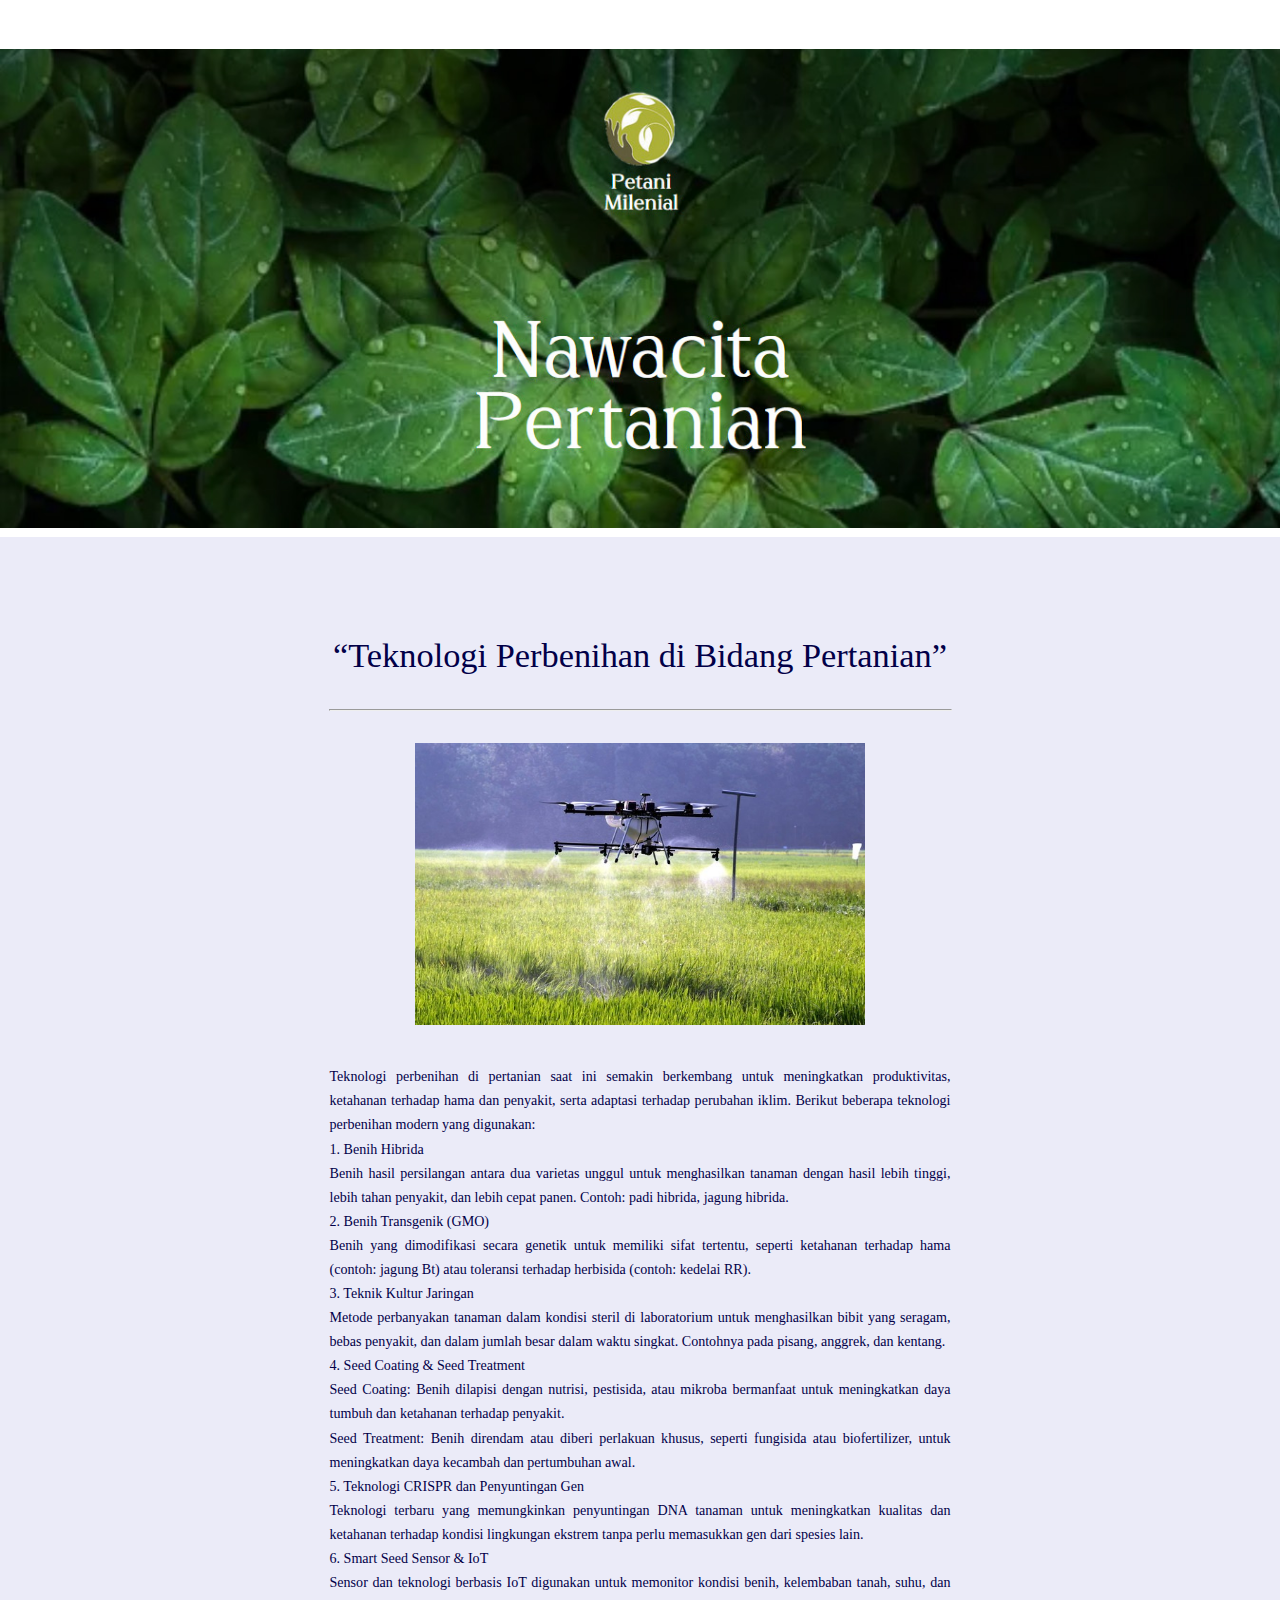
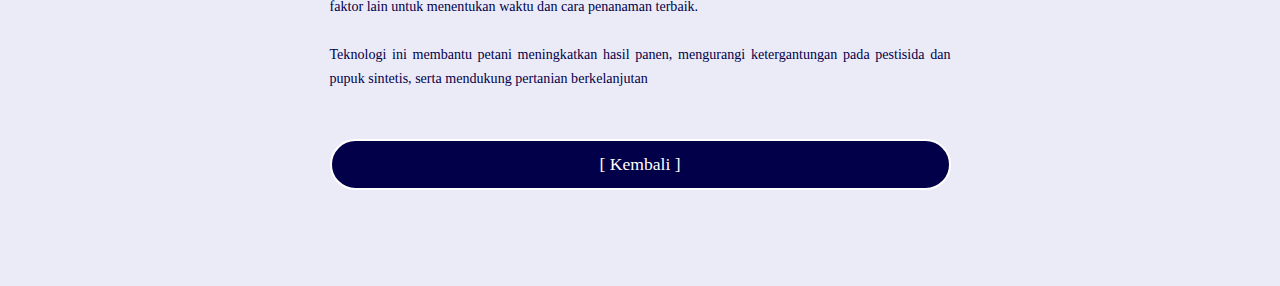
<file: page/benih.html>
<!DOCTYPE html>
<!-- saved from url=(0032)https://nawacita7.wordpress.com/ -->
<html lang="id-ID"><head><meta http-equiv="Content-Type" content="text/html; charset=UTF-8">
	
	<meta name="viewport" content="width=device-width, initial-scale=1">
<meta name="robots" content="max-image-preview:large">
<title>Petani Milenial</title>
<link rel="dns-prefetch" href="https://s0.wp.com/">
<link rel="alternate" type="application/rss+xml" title="Petani Milenial » Feed" href="https://nawacita7.wordpress.com/feed/">
<link rel="alternate" type="application/rss+xml" title="Petani Milenial » Feed Komentar" href="https://nawacita7.wordpress.com/comments/feed/">
	<script type="text/javascript">
		/* <![CDATA[ */
		function addLoadEvent(func) {
			var oldonload = window.onload;
			if (typeof window.onload != 'function') {
				window.onload = func;
			} else {
				window.onload = function () {
					oldonload();
					func();
				}
			}
		}
		/* ]]> */
	</script>
	<script>
window._wpemojiSettings = {"baseUrl":"https:\/\/s0.wp.com\/wp-content\/mu-plugins\/wpcom-smileys\/twemoji\/2\/72x72\/","ext":".png","svgUrl":"https:\/\/s0.wp.com\/wp-content\/mu-plugins\/wpcom-smileys\/twemoji\/2\/svg\/","svgExt":".svg","source":{"concatemoji":"https:\/\/s0.wp.com\/wp-includes\/js\/wp-emoji-release.min.js?m=1719498190i&ver=6.7.2-RC1-59780"}};
/*! This file is auto-generated */
!function(i,n){var o,s,e;function c(e){try{var t={supportTests:e,timestamp:(new Date).valueOf()};sessionStorage.setItem(o,JSON.stringify(t))}catch(e){}}function p(e,t,n){e.clearRect(0,0,e.canvas.width,e.canvas.height),e.fillText(t,0,0);var t=new Uint32Array(e.getImageData(0,0,e.canvas.width,e.canvas.height).data),r=(e.clearRect(0,0,e.canvas.width,e.canvas.height),e.fillText(n,0,0),new Uint32Array(e.getImageData(0,0,e.canvas.width,e.canvas.height).data));return t.every(function(e,t){return e===r[t]})}function u(e,t,n){switch(t){case"flag":return n(e,"\ud83c\udff3\ufe0f\u200d\u26a7\ufe0f","\ud83c\udff3\ufe0f\u200b\u26a7\ufe0f")?!1:!n(e,"\ud83c\uddfa\ud83c\uddf3","\ud83c\uddfa\u200b\ud83c\uddf3")&&!n(e,"\ud83c\udff4\udb40\udc67\udb40\udc62\udb40\udc65\udb40\udc6e\udb40\udc67\udb40\udc7f","\ud83c\udff4\u200b\udb40\udc67\u200b\udb40\udc62\u200b\udb40\udc65\u200b\udb40\udc6e\u200b\udb40\udc67\u200b\udb40\udc7f");case"emoji":return!n(e,"\ud83d\udc26\u200d\u2b1b","\ud83d\udc26\u200b\u2b1b")}return!1}function f(e,t,n){var r="undefined"!=typeof WorkerGlobalScope&&self instanceof WorkerGlobalScope?new OffscreenCanvas(300,150):i.createElement("canvas"),a=r.getContext("2d",{willReadFrequently:!0}),o=(a.textBaseline="top",a.font="600 32px Arial",{});return e.forEach(function(e){o[e]=t(a,e,n)}),o}function t(e){var t=i.createElement("script");t.src=e,t.defer=!0,i.head.appendChild(t)}"undefined"!=typeof Promise&&(o="wpEmojiSettingsSupports",s=["flag","emoji"],n.supports={everything:!0,everythingExceptFlag:!0},e=new Promise(function(e){i.addEventListener("DOMContentLoaded",e,{once:!0})}),new Promise(function(t){var n=function(){try{var e=JSON.parse(sessionStorage.getItem(o));if("object"==typeof e&&"number"==typeof e.timestamp&&(new Date).valueOf()<e.timestamp+604800&&"object"==typeof e.supportTests)return e.supportTests}catch(e){}return null}();if(!n){if("undefined"!=typeof Worker&&"undefined"!=typeof OffscreenCanvas&&"undefined"!=typeof URL&&URL.createObjectURL&&"undefined"!=typeof Blob)try{var e="postMessage("+f.toString()+"("+[JSON.stringify(s),u.toString(),p.toString()].join(",")+"));",r=new Blob([e],{type:"text/javascript"}),a=new Worker(URL.createObjectURL(r),{name:"wpTestEmojiSupports"});return void(a.onmessage=function(e){c(n=e.data),a.terminate(),t(n)})}catch(e){}c(n=f(s,u,p))}t(n)}).then(function(e){for(var t in e)n.supports[t]=e[t],n.supports.everything=n.supports.everything&&n.supports[t],"flag"!==t&&(n.supports.everythingExceptFlag=n.supports.everythingExceptFlag&&n.supports[t]);n.supports.everythingExceptFlag=n.supports.everythingExceptFlag&&!n.supports.flag,n.DOMReady=!1,n.readyCallback=function(){n.DOMReady=!0}}).then(function(){return e}).then(function(){var e;n.supports.everything||(n.readyCallback(),(e=n.source||{}).concatemoji?t(e.concatemoji):e.wpemoji&&e.twemoji&&(t(e.twemoji),t(e.wpemoji)))}))}((window,document),window._wpemojiSettings);
</script>
<link crossorigin="anonymous" rel="stylesheet" id="all-css-0-1" href="./index_files/marketing-bar.css" type="text/css" media="all">
<style id="wp-block-group-inline-css">
.wp-block-group{box-sizing:border-box}:where(.wp-block-group.wp-block-group-is-layout-constrained){position:relative}
</style>
<style id="wp-block-site-logo-inline-css">
.wp-block-site-logo{box-sizing:border-box;line-height:0}.wp-block-site-logo a{display:inline-block;line-height:0}.wp-block-site-logo.is-default-size img{height:auto;width:120px}.wp-block-site-logo img{height:auto;max-width:100%}.wp-block-site-logo a,.wp-block-site-logo img{border-radius:inherit}.wp-block-site-logo.aligncenter{margin-left:auto;margin-right:auto;text-align:center}:root :where(.wp-block-site-logo.is-style-rounded){border-radius:9999px}
</style>
<style id="wp-block-site-title-inline-css">
.wp-block-site-title{box-sizing:border-box}.wp-block-site-title :where(a){color:inherit;font-family:inherit;font-size:inherit;font-style:inherit;font-weight:inherit;letter-spacing:inherit;line-height:inherit;text-decoration:inherit}
</style>
<style id="wp-block-heading-inline-css">
h1.has-background,h2.has-background,h3.has-background,h4.has-background,h5.has-background,h6.has-background{padding:1.25em 2.375em}h1.has-text-align-left[style*=writing-mode]:where([style*=vertical-lr]),h1.has-text-align-right[style*=writing-mode]:where([style*=vertical-rl]),h2.has-text-align-left[style*=writing-mode]:where([style*=vertical-lr]),h2.has-text-align-right[style*=writing-mode]:where([style*=vertical-rl]),h3.has-text-align-left[style*=writing-mode]:where([style*=vertical-lr]),h3.has-text-align-right[style*=writing-mode]:where([style*=vertical-rl]),h4.has-text-align-left[style*=writing-mode]:where([style*=vertical-lr]),h4.has-text-align-right[style*=writing-mode]:where([style*=vertical-rl]),h5.has-text-align-left[style*=writing-mode]:where([style*=vertical-lr]),h5.has-text-align-right[style*=writing-mode]:where([style*=vertical-rl]),h6.has-text-align-left[style*=writing-mode]:where([style*=vertical-lr]),h6.has-text-align-right[style*=writing-mode]:where([style*=vertical-rl]){rotate:180deg}
</style>
<link crossorigin="anonymous" rel="stylesheet" id="all-css-8-1" href="./index_files/style.css" type="text/css" media="all">
<style id="wp-block-paragraph-inline-css">
.is-small-text{font-size:.875em}.is-regular-text{font-size:1em}.is-large-text{font-size:2.25em}.is-larger-text{font-size:3em}.has-drop-cap:not(:focus):first-letter{float:left;font-size:8.4em;font-style:normal;font-weight:100;line-height:.68;margin:.05em .1em 0 0;text-transform:uppercase}body.rtl .has-drop-cap:not(:focus):first-letter{float:none;margin-left:.1em}p.has-drop-cap.has-background{overflow:hidden}:root :where(p.has-background){padding:1.25em 2.375em}:where(p.has-text-color:not(.has-link-color)) a{color:inherit}p.has-text-align-left[style*="writing-mode:vertical-lr"],p.has-text-align-right[style*="writing-mode:vertical-rl"]{rotate:180deg}
</style>
<style id="wp-block-button-inline-css">
.wp-block-button__link{align-content:center;box-sizing:border-box;cursor:pointer;display:inline-block;height:100%;text-align:center;width:100%;word-break:break-word}.wp-block-button__link.aligncenter{text-align:center}.wp-block-button__link.alignright{text-align:right}:where(.wp-block-button__link){border-radius:9999px;box-shadow:none;padding:calc(.667em + 2px) calc(1.333em + 2px);text-decoration:none}.wp-block-button[style*=text-decoration] .wp-block-button__link{text-decoration:inherit}.wp-block-buttons>.wp-block-button.has-custom-width{max-width:none}.wp-block-buttons>.wp-block-button.has-custom-width .wp-block-button__link{width:100%}.wp-block-buttons>.wp-block-button.has-custom-font-size .wp-block-button__link{font-size:inherit}.wp-block-buttons>.wp-block-button.wp-block-button__width-25{width:calc(25% - var(--wp--style--block-gap, .5em)*.75)}.wp-block-buttons>.wp-block-button.wp-block-button__width-50{width:calc(50% - var(--wp--style--block-gap, .5em)*.5)}.wp-block-buttons>.wp-block-button.wp-block-button__width-75{width:calc(75% - var(--wp--style--block-gap, .5em)*.25)}.wp-block-buttons>.wp-block-button.wp-block-button__width-100{flex-basis:100%;width:100%}.wp-block-buttons.is-vertical>.wp-block-button.wp-block-button__width-25{width:25%}.wp-block-buttons.is-vertical>.wp-block-button.wp-block-button__width-50{width:50%}.wp-block-buttons.is-vertical>.wp-block-button.wp-block-button__width-75{width:75%}.wp-block-button.is-style-squared,.wp-block-button__link.wp-block-button.is-style-squared{border-radius:0}.wp-block-button.no-border-radius,.wp-block-button__link.no-border-radius{border-radius:0!important}:root :where(.wp-block-button .wp-block-button__link.is-style-outline),:root :where(.wp-block-button.is-style-outline>.wp-block-button__link){border:2px solid;padding:.667em 1.333em}:root :where(.wp-block-button .wp-block-button__link.is-style-outline:not(.has-text-color)),:root :where(.wp-block-button.is-style-outline>.wp-block-button__link:not(.has-text-color)){color:currentColor}:root :where(.wp-block-button .wp-block-button__link.is-style-outline:not(.has-background)),:root :where(.wp-block-button.is-style-outline>.wp-block-button__link:not(.has-background)){background-color:initial;background-image:none}
</style>
<style id="wp-block-buttons-inline-css">
.wp-block-buttons{box-sizing:border-box}.wp-block-buttons.is-vertical{flex-direction:column}.wp-block-buttons.is-vertical>.wp-block-button:last-child{margin-bottom:0}.wp-block-buttons>.wp-block-button{display:inline-block;margin:0}.wp-block-buttons.is-content-justification-left{justify-content:flex-start}.wp-block-buttons.is-content-justification-left.is-vertical{align-items:flex-start}.wp-block-buttons.is-content-justification-center{justify-content:center}.wp-block-buttons.is-content-justification-center.is-vertical{align-items:center}.wp-block-buttons.is-content-justification-right{justify-content:flex-end}.wp-block-buttons.is-content-justification-right.is-vertical{align-items:flex-end}.wp-block-buttons.is-content-justification-space-between{justify-content:space-between}.wp-block-buttons.aligncenter{text-align:center}.wp-block-buttons:not(.is-content-justification-space-between,.is-content-justification-right,.is-content-justification-left,.is-content-justification-center) .wp-block-button.aligncenter{margin-left:auto;margin-right:auto;width:100%}.wp-block-buttons[style*=text-decoration] .wp-block-button,.wp-block-buttons[style*=text-decoration] .wp-block-button__link{text-decoration:inherit}.wp-block-buttons.has-custom-font-size .wp-block-button__link{font-size:inherit}.wp-block-button.aligncenter{text-align:center}
</style>
<style id="wp-block-image-inline-css">
.wp-block-image>a,.wp-block-image>figure>a{display:inline-block}.wp-block-image img{box-sizing:border-box;height:auto;max-width:100%;vertical-align:bottom}@media (prefers-reduced-motion:no-preference){.wp-block-image img.hide{visibility:hidden}.wp-block-image img.show{animation:show-content-image .4s}}.wp-block-image[style*=border-radius] img,.wp-block-image[style*=border-radius]>a{border-radius:inherit}.wp-block-image.has-custom-border img{box-sizing:border-box}.wp-block-image.aligncenter{text-align:center}.wp-block-image.alignfull>a,.wp-block-image.alignwide>a{width:100%}.wp-block-image.alignfull img,.wp-block-image.alignwide img{height:auto;width:100%}.wp-block-image .aligncenter,.wp-block-image .alignleft,.wp-block-image .alignright,.wp-block-image.aligncenter,.wp-block-image.alignleft,.wp-block-image.alignright{display:table}.wp-block-image .aligncenter>figcaption,.wp-block-image .alignleft>figcaption,.wp-block-image .alignright>figcaption,.wp-block-image.aligncenter>figcaption,.wp-block-image.alignleft>figcaption,.wp-block-image.alignright>figcaption{caption-side:bottom;display:table-caption}.wp-block-image .alignleft{float:left;margin:.5em 1em .5em 0}.wp-block-image .alignright{float:right;margin:.5em 0 .5em 1em}.wp-block-image .aligncenter{margin-left:auto;margin-right:auto}.wp-block-image :where(figcaption){margin-bottom:1em;margin-top:.5em}.wp-block-image.is-style-circle-mask img{border-radius:9999px}@supports ((-webkit-mask-image:none) or (mask-image:none)) or (-webkit-mask-image:none){.wp-block-image.is-style-circle-mask img{border-radius:0;-webkit-mask-image:url('data:image/svg+xml;utf8,<svg viewBox="0 0 100 100" xmlns="http://www.w3.org/2000/svg"><circle cx="50" cy="50" r="50"/></svg>');mask-image:url('data:image/svg+xml;utf8,<svg viewBox="0 0 100 100" xmlns="http://www.w3.org/2000/svg"><circle cx="50" cy="50" r="50"/></svg>');mask-mode:alpha;-webkit-mask-position:center;mask-position:center;-webkit-mask-repeat:no-repeat;mask-repeat:no-repeat;-webkit-mask-size:contain;mask-size:contain}}:root :where(.wp-block-image.is-style-rounded img,.wp-block-image .is-style-rounded img){border-radius:9999px}.wp-block-image figure{margin:0}.wp-lightbox-container{display:flex;flex-direction:column;position:relative}.wp-lightbox-container img{cursor:zoom-in}.wp-lightbox-container img:hover+button{opacity:1}.wp-lightbox-container button{align-items:center;-webkit-backdrop-filter:blur(16px) saturate(180%);backdrop-filter:blur(16px) saturate(180%);background-color:#5a5a5a40;border:none;border-radius:4px;cursor:zoom-in;display:flex;height:20px;justify-content:center;opacity:0;padding:0;position:absolute;right:16px;text-align:center;top:16px;transition:opacity .2s ease;width:20px;z-index:100}.wp-lightbox-container button:focus-visible{outline:3px auto #5a5a5a40;outline:3px auto -webkit-focus-ring-color;outline-offset:3px}.wp-lightbox-container button:hover{cursor:pointer;opacity:1}.wp-lightbox-container button:focus{opacity:1}.wp-lightbox-container button:focus,.wp-lightbox-container button:hover,.wp-lightbox-container button:not(:hover):not(:active):not(.has-background){background-color:#5a5a5a40;border:none}.wp-lightbox-overlay{box-sizing:border-box;cursor:zoom-out;height:100vh;left:0;overflow:hidden;position:fixed;top:0;visibility:hidden;width:100%;z-index:100000}.wp-lightbox-overlay .close-button{align-items:center;cursor:pointer;display:flex;justify-content:center;min-height:40px;min-width:40px;padding:0;position:absolute;right:calc(env(safe-area-inset-right) + 16px);top:calc(env(safe-area-inset-top) + 16px);z-index:5000000}.wp-lightbox-overlay .close-button:focus,.wp-lightbox-overlay .close-button:hover,.wp-lightbox-overlay .close-button:not(:hover):not(:active):not(.has-background){background:none;border:none}.wp-lightbox-overlay .lightbox-image-container{height:var(--wp--lightbox-container-height);left:50%;overflow:hidden;position:absolute;top:50%;transform:translate(-50%,-50%);transform-origin:top left;width:var(--wp--lightbox-container-width);z-index:9999999999}.wp-lightbox-overlay .wp-block-image{align-items:center;box-sizing:border-box;display:flex;height:100%;justify-content:center;margin:0;position:relative;transform-origin:0 0;width:100%;z-index:3000000}.wp-lightbox-overlay .wp-block-image img{height:var(--wp--lightbox-image-height);min-height:var(--wp--lightbox-image-height);min-width:var(--wp--lightbox-image-width);width:var(--wp--lightbox-image-width)}.wp-lightbox-overlay .wp-block-image figcaption{display:none}.wp-lightbox-overlay button{background:none;border:none}.wp-lightbox-overlay .scrim{background-color:#fff;height:100%;opacity:.9;position:absolute;width:100%;z-index:2000000}.wp-lightbox-overlay.active{animation:turn-on-visibility .25s both;visibility:visible}.wp-lightbox-overlay.active img{animation:turn-on-visibility .35s both}.wp-lightbox-overlay.show-closing-animation:not(.active){animation:turn-off-visibility .35s both}.wp-lightbox-overlay.show-closing-animation:not(.active) img{animation:turn-off-visibility .25s both}@media (prefers-reduced-motion:no-preference){.wp-lightbox-overlay.zoom.active{animation:none;opacity:1;visibility:visible}.wp-lightbox-overlay.zoom.active .lightbox-image-container{animation:lightbox-zoom-in .4s}.wp-lightbox-overlay.zoom.active .lightbox-image-container img{animation:none}.wp-lightbox-overlay.zoom.active .scrim{animation:turn-on-visibility .4s forwards}.wp-lightbox-overlay.zoom.show-closing-animation:not(.active){animation:none}.wp-lightbox-overlay.zoom.show-closing-animation:not(.active) .lightbox-image-container{animation:lightbox-zoom-out .4s}.wp-lightbox-overlay.zoom.show-closing-animation:not(.active) .lightbox-image-container img{animation:none}.wp-lightbox-overlay.zoom.show-closing-animation:not(.active) .scrim{animation:turn-off-visibility .4s forwards}}@keyframes show-content-image{0%{visibility:hidden}99%{visibility:hidden}to{visibility:visible}}@keyframes turn-on-visibility{0%{opacity:0}to{opacity:1}}@keyframes turn-off-visibility{0%{opacity:1;visibility:visible}99%{opacity:0;visibility:visible}to{opacity:0;visibility:hidden}}@keyframes lightbox-zoom-in{0%{transform:translate(calc((-100vw + var(--wp--lightbox-scrollbar-width))/2 + var(--wp--lightbox-initial-left-position)),calc(-50vh + var(--wp--lightbox-initial-top-position))) scale(var(--wp--lightbox-scale))}to{transform:translate(-50%,-50%) scale(1)}}@keyframes lightbox-zoom-out{0%{transform:translate(-50%,-50%) scale(1);visibility:visible}99%{visibility:visible}to{transform:translate(calc((-100vw + var(--wp--lightbox-scrollbar-width))/2 + var(--wp--lightbox-initial-left-position)),calc(-50vh + var(--wp--lightbox-initial-top-position))) scale(var(--wp--lightbox-scale));visibility:hidden}}
</style>
<style id="wp-block-columns-inline-css">
.wp-block-columns{align-items:normal!important;box-sizing:border-box;display:flex;flex-wrap:wrap!important}@media (min-width:782px){.wp-block-columns{flex-wrap:nowrap!important}}.wp-block-columns.are-vertically-aligned-top{align-items:flex-start}.wp-block-columns.are-vertically-aligned-center{align-items:center}.wp-block-columns.are-vertically-aligned-bottom{align-items:flex-end}@media (max-width:781px){.wp-block-columns:not(.is-not-stacked-on-mobile)>.wp-block-column{flex-basis:100%!important}}@media (min-width:782px){.wp-block-columns:not(.is-not-stacked-on-mobile)>.wp-block-column{flex-basis:0;flex-grow:1}.wp-block-columns:not(.is-not-stacked-on-mobile)>.wp-block-column[style*=flex-basis]{flex-grow:0}}.wp-block-columns.is-not-stacked-on-mobile{flex-wrap:nowrap!important}.wp-block-columns.is-not-stacked-on-mobile>.wp-block-column{flex-basis:0;flex-grow:1}.wp-block-columns.is-not-stacked-on-mobile>.wp-block-column[style*=flex-basis]{flex-grow:0}:where(.wp-block-columns){margin-bottom:1.75em}:where(.wp-block-columns.has-background){padding:1.25em 2.375em}.wp-block-column{flex-grow:1;min-width:0;overflow-wrap:break-word;word-break:break-word}.wp-block-column.is-vertically-aligned-top{align-self:flex-start}.wp-block-column.is-vertically-aligned-center{align-self:center}.wp-block-column.is-vertically-aligned-bottom{align-self:flex-end}.wp-block-column.is-vertically-aligned-stretch{align-self:stretch}.wp-block-column.is-vertically-aligned-bottom,.wp-block-column.is-vertically-aligned-center,.wp-block-column.is-vertically-aligned-top{width:100%}
</style>
<link crossorigin="anonymous" rel="stylesheet" id="all-css-24-1" href="./index_files/style(1).css" type="text/css" media="all">
<style id="wp-block-library-inline-css">
:root{--wp-admin-theme-color:#007cba;--wp-admin-theme-color--rgb:0,124,186;--wp-admin-theme-color-darker-10:#006ba1;--wp-admin-theme-color-darker-10--rgb:0,107,161;--wp-admin-theme-color-darker-20:#005a87;--wp-admin-theme-color-darker-20--rgb:0,90,135;--wp-admin-border-width-focus:2px;--wp-block-synced-color:#7a00df;--wp-block-synced-color--rgb:122,0,223;--wp-bound-block-color:var(--wp-block-synced-color)}@media (min-resolution:192dpi){:root{--wp-admin-border-width-focus:1.5px}}.wp-element-button{cursor:pointer}:root{--wp--preset--font-size--normal:16px;--wp--preset--font-size--huge:42px}:root .has-very-light-gray-background-color{background-color:#eee}:root .has-very-dark-gray-background-color{background-color:#313131}:root .has-very-light-gray-color{color:#eee}:root .has-very-dark-gray-color{color:#313131}:root .has-vivid-green-cyan-to-vivid-cyan-blue-gradient-background{background:linear-gradient(135deg,#00d084,#0693e3)}:root .has-purple-crush-gradient-background{background:linear-gradient(135deg,#34e2e4,#4721fb 50%,#ab1dfe)}:root .has-hazy-dawn-gradient-background{background:linear-gradient(135deg,#faaca8,#dad0ec)}:root .has-subdued-olive-gradient-background{background:linear-gradient(135deg,#fafae1,#67a671)}:root .has-atomic-cream-gradient-background{background:linear-gradient(135deg,#fdd79a,#004a59)}:root .has-nightshade-gradient-background{background:linear-gradient(135deg,#330968,#31cdcf)}:root .has-midnight-gradient-background{background:linear-gradient(135deg,#020381,#2874fc)}.has-regular-font-size{font-size:1em}.has-larger-font-size{font-size:2.625em}.has-normal-font-size{font-size:var(--wp--preset--font-size--normal)}.has-huge-font-size{font-size:var(--wp--preset--font-size--huge)}.has-text-align-center{text-align:center}.has-text-align-left{text-align:left}.has-text-align-right{text-align:right}#end-resizable-editor-section{display:none}.aligncenter{clear:both}.items-justified-left{justify-content:flex-start}.items-justified-center{justify-content:center}.items-justified-right{justify-content:flex-end}.items-justified-space-between{justify-content:space-between}.screen-reader-text{word-wrap:normal!important;border:0;clip-path:inset(50%);height:1px;margin:-1px;overflow:hidden;padding:0;position:absolute;width:1px}.screen-reader-text:focus{background-color:#ddd;clip-path:none;color:#444;display:block;font-size:1em;height:auto;left:5px;line-height:normal;padding:15px 23px 14px;text-decoration:none;top:5px;width:auto;z-index:100000}html :where(.has-border-color){border-style:solid}html :where([style*=border-top-color]){border-top-style:solid}html :where([style*=border-right-color]){border-right-style:solid}html :where([style*=border-bottom-color]){border-bottom-style:solid}html :where([style*=border-left-color]){border-left-style:solid}html :where([style*=border-width]){border-style:solid}html :where([style*=border-top-width]){border-top-style:solid}html :where([style*=border-right-width]){border-right-style:solid}html :where([style*=border-bottom-width]){border-bottom-style:solid}html :where([style*=border-left-width]){border-left-style:solid}html :where(img[class*=wp-image-]){height:auto;max-width:100%}:where(figure){margin:0 0 1em}html :where(.is-position-sticky){--wp-admin--admin-bar--position-offset:var(--wp-admin--admin-bar--height,0px)}@media screen and (max-width:600px){html :where(.is-position-sticky){--wp-admin--admin-bar--position-offset:0px}}
.has-text-align-justify {
	text-align:justify;
}
.has-text-align-justify{text-align:justify;}
</style>
<style id="global-styles-inline-css">
:root{--wp--preset--aspect-ratio--square: 1;--wp--preset--aspect-ratio--4-3: 4/3;--wp--preset--aspect-ratio--3-4: 3/4;--wp--preset--aspect-ratio--3-2: 3/2;--wp--preset--aspect-ratio--2-3: 2/3;--wp--preset--aspect-ratio--16-9: 16/9;--wp--preset--aspect-ratio--9-16: 9/16;--wp--preset--color--black: #000000;--wp--preset--color--cyan-bluish-gray: #abb8c3;--wp--preset--color--white: #ffffff;--wp--preset--color--pale-pink: #f78da7;--wp--preset--color--vivid-red: #cf2e2e;--wp--preset--color--luminous-vivid-orange: #ff6900;--wp--preset--color--luminous-vivid-amber: #fcb900;--wp--preset--color--light-green-cyan: #7bdcb5;--wp--preset--color--vivid-green-cyan: #00d084;--wp--preset--color--pale-cyan-blue: #8ed1fc;--wp--preset--color--vivid-cyan-blue: #0693e3;--wp--preset--color--vivid-purple: #9b51e0;--wp--preset--color--base: #ffffff;--wp--preset--color--contrast: #232d3f;--wp--preset--color--primary: #020048;--wp--preset--color--secondary: #020070;--wp--preset--color--tertiary: #ebebf8;--wp--preset--gradient--vivid-cyan-blue-to-vivid-purple: linear-gradient(135deg,rgba(6,147,227,1) 0%,rgb(155,81,224) 100%);--wp--preset--gradient--light-green-cyan-to-vivid-green-cyan: linear-gradient(135deg,rgb(122,220,180) 0%,rgb(0,208,130) 100%);--wp--preset--gradient--luminous-vivid-amber-to-luminous-vivid-orange: linear-gradient(135deg,rgba(252,185,0,1) 0%,rgba(255,105,0,1) 100%);--wp--preset--gradient--luminous-vivid-orange-to-vivid-red: linear-gradient(135deg,rgba(255,105,0,1) 0%,rgb(207,46,46) 100%);--wp--preset--gradient--very-light-gray-to-cyan-bluish-gray: linear-gradient(135deg,rgb(238,238,238) 0%,rgb(169,184,195) 100%);--wp--preset--gradient--cool-to-warm-spectrum: linear-gradient(135deg,rgb(74,234,220) 0%,rgb(151,120,209) 20%,rgb(207,42,186) 40%,rgb(238,44,130) 60%,rgb(251,105,98) 80%,rgb(254,248,76) 100%);--wp--preset--gradient--blush-light-purple: linear-gradient(135deg,rgb(255,206,236) 0%,rgb(152,150,240) 100%);--wp--preset--gradient--blush-bordeaux: linear-gradient(135deg,rgb(254,205,165) 0%,rgb(254,45,45) 50%,rgb(107,0,62) 100%);--wp--preset--gradient--luminous-dusk: linear-gradient(135deg,rgb(255,203,112) 0%,rgb(199,81,192) 50%,rgb(65,88,208) 100%);--wp--preset--gradient--pale-ocean: linear-gradient(135deg,rgb(255,245,203) 0%,rgb(182,227,212) 50%,rgb(51,167,181) 100%);--wp--preset--gradient--electric-grass: linear-gradient(135deg,rgb(202,248,128) 0%,rgb(113,206,126) 100%);--wp--preset--gradient--midnight: linear-gradient(135deg,rgb(2,3,129) 0%,rgb(40,116,252) 100%);--wp--preset--font-size--small: clamp(0.88rem, 0.88rem + ((1vw - 0.2rem) * 0.369), 1.1rem);--wp--preset--font-size--medium: clamp(1.1rem, 1.1rem + ((1vw - 0.2rem) * 0.461), 1.375rem);--wp--preset--font-size--large: clamp(1.375rem, 1.375rem + ((1vw - 0.2rem) * 0.577), 1.719rem);--wp--preset--font-size--x-large: clamp(1.719rem, 1.719rem + ((1vw - 0.2rem) * 0.719), 2.148rem);--wp--preset--font-size--x-small: clamp(0.704rem, 0.704rem + ((1vw - 0.2rem) * 0.295), 0.88rem);--wp--preset--font-size--xx-large: clamp(2.148rem, 2.148rem + ((1vw - 0.2rem) * 0.902), 2.686rem);--wp--preset--font-size--xxx-large: clamp(2.686rem, 2.686rem + ((1vw - 0.2rem) * 2.532), 4.196rem);--wp--preset--font-size--xxxx-large: clamp(2.686rem, 2.686rem + ((1vw - 0.2rem) * 4.292), 5.245rem);--wp--preset--font-family--albert-sans: 'Albert Sans', sans-serif;--wp--preset--font-family--alegreya: Alegreya, serif;--wp--preset--font-family--arvo: Arvo, serif;--wp--preset--font-family--bodoni-moda: 'Bodoni Moda', serif;--wp--preset--font-family--bricolage-grotesque: 'Bricolage Grotesque', sans-serif;--wp--preset--font-family--cabin: Cabin, sans-serif;--wp--preset--font-family--chivo: Chivo, sans-serif;--wp--preset--font-family--commissioner: Commissioner, sans-serif;--wp--preset--font-family--cormorant: Cormorant, serif;--wp--preset--font-family--courier-prime: 'Courier Prime', monospace;--wp--preset--font-family--crimson-pro: 'Crimson Pro', serif;--wp--preset--font-family--dm-mono: 'DM Mono', monospace;--wp--preset--font-family--dm-sans: 'DM Sans', sans-serif;--wp--preset--font-family--dm-serif-display: 'DM Serif Display', serif;--wp--preset--font-family--domine: Domine, serif;--wp--preset--font-family--eb-garamond: 'EB Garamond', serif;--wp--preset--font-family--epilogue: Epilogue, sans-serif;--wp--preset--font-family--fahkwang: Fahkwang, sans-serif;--wp--preset--font-family--figtree: Figtree, sans-serif;--wp--preset--font-family--fira-sans: 'Fira Sans', sans-serif;--wp--preset--font-family--fjalla-one: 'Fjalla One', sans-serif;--wp--preset--font-family--fraunces: Fraunces, serif;--wp--preset--font-family--gabarito: Gabarito, system-ui;--wp--preset--font-family--ibm-plex-mono: 'IBM Plex Mono', monospace;--wp--preset--font-family--ibm-plex-sans: 'IBM Plex Sans', sans-serif;--wp--preset--font-family--ibarra-real-nova: 'Ibarra Real Nova', serif;--wp--preset--font-family--instrument-serif: 'Instrument Serif', serif;--wp--preset--font-family--inter: Inter, sans-serif;--wp--preset--font-family--josefin-sans: 'Josefin Sans', sans-serif;--wp--preset--font-family--jost: Jost, sans-serif;--wp--preset--font-family--libre-baskerville: 'Libre Baskerville', serif;--wp--preset--font-family--libre-franklin: 'Libre Franklin', sans-serif;--wp--preset--font-family--literata: Literata, serif;--wp--preset--font-family--lora: Lora, serif;--wp--preset--font-family--merriweather: Merriweather, serif;--wp--preset--font-family--montserrat: Montserrat, sans-serif;--wp--preset--font-family--newsreader: Newsreader, serif;--wp--preset--font-family--noto-sans-mono: 'Noto Sans Mono', sans-serif;--wp--preset--font-family--nunito: Nunito, sans-serif;--wp--preset--font-family--open-sans: 'Open Sans', sans-serif;--wp--preset--font-family--overpass: Overpass, sans-serif;--wp--preset--font-family--pt-serif: 'PT Serif', serif;--wp--preset--font-family--petrona: Petrona, serif;--wp--preset--font-family--piazzolla: Piazzolla, serif;--wp--preset--font-family--playfair-display: 'Playfair Display', serif;--wp--preset--font-family--plus-jakarta-sans: 'Plus Jakarta Sans', sans-serif;--wp--preset--font-family--poppins: Poppins, sans-serif;--wp--preset--font-family--raleway: Raleway, sans-serif;--wp--preset--font-family--roboto: Roboto, sans-serif;--wp--preset--font-family--roboto-slab: 'Roboto Slab', serif;--wp--preset--font-family--rubik: Rubik, sans-serif;--wp--preset--font-family--rufina: Rufina, serif;--wp--preset--font-family--sora: Sora, sans-serif;--wp--preset--font-family--source-sans-3: 'Source Sans 3', sans-serif;--wp--preset--font-family--source-serif-4: 'Source Serif 4', serif;--wp--preset--font-family--space-mono: 'Space Mono', monospace;--wp--preset--font-family--syne: Syne, sans-serif;--wp--preset--font-family--texturina: Texturina, serif;--wp--preset--font-family--urbanist: Urbanist, sans-serif;--wp--preset--font-family--work-sans: 'Work Sans', sans-serif;--wp--preset--font-family--alvarado: Alvarado;--wp--preset--spacing--20: 0.44rem;--wp--preset--spacing--30: 0.25rem;--wp--preset--spacing--40: min(1rem, 2.5vw);--wp--preset--spacing--50: min(2rem, 5vw);--wp--preset--spacing--60: min(4rem, 10vw);--wp--preset--spacing--70: min(6rem, 15vw);--wp--preset--spacing--80: min(8rem, 20vw);--wp--preset--shadow--natural: 6px 6px 9px rgba(0, 0, 0, 0.2);--wp--preset--shadow--deep: 12px 12px 50px rgba(0, 0, 0, 0.4);--wp--preset--shadow--sharp: 6px 6px 0px rgba(0, 0, 0, 0.2);--wp--preset--shadow--outlined: 6px 6px 0px -3px rgba(255, 255, 255, 1), 6px 6px rgba(0, 0, 0, 1);--wp--preset--shadow--crisp: 6px 6px 0px rgba(0, 0, 0, 1);}:root { --wp--style--global--content-size: 621px;--wp--style--global--wide-size: 1274px; }:where(body) { margin: 0; }.wp-site-blocks { padding-top: var(--wp--style--root--padding-top); padding-bottom: var(--wp--style--root--padding-bottom); }.has-global-padding { padding-right: var(--wp--style--root--padding-right); padding-left: var(--wp--style--root--padding-left); }.has-global-padding > .alignfull { margin-right: calc(var(--wp--style--root--padding-right) * -1); margin-left: calc(var(--wp--style--root--padding-left) * -1); }.has-global-padding :where(:not(.alignfull.is-layout-flow) > .has-global-padding:not(.wp-block-block, .alignfull)) { padding-right: 0; padding-left: 0; }.has-global-padding :where(:not(.alignfull.is-layout-flow) > .has-global-padding:not(.wp-block-block, .alignfull)) > .alignfull { margin-left: 0; margin-right: 0; }.wp-site-blocks > .alignleft { float: left; margin-right: 2em; }.wp-site-blocks > .alignright { float: right; margin-left: 2em; }.wp-site-blocks > .aligncenter { justify-content: center; margin-left: auto; margin-right: auto; }:where(.wp-site-blocks) > * { margin-block-start: var(--wp--preset--spacing--50); margin-block-end: 0; }:where(.wp-site-blocks) > :first-child { margin-block-start: 0; }:where(.wp-site-blocks) > :last-child { margin-block-end: 0; }:root { --wp--style--block-gap: var(--wp--preset--spacing--50); }:root :where(.is-layout-flow) > :first-child{margin-block-start: 0;}:root :where(.is-layout-flow) > :last-child{margin-block-end: 0;}:root :where(.is-layout-flow) > *{margin-block-start: var(--wp--preset--spacing--50);margin-block-end: 0;}:root :where(.is-layout-constrained) > :first-child{margin-block-start: 0;}:root :where(.is-layout-constrained) > :last-child{margin-block-end: 0;}:root :where(.is-layout-constrained) > *{margin-block-start: var(--wp--preset--spacing--50);margin-block-end: 0;}:root :where(.is-layout-flex){gap: var(--wp--preset--spacing--50);}:root :where(.is-layout-grid){gap: var(--wp--preset--spacing--50);}.is-layout-flow > .alignleft{float: left;margin-inline-start: 0;margin-inline-end: 2em;}.is-layout-flow > .alignright{float: right;margin-inline-start: 2em;margin-inline-end: 0;}.is-layout-flow > .aligncenter{margin-left: auto !important;margin-right: auto !important;}.is-layout-constrained > .alignleft{float: left;margin-inline-start: 0;margin-inline-end: 2em;}.is-layout-constrained > .alignright{float: right;margin-inline-start: 2em;margin-inline-end: 0;}.is-layout-constrained > .aligncenter{margin-left: auto !important;margin-right: auto !important;}.is-layout-constrained > :where(:not(.alignleft):not(.alignright):not(.alignfull)){max-width: var(--wp--style--global--content-size);margin-left: auto !important;margin-right: auto !important;}.is-layout-constrained > .alignwide{max-width: var(--wp--style--global--wide-size);}body .is-layout-flex{display: flex;}.is-layout-flex{flex-wrap: wrap;align-items: center;}.is-layout-flex > :is(*, div){margin: 0;}body .is-layout-grid{display: grid;}.is-layout-grid > :is(*, div){margin: 0;}body{background-color: var(--wp--preset--color--base);color: var(--wp--preset--color--contrast);font-family: var(--wp--preset--font-family--alvarado);font-size: var(--wp--preset--font-size--medium);font-style: normal;font-weight: 400;line-height: 1.454545455;--wp--style--root--padding-top: 0;--wp--style--root--padding-right: var(--wp--preset--spacing--50);--wp--style--root--padding-bottom: 0;--wp--style--root--padding-left: var(--wp--preset--spacing--50);}a:where(:not(.wp-element-button)){color: var(--wp--preset--color--primary);text-decoration: underline;}:root :where(a:where(:not(.wp-element-button)):hover){color: var(--wp--preset--color--contrast);text-decoration: none;}h1, h2, h3, h4, h5, h6{font-style: normal;font-weight: 400;line-height: 1;}h1{font-size: var(--wp--preset--font-size--xx-large);line-height: 1.116902457;}h2{font-size: var(--wp--preset--font-size--x-large);line-height: 1.105679702;}h3{font-size: var(--wp--preset--font-size--large);line-height: 1.308900524;}h4{font-size: var(--wp--preset--font-size--medium);line-height: 1.454545455;}h5{font-size: var(--wp--preset--font-size--small);line-height: 1.591;}h6{font-size: var(--wp--preset--font-size--x-small);line-height: 1.704545455;}:root :where(.wp-element-button, .wp-block-button__link){background-color: var(--wp--preset--color--primary);border-radius: 999px;border-width: 0;color: var(--wp--preset--color--base);font-family: inherit;font-size: var(--wp--preset--font-size--small);font-style: normal;font-weight: 400;line-height: 1;padding-top: 0.95rem;padding-right: 2.125rem;padding-bottom: 0.95rem;padding-left: 2.125rem;text-decoration: none;}:root :where(.wp-element-button:hover, .wp-block-button__link:hover){background-color: var(--wp--preset--color--secondary);color: var(--wp--preset--color--base);}:root :where(.wp-element-button:focus, .wp-block-button__link:focus){background-color: var(--wp--preset--color--secondary);color: var(--wp--preset--color--base);outline-color: var(--wp--preset--color--primary);outline-offset: 2px;outline-style: dotted;outline-width: 1px;}:root :where(.wp-element-button:active, .wp-block-button__link:active){background-color: var(--wp--preset--color--primary);color: var(--wp--preset--color--base);}:root :where(.wp-element-caption, .wp-block-audio figcaption, .wp-block-embed figcaption, .wp-block-gallery figcaption, .wp-block-image figcaption, .wp-block-table figcaption, .wp-block-video figcaption){color: var(--wp--preset--color--contrast);font-size: var(--wp--preset--font-size--x-small);}.has-black-color{color: var(--wp--preset--color--black) !important;}.has-cyan-bluish-gray-color{color: var(--wp--preset--color--cyan-bluish-gray) !important;}.has-white-color{color: var(--wp--preset--color--white) !important;}.has-pale-pink-color{color: var(--wp--preset--color--pale-pink) !important;}.has-vivid-red-color{color: var(--wp--preset--color--vivid-red) !important;}.has-luminous-vivid-orange-color{color: var(--wp--preset--color--luminous-vivid-orange) !important;}.has-luminous-vivid-amber-color{color: var(--wp--preset--color--luminous-vivid-amber) !important;}.has-light-green-cyan-color{color: var(--wp--preset--color--light-green-cyan) !important;}.has-vivid-green-cyan-color{color: var(--wp--preset--color--vivid-green-cyan) !important;}.has-pale-cyan-blue-color{color: var(--wp--preset--color--pale-cyan-blue) !important;}.has-vivid-cyan-blue-color{color: var(--wp--preset--color--vivid-cyan-blue) !important;}.has-vivid-purple-color{color: var(--wp--preset--color--vivid-purple) !important;}.has-base-color{color: var(--wp--preset--color--base) !important;}.has-contrast-color{color: var(--wp--preset--color--contrast) !important;}.has-primary-color{color: var(--wp--preset--color--primary) !important;}.has-secondary-color{color: var(--wp--preset--color--secondary) !important;}.has-tertiary-color{color: var(--wp--preset--color--tertiary) !important;}.has-black-background-color{background-color: var(--wp--preset--color--black) !important;}.has-cyan-bluish-gray-background-color{background-color: var(--wp--preset--color--cyan-bluish-gray) !important;}.has-white-background-color{background-color: var(--wp--preset--color--white) !important;}.has-pale-pink-background-color{background-color: var(--wp--preset--color--pale-pink) !important;}.has-vivid-red-background-color{background-color: var(--wp--preset--color--vivid-red) !important;}.has-luminous-vivid-orange-background-color{background-color: var(--wp--preset--color--luminous-vivid-orange) !important;}.has-luminous-vivid-amber-background-color{background-color: var(--wp--preset--color--luminous-vivid-amber) !important;}.has-light-green-cyan-background-color{background-color: var(--wp--preset--color--light-green-cyan) !important;}.has-vivid-green-cyan-background-color{background-color: var(--wp--preset--color--vivid-green-cyan) !important;}.has-pale-cyan-blue-background-color{background-color: var(--wp--preset--color--pale-cyan-blue) !important;}.has-vivid-cyan-blue-background-color{background-color: var(--wp--preset--color--vivid-cyan-blue) !important;}.has-vivid-purple-background-color{background-color: var(--wp--preset--color--vivid-purple) !important;}.has-base-background-color{background-color: var(--wp--preset--color--base) !important;}.has-contrast-background-color{background-color: var(--wp--preset--color--contrast) !important;}.has-primary-background-color{background-color: var(--wp--preset--color--primary) !important;}.has-secondary-background-color{background-color: var(--wp--preset--color--secondary) !important;}.has-tertiary-background-color{background-color: var(--wp--preset--color--tertiary) !important;}.has-black-border-color{border-color: var(--wp--preset--color--black) !important;}.has-cyan-bluish-gray-border-color{border-color: var(--wp--preset--color--cyan-bluish-gray) !important;}.has-white-border-color{border-color: var(--wp--preset--color--white) !important;}.has-pale-pink-border-color{border-color: var(--wp--preset--color--pale-pink) !important;}.has-vivid-red-border-color{border-color: var(--wp--preset--color--vivid-red) !important;}.has-luminous-vivid-orange-border-color{border-color: var(--wp--preset--color--luminous-vivid-orange) !important;}.has-luminous-vivid-amber-border-color{border-color: var(--wp--preset--color--luminous-vivid-amber) !important;}.has-light-green-cyan-border-color{border-color: var(--wp--preset--color--light-green-cyan) !important;}.has-vivid-green-cyan-border-color{border-color: var(--wp--preset--color--vivid-green-cyan) !important;}.has-pale-cyan-blue-border-color{border-color: var(--wp--preset--color--pale-cyan-blue) !important;}.has-vivid-cyan-blue-border-color{border-color: var(--wp--preset--color--vivid-cyan-blue) !important;}.has-vivid-purple-border-color{border-color: var(--wp--preset--color--vivid-purple) !important;}.has-base-border-color{border-color: var(--wp--preset--color--base) !important;}.has-contrast-border-color{border-color: var(--wp--preset--color--contrast) !important;}.has-primary-border-color{border-color: var(--wp--preset--color--primary) !important;}.has-secondary-border-color{border-color: var(--wp--preset--color--secondary) !important;}.has-tertiary-border-color{border-color: var(--wp--preset--color--tertiary) !important;}.has-vivid-cyan-blue-to-vivid-purple-gradient-background{background: var(--wp--preset--gradient--vivid-cyan-blue-to-vivid-purple) !important;}.has-light-green-cyan-to-vivid-green-cyan-gradient-background{background: var(--wp--preset--gradient--light-green-cyan-to-vivid-green-cyan) !important;}.has-luminous-vivid-amber-to-luminous-vivid-orange-gradient-background{background: var(--wp--preset--gradient--luminous-vivid-amber-to-luminous-vivid-orange) !important;}.has-luminous-vivid-orange-to-vivid-red-gradient-background{background: var(--wp--preset--gradient--luminous-vivid-orange-to-vivid-red) !important;}.has-very-light-gray-to-cyan-bluish-gray-gradient-background{background: var(--wp--preset--gradient--very-light-gray-to-cyan-bluish-gray) !important;}.has-cool-to-warm-spectrum-gradient-background{background: var(--wp--preset--gradient--cool-to-warm-spectrum) !important;}.has-blush-light-purple-gradient-background{background: var(--wp--preset--gradient--blush-light-purple) !important;}.has-blush-bordeaux-gradient-background{background: var(--wp--preset--gradient--blush-bordeaux) !important;}.has-luminous-dusk-gradient-background{background: var(--wp--preset--gradient--luminous-dusk) !important;}.has-pale-ocean-gradient-background{background: var(--wp--preset--gradient--pale-ocean) !important;}.has-electric-grass-gradient-background{background: var(--wp--preset--gradient--electric-grass) !important;}.has-midnight-gradient-background{background: var(--wp--preset--gradient--midnight) !important;}.has-small-font-size{font-size: var(--wp--preset--font-size--small) !important;}.has-medium-font-size{font-size: var(--wp--preset--font-size--medium) !important;}.has-large-font-size{font-size: var(--wp--preset--font-size--large) !important;}.has-x-large-font-size{font-size: var(--wp--preset--font-size--x-large) !important;}.has-x-small-font-size{font-size: var(--wp--preset--font-size--x-small) !important;}.has-xx-large-font-size{font-size: var(--wp--preset--font-size--xx-large) !important;}.has-xxx-large-font-size{font-size: var(--wp--preset--font-size--xxx-large) !important;}.has-xxxx-large-font-size{font-size: var(--wp--preset--font-size--xxxx-large) !important;}.has-albert-sans-font-family{font-family: var(--wp--preset--font-family--albert-sans) !important;}.has-alegreya-font-family{font-family: var(--wp--preset--font-family--alegreya) !important;}.has-arvo-font-family{font-family: var(--wp--preset--font-family--arvo) !important;}.has-bodoni-moda-font-family{font-family: var(--wp--preset--font-family--bodoni-moda) !important;}.has-bricolage-grotesque-font-family{font-family: var(--wp--preset--font-family--bricolage-grotesque) !important;}.has-cabin-font-family{font-family: var(--wp--preset--font-family--cabin) !important;}.has-chivo-font-family{font-family: var(--wp--preset--font-family--chivo) !important;}.has-commissioner-font-family{font-family: var(--wp--preset--font-family--commissioner) !important;}.has-cormorant-font-family{font-family: var(--wp--preset--font-family--cormorant) !important;}.has-courier-prime-font-family{font-family: var(--wp--preset--font-family--courier-prime) !important;}.has-crimson-pro-font-family{font-family: var(--wp--preset--font-family--crimson-pro) !important;}.has-dm-mono-font-family{font-family: var(--wp--preset--font-family--dm-mono) !important;}.has-dm-sans-font-family{font-family: var(--wp--preset--font-family--dm-sans) !important;}.has-dm-serif-display-font-family{font-family: var(--wp--preset--font-family--dm-serif-display) !important;}.has-domine-font-family{font-family: var(--wp--preset--font-family--domine) !important;}.has-eb-garamond-font-family{font-family: var(--wp--preset--font-family--eb-garamond) !important;}.has-epilogue-font-family{font-family: var(--wp--preset--font-family--epilogue) !important;}.has-fahkwang-font-family{font-family: var(--wp--preset--font-family--fahkwang) !important;}.has-figtree-font-family{font-family: var(--wp--preset--font-family--figtree) !important;}.has-fira-sans-font-family{font-family: var(--wp--preset--font-family--fira-sans) !important;}.has-fjalla-one-font-family{font-family: var(--wp--preset--font-family--fjalla-one) !important;}.has-fraunces-font-family{font-family: var(--wp--preset--font-family--fraunces) !important;}.has-gabarito-font-family{font-family: var(--wp--preset--font-family--gabarito) !important;}.has-ibm-plex-mono-font-family{font-family: var(--wp--preset--font-family--ibm-plex-mono) !important;}.has-ibm-plex-sans-font-family{font-family: var(--wp--preset--font-family--ibm-plex-sans) !important;}.has-ibarra-real-nova-font-family{font-family: var(--wp--preset--font-family--ibarra-real-nova) !important;}.has-instrument-serif-font-family{font-family: var(--wp--preset--font-family--instrument-serif) !important;}.has-inter-font-family{font-family: var(--wp--preset--font-family--inter) !important;}.has-josefin-sans-font-family{font-family: var(--wp--preset--font-family--josefin-sans) !important;}.has-jost-font-family{font-family: var(--wp--preset--font-family--jost) !important;}.has-libre-baskerville-font-family{font-family: var(--wp--preset--font-family--libre-baskerville) !important;}.has-libre-franklin-font-family{font-family: var(--wp--preset--font-family--libre-franklin) !important;}.has-literata-font-family{font-family: var(--wp--preset--font-family--literata) !important;}.has-lora-font-family{font-family: var(--wp--preset--font-family--lora) !important;}.has-merriweather-font-family{font-family: var(--wp--preset--font-family--merriweather) !important;}.has-montserrat-font-family{font-family: var(--wp--preset--font-family--montserrat) !important;}.has-newsreader-font-family{font-family: var(--wp--preset--font-family--newsreader) !important;}.has-noto-sans-mono-font-family{font-family: var(--wp--preset--font-family--noto-sans-mono) !important;}.has-nunito-font-family{font-family: var(--wp--preset--font-family--nunito) !important;}.has-open-sans-font-family{font-family: var(--wp--preset--font-family--open-sans) !important;}.has-overpass-font-family{font-family: var(--wp--preset--font-family--overpass) !important;}.has-pt-serif-font-family{font-family: var(--wp--preset--font-family--pt-serif) !important;}.has-petrona-font-family{font-family: var(--wp--preset--font-family--petrona) !important;}.has-piazzolla-font-family{font-family: var(--wp--preset--font-family--piazzolla) !important;}.has-playfair-display-font-family{font-family: var(--wp--preset--font-family--playfair-display) !important;}.has-plus-jakarta-sans-font-family{font-family: var(--wp--preset--font-family--plus-jakarta-sans) !important;}.has-poppins-font-family{font-family: var(--wp--preset--font-family--poppins) !important;}.has-raleway-font-family{font-family: var(--wp--preset--font-family--raleway) !important;}.has-roboto-font-family{font-family: var(--wp--preset--font-family--roboto) !important;}.has-roboto-slab-font-family{font-family: var(--wp--preset--font-family--roboto-slab) !important;}.has-rubik-font-family{font-family: var(--wp--preset--font-family--rubik) !important;}.has-rufina-font-family{font-family: var(--wp--preset--font-family--rufina) !important;}.has-sora-font-family{font-family: var(--wp--preset--font-family--sora) !important;}.has-source-sans-3-font-family{font-family: var(--wp--preset--font-family--source-sans-3) !important;}.has-source-serif-4-font-family{font-family: var(--wp--preset--font-family--source-serif-4) !important;}.has-space-mono-font-family{font-family: var(--wp--preset--font-family--space-mono) !important;}.has-syne-font-family{font-family: var(--wp--preset--font-family--syne) !important;}.has-texturina-font-family{font-family: var(--wp--preset--font-family--texturina) !important;}.has-urbanist-font-family{font-family: var(--wp--preset--font-family--urbanist) !important;}.has-work-sans-font-family{font-family: var(--wp--preset--font-family--work-sans) !important;}.has-alvarado-font-family{font-family: var(--wp--preset--font-family--alvarado) !important;}
:root :where(.wp-block-buttons-is-layout-flow) > :first-child{margin-block-start: 0;}:root :where(.wp-block-buttons-is-layout-flow) > :last-child{margin-block-end: 0;}:root :where(.wp-block-buttons-is-layout-flow) > *{margin-block-start: var(--wp--preset--spacing--40);margin-block-end: 0;}:root :where(.wp-block-buttons-is-layout-constrained) > :first-child{margin-block-start: 0;}:root :where(.wp-block-buttons-is-layout-constrained) > :last-child{margin-block-end: 0;}:root :where(.wp-block-buttons-is-layout-constrained) > *{margin-block-start: var(--wp--preset--spacing--40);margin-block-end: 0;}:root :where(.wp-block-buttons-is-layout-flex){gap: var(--wp--preset--spacing--40);}:root :where(.wp-block-buttons-is-layout-grid){gap: var(--wp--preset--spacing--40);}
:root :where(.wp-block-cover){color: var(--wp--preset--color--base);padding: var(--wp--preset--spacing--50);}
:root :where(.wp-block-image .wp-element-caption){text-align:center;}
:root :where(p){line-height: calc(1em + 0.625rem);}
:root :where(.wp-block-site-title){font-size: var(--wp--preset--font-size--medium);font-style: normal;font-weight: 400;line-height: 1;}
:root :where(.wp-block-site-title a:where(:not(.wp-element-button))){color: var(--wp--preset--color--base);text-decoration: none;}
:root :where(.wp-block-site-title a:where(:not(.wp-element-button)):hover){color: var(--wp--preset--color--base);text-decoration: underline;}
:root :where(.wp-block-social-links-is-layout-flow) > :first-child{margin-block-start: 0;}:root :where(.wp-block-social-links-is-layout-flow) > :last-child{margin-block-end: 0;}:root :where(.wp-block-social-links-is-layout-flow) > *{margin-block-start: var(--wp--preset--spacing--40);margin-block-end: 0;}:root :where(.wp-block-social-links-is-layout-constrained) > :first-child{margin-block-start: 0;}:root :where(.wp-block-social-links-is-layout-constrained) > :last-child{margin-block-end: 0;}:root :where(.wp-block-social-links-is-layout-constrained) > *{margin-block-start: var(--wp--preset--spacing--40);margin-block-end: 0;}:root :where(.wp-block-social-links-is-layout-flex){gap: var(--wp--preset--spacing--40);}:root :where(.wp-block-social-links-is-layout-grid){gap: var(--wp--preset--spacing--40);}
</style>
<style id="block-style-variation-styles-inline-css">
:root :where(.wp-block-button.is-style-outline--1 .wp-block-button__link){background: transparent none;border-color: var(--wp--preset--color--primary);border-width: 2px;border-style: solid;color: var(--wp--preset--color--primary);padding-top: 0.825rem;padding-right: 2rem;padding-bottom: 0.825rem;padding-left: 2rem;}
:root :where(.wp-block-button.is-style-outline--2 .wp-block-button__link){background: transparent none;border-color: var(--wp--preset--color--primary);border-width: 2px;border-style: solid;color: var(--wp--preset--color--primary);padding-top: 0.825rem;padding-right: 2rem;padding-bottom: 0.825rem;padding-left: 2rem;}
:root :where(.wp-block-button.is-style-outline--3 .wp-block-button__link){background: transparent none;border-color: var(--wp--preset--color--primary);border-width: 2px;border-style: solid;color: var(--wp--preset--color--primary);padding-top: 0.825rem;padding-right: 2rem;padding-bottom: 0.825rem;padding-left: 2rem;}
:root :where(.wp-block-button.is-style-outline--4 .wp-block-button__link){background: transparent none;border-color: var(--wp--preset--color--primary);border-width: 2px;border-style: solid;color: var(--wp--preset--color--primary);padding-top: 0.825rem;padding-right: 2rem;padding-bottom: 0.825rem;padding-left: 2rem;}
</style>
<style id="wp-emoji-styles-inline-css">

	img.wp-smiley, img.emoji {
		display: inline !important;
		border: none !important;
		box-shadow: none !important;
		height: 1em !important;
		width: 1em !important;
		margin: 0 0.07em !important;
		vertical-align: -0.1em !important;
		background: none !important;
		padding: 0 !important;
	}
</style>
<style id="wp-block-template-skip-link-inline-css">

		.skip-link.screen-reader-text {
			border: 0;
			clip: rect(1px,1px,1px,1px);
			clip-path: inset(50%);
			height: 1px;
			margin: -1px;
			overflow: hidden;
			padding: 0;
			position: absolute !important;
			width: 1px;
			word-wrap: normal !important;
		}

		.skip-link.screen-reader-text:focus {
			background-color: #eee;
			clip: auto !important;
			clip-path: none;
			color: #444;
			display: block;
			font-size: 1em;
			height: auto;
			left: 5px;
			line-height: normal;
			padding: 15px 23px 14px;
			text-decoration: none;
			top: 5px;
			width: auto;
			z-index: 100000;
		}
</style>
<link crossorigin="anonymous" rel="stylesheet" id="all-css-34-1" href="./index_files/saved_resource" type="text/css" media="all">
<style id="core-block-supports-inline-css">
.wp-elements-f172fd8b56fe4c11d76338dac74ac9fe a:where(:not(.wp-element-button)){color:var(--wp--preset--color--base);}.wp-elements-f172fd8b56fe4c11d76338dac74ac9fe a:where(:not(.wp-element-button)):hover{color:var(--wp--preset--color--base);}.wp-elements-abfa46c0d21fe303e06bf47079f48fd3 a:where(:not(.wp-element-button)){color:var(--wp--preset--color--base);}.wp-elements-abfa46c0d21fe303e06bf47079f48fd3 a:where(:not(.wp-element-button)):hover{color:var(--wp--preset--color--base);}.wp-container-content-1{flex-basis:45%;}.wp-container-core-group-is-layout-3{gap:var(--wp--preset--spacing--30);flex-direction:column;align-items:center;}.wp-container-core-group-is-layout-4{gap:var(--wp--preset--spacing--50);justify-content:center;}.wp-container-content-3{flex-basis:110px;}.wp-container-content-4{flex-basis:45%;}.wp-container-core-group-is-layout-7{flex-wrap:nowrap;gap:0px;justify-content:space-between;}.wp-container-core-group-is-layout-9{gap:0;flex-direction:column;align-items:stretch;}.wp-container-core-group-is-layout-11{gap:0;flex-direction:column;align-items:stretch;}.wp-container-core-group-is-layout-13{flex-direction:column;align-items:stretch;justify-content:space-between;}.wp-container-core-group-is-layout-14 > .alignfull{margin-right:calc(var(--wp--preset--spacing--50) * -1);margin-left:calc(var(--wp--preset--spacing--50) * -1);}.wp-elements-7c483020aff90ffab2e93f1f78ec2efb a:where(:not(.wp-element-button)){color:var(--wp--preset--color--base);}.wp-container-content-5{flex-grow:1;}.wp-elements-595fd8c074910a4dba464adf3b759760 a:where(:not(.wp-element-button)){color:var(--wp--preset--color--base);}.wp-container-core-group-is-layout-15{flex-direction:column;align-items:flex-start;justify-content:center;}.wp-container-core-group-is-layout-16{flex-direction:column;align-items:center;justify-content:center;}.wp-container-core-group-is-layout-17{flex-direction:column;align-items:stretch;justify-content:center;}.wp-container-core-columns-is-layout-1{flex-wrap:nowrap;gap:var(--wp--preset--spacing--40) var(--wp--preset--spacing--40);}.wp-container-core-column-is-layout-4 > *{margin-block-start:0;margin-block-end:0;}.wp-container-core-column-is-layout-4 > * + *{margin-block-start:var(--wp--preset--spacing--40);margin-block-end:0;}.wp-container-core-columns-is-layout-2{flex-wrap:nowrap;gap:var(--wp--preset--spacing--40) var(--wp--preset--spacing--40);}.wp-container-core-group-is-layout-18{flex-direction:column;align-items:flex-start;justify-content:center;}.wp-container-core-column-is-layout-5 > *{margin-block-start:0;margin-block-end:0;}.wp-container-core-column-is-layout-5 > * + *{margin-block-start:var(--wp--preset--spacing--40);margin-block-end:0;}.wp-container-content-7{flex-grow:1;}.wp-container-core-columns-is-layout-3{flex-wrap:nowrap;gap:var(--wp--preset--spacing--40) var(--wp--preset--spacing--40);}.wp-container-core-group-is-layout-19 > *{margin-block-start:0;margin-block-end:0;}.wp-container-core-group-is-layout-19 > * + *{margin-block-start:var(--wp--preset--spacing--40);margin-block-end:0;}.wp-container-core-group-is-layout-20 > .alignfull{margin-right:calc(var(--wp--preset--spacing--50) * -1);margin-left:calc(var(--wp--preset--spacing--50) * -1);}.wp-elements-27269283007bd3159eb786fa92e2ca7c a:where(:not(.wp-element-button)){color:var(--wp--preset--color--base);}.wp-container-core-group-is-layout-21 > .alignfull{margin-right:calc(10% * -1);margin-left:calc(10% * -1);}.wp-container-core-columns-is-layout-4{flex-wrap:nowrap;gap:2em 0;}.wp-elements-69ddf097fe02078e2bd023afaa6144b8 a:where(:not(.wp-element-button)){color:var(--wp--preset--color--base);}.wp-container-core-group-is-layout-23 > .alignfull{margin-right:calc(10% * -1);margin-left:calc(10% * -1);}.wp-container-core-columns-is-layout-5{flex-wrap:nowrap;gap:2em 0;}.wp-elements-88c18eef046199b202b33c02ab7eb12b a:where(:not(.wp-element-button)){color:var(--wp--preset--color--base);}.wp-container-core-group-is-layout-25{gap:var(--wp--preset--spacing--30);flex-direction:column;align-items:stretch;}.wp-container-core-group-is-layout-26{gap:0;flex-direction:column;align-items:flex-start;}.wp-container-core-columns-is-layout-6{flex-wrap:nowrap;}.wp-container-core-columns-is-layout-7{flex-wrap:nowrap;}.wp-container-core-social-links-is-layout-1{gap:0.5em var(--wp--preset--spacing--40);}.wp-container-core-group-is-layout-27{flex-wrap:nowrap;justify-content:space-between;}
</style>
<link crossorigin="anonymous" rel="stylesheet" id="all-css-36-1" href="./index_files/style(2).css" type="text/css" media="all">
<style id="akismet-widget-style-inline-css">

			.a-stats {
				--akismet-color-mid-green: #357b49;
				--akismet-color-white: #fff;
				--akismet-color-light-grey: #f6f7f7;

				max-width: 350px;
				width: auto;
			}

			.a-stats * {
				all: unset;
				box-sizing: border-box;
			}

			.a-stats strong {
				font-weight: 600;
			}

			.a-stats a.a-stats__link,
			.a-stats a.a-stats__link:visited,
			.a-stats a.a-stats__link:active {
				background: var(--akismet-color-mid-green);
				border: none;
				box-shadow: none;
				border-radius: 8px;
				color: var(--akismet-color-white);
				cursor: pointer;
				display: block;
				font-family: -apple-system, BlinkMacSystemFont, 'Segoe UI', 'Roboto', 'Oxygen-Sans', 'Ubuntu', 'Cantarell', 'Helvetica Neue', sans-serif;
				font-weight: 500;
				padding: 12px;
				text-align: center;
				text-decoration: none;
				transition: all 0.2s ease;
			}

			/* Extra specificity to deal with TwentyTwentyOne focus style */
			.widget .a-stats a.a-stats__link:focus {
				background: var(--akismet-color-mid-green);
				color: var(--akismet-color-white);
				text-decoration: none;
			}

			.a-stats a.a-stats__link:hover {
				filter: brightness(110%);
				box-shadow: 0 4px 12px rgba(0, 0, 0, 0.06), 0 0 2px rgba(0, 0, 0, 0.16);
			}

			.a-stats .count {
				color: var(--akismet-color-white);
				display: block;
				font-size: 1.5em;
				line-height: 1.4;
				padding: 0 13px;
				white-space: nowrap;
			}
		
</style>
<link crossorigin="anonymous" rel="stylesheet" id="all-css-38-1" href="./index_files/saved_resource(1)" type="text/css" media="all">
<style id="jetpack-global-styles-frontend-style-inline-css">
:root { --font-headings: unset; --font-base: unset; --font-headings-default: -apple-system,BlinkMacSystemFont,"Segoe UI",Roboto,Oxygen-Sans,Ubuntu,Cantarell,"Helvetica Neue",sans-serif; --font-base-default: -apple-system,BlinkMacSystemFont,"Segoe UI",Roboto,Oxygen-Sans,Ubuntu,Cantarell,"Helvetica Neue",sans-serif;}
</style>
<link crossorigin="anonymous" rel="stylesheet" id="all-css-40-1" href="./index_files/global.css" type="text/css" media="all">
<script id="wpcom-actionbar-placeholder-js-extra">
var actionbardata = {"siteID":"241358828","postID":"0","siteURL":"http:\/\/nawacita7.wordpress.com","xhrURL":"https:\/\/nawacita7.wordpress.com\/wp-admin\/admin-ajax.php","nonce":"eddc4b2c5b","isLoggedIn":"","statusMessage":"","subsEmailDefault":"instantly","proxyScriptUrl":"https:\/\/s0.wp.com\/wp-content\/js\/wpcom-proxy-request.js?ver=20211021","i18n":{"followedText":"Pos baru dari situs berikut sekarang akan muncul di <a href=\"https:\/\/wordpress.com\/read\">Reader<\/a> Anda","foldBar":"Ciutkan bilah ini","unfoldBar":"Perluas bilah ini","shortLinkCopied":"Tautan pendek disalin ke clipboard."}};
</script>
<script id="jetpack-mu-wpcom-settings-js-before">
var JETPACK_MU_WPCOM_SETTINGS = {"assetsUrl":"https:\/\/s0.wp.com\/wp-content\/mu-plugins\/jetpack-mu-wpcom-plugin\/moon\/jetpack_vendor\/automattic\/jetpack-mu-wpcom\/src\/build\/"};
</script>
<script crossorigin="anonymous" type="text/javascript" src="./index_files/rlt-proxy.js.download"></script>
<script id="rlt-proxy-js-after">
	rltInitialize( {"token":null,"iframeOrigins":["https:\/\/widgets.wp.com"]} );
</script>
<link rel="EditURI" type="application/rsd+xml" title="RSD" href="https://nawacita7.wordpress.com/xmlrpc.php?rsd">
<meta name="generator" content="WordPress.com">
<link rel="shortlink" href="https://wp.me/gkIsk">

<!-- Jetpack Open Graph Tags -->
<meta property="og:type" content="website">
<meta property="og:title" content="Petani Milenial">
<meta property="og:url" content="https://nawacita7.wordpress.com/">
<meta property="og:site_name" content="Petani Milenial">
<meta property="og:image" content="https://s0.wp.com/i/blank.jpg">
<meta property="og:image:alt" content="">
<meta property="og:locale" content="id_ID">
<meta property="fb:app_id" content="249643311490">

<!-- End Jetpack Open Graph Tags -->
<link rel="shortcut icon" type="image/x-icon" href="https://s0.wp.com/i/favicon.ico" sizes="16x16 24x24 32x32 48x48">
<link rel="icon" type="image/x-icon" href="https://s0.wp.com/i/favicon.ico" sizes="16x16 24x24 32x32 48x48">
<link rel="apple-touch-icon" href="https://s0.wp.com/i/webclip.png">
<link rel="search" type="application/opensearchdescription+xml" href="https://nawacita7.wordpress.com/osd.xml" title="Petani Milenial">
<link rel="search" type="application/opensearchdescription+xml" href="https://s1.wp.com/opensearch.xml" title="WordPress.com">
<style class="wp-fonts-local">
@font-face{font-family:Alvarado;font-style:normal;font-weight:300;font-display:fallback;src:url('https://s0.wp.com/wp-content/themes/pub/kentwood/assets/fonts/alvarado_normal_300.woff') format('woff');}
@font-face{font-family:Alvarado;font-style:italic;font-weight:300;font-display:fallback;src:url('https://s0.wp.com/wp-content/themes/pub/kentwood/assets/fonts/alvarado_italic_300.woff') format('woff');}
@font-face{font-family:Alvarado;font-style:normal;font-weight:400;font-display:fallback;src:url('https://s0.wp.com/wp-content/themes/pub/kentwood/assets/fonts/alvarado_normal_400.woff') format('woff');}
@font-face{font-family:Alvarado;font-style:italic;font-weight:400;font-display:fallback;src:url('https://s0.wp.com/wp-content/themes/pub/kentwood/assets/fonts/alvarado_italic_400.woff') format('woff');}
@font-face{font-family:Alvarado;font-style:normal;font-weight:500;font-display:fallback;src:url('https://s0.wp.com/wp-content/themes/pub/kentwood/assets/fonts/alvarado_normal_500.woff') format('woff');}
@font-face{font-family:Alvarado;font-style:italic;font-weight:500;font-display:fallback;src:url('https://s0.wp.com/wp-content/themes/pub/kentwood/assets/fonts/alvarado_italic_500.woff') format('woff');}
@font-face{font-family:Alvarado;font-style:normal;font-weight:700;font-display:fallback;src:url('https://s0.wp.com/wp-content/themes/pub/kentwood/assets/fonts/alvarado_normal_700.woff') format('woff');}
@font-face{font-family:Alvarado;font-style:italic;font-weight:700;font-display:fallback;src:url('https://s0.wp.com/wp-content/themes/pub/kentwood/assets/fonts/alvarado_italic_700.woff') format('woff');}
</style>
<script src="./index_files/wp-emoji-release.min.js.download" defer=""></script><link rel="stylesheet" id="gravatar-card-css" href="./index_files/hovercards.min.css"><link href="./index_files/actionbar.css" type="text/css" rel="stylesheet"></head>

<body class="home blog wp-custom-logo wp-embed-responsive customizer-styles-applied jetpack-reblog-enabled has-marketing-bar has-marketing-bar-theme-kentwood">



<a href="../index.html" >
<img loading="lazy" width="1350" height="200" class="wp-block-cover__image-background wp-image-19 size-large" alt="" src="../image/header.jpg" data-object-fit="cover">
</a>

 
</header>


<main class="wp-block-group alignfull is-layout-flow wp-block-group-is-layout-flow" style="margin-top:0px;margin-bottom:0px" id="wp--skip-link--target">
<div class="wp-block-group alignfull has-primary-color has-tertiary-background-color has-text-color has-background has-global-padding is-layout-constrained wp-container-core-group-is-layout-14 wp-block-group-is-layout-constrained" style="margin-top:0;margin-bottom:0;padding-top:var(--wp--preset--spacing--70);padding-right:var(--wp--preset--spacing--50);padding-bottom:var(--wp--preset--spacing--70);padding-left:var(--wp--preset--spacing--50)">
<p class="has-text-align-center has-x-large-font-size">“Teknologi Perbenihan di Bidang Pertanian”</p><hr>
<p class="has-text-align-center has-x-small-font-size">
<img loading="lazy" width="450" height="250" class="wp-block-cover__image-background wp-image-19 size-large" alt="" src="../index_files/drn.jpg" data-object-fit="cover">
</p>
<p class="has-text-align-justify has-x-small-font-size">
Teknologi perbenihan di pertanian saat ini semakin berkembang untuk meningkatkan produktivitas, ketahanan terhadap hama dan penyakit, serta adaptasi terhadap perubahan iklim. Berikut beberapa teknologi perbenihan modern yang digunakan:
<br>
1. Benih Hibrida
<br>
Benih hasil persilangan antara dua varietas unggul untuk menghasilkan tanaman dengan hasil lebih tinggi, lebih tahan penyakit, dan lebih cepat panen. Contoh: padi hibrida, jagung hibrida.
<br>
2. Benih Transgenik (GMO)
<br>
Benih yang dimodifikasi secara genetik untuk memiliki sifat tertentu, seperti ketahanan terhadap hama (contoh: jagung Bt) atau toleransi terhadap herbisida (contoh: kedelai RR).
<br>
3. Teknik Kultur Jaringan
<br>
Metode perbanyakan tanaman dalam kondisi steril di laboratorium untuk menghasilkan bibit yang seragam, bebas penyakit, dan dalam jumlah besar dalam waktu singkat. Contohnya pada pisang, anggrek, dan kentang.
<br>
4. Seed Coating & Seed Treatment
<br>
Seed Coating: Benih dilapisi dengan nutrisi, pestisida, atau mikroba bermanfaat untuk meningkatkan daya tumbuh dan ketahanan terhadap penyakit.
<br>
Seed Treatment: Benih direndam atau diberi perlakuan khusus, seperti fungisida atau biofertilizer, untuk meningkatkan daya kecambah dan pertumbuhan awal.
<br>
5. Teknologi CRISPR dan Penyuntingan Gen
<br>
Teknologi terbaru yang memungkinkan penyuntingan DNA tanaman untuk meningkatkan kualitas dan ketahanan terhadap kondisi lingkungan ekstrem tanpa perlu memasukkan gen dari spesies lain.
<br>
6. Smart Seed Sensor & IoT
<br>
Sensor dan teknologi berbasis IoT digunakan untuk memonitor kondisi benih, kelembaban tanah, suhu, dan faktor lain untuk menentukan waktu dan cara penanaman terbaik.
<br><br>
Teknologi ini membantu petani meningkatkan hasil panen, mengurangi ketergantungan pada pestisida dan pupuk sintetis, serta mendukung pertanian berkelanjutan
<br><br>
<br>
<a class="wp-block-button__link has-base-color has-text-color has-link-color has-border-color has-base-border-color has-text-align-center wp-element-button" href="../index.html" style="border-width:2px">[ Kembali ]</a>
</p>

</div>





<!-- wpcom_wp_footer -->
<script src="./index_files/hovercards.min.js.download" id="grofiles-cards-js"></script>
<script id="wpgroho-js-extra">
var WPGroHo = {"my_hash":""};
</script>
<script crossorigin="anonymous" type="text/javascript" src="./index_files/wpgroho.js.download"></script>

	<script>
		// Initialize and attach hovercards to all gravatars
		( function() {
			function init() {
				if ( typeof Gravatar === 'undefined' ) {
					return;
				}

				if ( typeof Gravatar.init !== 'function' ) {
					return;
				}

				Gravatar.profile_cb = function ( hash, id ) {
					WPGroHo.syncProfileData( hash, id );
				};

				Gravatar.my_hash = WPGroHo.my_hash;
				Gravatar.init(
					'body',
					'#wp-admin-bar-my-account',
					{
						i18n: {
							'Edit your profile →': 'Sunting Profil Anda',
							'View profile →': 'View profile →',
							'Contact': 'Kontak',
							'Send money': 'Kirim Uang',
							'Sorry, we are unable to load this Gravatar profile.': 'Sorry, we are unable to load this Gravatar profile.',
							'Profile not found.': 'Profile not found.',
							'Too Many Requests.': 'Too Many Requests.',
							'Internal Server Error.': 'Internal Server Error.',
						},
					}
				);
			}

			if ( document.readyState !== 'loading' ) {
				init();
			} else {
				document.addEventListener( 'DOMContentLoaded', init );
			}
		} )();
	</script>

		<div style="display:none">
	</div>
		 
	
<script>
window.addEventListener( "load", function( event ) {
	var link = document.createElement( "link" );
	link.href = "https://s0.wp.com/wp-content/mu-plugins/actionbar/actionbar.css?v=20250116";
	link.type = "text/css";
	link.rel = "stylesheet";
	document.head.appendChild( link );

	var script = document.createElement( "script" );
	script.src = "https://s0.wp.com/wp-content/mu-plugins/actionbar/actionbar.js?v=20250204";
	script.defer = true;
	document.body.appendChild( script );
} );
</script>

	<script id="custom-content-types-data-js-before">
var CUSTOM_CONTENT_TYPE__INITIAL_STATE; typeof CUSTOM_CONTENT_TYPE__INITIAL_STATE === "object" || (CUSTOM_CONTENT_TYPE__INITIAL_STATE = JSON.parse(decodeURIComponent("%7B%22active%22%3Atrue%2C%22over_ride%22%3Afalse%7D")));
</script>
<script crossorigin="anonymous" type="text/javascript" src="./index_files/mobile-useragent-info.js.download"></script>
<script id="wp-block-template-skip-link-js-after">
	( function() {
		var skipLinkTarget = document.querySelector( 'main' ),
			sibling,
			skipLinkTargetID,
			skipLink;

		// Early exit if a skip-link target can't be located.
		if ( ! skipLinkTarget ) {
			return;
		}

		/*
		 * Get the site wrapper.
		 * The skip-link will be injected in the beginning of it.
		 */
		sibling = document.querySelector( '.wp-site-blocks' );

		// Early exit if the root element was not found.
		if ( ! sibling ) {
			return;
		}

		// Get the skip-link target's ID, and generate one if it doesn't exist.
		skipLinkTargetID = skipLinkTarget.id;
		if ( ! skipLinkTargetID ) {
			skipLinkTargetID = 'wp--skip-link--target';
			skipLinkTarget.id = skipLinkTargetID;
		}

		// Create the skip link.
		skipLink = document.createElement( 'a' );
		skipLink.classList.add( 'skip-link', 'screen-reader-text' );
		skipLink.href = '#' + skipLinkTargetID;
		skipLink.innerHTML = 'Lanjut ke konten';

		// Inject the skip link.
		sibling.parentElement.insertBefore( skipLink, sibling );
	}() );
	
</script>

	 
		
		
		</body></html>
</file>
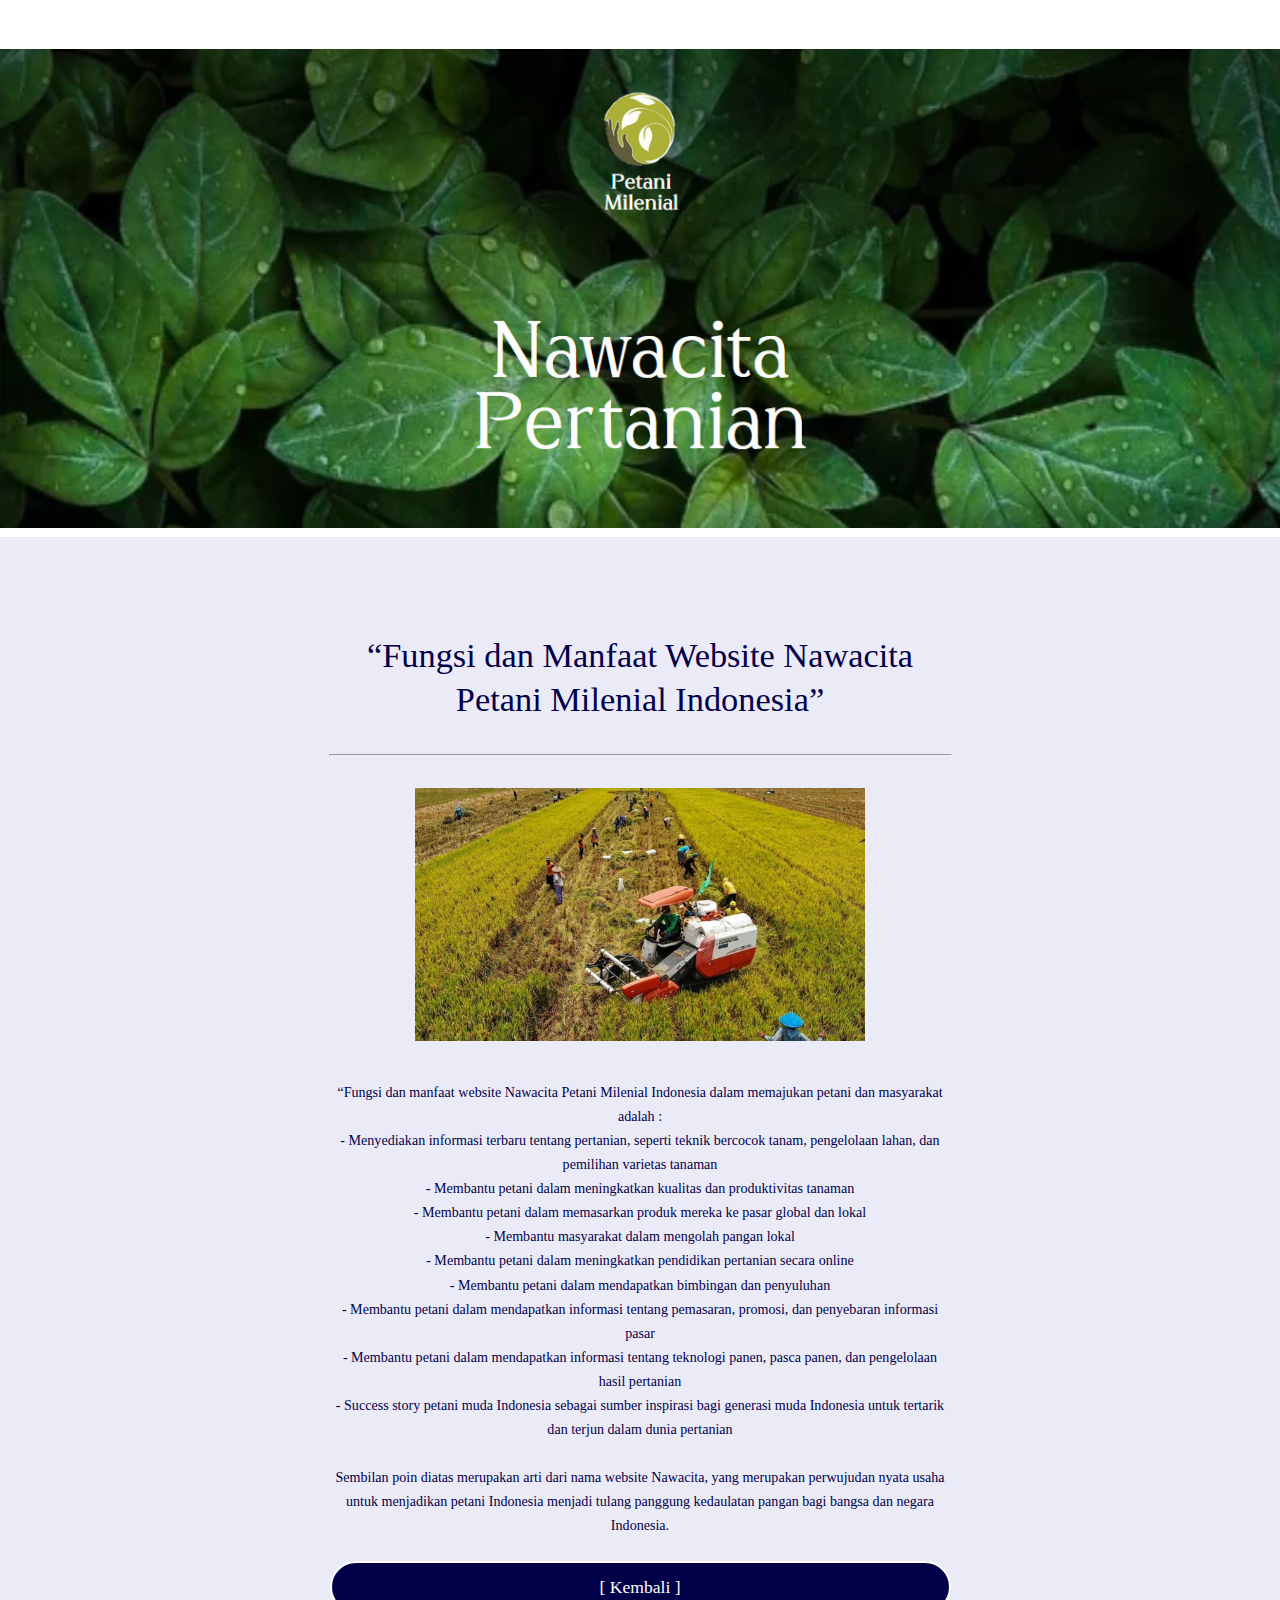
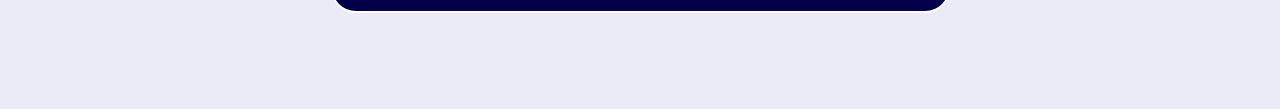
<file: page/fungsi.html>
<!DOCTYPE html>
<!-- saved from url=(0032)https://nawacita7.wordpress.com/ -->
<html lang="id-ID"><head><meta http-equiv="Content-Type" content="text/html; charset=UTF-8">
	
	<meta name="viewport" content="width=device-width, initial-scale=1">
<meta name="robots" content="max-image-preview:large">
<title>Petani Milenial</title>
<link rel="dns-prefetch" href="https://s0.wp.com/">
<link rel="alternate" type="application/rss+xml" title="Petani Milenial » Feed" href="https://nawacita7.wordpress.com/feed/">
<link rel="alternate" type="application/rss+xml" title="Petani Milenial » Feed Komentar" href="https://nawacita7.wordpress.com/comments/feed/">
	<script type="text/javascript">
		/* <![CDATA[ */
		function addLoadEvent(func) {
			var oldonload = window.onload;
			if (typeof window.onload != 'function') {
				window.onload = func;
			} else {
				window.onload = function () {
					oldonload();
					func();
				}
			}
		}
		/* ]]> */
	</script>
	<script>
window._wpemojiSettings = {"baseUrl":"https:\/\/s0.wp.com\/wp-content\/mu-plugins\/wpcom-smileys\/twemoji\/2\/72x72\/","ext":".png","svgUrl":"https:\/\/s0.wp.com\/wp-content\/mu-plugins\/wpcom-smileys\/twemoji\/2\/svg\/","svgExt":".svg","source":{"concatemoji":"https:\/\/s0.wp.com\/wp-includes\/js\/wp-emoji-release.min.js?m=1719498190i&ver=6.7.2-RC1-59780"}};
/*! This file is auto-generated */
!function(i,n){var o,s,e;function c(e){try{var t={supportTests:e,timestamp:(new Date).valueOf()};sessionStorage.setItem(o,JSON.stringify(t))}catch(e){}}function p(e,t,n){e.clearRect(0,0,e.canvas.width,e.canvas.height),e.fillText(t,0,0);var t=new Uint32Array(e.getImageData(0,0,e.canvas.width,e.canvas.height).data),r=(e.clearRect(0,0,e.canvas.width,e.canvas.height),e.fillText(n,0,0),new Uint32Array(e.getImageData(0,0,e.canvas.width,e.canvas.height).data));return t.every(function(e,t){return e===r[t]})}function u(e,t,n){switch(t){case"flag":return n(e,"\ud83c\udff3\ufe0f\u200d\u26a7\ufe0f","\ud83c\udff3\ufe0f\u200b\u26a7\ufe0f")?!1:!n(e,"\ud83c\uddfa\ud83c\uddf3","\ud83c\uddfa\u200b\ud83c\uddf3")&&!n(e,"\ud83c\udff4\udb40\udc67\udb40\udc62\udb40\udc65\udb40\udc6e\udb40\udc67\udb40\udc7f","\ud83c\udff4\u200b\udb40\udc67\u200b\udb40\udc62\u200b\udb40\udc65\u200b\udb40\udc6e\u200b\udb40\udc67\u200b\udb40\udc7f");case"emoji":return!n(e,"\ud83d\udc26\u200d\u2b1b","\ud83d\udc26\u200b\u2b1b")}return!1}function f(e,t,n){var r="undefined"!=typeof WorkerGlobalScope&&self instanceof WorkerGlobalScope?new OffscreenCanvas(300,150):i.createElement("canvas"),a=r.getContext("2d",{willReadFrequently:!0}),o=(a.textBaseline="top",a.font="600 32px Arial",{});return e.forEach(function(e){o[e]=t(a,e,n)}),o}function t(e){var t=i.createElement("script");t.src=e,t.defer=!0,i.head.appendChild(t)}"undefined"!=typeof Promise&&(o="wpEmojiSettingsSupports",s=["flag","emoji"],n.supports={everything:!0,everythingExceptFlag:!0},e=new Promise(function(e){i.addEventListener("DOMContentLoaded",e,{once:!0})}),new Promise(function(t){var n=function(){try{var e=JSON.parse(sessionStorage.getItem(o));if("object"==typeof e&&"number"==typeof e.timestamp&&(new Date).valueOf()<e.timestamp+604800&&"object"==typeof e.supportTests)return e.supportTests}catch(e){}return null}();if(!n){if("undefined"!=typeof Worker&&"undefined"!=typeof OffscreenCanvas&&"undefined"!=typeof URL&&URL.createObjectURL&&"undefined"!=typeof Blob)try{var e="postMessage("+f.toString()+"("+[JSON.stringify(s),u.toString(),p.toString()].join(",")+"));",r=new Blob([e],{type:"text/javascript"}),a=new Worker(URL.createObjectURL(r),{name:"wpTestEmojiSupports"});return void(a.onmessage=function(e){c(n=e.data),a.terminate(),t(n)})}catch(e){}c(n=f(s,u,p))}t(n)}).then(function(e){for(var t in e)n.supports[t]=e[t],n.supports.everything=n.supports.everything&&n.supports[t],"flag"!==t&&(n.supports.everythingExceptFlag=n.supports.everythingExceptFlag&&n.supports[t]);n.supports.everythingExceptFlag=n.supports.everythingExceptFlag&&!n.supports.flag,n.DOMReady=!1,n.readyCallback=function(){n.DOMReady=!0}}).then(function(){return e}).then(function(){var e;n.supports.everything||(n.readyCallback(),(e=n.source||{}).concatemoji?t(e.concatemoji):e.wpemoji&&e.twemoji&&(t(e.twemoji),t(e.wpemoji)))}))}((window,document),window._wpemojiSettings);
</script>
<link crossorigin="anonymous" rel="stylesheet" id="all-css-0-1" href="./index_files/marketing-bar.css" type="text/css" media="all">
<style id="wp-block-group-inline-css">
.wp-block-group{box-sizing:border-box}:where(.wp-block-group.wp-block-group-is-layout-constrained){position:relative}
</style>
<style id="wp-block-site-logo-inline-css">
.wp-block-site-logo{box-sizing:border-box;line-height:0}.wp-block-site-logo a{display:inline-block;line-height:0}.wp-block-site-logo.is-default-size img{height:auto;width:120px}.wp-block-site-logo img{height:auto;max-width:100%}.wp-block-site-logo a,.wp-block-site-logo img{border-radius:inherit}.wp-block-site-logo.aligncenter{margin-left:auto;margin-right:auto;text-align:center}:root :where(.wp-block-site-logo.is-style-rounded){border-radius:9999px}
</style>
<style id="wp-block-site-title-inline-css">
.wp-block-site-title{box-sizing:border-box}.wp-block-site-title :where(a){color:inherit;font-family:inherit;font-size:inherit;font-style:inherit;font-weight:inherit;letter-spacing:inherit;line-height:inherit;text-decoration:inherit}
</style>
<style id="wp-block-heading-inline-css">
h1.has-background,h2.has-background,h3.has-background,h4.has-background,h5.has-background,h6.has-background{padding:1.25em 2.375em}h1.has-text-align-left[style*=writing-mode]:where([style*=vertical-lr]),h1.has-text-align-right[style*=writing-mode]:where([style*=vertical-rl]),h2.has-text-align-left[style*=writing-mode]:where([style*=vertical-lr]),h2.has-text-align-right[style*=writing-mode]:where([style*=vertical-rl]),h3.has-text-align-left[style*=writing-mode]:where([style*=vertical-lr]),h3.has-text-align-right[style*=writing-mode]:where([style*=vertical-rl]),h4.has-text-align-left[style*=writing-mode]:where([style*=vertical-lr]),h4.has-text-align-right[style*=writing-mode]:where([style*=vertical-rl]),h5.has-text-align-left[style*=writing-mode]:where([style*=vertical-lr]),h5.has-text-align-right[style*=writing-mode]:where([style*=vertical-rl]),h6.has-text-align-left[style*=writing-mode]:where([style*=vertical-lr]),h6.has-text-align-right[style*=writing-mode]:where([style*=vertical-rl]){rotate:180deg}
</style>
<link crossorigin="anonymous" rel="stylesheet" id="all-css-8-1" href="./index_files/style.css" type="text/css" media="all">
<style id="wp-block-paragraph-inline-css">
.is-small-text{font-size:.875em}.is-regular-text{font-size:1em}.is-large-text{font-size:2.25em}.is-larger-text{font-size:3em}.has-drop-cap:not(:focus):first-letter{float:left;font-size:8.4em;font-style:normal;font-weight:100;line-height:.68;margin:.05em .1em 0 0;text-transform:uppercase}body.rtl .has-drop-cap:not(:focus):first-letter{float:none;margin-left:.1em}p.has-drop-cap.has-background{overflow:hidden}:root :where(p.has-background){padding:1.25em 2.375em}:where(p.has-text-color:not(.has-link-color)) a{color:inherit}p.has-text-align-left[style*="writing-mode:vertical-lr"],p.has-text-align-right[style*="writing-mode:vertical-rl"]{rotate:180deg}
</style>
<style id="wp-block-button-inline-css">
.wp-block-button__link{align-content:center;box-sizing:border-box;cursor:pointer;display:inline-block;height:100%;text-align:center;width:100%;word-break:break-word}.wp-block-button__link.aligncenter{text-align:center}.wp-block-button__link.alignright{text-align:right}:where(.wp-block-button__link){border-radius:9999px;box-shadow:none;padding:calc(.667em + 2px) calc(1.333em + 2px);text-decoration:none}.wp-block-button[style*=text-decoration] .wp-block-button__link{text-decoration:inherit}.wp-block-buttons>.wp-block-button.has-custom-width{max-width:none}.wp-block-buttons>.wp-block-button.has-custom-width .wp-block-button__link{width:100%}.wp-block-buttons>.wp-block-button.has-custom-font-size .wp-block-button__link{font-size:inherit}.wp-block-buttons>.wp-block-button.wp-block-button__width-25{width:calc(25% - var(--wp--style--block-gap, .5em)*.75)}.wp-block-buttons>.wp-block-button.wp-block-button__width-50{width:calc(50% - var(--wp--style--block-gap, .5em)*.5)}.wp-block-buttons>.wp-block-button.wp-block-button__width-75{width:calc(75% - var(--wp--style--block-gap, .5em)*.25)}.wp-block-buttons>.wp-block-button.wp-block-button__width-100{flex-basis:100%;width:100%}.wp-block-buttons.is-vertical>.wp-block-button.wp-block-button__width-25{width:25%}.wp-block-buttons.is-vertical>.wp-block-button.wp-block-button__width-50{width:50%}.wp-block-buttons.is-vertical>.wp-block-button.wp-block-button__width-75{width:75%}.wp-block-button.is-style-squared,.wp-block-button__link.wp-block-button.is-style-squared{border-radius:0}.wp-block-button.no-border-radius,.wp-block-button__link.no-border-radius{border-radius:0!important}:root :where(.wp-block-button .wp-block-button__link.is-style-outline),:root :where(.wp-block-button.is-style-outline>.wp-block-button__link){border:2px solid;padding:.667em 1.333em}:root :where(.wp-block-button .wp-block-button__link.is-style-outline:not(.has-text-color)),:root :where(.wp-block-button.is-style-outline>.wp-block-button__link:not(.has-text-color)){color:currentColor}:root :where(.wp-block-button .wp-block-button__link.is-style-outline:not(.has-background)),:root :where(.wp-block-button.is-style-outline>.wp-block-button__link:not(.has-background)){background-color:initial;background-image:none}
</style>
<style id="wp-block-buttons-inline-css">
.wp-block-buttons{box-sizing:border-box}.wp-block-buttons.is-vertical{flex-direction:column}.wp-block-buttons.is-vertical>.wp-block-button:last-child{margin-bottom:0}.wp-block-buttons>.wp-block-button{display:inline-block;margin:0}.wp-block-buttons.is-content-justification-left{justify-content:flex-start}.wp-block-buttons.is-content-justification-left.is-vertical{align-items:flex-start}.wp-block-buttons.is-content-justification-center{justify-content:center}.wp-block-buttons.is-content-justification-center.is-vertical{align-items:center}.wp-block-buttons.is-content-justification-right{justify-content:flex-end}.wp-block-buttons.is-content-justification-right.is-vertical{align-items:flex-end}.wp-block-buttons.is-content-justification-space-between{justify-content:space-between}.wp-block-buttons.aligncenter{text-align:center}.wp-block-buttons:not(.is-content-justification-space-between,.is-content-justification-right,.is-content-justification-left,.is-content-justification-center) .wp-block-button.aligncenter{margin-left:auto;margin-right:auto;width:100%}.wp-block-buttons[style*=text-decoration] .wp-block-button,.wp-block-buttons[style*=text-decoration] .wp-block-button__link{text-decoration:inherit}.wp-block-buttons.has-custom-font-size .wp-block-button__link{font-size:inherit}.wp-block-button.aligncenter{text-align:center}
</style>
<style id="wp-block-image-inline-css">
.wp-block-image>a,.wp-block-image>figure>a{display:inline-block}.wp-block-image img{box-sizing:border-box;height:auto;max-width:100%;vertical-align:bottom}@media (prefers-reduced-motion:no-preference){.wp-block-image img.hide{visibility:hidden}.wp-block-image img.show{animation:show-content-image .4s}}.wp-block-image[style*=border-radius] img,.wp-block-image[style*=border-radius]>a{border-radius:inherit}.wp-block-image.has-custom-border img{box-sizing:border-box}.wp-block-image.aligncenter{text-align:center}.wp-block-image.alignfull>a,.wp-block-image.alignwide>a{width:100%}.wp-block-image.alignfull img,.wp-block-image.alignwide img{height:auto;width:100%}.wp-block-image .aligncenter,.wp-block-image .alignleft,.wp-block-image .alignright,.wp-block-image.aligncenter,.wp-block-image.alignleft,.wp-block-image.alignright{display:table}.wp-block-image .aligncenter>figcaption,.wp-block-image .alignleft>figcaption,.wp-block-image .alignright>figcaption,.wp-block-image.aligncenter>figcaption,.wp-block-image.alignleft>figcaption,.wp-block-image.alignright>figcaption{caption-side:bottom;display:table-caption}.wp-block-image .alignleft{float:left;margin:.5em 1em .5em 0}.wp-block-image .alignright{float:right;margin:.5em 0 .5em 1em}.wp-block-image .aligncenter{margin-left:auto;margin-right:auto}.wp-block-image :where(figcaption){margin-bottom:1em;margin-top:.5em}.wp-block-image.is-style-circle-mask img{border-radius:9999px}@supports ((-webkit-mask-image:none) or (mask-image:none)) or (-webkit-mask-image:none){.wp-block-image.is-style-circle-mask img{border-radius:0;-webkit-mask-image:url('data:image/svg+xml;utf8,<svg viewBox="0 0 100 100" xmlns="http://www.w3.org/2000/svg"><circle cx="50" cy="50" r="50"/></svg>');mask-image:url('data:image/svg+xml;utf8,<svg viewBox="0 0 100 100" xmlns="http://www.w3.org/2000/svg"><circle cx="50" cy="50" r="50"/></svg>');mask-mode:alpha;-webkit-mask-position:center;mask-position:center;-webkit-mask-repeat:no-repeat;mask-repeat:no-repeat;-webkit-mask-size:contain;mask-size:contain}}:root :where(.wp-block-image.is-style-rounded img,.wp-block-image .is-style-rounded img){border-radius:9999px}.wp-block-image figure{margin:0}.wp-lightbox-container{display:flex;flex-direction:column;position:relative}.wp-lightbox-container img{cursor:zoom-in}.wp-lightbox-container img:hover+button{opacity:1}.wp-lightbox-container button{align-items:center;-webkit-backdrop-filter:blur(16px) saturate(180%);backdrop-filter:blur(16px) saturate(180%);background-color:#5a5a5a40;border:none;border-radius:4px;cursor:zoom-in;display:flex;height:20px;justify-content:center;opacity:0;padding:0;position:absolute;right:16px;text-align:center;top:16px;transition:opacity .2s ease;width:20px;z-index:100}.wp-lightbox-container button:focus-visible{outline:3px auto #5a5a5a40;outline:3px auto -webkit-focus-ring-color;outline-offset:3px}.wp-lightbox-container button:hover{cursor:pointer;opacity:1}.wp-lightbox-container button:focus{opacity:1}.wp-lightbox-container button:focus,.wp-lightbox-container button:hover,.wp-lightbox-container button:not(:hover):not(:active):not(.has-background){background-color:#5a5a5a40;border:none}.wp-lightbox-overlay{box-sizing:border-box;cursor:zoom-out;height:100vh;left:0;overflow:hidden;position:fixed;top:0;visibility:hidden;width:100%;z-index:100000}.wp-lightbox-overlay .close-button{align-items:center;cursor:pointer;display:flex;justify-content:center;min-height:40px;min-width:40px;padding:0;position:absolute;right:calc(env(safe-area-inset-right) + 16px);top:calc(env(safe-area-inset-top) + 16px);z-index:5000000}.wp-lightbox-overlay .close-button:focus,.wp-lightbox-overlay .close-button:hover,.wp-lightbox-overlay .close-button:not(:hover):not(:active):not(.has-background){background:none;border:none}.wp-lightbox-overlay .lightbox-image-container{height:var(--wp--lightbox-container-height);left:50%;overflow:hidden;position:absolute;top:50%;transform:translate(-50%,-50%);transform-origin:top left;width:var(--wp--lightbox-container-width);z-index:9999999999}.wp-lightbox-overlay .wp-block-image{align-items:center;box-sizing:border-box;display:flex;height:100%;justify-content:center;margin:0;position:relative;transform-origin:0 0;width:100%;z-index:3000000}.wp-lightbox-overlay .wp-block-image img{height:var(--wp--lightbox-image-height);min-height:var(--wp--lightbox-image-height);min-width:var(--wp--lightbox-image-width);width:var(--wp--lightbox-image-width)}.wp-lightbox-overlay .wp-block-image figcaption{display:none}.wp-lightbox-overlay button{background:none;border:none}.wp-lightbox-overlay .scrim{background-color:#fff;height:100%;opacity:.9;position:absolute;width:100%;z-index:2000000}.wp-lightbox-overlay.active{animation:turn-on-visibility .25s both;visibility:visible}.wp-lightbox-overlay.active img{animation:turn-on-visibility .35s both}.wp-lightbox-overlay.show-closing-animation:not(.active){animation:turn-off-visibility .35s both}.wp-lightbox-overlay.show-closing-animation:not(.active) img{animation:turn-off-visibility .25s both}@media (prefers-reduced-motion:no-preference){.wp-lightbox-overlay.zoom.active{animation:none;opacity:1;visibility:visible}.wp-lightbox-overlay.zoom.active .lightbox-image-container{animation:lightbox-zoom-in .4s}.wp-lightbox-overlay.zoom.active .lightbox-image-container img{animation:none}.wp-lightbox-overlay.zoom.active .scrim{animation:turn-on-visibility .4s forwards}.wp-lightbox-overlay.zoom.show-closing-animation:not(.active){animation:none}.wp-lightbox-overlay.zoom.show-closing-animation:not(.active) .lightbox-image-container{animation:lightbox-zoom-out .4s}.wp-lightbox-overlay.zoom.show-closing-animation:not(.active) .lightbox-image-container img{animation:none}.wp-lightbox-overlay.zoom.show-closing-animation:not(.active) .scrim{animation:turn-off-visibility .4s forwards}}@keyframes show-content-image{0%{visibility:hidden}99%{visibility:hidden}to{visibility:visible}}@keyframes turn-on-visibility{0%{opacity:0}to{opacity:1}}@keyframes turn-off-visibility{0%{opacity:1;visibility:visible}99%{opacity:0;visibility:visible}to{opacity:0;visibility:hidden}}@keyframes lightbox-zoom-in{0%{transform:translate(calc((-100vw + var(--wp--lightbox-scrollbar-width))/2 + var(--wp--lightbox-initial-left-position)),calc(-50vh + var(--wp--lightbox-initial-top-position))) scale(var(--wp--lightbox-scale))}to{transform:translate(-50%,-50%) scale(1)}}@keyframes lightbox-zoom-out{0%{transform:translate(-50%,-50%) scale(1);visibility:visible}99%{visibility:visible}to{transform:translate(calc((-100vw + var(--wp--lightbox-scrollbar-width))/2 + var(--wp--lightbox-initial-left-position)),calc(-50vh + var(--wp--lightbox-initial-top-position))) scale(var(--wp--lightbox-scale));visibility:hidden}}
</style>
<style id="wp-block-columns-inline-css">
.wp-block-columns{align-items:normal!important;box-sizing:border-box;display:flex;flex-wrap:wrap!important}@media (min-width:782px){.wp-block-columns{flex-wrap:nowrap!important}}.wp-block-columns.are-vertically-aligned-top{align-items:flex-start}.wp-block-columns.are-vertically-aligned-center{align-items:center}.wp-block-columns.are-vertically-aligned-bottom{align-items:flex-end}@media (max-width:781px){.wp-block-columns:not(.is-not-stacked-on-mobile)>.wp-block-column{flex-basis:100%!important}}@media (min-width:782px){.wp-block-columns:not(.is-not-stacked-on-mobile)>.wp-block-column{flex-basis:0;flex-grow:1}.wp-block-columns:not(.is-not-stacked-on-mobile)>.wp-block-column[style*=flex-basis]{flex-grow:0}}.wp-block-columns.is-not-stacked-on-mobile{flex-wrap:nowrap!important}.wp-block-columns.is-not-stacked-on-mobile>.wp-block-column{flex-basis:0;flex-grow:1}.wp-block-columns.is-not-stacked-on-mobile>.wp-block-column[style*=flex-basis]{flex-grow:0}:where(.wp-block-columns){margin-bottom:1.75em}:where(.wp-block-columns.has-background){padding:1.25em 2.375em}.wp-block-column{flex-grow:1;min-width:0;overflow-wrap:break-word;word-break:break-word}.wp-block-column.is-vertically-aligned-top{align-self:flex-start}.wp-block-column.is-vertically-aligned-center{align-self:center}.wp-block-column.is-vertically-aligned-bottom{align-self:flex-end}.wp-block-column.is-vertically-aligned-stretch{align-self:stretch}.wp-block-column.is-vertically-aligned-bottom,.wp-block-column.is-vertically-aligned-center,.wp-block-column.is-vertically-aligned-top{width:100%}
</style>
<link crossorigin="anonymous" rel="stylesheet" id="all-css-24-1" href="./index_files/style(1).css" type="text/css" media="all">
<style id="wp-block-library-inline-css">
:root{--wp-admin-theme-color:#007cba;--wp-admin-theme-color--rgb:0,124,186;--wp-admin-theme-color-darker-10:#006ba1;--wp-admin-theme-color-darker-10--rgb:0,107,161;--wp-admin-theme-color-darker-20:#005a87;--wp-admin-theme-color-darker-20--rgb:0,90,135;--wp-admin-border-width-focus:2px;--wp-block-synced-color:#7a00df;--wp-block-synced-color--rgb:122,0,223;--wp-bound-block-color:var(--wp-block-synced-color)}@media (min-resolution:192dpi){:root{--wp-admin-border-width-focus:1.5px}}.wp-element-button{cursor:pointer}:root{--wp--preset--font-size--normal:16px;--wp--preset--font-size--huge:42px}:root .has-very-light-gray-background-color{background-color:#eee}:root .has-very-dark-gray-background-color{background-color:#313131}:root .has-very-light-gray-color{color:#eee}:root .has-very-dark-gray-color{color:#313131}:root .has-vivid-green-cyan-to-vivid-cyan-blue-gradient-background{background:linear-gradient(135deg,#00d084,#0693e3)}:root .has-purple-crush-gradient-background{background:linear-gradient(135deg,#34e2e4,#4721fb 50%,#ab1dfe)}:root .has-hazy-dawn-gradient-background{background:linear-gradient(135deg,#faaca8,#dad0ec)}:root .has-subdued-olive-gradient-background{background:linear-gradient(135deg,#fafae1,#67a671)}:root .has-atomic-cream-gradient-background{background:linear-gradient(135deg,#fdd79a,#004a59)}:root .has-nightshade-gradient-background{background:linear-gradient(135deg,#330968,#31cdcf)}:root .has-midnight-gradient-background{background:linear-gradient(135deg,#020381,#2874fc)}.has-regular-font-size{font-size:1em}.has-larger-font-size{font-size:2.625em}.has-normal-font-size{font-size:var(--wp--preset--font-size--normal)}.has-huge-font-size{font-size:var(--wp--preset--font-size--huge)}.has-text-align-center{text-align:center}.has-text-align-left{text-align:left}.has-text-align-right{text-align:right}#end-resizable-editor-section{display:none}.aligncenter{clear:both}.items-justified-left{justify-content:flex-start}.items-justified-center{justify-content:center}.items-justified-right{justify-content:flex-end}.items-justified-space-between{justify-content:space-between}.screen-reader-text{word-wrap:normal!important;border:0;clip-path:inset(50%);height:1px;margin:-1px;overflow:hidden;padding:0;position:absolute;width:1px}.screen-reader-text:focus{background-color:#ddd;clip-path:none;color:#444;display:block;font-size:1em;height:auto;left:5px;line-height:normal;padding:15px 23px 14px;text-decoration:none;top:5px;width:auto;z-index:100000}html :where(.has-border-color){border-style:solid}html :where([style*=border-top-color]){border-top-style:solid}html :where([style*=border-right-color]){border-right-style:solid}html :where([style*=border-bottom-color]){border-bottom-style:solid}html :where([style*=border-left-color]){border-left-style:solid}html :where([style*=border-width]){border-style:solid}html :where([style*=border-top-width]){border-top-style:solid}html :where([style*=border-right-width]){border-right-style:solid}html :where([style*=border-bottom-width]){border-bottom-style:solid}html :where([style*=border-left-width]){border-left-style:solid}html :where(img[class*=wp-image-]){height:auto;max-width:100%}:where(figure){margin:0 0 1em}html :where(.is-position-sticky){--wp-admin--admin-bar--position-offset:var(--wp-admin--admin-bar--height,0px)}@media screen and (max-width:600px){html :where(.is-position-sticky){--wp-admin--admin-bar--position-offset:0px}}
.has-text-align-justify {
	text-align:justify;
}
.has-text-align-justify{text-align:justify;}
</style>
<style id="global-styles-inline-css">
:root{--wp--preset--aspect-ratio--square: 1;--wp--preset--aspect-ratio--4-3: 4/3;--wp--preset--aspect-ratio--3-4: 3/4;--wp--preset--aspect-ratio--3-2: 3/2;--wp--preset--aspect-ratio--2-3: 2/3;--wp--preset--aspect-ratio--16-9: 16/9;--wp--preset--aspect-ratio--9-16: 9/16;--wp--preset--color--black: #000000;--wp--preset--color--cyan-bluish-gray: #abb8c3;--wp--preset--color--white: #ffffff;--wp--preset--color--pale-pink: #f78da7;--wp--preset--color--vivid-red: #cf2e2e;--wp--preset--color--luminous-vivid-orange: #ff6900;--wp--preset--color--luminous-vivid-amber: #fcb900;--wp--preset--color--light-green-cyan: #7bdcb5;--wp--preset--color--vivid-green-cyan: #00d084;--wp--preset--color--pale-cyan-blue: #8ed1fc;--wp--preset--color--vivid-cyan-blue: #0693e3;--wp--preset--color--vivid-purple: #9b51e0;--wp--preset--color--base: #ffffff;--wp--preset--color--contrast: #232d3f;--wp--preset--color--primary: #020048;--wp--preset--color--secondary: #020070;--wp--preset--color--tertiary: #ebebf8;--wp--preset--gradient--vivid-cyan-blue-to-vivid-purple: linear-gradient(135deg,rgba(6,147,227,1) 0%,rgb(155,81,224) 100%);--wp--preset--gradient--light-green-cyan-to-vivid-green-cyan: linear-gradient(135deg,rgb(122,220,180) 0%,rgb(0,208,130) 100%);--wp--preset--gradient--luminous-vivid-amber-to-luminous-vivid-orange: linear-gradient(135deg,rgba(252,185,0,1) 0%,rgba(255,105,0,1) 100%);--wp--preset--gradient--luminous-vivid-orange-to-vivid-red: linear-gradient(135deg,rgba(255,105,0,1) 0%,rgb(207,46,46) 100%);--wp--preset--gradient--very-light-gray-to-cyan-bluish-gray: linear-gradient(135deg,rgb(238,238,238) 0%,rgb(169,184,195) 100%);--wp--preset--gradient--cool-to-warm-spectrum: linear-gradient(135deg,rgb(74,234,220) 0%,rgb(151,120,209) 20%,rgb(207,42,186) 40%,rgb(238,44,130) 60%,rgb(251,105,98) 80%,rgb(254,248,76) 100%);--wp--preset--gradient--blush-light-purple: linear-gradient(135deg,rgb(255,206,236) 0%,rgb(152,150,240) 100%);--wp--preset--gradient--blush-bordeaux: linear-gradient(135deg,rgb(254,205,165) 0%,rgb(254,45,45) 50%,rgb(107,0,62) 100%);--wp--preset--gradient--luminous-dusk: linear-gradient(135deg,rgb(255,203,112) 0%,rgb(199,81,192) 50%,rgb(65,88,208) 100%);--wp--preset--gradient--pale-ocean: linear-gradient(135deg,rgb(255,245,203) 0%,rgb(182,227,212) 50%,rgb(51,167,181) 100%);--wp--preset--gradient--electric-grass: linear-gradient(135deg,rgb(202,248,128) 0%,rgb(113,206,126) 100%);--wp--preset--gradient--midnight: linear-gradient(135deg,rgb(2,3,129) 0%,rgb(40,116,252) 100%);--wp--preset--font-size--small: clamp(0.88rem, 0.88rem + ((1vw - 0.2rem) * 0.369), 1.1rem);--wp--preset--font-size--medium: clamp(1.1rem, 1.1rem + ((1vw - 0.2rem) * 0.461), 1.375rem);--wp--preset--font-size--large: clamp(1.375rem, 1.375rem + ((1vw - 0.2rem) * 0.577), 1.719rem);--wp--preset--font-size--x-large: clamp(1.719rem, 1.719rem + ((1vw - 0.2rem) * 0.719), 2.148rem);--wp--preset--font-size--x-small: clamp(0.704rem, 0.704rem + ((1vw - 0.2rem) * 0.295), 0.88rem);--wp--preset--font-size--xx-large: clamp(2.148rem, 2.148rem + ((1vw - 0.2rem) * 0.902), 2.686rem);--wp--preset--font-size--xxx-large: clamp(2.686rem, 2.686rem + ((1vw - 0.2rem) * 2.532), 4.196rem);--wp--preset--font-size--xxxx-large: clamp(2.686rem, 2.686rem + ((1vw - 0.2rem) * 4.292), 5.245rem);--wp--preset--font-family--albert-sans: 'Albert Sans', sans-serif;--wp--preset--font-family--alegreya: Alegreya, serif;--wp--preset--font-family--arvo: Arvo, serif;--wp--preset--font-family--bodoni-moda: 'Bodoni Moda', serif;--wp--preset--font-family--bricolage-grotesque: 'Bricolage Grotesque', sans-serif;--wp--preset--font-family--cabin: Cabin, sans-serif;--wp--preset--font-family--chivo: Chivo, sans-serif;--wp--preset--font-family--commissioner: Commissioner, sans-serif;--wp--preset--font-family--cormorant: Cormorant, serif;--wp--preset--font-family--courier-prime: 'Courier Prime', monospace;--wp--preset--font-family--crimson-pro: 'Crimson Pro', serif;--wp--preset--font-family--dm-mono: 'DM Mono', monospace;--wp--preset--font-family--dm-sans: 'DM Sans', sans-serif;--wp--preset--font-family--dm-serif-display: 'DM Serif Display', serif;--wp--preset--font-family--domine: Domine, serif;--wp--preset--font-family--eb-garamond: 'EB Garamond', serif;--wp--preset--font-family--epilogue: Epilogue, sans-serif;--wp--preset--font-family--fahkwang: Fahkwang, sans-serif;--wp--preset--font-family--figtree: Figtree, sans-serif;--wp--preset--font-family--fira-sans: 'Fira Sans', sans-serif;--wp--preset--font-family--fjalla-one: 'Fjalla One', sans-serif;--wp--preset--font-family--fraunces: Fraunces, serif;--wp--preset--font-family--gabarito: Gabarito, system-ui;--wp--preset--font-family--ibm-plex-mono: 'IBM Plex Mono', monospace;--wp--preset--font-family--ibm-plex-sans: 'IBM Plex Sans', sans-serif;--wp--preset--font-family--ibarra-real-nova: 'Ibarra Real Nova', serif;--wp--preset--font-family--instrument-serif: 'Instrument Serif', serif;--wp--preset--font-family--inter: Inter, sans-serif;--wp--preset--font-family--josefin-sans: 'Josefin Sans', sans-serif;--wp--preset--font-family--jost: Jost, sans-serif;--wp--preset--font-family--libre-baskerville: 'Libre Baskerville', serif;--wp--preset--font-family--libre-franklin: 'Libre Franklin', sans-serif;--wp--preset--font-family--literata: Literata, serif;--wp--preset--font-family--lora: Lora, serif;--wp--preset--font-family--merriweather: Merriweather, serif;--wp--preset--font-family--montserrat: Montserrat, sans-serif;--wp--preset--font-family--newsreader: Newsreader, serif;--wp--preset--font-family--noto-sans-mono: 'Noto Sans Mono', sans-serif;--wp--preset--font-family--nunito: Nunito, sans-serif;--wp--preset--font-family--open-sans: 'Open Sans', sans-serif;--wp--preset--font-family--overpass: Overpass, sans-serif;--wp--preset--font-family--pt-serif: 'PT Serif', serif;--wp--preset--font-family--petrona: Petrona, serif;--wp--preset--font-family--piazzolla: Piazzolla, serif;--wp--preset--font-family--playfair-display: 'Playfair Display', serif;--wp--preset--font-family--plus-jakarta-sans: 'Plus Jakarta Sans', sans-serif;--wp--preset--font-family--poppins: Poppins, sans-serif;--wp--preset--font-family--raleway: Raleway, sans-serif;--wp--preset--font-family--roboto: Roboto, sans-serif;--wp--preset--font-family--roboto-slab: 'Roboto Slab', serif;--wp--preset--font-family--rubik: Rubik, sans-serif;--wp--preset--font-family--rufina: Rufina, serif;--wp--preset--font-family--sora: Sora, sans-serif;--wp--preset--font-family--source-sans-3: 'Source Sans 3', sans-serif;--wp--preset--font-family--source-serif-4: 'Source Serif 4', serif;--wp--preset--font-family--space-mono: 'Space Mono', monospace;--wp--preset--font-family--syne: Syne, sans-serif;--wp--preset--font-family--texturina: Texturina, serif;--wp--preset--font-family--urbanist: Urbanist, sans-serif;--wp--preset--font-family--work-sans: 'Work Sans', sans-serif;--wp--preset--font-family--alvarado: Alvarado;--wp--preset--spacing--20: 0.44rem;--wp--preset--spacing--30: 0.25rem;--wp--preset--spacing--40: min(1rem, 2.5vw);--wp--preset--spacing--50: min(2rem, 5vw);--wp--preset--spacing--60: min(4rem, 10vw);--wp--preset--spacing--70: min(6rem, 15vw);--wp--preset--spacing--80: min(8rem, 20vw);--wp--preset--shadow--natural: 6px 6px 9px rgba(0, 0, 0, 0.2);--wp--preset--shadow--deep: 12px 12px 50px rgba(0, 0, 0, 0.4);--wp--preset--shadow--sharp: 6px 6px 0px rgba(0, 0, 0, 0.2);--wp--preset--shadow--outlined: 6px 6px 0px -3px rgba(255, 255, 255, 1), 6px 6px rgba(0, 0, 0, 1);--wp--preset--shadow--crisp: 6px 6px 0px rgba(0, 0, 0, 1);}:root { --wp--style--global--content-size: 621px;--wp--style--global--wide-size: 1274px; }:where(body) { margin: 0; }.wp-site-blocks { padding-top: var(--wp--style--root--padding-top); padding-bottom: var(--wp--style--root--padding-bottom); }.has-global-padding { padding-right: var(--wp--style--root--padding-right); padding-left: var(--wp--style--root--padding-left); }.has-global-padding > .alignfull { margin-right: calc(var(--wp--style--root--padding-right) * -1); margin-left: calc(var(--wp--style--root--padding-left) * -1); }.has-global-padding :where(:not(.alignfull.is-layout-flow) > .has-global-padding:not(.wp-block-block, .alignfull)) { padding-right: 0; padding-left: 0; }.has-global-padding :where(:not(.alignfull.is-layout-flow) > .has-global-padding:not(.wp-block-block, .alignfull)) > .alignfull { margin-left: 0; margin-right: 0; }.wp-site-blocks > .alignleft { float: left; margin-right: 2em; }.wp-site-blocks > .alignright { float: right; margin-left: 2em; }.wp-site-blocks > .aligncenter { justify-content: center; margin-left: auto; margin-right: auto; }:where(.wp-site-blocks) > * { margin-block-start: var(--wp--preset--spacing--50); margin-block-end: 0; }:where(.wp-site-blocks) > :first-child { margin-block-start: 0; }:where(.wp-site-blocks) > :last-child { margin-block-end: 0; }:root { --wp--style--block-gap: var(--wp--preset--spacing--50); }:root :where(.is-layout-flow) > :first-child{margin-block-start: 0;}:root :where(.is-layout-flow) > :last-child{margin-block-end: 0;}:root :where(.is-layout-flow) > *{margin-block-start: var(--wp--preset--spacing--50);margin-block-end: 0;}:root :where(.is-layout-constrained) > :first-child{margin-block-start: 0;}:root :where(.is-layout-constrained) > :last-child{margin-block-end: 0;}:root :where(.is-layout-constrained) > *{margin-block-start: var(--wp--preset--spacing--50);margin-block-end: 0;}:root :where(.is-layout-flex){gap: var(--wp--preset--spacing--50);}:root :where(.is-layout-grid){gap: var(--wp--preset--spacing--50);}.is-layout-flow > .alignleft{float: left;margin-inline-start: 0;margin-inline-end: 2em;}.is-layout-flow > .alignright{float: right;margin-inline-start: 2em;margin-inline-end: 0;}.is-layout-flow > .aligncenter{margin-left: auto !important;margin-right: auto !important;}.is-layout-constrained > .alignleft{float: left;margin-inline-start: 0;margin-inline-end: 2em;}.is-layout-constrained > .alignright{float: right;margin-inline-start: 2em;margin-inline-end: 0;}.is-layout-constrained > .aligncenter{margin-left: auto !important;margin-right: auto !important;}.is-layout-constrained > :where(:not(.alignleft):not(.alignright):not(.alignfull)){max-width: var(--wp--style--global--content-size);margin-left: auto !important;margin-right: auto !important;}.is-layout-constrained > .alignwide{max-width: var(--wp--style--global--wide-size);}body .is-layout-flex{display: flex;}.is-layout-flex{flex-wrap: wrap;align-items: center;}.is-layout-flex > :is(*, div){margin: 0;}body .is-layout-grid{display: grid;}.is-layout-grid > :is(*, div){margin: 0;}body{background-color: var(--wp--preset--color--base);color: var(--wp--preset--color--contrast);font-family: var(--wp--preset--font-family--alvarado);font-size: var(--wp--preset--font-size--medium);font-style: normal;font-weight: 400;line-height: 1.454545455;--wp--style--root--padding-top: 0;--wp--style--root--padding-right: var(--wp--preset--spacing--50);--wp--style--root--padding-bottom: 0;--wp--style--root--padding-left: var(--wp--preset--spacing--50);}a:where(:not(.wp-element-button)){color: var(--wp--preset--color--primary);text-decoration: underline;}:root :where(a:where(:not(.wp-element-button)):hover){color: var(--wp--preset--color--contrast);text-decoration: none;}h1, h2, h3, h4, h5, h6{font-style: normal;font-weight: 400;line-height: 1;}h1{font-size: var(--wp--preset--font-size--xx-large);line-height: 1.116902457;}h2{font-size: var(--wp--preset--font-size--x-large);line-height: 1.105679702;}h3{font-size: var(--wp--preset--font-size--large);line-height: 1.308900524;}h4{font-size: var(--wp--preset--font-size--medium);line-height: 1.454545455;}h5{font-size: var(--wp--preset--font-size--small);line-height: 1.591;}h6{font-size: var(--wp--preset--font-size--x-small);line-height: 1.704545455;}:root :where(.wp-element-button, .wp-block-button__link){background-color: var(--wp--preset--color--primary);border-radius: 999px;border-width: 0;color: var(--wp--preset--color--base);font-family: inherit;font-size: var(--wp--preset--font-size--small);font-style: normal;font-weight: 400;line-height: 1;padding-top: 0.95rem;padding-right: 2.125rem;padding-bottom: 0.95rem;padding-left: 2.125rem;text-decoration: none;}:root :where(.wp-element-button:hover, .wp-block-button__link:hover){background-color: var(--wp--preset--color--secondary);color: var(--wp--preset--color--base);}:root :where(.wp-element-button:focus, .wp-block-button__link:focus){background-color: var(--wp--preset--color--secondary);color: var(--wp--preset--color--base);outline-color: var(--wp--preset--color--primary);outline-offset: 2px;outline-style: dotted;outline-width: 1px;}:root :where(.wp-element-button:active, .wp-block-button__link:active){background-color: var(--wp--preset--color--primary);color: var(--wp--preset--color--base);}:root :where(.wp-element-caption, .wp-block-audio figcaption, .wp-block-embed figcaption, .wp-block-gallery figcaption, .wp-block-image figcaption, .wp-block-table figcaption, .wp-block-video figcaption){color: var(--wp--preset--color--contrast);font-size: var(--wp--preset--font-size--x-small);}.has-black-color{color: var(--wp--preset--color--black) !important;}.has-cyan-bluish-gray-color{color: var(--wp--preset--color--cyan-bluish-gray) !important;}.has-white-color{color: var(--wp--preset--color--white) !important;}.has-pale-pink-color{color: var(--wp--preset--color--pale-pink) !important;}.has-vivid-red-color{color: var(--wp--preset--color--vivid-red) !important;}.has-luminous-vivid-orange-color{color: var(--wp--preset--color--luminous-vivid-orange) !important;}.has-luminous-vivid-amber-color{color: var(--wp--preset--color--luminous-vivid-amber) !important;}.has-light-green-cyan-color{color: var(--wp--preset--color--light-green-cyan) !important;}.has-vivid-green-cyan-color{color: var(--wp--preset--color--vivid-green-cyan) !important;}.has-pale-cyan-blue-color{color: var(--wp--preset--color--pale-cyan-blue) !important;}.has-vivid-cyan-blue-color{color: var(--wp--preset--color--vivid-cyan-blue) !important;}.has-vivid-purple-color{color: var(--wp--preset--color--vivid-purple) !important;}.has-base-color{color: var(--wp--preset--color--base) !important;}.has-contrast-color{color: var(--wp--preset--color--contrast) !important;}.has-primary-color{color: var(--wp--preset--color--primary) !important;}.has-secondary-color{color: var(--wp--preset--color--secondary) !important;}.has-tertiary-color{color: var(--wp--preset--color--tertiary) !important;}.has-black-background-color{background-color: var(--wp--preset--color--black) !important;}.has-cyan-bluish-gray-background-color{background-color: var(--wp--preset--color--cyan-bluish-gray) !important;}.has-white-background-color{background-color: var(--wp--preset--color--white) !important;}.has-pale-pink-background-color{background-color: var(--wp--preset--color--pale-pink) !important;}.has-vivid-red-background-color{background-color: var(--wp--preset--color--vivid-red) !important;}.has-luminous-vivid-orange-background-color{background-color: var(--wp--preset--color--luminous-vivid-orange) !important;}.has-luminous-vivid-amber-background-color{background-color: var(--wp--preset--color--luminous-vivid-amber) !important;}.has-light-green-cyan-background-color{background-color: var(--wp--preset--color--light-green-cyan) !important;}.has-vivid-green-cyan-background-color{background-color: var(--wp--preset--color--vivid-green-cyan) !important;}.has-pale-cyan-blue-background-color{background-color: var(--wp--preset--color--pale-cyan-blue) !important;}.has-vivid-cyan-blue-background-color{background-color: var(--wp--preset--color--vivid-cyan-blue) !important;}.has-vivid-purple-background-color{background-color: var(--wp--preset--color--vivid-purple) !important;}.has-base-background-color{background-color: var(--wp--preset--color--base) !important;}.has-contrast-background-color{background-color: var(--wp--preset--color--contrast) !important;}.has-primary-background-color{background-color: var(--wp--preset--color--primary) !important;}.has-secondary-background-color{background-color: var(--wp--preset--color--secondary) !important;}.has-tertiary-background-color{background-color: var(--wp--preset--color--tertiary) !important;}.has-black-border-color{border-color: var(--wp--preset--color--black) !important;}.has-cyan-bluish-gray-border-color{border-color: var(--wp--preset--color--cyan-bluish-gray) !important;}.has-white-border-color{border-color: var(--wp--preset--color--white) !important;}.has-pale-pink-border-color{border-color: var(--wp--preset--color--pale-pink) !important;}.has-vivid-red-border-color{border-color: var(--wp--preset--color--vivid-red) !important;}.has-luminous-vivid-orange-border-color{border-color: var(--wp--preset--color--luminous-vivid-orange) !important;}.has-luminous-vivid-amber-border-color{border-color: var(--wp--preset--color--luminous-vivid-amber) !important;}.has-light-green-cyan-border-color{border-color: var(--wp--preset--color--light-green-cyan) !important;}.has-vivid-green-cyan-border-color{border-color: var(--wp--preset--color--vivid-green-cyan) !important;}.has-pale-cyan-blue-border-color{border-color: var(--wp--preset--color--pale-cyan-blue) !important;}.has-vivid-cyan-blue-border-color{border-color: var(--wp--preset--color--vivid-cyan-blue) !important;}.has-vivid-purple-border-color{border-color: var(--wp--preset--color--vivid-purple) !important;}.has-base-border-color{border-color: var(--wp--preset--color--base) !important;}.has-contrast-border-color{border-color: var(--wp--preset--color--contrast) !important;}.has-primary-border-color{border-color: var(--wp--preset--color--primary) !important;}.has-secondary-border-color{border-color: var(--wp--preset--color--secondary) !important;}.has-tertiary-border-color{border-color: var(--wp--preset--color--tertiary) !important;}.has-vivid-cyan-blue-to-vivid-purple-gradient-background{background: var(--wp--preset--gradient--vivid-cyan-blue-to-vivid-purple) !important;}.has-light-green-cyan-to-vivid-green-cyan-gradient-background{background: var(--wp--preset--gradient--light-green-cyan-to-vivid-green-cyan) !important;}.has-luminous-vivid-amber-to-luminous-vivid-orange-gradient-background{background: var(--wp--preset--gradient--luminous-vivid-amber-to-luminous-vivid-orange) !important;}.has-luminous-vivid-orange-to-vivid-red-gradient-background{background: var(--wp--preset--gradient--luminous-vivid-orange-to-vivid-red) !important;}.has-very-light-gray-to-cyan-bluish-gray-gradient-background{background: var(--wp--preset--gradient--very-light-gray-to-cyan-bluish-gray) !important;}.has-cool-to-warm-spectrum-gradient-background{background: var(--wp--preset--gradient--cool-to-warm-spectrum) !important;}.has-blush-light-purple-gradient-background{background: var(--wp--preset--gradient--blush-light-purple) !important;}.has-blush-bordeaux-gradient-background{background: var(--wp--preset--gradient--blush-bordeaux) !important;}.has-luminous-dusk-gradient-background{background: var(--wp--preset--gradient--luminous-dusk) !important;}.has-pale-ocean-gradient-background{background: var(--wp--preset--gradient--pale-ocean) !important;}.has-electric-grass-gradient-background{background: var(--wp--preset--gradient--electric-grass) !important;}.has-midnight-gradient-background{background: var(--wp--preset--gradient--midnight) !important;}.has-small-font-size{font-size: var(--wp--preset--font-size--small) !important;}.has-medium-font-size{font-size: var(--wp--preset--font-size--medium) !important;}.has-large-font-size{font-size: var(--wp--preset--font-size--large) !important;}.has-x-large-font-size{font-size: var(--wp--preset--font-size--x-large) !important;}.has-x-small-font-size{font-size: var(--wp--preset--font-size--x-small) !important;}.has-xx-large-font-size{font-size: var(--wp--preset--font-size--xx-large) !important;}.has-xxx-large-font-size{font-size: var(--wp--preset--font-size--xxx-large) !important;}.has-xxxx-large-font-size{font-size: var(--wp--preset--font-size--xxxx-large) !important;}.has-albert-sans-font-family{font-family: var(--wp--preset--font-family--albert-sans) !important;}.has-alegreya-font-family{font-family: var(--wp--preset--font-family--alegreya) !important;}.has-arvo-font-family{font-family: var(--wp--preset--font-family--arvo) !important;}.has-bodoni-moda-font-family{font-family: var(--wp--preset--font-family--bodoni-moda) !important;}.has-bricolage-grotesque-font-family{font-family: var(--wp--preset--font-family--bricolage-grotesque) !important;}.has-cabin-font-family{font-family: var(--wp--preset--font-family--cabin) !important;}.has-chivo-font-family{font-family: var(--wp--preset--font-family--chivo) !important;}.has-commissioner-font-family{font-family: var(--wp--preset--font-family--commissioner) !important;}.has-cormorant-font-family{font-family: var(--wp--preset--font-family--cormorant) !important;}.has-courier-prime-font-family{font-family: var(--wp--preset--font-family--courier-prime) !important;}.has-crimson-pro-font-family{font-family: var(--wp--preset--font-family--crimson-pro) !important;}.has-dm-mono-font-family{font-family: var(--wp--preset--font-family--dm-mono) !important;}.has-dm-sans-font-family{font-family: var(--wp--preset--font-family--dm-sans) !important;}.has-dm-serif-display-font-family{font-family: var(--wp--preset--font-family--dm-serif-display) !important;}.has-domine-font-family{font-family: var(--wp--preset--font-family--domine) !important;}.has-eb-garamond-font-family{font-family: var(--wp--preset--font-family--eb-garamond) !important;}.has-epilogue-font-family{font-family: var(--wp--preset--font-family--epilogue) !important;}.has-fahkwang-font-family{font-family: var(--wp--preset--font-family--fahkwang) !important;}.has-figtree-font-family{font-family: var(--wp--preset--font-family--figtree) !important;}.has-fira-sans-font-family{font-family: var(--wp--preset--font-family--fira-sans) !important;}.has-fjalla-one-font-family{font-family: var(--wp--preset--font-family--fjalla-one) !important;}.has-fraunces-font-family{font-family: var(--wp--preset--font-family--fraunces) !important;}.has-gabarito-font-family{font-family: var(--wp--preset--font-family--gabarito) !important;}.has-ibm-plex-mono-font-family{font-family: var(--wp--preset--font-family--ibm-plex-mono) !important;}.has-ibm-plex-sans-font-family{font-family: var(--wp--preset--font-family--ibm-plex-sans) !important;}.has-ibarra-real-nova-font-family{font-family: var(--wp--preset--font-family--ibarra-real-nova) !important;}.has-instrument-serif-font-family{font-family: var(--wp--preset--font-family--instrument-serif) !important;}.has-inter-font-family{font-family: var(--wp--preset--font-family--inter) !important;}.has-josefin-sans-font-family{font-family: var(--wp--preset--font-family--josefin-sans) !important;}.has-jost-font-family{font-family: var(--wp--preset--font-family--jost) !important;}.has-libre-baskerville-font-family{font-family: var(--wp--preset--font-family--libre-baskerville) !important;}.has-libre-franklin-font-family{font-family: var(--wp--preset--font-family--libre-franklin) !important;}.has-literata-font-family{font-family: var(--wp--preset--font-family--literata) !important;}.has-lora-font-family{font-family: var(--wp--preset--font-family--lora) !important;}.has-merriweather-font-family{font-family: var(--wp--preset--font-family--merriweather) !important;}.has-montserrat-font-family{font-family: var(--wp--preset--font-family--montserrat) !important;}.has-newsreader-font-family{font-family: var(--wp--preset--font-family--newsreader) !important;}.has-noto-sans-mono-font-family{font-family: var(--wp--preset--font-family--noto-sans-mono) !important;}.has-nunito-font-family{font-family: var(--wp--preset--font-family--nunito) !important;}.has-open-sans-font-family{font-family: var(--wp--preset--font-family--open-sans) !important;}.has-overpass-font-family{font-family: var(--wp--preset--font-family--overpass) !important;}.has-pt-serif-font-family{font-family: var(--wp--preset--font-family--pt-serif) !important;}.has-petrona-font-family{font-family: var(--wp--preset--font-family--petrona) !important;}.has-piazzolla-font-family{font-family: var(--wp--preset--font-family--piazzolla) !important;}.has-playfair-display-font-family{font-family: var(--wp--preset--font-family--playfair-display) !important;}.has-plus-jakarta-sans-font-family{font-family: var(--wp--preset--font-family--plus-jakarta-sans) !important;}.has-poppins-font-family{font-family: var(--wp--preset--font-family--poppins) !important;}.has-raleway-font-family{font-family: var(--wp--preset--font-family--raleway) !important;}.has-roboto-font-family{font-family: var(--wp--preset--font-family--roboto) !important;}.has-roboto-slab-font-family{font-family: var(--wp--preset--font-family--roboto-slab) !important;}.has-rubik-font-family{font-family: var(--wp--preset--font-family--rubik) !important;}.has-rufina-font-family{font-family: var(--wp--preset--font-family--rufina) !important;}.has-sora-font-family{font-family: var(--wp--preset--font-family--sora) !important;}.has-source-sans-3-font-family{font-family: var(--wp--preset--font-family--source-sans-3) !important;}.has-source-serif-4-font-family{font-family: var(--wp--preset--font-family--source-serif-4) !important;}.has-space-mono-font-family{font-family: var(--wp--preset--font-family--space-mono) !important;}.has-syne-font-family{font-family: var(--wp--preset--font-family--syne) !important;}.has-texturina-font-family{font-family: var(--wp--preset--font-family--texturina) !important;}.has-urbanist-font-family{font-family: var(--wp--preset--font-family--urbanist) !important;}.has-work-sans-font-family{font-family: var(--wp--preset--font-family--work-sans) !important;}.has-alvarado-font-family{font-family: var(--wp--preset--font-family--alvarado) !important;}
:root :where(.wp-block-buttons-is-layout-flow) > :first-child{margin-block-start: 0;}:root :where(.wp-block-buttons-is-layout-flow) > :last-child{margin-block-end: 0;}:root :where(.wp-block-buttons-is-layout-flow) > *{margin-block-start: var(--wp--preset--spacing--40);margin-block-end: 0;}:root :where(.wp-block-buttons-is-layout-constrained) > :first-child{margin-block-start: 0;}:root :where(.wp-block-buttons-is-layout-constrained) > :last-child{margin-block-end: 0;}:root :where(.wp-block-buttons-is-layout-constrained) > *{margin-block-start: var(--wp--preset--spacing--40);margin-block-end: 0;}:root :where(.wp-block-buttons-is-layout-flex){gap: var(--wp--preset--spacing--40);}:root :where(.wp-block-buttons-is-layout-grid){gap: var(--wp--preset--spacing--40);}
:root :where(.wp-block-cover){color: var(--wp--preset--color--base);padding: var(--wp--preset--spacing--50);}
:root :where(.wp-block-image .wp-element-caption){text-align:center;}
:root :where(p){line-height: calc(1em + 0.625rem);}
:root :where(.wp-block-site-title){font-size: var(--wp--preset--font-size--medium);font-style: normal;font-weight: 400;line-height: 1;}
:root :where(.wp-block-site-title a:where(:not(.wp-element-button))){color: var(--wp--preset--color--base);text-decoration: none;}
:root :where(.wp-block-site-title a:where(:not(.wp-element-button)):hover){color: var(--wp--preset--color--base);text-decoration: underline;}
:root :where(.wp-block-social-links-is-layout-flow) > :first-child{margin-block-start: 0;}:root :where(.wp-block-social-links-is-layout-flow) > :last-child{margin-block-end: 0;}:root :where(.wp-block-social-links-is-layout-flow) > *{margin-block-start: var(--wp--preset--spacing--40);margin-block-end: 0;}:root :where(.wp-block-social-links-is-layout-constrained) > :first-child{margin-block-start: 0;}:root :where(.wp-block-social-links-is-layout-constrained) > :last-child{margin-block-end: 0;}:root :where(.wp-block-social-links-is-layout-constrained) > *{margin-block-start: var(--wp--preset--spacing--40);margin-block-end: 0;}:root :where(.wp-block-social-links-is-layout-flex){gap: var(--wp--preset--spacing--40);}:root :where(.wp-block-social-links-is-layout-grid){gap: var(--wp--preset--spacing--40);}
</style>
<style id="block-style-variation-styles-inline-css">
:root :where(.wp-block-button.is-style-outline--1 .wp-block-button__link){background: transparent none;border-color: var(--wp--preset--color--primary);border-width: 2px;border-style: solid;color: var(--wp--preset--color--primary);padding-top: 0.825rem;padding-right: 2rem;padding-bottom: 0.825rem;padding-left: 2rem;}
:root :where(.wp-block-button.is-style-outline--2 .wp-block-button__link){background: transparent none;border-color: var(--wp--preset--color--primary);border-width: 2px;border-style: solid;color: var(--wp--preset--color--primary);padding-top: 0.825rem;padding-right: 2rem;padding-bottom: 0.825rem;padding-left: 2rem;}
:root :where(.wp-block-button.is-style-outline--3 .wp-block-button__link){background: transparent none;border-color: var(--wp--preset--color--primary);border-width: 2px;border-style: solid;color: var(--wp--preset--color--primary);padding-top: 0.825rem;padding-right: 2rem;padding-bottom: 0.825rem;padding-left: 2rem;}
:root :where(.wp-block-button.is-style-outline--4 .wp-block-button__link){background: transparent none;border-color: var(--wp--preset--color--primary);border-width: 2px;border-style: solid;color: var(--wp--preset--color--primary);padding-top: 0.825rem;padding-right: 2rem;padding-bottom: 0.825rem;padding-left: 2rem;}
</style>
<style id="wp-emoji-styles-inline-css">

	img.wp-smiley, img.emoji {
		display: inline !important;
		border: none !important;
		box-shadow: none !important;
		height: 1em !important;
		width: 1em !important;
		margin: 0 0.07em !important;
		vertical-align: -0.1em !important;
		background: none !important;
		padding: 0 !important;
	}
</style>
<style id="wp-block-template-skip-link-inline-css">

		.skip-link.screen-reader-text {
			border: 0;
			clip: rect(1px,1px,1px,1px);
			clip-path: inset(50%);
			height: 1px;
			margin: -1px;
			overflow: hidden;
			padding: 0;
			position: absolute !important;
			width: 1px;
			word-wrap: normal !important;
		}

		.skip-link.screen-reader-text:focus {
			background-color: #eee;
			clip: auto !important;
			clip-path: none;
			color: #444;
			display: block;
			font-size: 1em;
			height: auto;
			left: 5px;
			line-height: normal;
			padding: 15px 23px 14px;
			text-decoration: none;
			top: 5px;
			width: auto;
			z-index: 100000;
		}
</style>
<link crossorigin="anonymous" rel="stylesheet" id="all-css-34-1" href="./index_files/saved_resource" type="text/css" media="all">
<style id="core-block-supports-inline-css">
.wp-elements-f172fd8b56fe4c11d76338dac74ac9fe a:where(:not(.wp-element-button)){color:var(--wp--preset--color--base);}.wp-elements-f172fd8b56fe4c11d76338dac74ac9fe a:where(:not(.wp-element-button)):hover{color:var(--wp--preset--color--base);}.wp-elements-abfa46c0d21fe303e06bf47079f48fd3 a:where(:not(.wp-element-button)){color:var(--wp--preset--color--base);}.wp-elements-abfa46c0d21fe303e06bf47079f48fd3 a:where(:not(.wp-element-button)):hover{color:var(--wp--preset--color--base);}.wp-container-content-1{flex-basis:45%;}.wp-container-core-group-is-layout-3{gap:var(--wp--preset--spacing--30);flex-direction:column;align-items:center;}.wp-container-core-group-is-layout-4{gap:var(--wp--preset--spacing--50);justify-content:center;}.wp-container-content-3{flex-basis:110px;}.wp-container-content-4{flex-basis:45%;}.wp-container-core-group-is-layout-7{flex-wrap:nowrap;gap:0px;justify-content:space-between;}.wp-container-core-group-is-layout-9{gap:0;flex-direction:column;align-items:stretch;}.wp-container-core-group-is-layout-11{gap:0;flex-direction:column;align-items:stretch;}.wp-container-core-group-is-layout-13{flex-direction:column;align-items:stretch;justify-content:space-between;}.wp-container-core-group-is-layout-14 > .alignfull{margin-right:calc(var(--wp--preset--spacing--50) * -1);margin-left:calc(var(--wp--preset--spacing--50) * -1);}.wp-elements-7c483020aff90ffab2e93f1f78ec2efb a:where(:not(.wp-element-button)){color:var(--wp--preset--color--base);}.wp-container-content-5{flex-grow:1;}.wp-elements-595fd8c074910a4dba464adf3b759760 a:where(:not(.wp-element-button)){color:var(--wp--preset--color--base);}.wp-container-core-group-is-layout-15{flex-direction:column;align-items:flex-start;justify-content:center;}.wp-container-core-group-is-layout-16{flex-direction:column;align-items:center;justify-content:center;}.wp-container-core-group-is-layout-17{flex-direction:column;align-items:stretch;justify-content:center;}.wp-container-core-columns-is-layout-1{flex-wrap:nowrap;gap:var(--wp--preset--spacing--40) var(--wp--preset--spacing--40);}.wp-container-core-column-is-layout-4 > *{margin-block-start:0;margin-block-end:0;}.wp-container-core-column-is-layout-4 > * + *{margin-block-start:var(--wp--preset--spacing--40);margin-block-end:0;}.wp-container-core-columns-is-layout-2{flex-wrap:nowrap;gap:var(--wp--preset--spacing--40) var(--wp--preset--spacing--40);}.wp-container-core-group-is-layout-18{flex-direction:column;align-items:flex-start;justify-content:center;}.wp-container-core-column-is-layout-5 > *{margin-block-start:0;margin-block-end:0;}.wp-container-core-column-is-layout-5 > * + *{margin-block-start:var(--wp--preset--spacing--40);margin-block-end:0;}.wp-container-content-7{flex-grow:1;}.wp-container-core-columns-is-layout-3{flex-wrap:nowrap;gap:var(--wp--preset--spacing--40) var(--wp--preset--spacing--40);}.wp-container-core-group-is-layout-19 > *{margin-block-start:0;margin-block-end:0;}.wp-container-core-group-is-layout-19 > * + *{margin-block-start:var(--wp--preset--spacing--40);margin-block-end:0;}.wp-container-core-group-is-layout-20 > .alignfull{margin-right:calc(var(--wp--preset--spacing--50) * -1);margin-left:calc(var(--wp--preset--spacing--50) * -1);}.wp-elements-27269283007bd3159eb786fa92e2ca7c a:where(:not(.wp-element-button)){color:var(--wp--preset--color--base);}.wp-container-core-group-is-layout-21 > .alignfull{margin-right:calc(10% * -1);margin-left:calc(10% * -1);}.wp-container-core-columns-is-layout-4{flex-wrap:nowrap;gap:2em 0;}.wp-elements-69ddf097fe02078e2bd023afaa6144b8 a:where(:not(.wp-element-button)){color:var(--wp--preset--color--base);}.wp-container-core-group-is-layout-23 > .alignfull{margin-right:calc(10% * -1);margin-left:calc(10% * -1);}.wp-container-core-columns-is-layout-5{flex-wrap:nowrap;gap:2em 0;}.wp-elements-88c18eef046199b202b33c02ab7eb12b a:where(:not(.wp-element-button)){color:var(--wp--preset--color--base);}.wp-container-core-group-is-layout-25{gap:var(--wp--preset--spacing--30);flex-direction:column;align-items:stretch;}.wp-container-core-group-is-layout-26{gap:0;flex-direction:column;align-items:flex-start;}.wp-container-core-columns-is-layout-6{flex-wrap:nowrap;}.wp-container-core-columns-is-layout-7{flex-wrap:nowrap;}.wp-container-core-social-links-is-layout-1{gap:0.5em var(--wp--preset--spacing--40);}.wp-container-core-group-is-layout-27{flex-wrap:nowrap;justify-content:space-between;}
</style>
<link crossorigin="anonymous" rel="stylesheet" id="all-css-36-1" href="./index_files/style(2).css" type="text/css" media="all">
<style id="akismet-widget-style-inline-css">

			.a-stats {
				--akismet-color-mid-green: #357b49;
				--akismet-color-white: #fff;
				--akismet-color-light-grey: #f6f7f7;

				max-width: 350px;
				width: auto;
			}

			.a-stats * {
				all: unset;
				box-sizing: border-box;
			}

			.a-stats strong {
				font-weight: 600;
			}

			.a-stats a.a-stats__link,
			.a-stats a.a-stats__link:visited,
			.a-stats a.a-stats__link:active {
				background: var(--akismet-color-mid-green);
				border: none;
				box-shadow: none;
				border-radius: 8px;
				color: var(--akismet-color-white);
				cursor: pointer;
				display: block;
				font-family: -apple-system, BlinkMacSystemFont, 'Segoe UI', 'Roboto', 'Oxygen-Sans', 'Ubuntu', 'Cantarell', 'Helvetica Neue', sans-serif;
				font-weight: 500;
				padding: 12px;
				text-align: center;
				text-decoration: none;
				transition: all 0.2s ease;
			}

			/* Extra specificity to deal with TwentyTwentyOne focus style */
			.widget .a-stats a.a-stats__link:focus {
				background: var(--akismet-color-mid-green);
				color: var(--akismet-color-white);
				text-decoration: none;
			}

			.a-stats a.a-stats__link:hover {
				filter: brightness(110%);
				box-shadow: 0 4px 12px rgba(0, 0, 0, 0.06), 0 0 2px rgba(0, 0, 0, 0.16);
			}

			.a-stats .count {
				color: var(--akismet-color-white);
				display: block;
				font-size: 1.5em;
				line-height: 1.4;
				padding: 0 13px;
				white-space: nowrap;
			}
		
</style>
<link crossorigin="anonymous" rel="stylesheet" id="all-css-38-1" href="./index_files/saved_resource(1)" type="text/css" media="all">
<style id="jetpack-global-styles-frontend-style-inline-css">
:root { --font-headings: unset; --font-base: unset; --font-headings-default: -apple-system,BlinkMacSystemFont,"Segoe UI",Roboto,Oxygen-Sans,Ubuntu,Cantarell,"Helvetica Neue",sans-serif; --font-base-default: -apple-system,BlinkMacSystemFont,"Segoe UI",Roboto,Oxygen-Sans,Ubuntu,Cantarell,"Helvetica Neue",sans-serif;}
</style>
<link crossorigin="anonymous" rel="stylesheet" id="all-css-40-1" href="./index_files/global.css" type="text/css" media="all">
<script id="wpcom-actionbar-placeholder-js-extra">
var actionbardata = {"siteID":"241358828","postID":"0","siteURL":"http:\/\/nawacita7.wordpress.com","xhrURL":"https:\/\/nawacita7.wordpress.com\/wp-admin\/admin-ajax.php","nonce":"eddc4b2c5b","isLoggedIn":"","statusMessage":"","subsEmailDefault":"instantly","proxyScriptUrl":"https:\/\/s0.wp.com\/wp-content\/js\/wpcom-proxy-request.js?ver=20211021","i18n":{"followedText":"Pos baru dari situs berikut sekarang akan muncul di <a href=\"https:\/\/wordpress.com\/read\">Reader<\/a> Anda","foldBar":"Ciutkan bilah ini","unfoldBar":"Perluas bilah ini","shortLinkCopied":"Tautan pendek disalin ke clipboard."}};
</script>
<script id="jetpack-mu-wpcom-settings-js-before">
var JETPACK_MU_WPCOM_SETTINGS = {"assetsUrl":"https:\/\/s0.wp.com\/wp-content\/mu-plugins\/jetpack-mu-wpcom-plugin\/moon\/jetpack_vendor\/automattic\/jetpack-mu-wpcom\/src\/build\/"};
</script>
<script crossorigin="anonymous" type="text/javascript" src="./index_files/rlt-proxy.js.download"></script>
<script id="rlt-proxy-js-after">
	rltInitialize( {"token":null,"iframeOrigins":["https:\/\/widgets.wp.com"]} );
</script>
<link rel="EditURI" type="application/rsd+xml" title="RSD" href="https://nawacita7.wordpress.com/xmlrpc.php?rsd">
<meta name="generator" content="WordPress.com">
<link rel="shortlink" href="https://wp.me/gkIsk">

<!-- Jetpack Open Graph Tags -->
<meta property="og:type" content="website">
<meta property="og:title" content="Petani Milenial">
<meta property="og:url" content="https://nawacita7.wordpress.com/">
<meta property="og:site_name" content="Petani Milenial">
<meta property="og:image" content="https://s0.wp.com/i/blank.jpg">
<meta property="og:image:alt" content="">
<meta property="og:locale" content="id_ID">
<meta property="fb:app_id" content="249643311490">

<!-- End Jetpack Open Graph Tags -->
<link rel="shortcut icon" type="image/x-icon" href="https://s0.wp.com/i/favicon.ico" sizes="16x16 24x24 32x32 48x48">
<link rel="icon" type="image/x-icon" href="https://s0.wp.com/i/favicon.ico" sizes="16x16 24x24 32x32 48x48">
<link rel="apple-touch-icon" href="https://s0.wp.com/i/webclip.png">
<link rel="search" type="application/opensearchdescription+xml" href="https://nawacita7.wordpress.com/osd.xml" title="Petani Milenial">
<link rel="search" type="application/opensearchdescription+xml" href="https://s1.wp.com/opensearch.xml" title="WordPress.com">
<style class="wp-fonts-local">
@font-face{font-family:Alvarado;font-style:normal;font-weight:300;font-display:fallback;src:url('https://s0.wp.com/wp-content/themes/pub/kentwood/assets/fonts/alvarado_normal_300.woff') format('woff');}
@font-face{font-family:Alvarado;font-style:italic;font-weight:300;font-display:fallback;src:url('https://s0.wp.com/wp-content/themes/pub/kentwood/assets/fonts/alvarado_italic_300.woff') format('woff');}
@font-face{font-family:Alvarado;font-style:normal;font-weight:400;font-display:fallback;src:url('https://s0.wp.com/wp-content/themes/pub/kentwood/assets/fonts/alvarado_normal_400.woff') format('woff');}
@font-face{font-family:Alvarado;font-style:italic;font-weight:400;font-display:fallback;src:url('https://s0.wp.com/wp-content/themes/pub/kentwood/assets/fonts/alvarado_italic_400.woff') format('woff');}
@font-face{font-family:Alvarado;font-style:normal;font-weight:500;font-display:fallback;src:url('https://s0.wp.com/wp-content/themes/pub/kentwood/assets/fonts/alvarado_normal_500.woff') format('woff');}
@font-face{font-family:Alvarado;font-style:italic;font-weight:500;font-display:fallback;src:url('https://s0.wp.com/wp-content/themes/pub/kentwood/assets/fonts/alvarado_italic_500.woff') format('woff');}
@font-face{font-family:Alvarado;font-style:normal;font-weight:700;font-display:fallback;src:url('https://s0.wp.com/wp-content/themes/pub/kentwood/assets/fonts/alvarado_normal_700.woff') format('woff');}
@font-face{font-family:Alvarado;font-style:italic;font-weight:700;font-display:fallback;src:url('https://s0.wp.com/wp-content/themes/pub/kentwood/assets/fonts/alvarado_italic_700.woff') format('woff');}
</style>
<script src="./index_files/wp-emoji-release.min.js.download" defer=""></script><link rel="stylesheet" id="gravatar-card-css" href="./index_files/hovercards.min.css"><link href="./index_files/actionbar.css" type="text/css" rel="stylesheet"></head>

<body class="home blog wp-custom-logo wp-embed-responsive customizer-styles-applied jetpack-reblog-enabled has-marketing-bar has-marketing-bar-theme-kentwood">



<a href="../index.html" >
<img loading="lazy" width="1350" height="200" class="wp-block-cover__image-background wp-image-19 size-large" alt="" src="../image/header.jpg" data-object-fit="cover">
</a>

 
</header>


<main class="wp-block-group alignfull is-layout-flow wp-block-group-is-layout-flow" style="margin-top:0px;margin-bottom:0px" id="wp--skip-link--target">
<div class="wp-block-group alignfull has-primary-color has-tertiary-background-color has-text-color has-background has-global-padding is-layout-constrained wp-container-core-group-is-layout-14 wp-block-group-is-layout-constrained" style="margin-top:0;margin-bottom:0;padding-top:var(--wp--preset--spacing--70);padding-right:var(--wp--preset--spacing--50);padding-bottom:var(--wp--preset--spacing--70);padding-left:var(--wp--preset--spacing--50)">
<p class="has-text-align-center has-x-large-font-size">“Fungsi dan Manfaat Website Nawacita Petani Milenial Indonesia”</p><hr>


<p class="has-text-align-center has-x-small-font-size">
<img loading="lazy" width="450" height="250" class="wp-block-cover__image-background wp-image-19 size-large" alt="" src="../index_files/pangan.jpg" data-object-fit="cover">
</p>

<p class="has-text-align-center has-x-small-font-size">“Fungsi dan manfaat website Nawacita Petani Milenial Indonesia dalam memajukan petani dan masyarakat adalah :

<br>
- Menyediakan informasi terbaru tentang pertanian, seperti teknik bercocok tanam, pengelolaan lahan, dan pemilihan varietas tanaman
<br>
- Membantu petani dalam meningkatkan kualitas dan produktivitas tanaman
<br>
- Membantu petani dalam memasarkan produk mereka ke pasar global dan lokal
<br>
- Membantu masyarakat dalam mengolah pangan lokal
<br>
- Membantu petani dalam meningkatkan pendidikan pertanian secara online
<br>
- Membantu petani dalam mendapatkan bimbingan dan penyuluhan
<br>
- Membantu petani dalam mendapatkan informasi tentang pemasaran, promosi, dan penyebaran informasi pasar
<br>
- Membantu petani dalam mendapatkan informasi tentang teknologi panen, pasca panen, dan pengelolaan hasil pertanian
<br>
- Success story petani muda Indonesia sebagai sumber inspirasi bagi generasi muda Indonesia untuk tertarik dan terjun dalam dunia pertanian
<br>
 


<br>
Sembilan poin diatas merupakan arti dari nama website Nawacita, yang merupakan perwujudan nyata usaha untuk menjadikan petani Indonesia menjadi tulang panggung kedaulatan pangan bagi bangsa dan negara Indonesia.

<br>
<br>
<a class="wp-block-button__link has-base-color has-text-color has-link-color has-border-color has-base-border-color has-text-align-center wp-element-button" href="../index.html" style="border-width:2px">[ Kembali ]</a>
</p>

</div>





<!-- wpcom_wp_footer -->
<script src="./index_files/hovercards.min.js.download" id="grofiles-cards-js"></script>
<script id="wpgroho-js-extra">
var WPGroHo = {"my_hash":""};
</script>
<script crossorigin="anonymous" type="text/javascript" src="./index_files/wpgroho.js.download"></script>

	<script>
		// Initialize and attach hovercards to all gravatars
		( function() {
			function init() {
				if ( typeof Gravatar === 'undefined' ) {
					return;
				}

				if ( typeof Gravatar.init !== 'function' ) {
					return;
				}

				Gravatar.profile_cb = function ( hash, id ) {
					WPGroHo.syncProfileData( hash, id );
				};

				Gravatar.my_hash = WPGroHo.my_hash;
				Gravatar.init(
					'body',
					'#wp-admin-bar-my-account',
					{
						i18n: {
							'Edit your profile →': 'Sunting Profil Anda',
							'View profile →': 'View profile →',
							'Contact': 'Kontak',
							'Send money': 'Kirim Uang',
							'Sorry, we are unable to load this Gravatar profile.': 'Sorry, we are unable to load this Gravatar profile.',
							'Profile not found.': 'Profile not found.',
							'Too Many Requests.': 'Too Many Requests.',
							'Internal Server Error.': 'Internal Server Error.',
						},
					}
				);
			}

			if ( document.readyState !== 'loading' ) {
				init();
			} else {
				document.addEventListener( 'DOMContentLoaded', init );
			}
		} )();
	</script>

		<div style="display:none">
	</div>
		 
	
<script>
window.addEventListener( "load", function( event ) {
	var link = document.createElement( "link" );
	link.href = "https://s0.wp.com/wp-content/mu-plugins/actionbar/actionbar.css?v=20250116";
	link.type = "text/css";
	link.rel = "stylesheet";
	document.head.appendChild( link );

	var script = document.createElement( "script" );
	script.src = "https://s0.wp.com/wp-content/mu-plugins/actionbar/actionbar.js?v=20250204";
	script.defer = true;
	document.body.appendChild( script );
} );
</script>

	<script id="custom-content-types-data-js-before">
var CUSTOM_CONTENT_TYPE__INITIAL_STATE; typeof CUSTOM_CONTENT_TYPE__INITIAL_STATE === "object" || (CUSTOM_CONTENT_TYPE__INITIAL_STATE = JSON.parse(decodeURIComponent("%7B%22active%22%3Atrue%2C%22over_ride%22%3Afalse%7D")));
</script>
<script crossorigin="anonymous" type="text/javascript" src="./index_files/mobile-useragent-info.js.download"></script>
<script id="wp-block-template-skip-link-js-after">
	( function() {
		var skipLinkTarget = document.querySelector( 'main' ),
			sibling,
			skipLinkTargetID,
			skipLink;

		// Early exit if a skip-link target can't be located.
		if ( ! skipLinkTarget ) {
			return;
		}

		/*
		 * Get the site wrapper.
		 * The skip-link will be injected in the beginning of it.
		 */
		sibling = document.querySelector( '.wp-site-blocks' );

		// Early exit if the root element was not found.
		if ( ! sibling ) {
			return;
		}

		// Get the skip-link target's ID, and generate one if it doesn't exist.
		skipLinkTargetID = skipLinkTarget.id;
		if ( ! skipLinkTargetID ) {
			skipLinkTargetID = 'wp--skip-link--target';
			skipLinkTarget.id = skipLinkTargetID;
		}

		// Create the skip link.
		skipLink = document.createElement( 'a' );
		skipLink.classList.add( 'skip-link', 'screen-reader-text' );
		skipLink.href = '#' + skipLinkTargetID;
		skipLink.innerHTML = 'Lanjut ke konten';

		// Inject the skip link.
		sibling.parentElement.insertBefore( skipLink, sibling );
	}() );
	
</script>

	 
		
		
		</body></html>
</file>
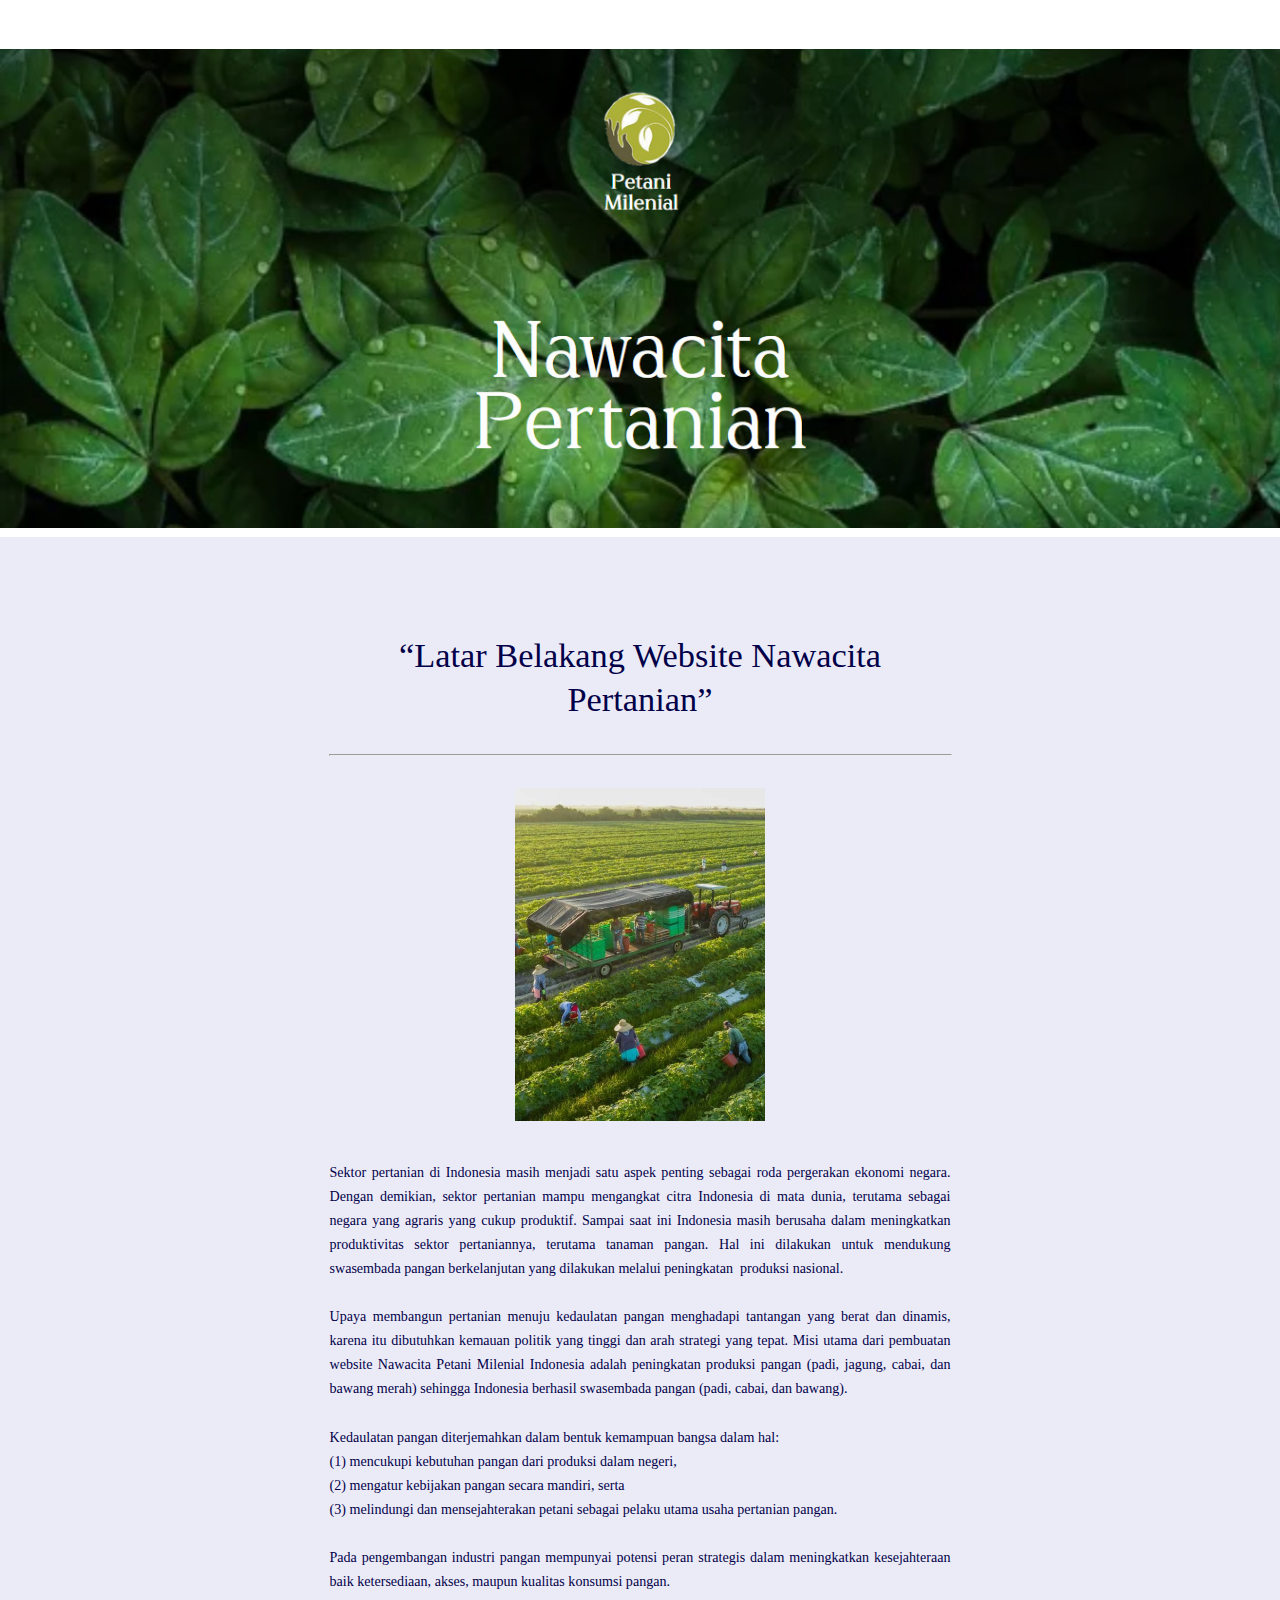
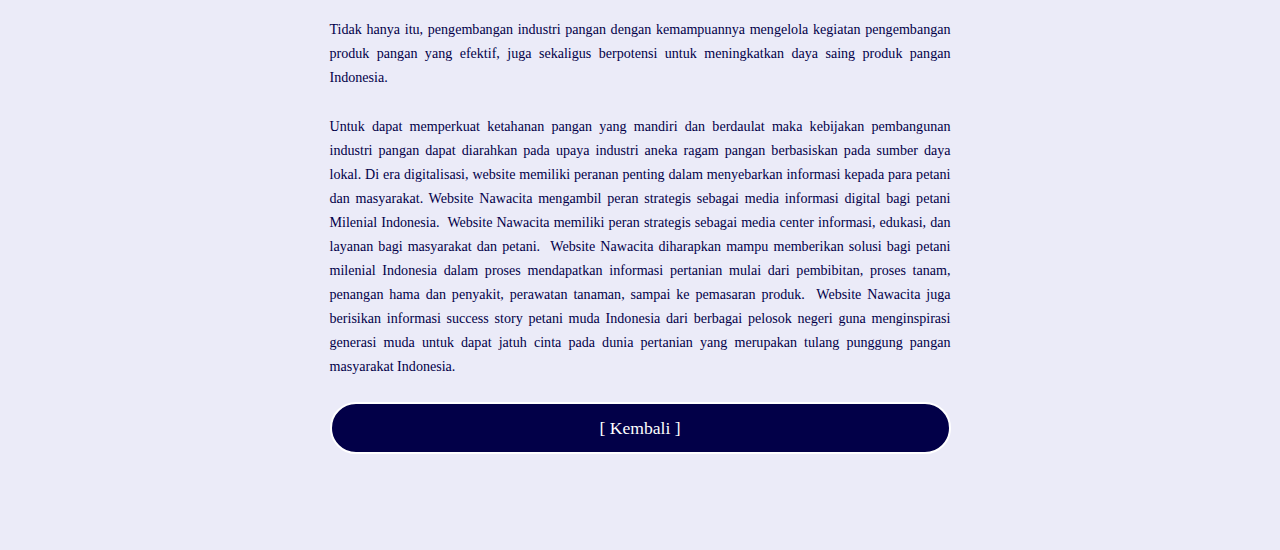
<file: page/latar.html>
<!DOCTYPE html>
<!-- saved from url=(0032)https://nawacita7.wordpress.com/ -->
<html lang="id-ID"><head><meta http-equiv="Content-Type" content="text/html; charset=UTF-8">
	
	<meta name="viewport" content="width=device-width, initial-scale=1">
<meta name="robots" content="max-image-preview:large">
<title>Petani Milenial</title>
<link rel="dns-prefetch" href="https://s0.wp.com/">
<link rel="alternate" type="application/rss+xml" title="Petani Milenial » Feed" href="https://nawacita7.wordpress.com/feed/">
<link rel="alternate" type="application/rss+xml" title="Petani Milenial » Feed Komentar" href="https://nawacita7.wordpress.com/comments/feed/">
	<script type="text/javascript">
		/* <![CDATA[ */
		function addLoadEvent(func) {
			var oldonload = window.onload;
			if (typeof window.onload != 'function') {
				window.onload = func;
			} else {
				window.onload = function () {
					oldonload();
					func();
				}
			}
		}
		/* ]]> */
	</script>
	<script>
window._wpemojiSettings = {"baseUrl":"https:\/\/s0.wp.com\/wp-content\/mu-plugins\/wpcom-smileys\/twemoji\/2\/72x72\/","ext":".png","svgUrl":"https:\/\/s0.wp.com\/wp-content\/mu-plugins\/wpcom-smileys\/twemoji\/2\/svg\/","svgExt":".svg","source":{"concatemoji":"https:\/\/s0.wp.com\/wp-includes\/js\/wp-emoji-release.min.js?m=1719498190i&ver=6.7.2-RC1-59780"}};
/*! This file is auto-generated */
!function(i,n){var o,s,e;function c(e){try{var t={supportTests:e,timestamp:(new Date).valueOf()};sessionStorage.setItem(o,JSON.stringify(t))}catch(e){}}function p(e,t,n){e.clearRect(0,0,e.canvas.width,e.canvas.height),e.fillText(t,0,0);var t=new Uint32Array(e.getImageData(0,0,e.canvas.width,e.canvas.height).data),r=(e.clearRect(0,0,e.canvas.width,e.canvas.height),e.fillText(n,0,0),new Uint32Array(e.getImageData(0,0,e.canvas.width,e.canvas.height).data));return t.every(function(e,t){return e===r[t]})}function u(e,t,n){switch(t){case"flag":return n(e,"\ud83c\udff3\ufe0f\u200d\u26a7\ufe0f","\ud83c\udff3\ufe0f\u200b\u26a7\ufe0f")?!1:!n(e,"\ud83c\uddfa\ud83c\uddf3","\ud83c\uddfa\u200b\ud83c\uddf3")&&!n(e,"\ud83c\udff4\udb40\udc67\udb40\udc62\udb40\udc65\udb40\udc6e\udb40\udc67\udb40\udc7f","\ud83c\udff4\u200b\udb40\udc67\u200b\udb40\udc62\u200b\udb40\udc65\u200b\udb40\udc6e\u200b\udb40\udc67\u200b\udb40\udc7f");case"emoji":return!n(e,"\ud83d\udc26\u200d\u2b1b","\ud83d\udc26\u200b\u2b1b")}return!1}function f(e,t,n){var r="undefined"!=typeof WorkerGlobalScope&&self instanceof WorkerGlobalScope?new OffscreenCanvas(300,150):i.createElement("canvas"),a=r.getContext("2d",{willReadFrequently:!0}),o=(a.textBaseline="top",a.font="600 32px Arial",{});return e.forEach(function(e){o[e]=t(a,e,n)}),o}function t(e){var t=i.createElement("script");t.src=e,t.defer=!0,i.head.appendChild(t)}"undefined"!=typeof Promise&&(o="wpEmojiSettingsSupports",s=["flag","emoji"],n.supports={everything:!0,everythingExceptFlag:!0},e=new Promise(function(e){i.addEventListener("DOMContentLoaded",e,{once:!0})}),new Promise(function(t){var n=function(){try{var e=JSON.parse(sessionStorage.getItem(o));if("object"==typeof e&&"number"==typeof e.timestamp&&(new Date).valueOf()<e.timestamp+604800&&"object"==typeof e.supportTests)return e.supportTests}catch(e){}return null}();if(!n){if("undefined"!=typeof Worker&&"undefined"!=typeof OffscreenCanvas&&"undefined"!=typeof URL&&URL.createObjectURL&&"undefined"!=typeof Blob)try{var e="postMessage("+f.toString()+"("+[JSON.stringify(s),u.toString(),p.toString()].join(",")+"));",r=new Blob([e],{type:"text/javascript"}),a=new Worker(URL.createObjectURL(r),{name:"wpTestEmojiSupports"});return void(a.onmessage=function(e){c(n=e.data),a.terminate(),t(n)})}catch(e){}c(n=f(s,u,p))}t(n)}).then(function(e){for(var t in e)n.supports[t]=e[t],n.supports.everything=n.supports.everything&&n.supports[t],"flag"!==t&&(n.supports.everythingExceptFlag=n.supports.everythingExceptFlag&&n.supports[t]);n.supports.everythingExceptFlag=n.supports.everythingExceptFlag&&!n.supports.flag,n.DOMReady=!1,n.readyCallback=function(){n.DOMReady=!0}}).then(function(){return e}).then(function(){var e;n.supports.everything||(n.readyCallback(),(e=n.source||{}).concatemoji?t(e.concatemoji):e.wpemoji&&e.twemoji&&(t(e.twemoji),t(e.wpemoji)))}))}((window,document),window._wpemojiSettings);
</script>
<link crossorigin="anonymous" rel="stylesheet" id="all-css-0-1" href="./index_files/marketing-bar.css" type="text/css" media="all">
<style id="wp-block-group-inline-css">
.wp-block-group{box-sizing:border-box}:where(.wp-block-group.wp-block-group-is-layout-constrained){position:relative}
</style>
<style id="wp-block-site-logo-inline-css">
.wp-block-site-logo{box-sizing:border-box;line-height:0}.wp-block-site-logo a{display:inline-block;line-height:0}.wp-block-site-logo.is-default-size img{height:auto;width:120px}.wp-block-site-logo img{height:auto;max-width:100%}.wp-block-site-logo a,.wp-block-site-logo img{border-radius:inherit}.wp-block-site-logo.aligncenter{margin-left:auto;margin-right:auto;text-align:center}:root :where(.wp-block-site-logo.is-style-rounded){border-radius:9999px}
</style>
<style id="wp-block-site-title-inline-css">
.wp-block-site-title{box-sizing:border-box}.wp-block-site-title :where(a){color:inherit;font-family:inherit;font-size:inherit;font-style:inherit;font-weight:inherit;letter-spacing:inherit;line-height:inherit;text-decoration:inherit}
</style>
<style id="wp-block-heading-inline-css">
h1.has-background,h2.has-background,h3.has-background,h4.has-background,h5.has-background,h6.has-background{padding:1.25em 2.375em}h1.has-text-align-left[style*=writing-mode]:where([style*=vertical-lr]),h1.has-text-align-right[style*=writing-mode]:where([style*=vertical-rl]),h2.has-text-align-left[style*=writing-mode]:where([style*=vertical-lr]),h2.has-text-align-right[style*=writing-mode]:where([style*=vertical-rl]),h3.has-text-align-left[style*=writing-mode]:where([style*=vertical-lr]),h3.has-text-align-right[style*=writing-mode]:where([style*=vertical-rl]),h4.has-text-align-left[style*=writing-mode]:where([style*=vertical-lr]),h4.has-text-align-right[style*=writing-mode]:where([style*=vertical-rl]),h5.has-text-align-left[style*=writing-mode]:where([style*=vertical-lr]),h5.has-text-align-right[style*=writing-mode]:where([style*=vertical-rl]),h6.has-text-align-left[style*=writing-mode]:where([style*=vertical-lr]),h6.has-text-align-right[style*=writing-mode]:where([style*=vertical-rl]){rotate:180deg}
</style>
<link crossorigin="anonymous" rel="stylesheet" id="all-css-8-1" href="./index_files/style.css" type="text/css" media="all">
<style id="wp-block-paragraph-inline-css">
.is-small-text{font-size:.875em}.is-regular-text{font-size:1em}.is-large-text{font-size:2.25em}.is-larger-text{font-size:3em}.has-drop-cap:not(:focus):first-letter{float:left;font-size:8.4em;font-style:normal;font-weight:100;line-height:.68;margin:.05em .1em 0 0;text-transform:uppercase}body.rtl .has-drop-cap:not(:focus):first-letter{float:none;margin-left:.1em}p.has-drop-cap.has-background{overflow:hidden}:root :where(p.has-background){padding:1.25em 2.375em}:where(p.has-text-color:not(.has-link-color)) a{color:inherit}p.has-text-align-left[style*="writing-mode:vertical-lr"],p.has-text-align-right[style*="writing-mode:vertical-rl"]{rotate:180deg}
</style>
<style id="wp-block-button-inline-css">
.wp-block-button__link{align-content:center;box-sizing:border-box;cursor:pointer;display:inline-block;height:100%;text-align:center;width:100%;word-break:break-word}.wp-block-button__link.aligncenter{text-align:center}.wp-block-button__link.alignright{text-align:right}:where(.wp-block-button__link){border-radius:9999px;box-shadow:none;padding:calc(.667em + 2px) calc(1.333em + 2px);text-decoration:none}.wp-block-button[style*=text-decoration] .wp-block-button__link{text-decoration:inherit}.wp-block-buttons>.wp-block-button.has-custom-width{max-width:none}.wp-block-buttons>.wp-block-button.has-custom-width .wp-block-button__link{width:100%}.wp-block-buttons>.wp-block-button.has-custom-font-size .wp-block-button__link{font-size:inherit}.wp-block-buttons>.wp-block-button.wp-block-button__width-25{width:calc(25% - var(--wp--style--block-gap, .5em)*.75)}.wp-block-buttons>.wp-block-button.wp-block-button__width-50{width:calc(50% - var(--wp--style--block-gap, .5em)*.5)}.wp-block-buttons>.wp-block-button.wp-block-button__width-75{width:calc(75% - var(--wp--style--block-gap, .5em)*.25)}.wp-block-buttons>.wp-block-button.wp-block-button__width-100{flex-basis:100%;width:100%}.wp-block-buttons.is-vertical>.wp-block-button.wp-block-button__width-25{width:25%}.wp-block-buttons.is-vertical>.wp-block-button.wp-block-button__width-50{width:50%}.wp-block-buttons.is-vertical>.wp-block-button.wp-block-button__width-75{width:75%}.wp-block-button.is-style-squared,.wp-block-button__link.wp-block-button.is-style-squared{border-radius:0}.wp-block-button.no-border-radius,.wp-block-button__link.no-border-radius{border-radius:0!important}:root :where(.wp-block-button .wp-block-button__link.is-style-outline),:root :where(.wp-block-button.is-style-outline>.wp-block-button__link){border:2px solid;padding:.667em 1.333em}:root :where(.wp-block-button .wp-block-button__link.is-style-outline:not(.has-text-color)),:root :where(.wp-block-button.is-style-outline>.wp-block-button__link:not(.has-text-color)){color:currentColor}:root :where(.wp-block-button .wp-block-button__link.is-style-outline:not(.has-background)),:root :where(.wp-block-button.is-style-outline>.wp-block-button__link:not(.has-background)){background-color:initial;background-image:none}
</style>
<style id="wp-block-buttons-inline-css">
.wp-block-buttons{box-sizing:border-box}.wp-block-buttons.is-vertical{flex-direction:column}.wp-block-buttons.is-vertical>.wp-block-button:last-child{margin-bottom:0}.wp-block-buttons>.wp-block-button{display:inline-block;margin:0}.wp-block-buttons.is-content-justification-left{justify-content:flex-start}.wp-block-buttons.is-content-justification-left.is-vertical{align-items:flex-start}.wp-block-buttons.is-content-justification-center{justify-content:center}.wp-block-buttons.is-content-justification-center.is-vertical{align-items:center}.wp-block-buttons.is-content-justification-right{justify-content:flex-end}.wp-block-buttons.is-content-justification-right.is-vertical{align-items:flex-end}.wp-block-buttons.is-content-justification-space-between{justify-content:space-between}.wp-block-buttons.aligncenter{text-align:center}.wp-block-buttons:not(.is-content-justification-space-between,.is-content-justification-right,.is-content-justification-left,.is-content-justification-center) .wp-block-button.aligncenter{margin-left:auto;margin-right:auto;width:100%}.wp-block-buttons[style*=text-decoration] .wp-block-button,.wp-block-buttons[style*=text-decoration] .wp-block-button__link{text-decoration:inherit}.wp-block-buttons.has-custom-font-size .wp-block-button__link{font-size:inherit}.wp-block-button.aligncenter{text-align:center}
</style>
<style id="wp-block-image-inline-css">
.wp-block-image>a,.wp-block-image>figure>a{display:inline-block}.wp-block-image img{box-sizing:border-box;height:auto;max-width:100%;vertical-align:bottom}@media (prefers-reduced-motion:no-preference){.wp-block-image img.hide{visibility:hidden}.wp-block-image img.show{animation:show-content-image .4s}}.wp-block-image[style*=border-radius] img,.wp-block-image[style*=border-radius]>a{border-radius:inherit}.wp-block-image.has-custom-border img{box-sizing:border-box}.wp-block-image.aligncenter{text-align:center}.wp-block-image.alignfull>a,.wp-block-image.alignwide>a{width:100%}.wp-block-image.alignfull img,.wp-block-image.alignwide img{height:auto;width:100%}.wp-block-image .aligncenter,.wp-block-image .alignleft,.wp-block-image .alignright,.wp-block-image.aligncenter,.wp-block-image.alignleft,.wp-block-image.alignright{display:table}.wp-block-image .aligncenter>figcaption,.wp-block-image .alignleft>figcaption,.wp-block-image .alignright>figcaption,.wp-block-image.aligncenter>figcaption,.wp-block-image.alignleft>figcaption,.wp-block-image.alignright>figcaption{caption-side:bottom;display:table-caption}.wp-block-image .alignleft{float:left;margin:.5em 1em .5em 0}.wp-block-image .alignright{float:right;margin:.5em 0 .5em 1em}.wp-block-image .aligncenter{margin-left:auto;margin-right:auto}.wp-block-image :where(figcaption){margin-bottom:1em;margin-top:.5em}.wp-block-image.is-style-circle-mask img{border-radius:9999px}@supports ((-webkit-mask-image:none) or (mask-image:none)) or (-webkit-mask-image:none){.wp-block-image.is-style-circle-mask img{border-radius:0;-webkit-mask-image:url('data:image/svg+xml;utf8,<svg viewBox="0 0 100 100" xmlns="http://www.w3.org/2000/svg"><circle cx="50" cy="50" r="50"/></svg>');mask-image:url('data:image/svg+xml;utf8,<svg viewBox="0 0 100 100" xmlns="http://www.w3.org/2000/svg"><circle cx="50" cy="50" r="50"/></svg>');mask-mode:alpha;-webkit-mask-position:center;mask-position:center;-webkit-mask-repeat:no-repeat;mask-repeat:no-repeat;-webkit-mask-size:contain;mask-size:contain}}:root :where(.wp-block-image.is-style-rounded img,.wp-block-image .is-style-rounded img){border-radius:9999px}.wp-block-image figure{margin:0}.wp-lightbox-container{display:flex;flex-direction:column;position:relative}.wp-lightbox-container img{cursor:zoom-in}.wp-lightbox-container img:hover+button{opacity:1}.wp-lightbox-container button{align-items:center;-webkit-backdrop-filter:blur(16px) saturate(180%);backdrop-filter:blur(16px) saturate(180%);background-color:#5a5a5a40;border:none;border-radius:4px;cursor:zoom-in;display:flex;height:20px;justify-content:center;opacity:0;padding:0;position:absolute;right:16px;text-align:center;top:16px;transition:opacity .2s ease;width:20px;z-index:100}.wp-lightbox-container button:focus-visible{outline:3px auto #5a5a5a40;outline:3px auto -webkit-focus-ring-color;outline-offset:3px}.wp-lightbox-container button:hover{cursor:pointer;opacity:1}.wp-lightbox-container button:focus{opacity:1}.wp-lightbox-container button:focus,.wp-lightbox-container button:hover,.wp-lightbox-container button:not(:hover):not(:active):not(.has-background){background-color:#5a5a5a40;border:none}.wp-lightbox-overlay{box-sizing:border-box;cursor:zoom-out;height:100vh;left:0;overflow:hidden;position:fixed;top:0;visibility:hidden;width:100%;z-index:100000}.wp-lightbox-overlay .close-button{align-items:center;cursor:pointer;display:flex;justify-content:center;min-height:40px;min-width:40px;padding:0;position:absolute;right:calc(env(safe-area-inset-right) + 16px);top:calc(env(safe-area-inset-top) + 16px);z-index:5000000}.wp-lightbox-overlay .close-button:focus,.wp-lightbox-overlay .close-button:hover,.wp-lightbox-overlay .close-button:not(:hover):not(:active):not(.has-background){background:none;border:none}.wp-lightbox-overlay .lightbox-image-container{height:var(--wp--lightbox-container-height);left:50%;overflow:hidden;position:absolute;top:50%;transform:translate(-50%,-50%);transform-origin:top left;width:var(--wp--lightbox-container-width);z-index:9999999999}.wp-lightbox-overlay .wp-block-image{align-items:center;box-sizing:border-box;display:flex;height:100%;justify-content:center;margin:0;position:relative;transform-origin:0 0;width:100%;z-index:3000000}.wp-lightbox-overlay .wp-block-image img{height:var(--wp--lightbox-image-height);min-height:var(--wp--lightbox-image-height);min-width:var(--wp--lightbox-image-width);width:var(--wp--lightbox-image-width)}.wp-lightbox-overlay .wp-block-image figcaption{display:none}.wp-lightbox-overlay button{background:none;border:none}.wp-lightbox-overlay .scrim{background-color:#fff;height:100%;opacity:.9;position:absolute;width:100%;z-index:2000000}.wp-lightbox-overlay.active{animation:turn-on-visibility .25s both;visibility:visible}.wp-lightbox-overlay.active img{animation:turn-on-visibility .35s both}.wp-lightbox-overlay.show-closing-animation:not(.active){animation:turn-off-visibility .35s both}.wp-lightbox-overlay.show-closing-animation:not(.active) img{animation:turn-off-visibility .25s both}@media (prefers-reduced-motion:no-preference){.wp-lightbox-overlay.zoom.active{animation:none;opacity:1;visibility:visible}.wp-lightbox-overlay.zoom.active .lightbox-image-container{animation:lightbox-zoom-in .4s}.wp-lightbox-overlay.zoom.active .lightbox-image-container img{animation:none}.wp-lightbox-overlay.zoom.active .scrim{animation:turn-on-visibility .4s forwards}.wp-lightbox-overlay.zoom.show-closing-animation:not(.active){animation:none}.wp-lightbox-overlay.zoom.show-closing-animation:not(.active) .lightbox-image-container{animation:lightbox-zoom-out .4s}.wp-lightbox-overlay.zoom.show-closing-animation:not(.active) .lightbox-image-container img{animation:none}.wp-lightbox-overlay.zoom.show-closing-animation:not(.active) .scrim{animation:turn-off-visibility .4s forwards}}@keyframes show-content-image{0%{visibility:hidden}99%{visibility:hidden}to{visibility:visible}}@keyframes turn-on-visibility{0%{opacity:0}to{opacity:1}}@keyframes turn-off-visibility{0%{opacity:1;visibility:visible}99%{opacity:0;visibility:visible}to{opacity:0;visibility:hidden}}@keyframes lightbox-zoom-in{0%{transform:translate(calc((-100vw + var(--wp--lightbox-scrollbar-width))/2 + var(--wp--lightbox-initial-left-position)),calc(-50vh + var(--wp--lightbox-initial-top-position))) scale(var(--wp--lightbox-scale))}to{transform:translate(-50%,-50%) scale(1)}}@keyframes lightbox-zoom-out{0%{transform:translate(-50%,-50%) scale(1);visibility:visible}99%{visibility:visible}to{transform:translate(calc((-100vw + var(--wp--lightbox-scrollbar-width))/2 + var(--wp--lightbox-initial-left-position)),calc(-50vh + var(--wp--lightbox-initial-top-position))) scale(var(--wp--lightbox-scale));visibility:hidden}}
</style>
<style id="wp-block-columns-inline-css">
.wp-block-columns{align-items:normal!important;box-sizing:border-box;display:flex;flex-wrap:wrap!important}@media (min-width:782px){.wp-block-columns{flex-wrap:nowrap!important}}.wp-block-columns.are-vertically-aligned-top{align-items:flex-start}.wp-block-columns.are-vertically-aligned-center{align-items:center}.wp-block-columns.are-vertically-aligned-bottom{align-items:flex-end}@media (max-width:781px){.wp-block-columns:not(.is-not-stacked-on-mobile)>.wp-block-column{flex-basis:100%!important}}@media (min-width:782px){.wp-block-columns:not(.is-not-stacked-on-mobile)>.wp-block-column{flex-basis:0;flex-grow:1}.wp-block-columns:not(.is-not-stacked-on-mobile)>.wp-block-column[style*=flex-basis]{flex-grow:0}}.wp-block-columns.is-not-stacked-on-mobile{flex-wrap:nowrap!important}.wp-block-columns.is-not-stacked-on-mobile>.wp-block-column{flex-basis:0;flex-grow:1}.wp-block-columns.is-not-stacked-on-mobile>.wp-block-column[style*=flex-basis]{flex-grow:0}:where(.wp-block-columns){margin-bottom:1.75em}:where(.wp-block-columns.has-background){padding:1.25em 2.375em}.wp-block-column{flex-grow:1;min-width:0;overflow-wrap:break-word;word-break:break-word}.wp-block-column.is-vertically-aligned-top{align-self:flex-start}.wp-block-column.is-vertically-aligned-center{align-self:center}.wp-block-column.is-vertically-aligned-bottom{align-self:flex-end}.wp-block-column.is-vertically-aligned-stretch{align-self:stretch}.wp-block-column.is-vertically-aligned-bottom,.wp-block-column.is-vertically-aligned-center,.wp-block-column.is-vertically-aligned-top{width:100%}
</style>
<link crossorigin="anonymous" rel="stylesheet" id="all-css-24-1" href="./index_files/style(1).css" type="text/css" media="all">
<style id="wp-block-library-inline-css">
:root{--wp-admin-theme-color:#007cba;--wp-admin-theme-color--rgb:0,124,186;--wp-admin-theme-color-darker-10:#006ba1;--wp-admin-theme-color-darker-10--rgb:0,107,161;--wp-admin-theme-color-darker-20:#005a87;--wp-admin-theme-color-darker-20--rgb:0,90,135;--wp-admin-border-width-focus:2px;--wp-block-synced-color:#7a00df;--wp-block-synced-color--rgb:122,0,223;--wp-bound-block-color:var(--wp-block-synced-color)}@media (min-resolution:192dpi){:root{--wp-admin-border-width-focus:1.5px}}.wp-element-button{cursor:pointer}:root{--wp--preset--font-size--normal:16px;--wp--preset--font-size--huge:42px}:root .has-very-light-gray-background-color{background-color:#eee}:root .has-very-dark-gray-background-color{background-color:#313131}:root .has-very-light-gray-color{color:#eee}:root .has-very-dark-gray-color{color:#313131}:root .has-vivid-green-cyan-to-vivid-cyan-blue-gradient-background{background:linear-gradient(135deg,#00d084,#0693e3)}:root .has-purple-crush-gradient-background{background:linear-gradient(135deg,#34e2e4,#4721fb 50%,#ab1dfe)}:root .has-hazy-dawn-gradient-background{background:linear-gradient(135deg,#faaca8,#dad0ec)}:root .has-subdued-olive-gradient-background{background:linear-gradient(135deg,#fafae1,#67a671)}:root .has-atomic-cream-gradient-background{background:linear-gradient(135deg,#fdd79a,#004a59)}:root .has-nightshade-gradient-background{background:linear-gradient(135deg,#330968,#31cdcf)}:root .has-midnight-gradient-background{background:linear-gradient(135deg,#020381,#2874fc)}.has-regular-font-size{font-size:1em}.has-larger-font-size{font-size:2.625em}.has-normal-font-size{font-size:var(--wp--preset--font-size--normal)}.has-huge-font-size{font-size:var(--wp--preset--font-size--huge)}.has-text-align-center{text-align:center}.has-text-align-left{text-align:left}.has-text-align-right{text-align:right}#end-resizable-editor-section{display:none}.aligncenter{clear:both}.items-justified-left{justify-content:flex-start}.items-justified-center{justify-content:center}.items-justified-right{justify-content:flex-end}.items-justified-space-between{justify-content:space-between}.screen-reader-text{word-wrap:normal!important;border:0;clip-path:inset(50%);height:1px;margin:-1px;overflow:hidden;padding:0;position:absolute;width:1px}.screen-reader-text:focus{background-color:#ddd;clip-path:none;color:#444;display:block;font-size:1em;height:auto;left:5px;line-height:normal;padding:15px 23px 14px;text-decoration:none;top:5px;width:auto;z-index:100000}html :where(.has-border-color){border-style:solid}html :where([style*=border-top-color]){border-top-style:solid}html :where([style*=border-right-color]){border-right-style:solid}html :where([style*=border-bottom-color]){border-bottom-style:solid}html :where([style*=border-left-color]){border-left-style:solid}html :where([style*=border-width]){border-style:solid}html :where([style*=border-top-width]){border-top-style:solid}html :where([style*=border-right-width]){border-right-style:solid}html :where([style*=border-bottom-width]){border-bottom-style:solid}html :where([style*=border-left-width]){border-left-style:solid}html :where(img[class*=wp-image-]){height:auto;max-width:100%}:where(figure){margin:0 0 1em}html :where(.is-position-sticky){--wp-admin--admin-bar--position-offset:var(--wp-admin--admin-bar--height,0px)}@media screen and (max-width:600px){html :where(.is-position-sticky){--wp-admin--admin-bar--position-offset:0px}}
.has-text-align-justify {
	text-align:justify;
}
.has-text-align-justify{text-align:justify;}
</style>
<style id="global-styles-inline-css">
:root{--wp--preset--aspect-ratio--square: 1;--wp--preset--aspect-ratio--4-3: 4/3;--wp--preset--aspect-ratio--3-4: 3/4;--wp--preset--aspect-ratio--3-2: 3/2;--wp--preset--aspect-ratio--2-3: 2/3;--wp--preset--aspect-ratio--16-9: 16/9;--wp--preset--aspect-ratio--9-16: 9/16;--wp--preset--color--black: #000000;--wp--preset--color--cyan-bluish-gray: #abb8c3;--wp--preset--color--white: #ffffff;--wp--preset--color--pale-pink: #f78da7;--wp--preset--color--vivid-red: #cf2e2e;--wp--preset--color--luminous-vivid-orange: #ff6900;--wp--preset--color--luminous-vivid-amber: #fcb900;--wp--preset--color--light-green-cyan: #7bdcb5;--wp--preset--color--vivid-green-cyan: #00d084;--wp--preset--color--pale-cyan-blue: #8ed1fc;--wp--preset--color--vivid-cyan-blue: #0693e3;--wp--preset--color--vivid-purple: #9b51e0;--wp--preset--color--base: #ffffff;--wp--preset--color--contrast: #232d3f;--wp--preset--color--primary: #020048;--wp--preset--color--secondary: #020070;--wp--preset--color--tertiary: #ebebf8;--wp--preset--gradient--vivid-cyan-blue-to-vivid-purple: linear-gradient(135deg,rgba(6,147,227,1) 0%,rgb(155,81,224) 100%);--wp--preset--gradient--light-green-cyan-to-vivid-green-cyan: linear-gradient(135deg,rgb(122,220,180) 0%,rgb(0,208,130) 100%);--wp--preset--gradient--luminous-vivid-amber-to-luminous-vivid-orange: linear-gradient(135deg,rgba(252,185,0,1) 0%,rgba(255,105,0,1) 100%);--wp--preset--gradient--luminous-vivid-orange-to-vivid-red: linear-gradient(135deg,rgba(255,105,0,1) 0%,rgb(207,46,46) 100%);--wp--preset--gradient--very-light-gray-to-cyan-bluish-gray: linear-gradient(135deg,rgb(238,238,238) 0%,rgb(169,184,195) 100%);--wp--preset--gradient--cool-to-warm-spectrum: linear-gradient(135deg,rgb(74,234,220) 0%,rgb(151,120,209) 20%,rgb(207,42,186) 40%,rgb(238,44,130) 60%,rgb(251,105,98) 80%,rgb(254,248,76) 100%);--wp--preset--gradient--blush-light-purple: linear-gradient(135deg,rgb(255,206,236) 0%,rgb(152,150,240) 100%);--wp--preset--gradient--blush-bordeaux: linear-gradient(135deg,rgb(254,205,165) 0%,rgb(254,45,45) 50%,rgb(107,0,62) 100%);--wp--preset--gradient--luminous-dusk: linear-gradient(135deg,rgb(255,203,112) 0%,rgb(199,81,192) 50%,rgb(65,88,208) 100%);--wp--preset--gradient--pale-ocean: linear-gradient(135deg,rgb(255,245,203) 0%,rgb(182,227,212) 50%,rgb(51,167,181) 100%);--wp--preset--gradient--electric-grass: linear-gradient(135deg,rgb(202,248,128) 0%,rgb(113,206,126) 100%);--wp--preset--gradient--midnight: linear-gradient(135deg,rgb(2,3,129) 0%,rgb(40,116,252) 100%);--wp--preset--font-size--small: clamp(0.88rem, 0.88rem + ((1vw - 0.2rem) * 0.369), 1.1rem);--wp--preset--font-size--medium: clamp(1.1rem, 1.1rem + ((1vw - 0.2rem) * 0.461), 1.375rem);--wp--preset--font-size--large: clamp(1.375rem, 1.375rem + ((1vw - 0.2rem) * 0.577), 1.719rem);--wp--preset--font-size--x-large: clamp(1.719rem, 1.719rem + ((1vw - 0.2rem) * 0.719), 2.148rem);--wp--preset--font-size--x-small: clamp(0.704rem, 0.704rem + ((1vw - 0.2rem) * 0.295), 0.88rem);--wp--preset--font-size--xx-large: clamp(2.148rem, 2.148rem + ((1vw - 0.2rem) * 0.902), 2.686rem);--wp--preset--font-size--xxx-large: clamp(2.686rem, 2.686rem + ((1vw - 0.2rem) * 2.532), 4.196rem);--wp--preset--font-size--xxxx-large: clamp(2.686rem, 2.686rem + ((1vw - 0.2rem) * 4.292), 5.245rem);--wp--preset--font-family--albert-sans: 'Albert Sans', sans-serif;--wp--preset--font-family--alegreya: Alegreya, serif;--wp--preset--font-family--arvo: Arvo, serif;--wp--preset--font-family--bodoni-moda: 'Bodoni Moda', serif;--wp--preset--font-family--bricolage-grotesque: 'Bricolage Grotesque', sans-serif;--wp--preset--font-family--cabin: Cabin, sans-serif;--wp--preset--font-family--chivo: Chivo, sans-serif;--wp--preset--font-family--commissioner: Commissioner, sans-serif;--wp--preset--font-family--cormorant: Cormorant, serif;--wp--preset--font-family--courier-prime: 'Courier Prime', monospace;--wp--preset--font-family--crimson-pro: 'Crimson Pro', serif;--wp--preset--font-family--dm-mono: 'DM Mono', monospace;--wp--preset--font-family--dm-sans: 'DM Sans', sans-serif;--wp--preset--font-family--dm-serif-display: 'DM Serif Display', serif;--wp--preset--font-family--domine: Domine, serif;--wp--preset--font-family--eb-garamond: 'EB Garamond', serif;--wp--preset--font-family--epilogue: Epilogue, sans-serif;--wp--preset--font-family--fahkwang: Fahkwang, sans-serif;--wp--preset--font-family--figtree: Figtree, sans-serif;--wp--preset--font-family--fira-sans: 'Fira Sans', sans-serif;--wp--preset--font-family--fjalla-one: 'Fjalla One', sans-serif;--wp--preset--font-family--fraunces: Fraunces, serif;--wp--preset--font-family--gabarito: Gabarito, system-ui;--wp--preset--font-family--ibm-plex-mono: 'IBM Plex Mono', monospace;--wp--preset--font-family--ibm-plex-sans: 'IBM Plex Sans', sans-serif;--wp--preset--font-family--ibarra-real-nova: 'Ibarra Real Nova', serif;--wp--preset--font-family--instrument-serif: 'Instrument Serif', serif;--wp--preset--font-family--inter: Inter, sans-serif;--wp--preset--font-family--josefin-sans: 'Josefin Sans', sans-serif;--wp--preset--font-family--jost: Jost, sans-serif;--wp--preset--font-family--libre-baskerville: 'Libre Baskerville', serif;--wp--preset--font-family--libre-franklin: 'Libre Franklin', sans-serif;--wp--preset--font-family--literata: Literata, serif;--wp--preset--font-family--lora: Lora, serif;--wp--preset--font-family--merriweather: Merriweather, serif;--wp--preset--font-family--montserrat: Montserrat, sans-serif;--wp--preset--font-family--newsreader: Newsreader, serif;--wp--preset--font-family--noto-sans-mono: 'Noto Sans Mono', sans-serif;--wp--preset--font-family--nunito: Nunito, sans-serif;--wp--preset--font-family--open-sans: 'Open Sans', sans-serif;--wp--preset--font-family--overpass: Overpass, sans-serif;--wp--preset--font-family--pt-serif: 'PT Serif', serif;--wp--preset--font-family--petrona: Petrona, serif;--wp--preset--font-family--piazzolla: Piazzolla, serif;--wp--preset--font-family--playfair-display: 'Playfair Display', serif;--wp--preset--font-family--plus-jakarta-sans: 'Plus Jakarta Sans', sans-serif;--wp--preset--font-family--poppins: Poppins, sans-serif;--wp--preset--font-family--raleway: Raleway, sans-serif;--wp--preset--font-family--roboto: Roboto, sans-serif;--wp--preset--font-family--roboto-slab: 'Roboto Slab', serif;--wp--preset--font-family--rubik: Rubik, sans-serif;--wp--preset--font-family--rufina: Rufina, serif;--wp--preset--font-family--sora: Sora, sans-serif;--wp--preset--font-family--source-sans-3: 'Source Sans 3', sans-serif;--wp--preset--font-family--source-serif-4: 'Source Serif 4', serif;--wp--preset--font-family--space-mono: 'Space Mono', monospace;--wp--preset--font-family--syne: Syne, sans-serif;--wp--preset--font-family--texturina: Texturina, serif;--wp--preset--font-family--urbanist: Urbanist, sans-serif;--wp--preset--font-family--work-sans: 'Work Sans', sans-serif;--wp--preset--font-family--alvarado: Alvarado;--wp--preset--spacing--20: 0.44rem;--wp--preset--spacing--30: 0.25rem;--wp--preset--spacing--40: min(1rem, 2.5vw);--wp--preset--spacing--50: min(2rem, 5vw);--wp--preset--spacing--60: min(4rem, 10vw);--wp--preset--spacing--70: min(6rem, 15vw);--wp--preset--spacing--80: min(8rem, 20vw);--wp--preset--shadow--natural: 6px 6px 9px rgba(0, 0, 0, 0.2);--wp--preset--shadow--deep: 12px 12px 50px rgba(0, 0, 0, 0.4);--wp--preset--shadow--sharp: 6px 6px 0px rgba(0, 0, 0, 0.2);--wp--preset--shadow--outlined: 6px 6px 0px -3px rgba(255, 255, 255, 1), 6px 6px rgba(0, 0, 0, 1);--wp--preset--shadow--crisp: 6px 6px 0px rgba(0, 0, 0, 1);}:root { --wp--style--global--content-size: 621px;--wp--style--global--wide-size: 1274px; }:where(body) { margin: 0; }.wp-site-blocks { padding-top: var(--wp--style--root--padding-top); padding-bottom: var(--wp--style--root--padding-bottom); }.has-global-padding { padding-right: var(--wp--style--root--padding-right); padding-left: var(--wp--style--root--padding-left); }.has-global-padding > .alignfull { margin-right: calc(var(--wp--style--root--padding-right) * -1); margin-left: calc(var(--wp--style--root--padding-left) * -1); }.has-global-padding :where(:not(.alignfull.is-layout-flow) > .has-global-padding:not(.wp-block-block, .alignfull)) { padding-right: 0; padding-left: 0; }.has-global-padding :where(:not(.alignfull.is-layout-flow) > .has-global-padding:not(.wp-block-block, .alignfull)) > .alignfull { margin-left: 0; margin-right: 0; }.wp-site-blocks > .alignleft { float: left; margin-right: 2em; }.wp-site-blocks > .alignright { float: right; margin-left: 2em; }.wp-site-blocks > .aligncenter { justify-content: center; margin-left: auto; margin-right: auto; }:where(.wp-site-blocks) > * { margin-block-start: var(--wp--preset--spacing--50); margin-block-end: 0; }:where(.wp-site-blocks) > :first-child { margin-block-start: 0; }:where(.wp-site-blocks) > :last-child { margin-block-end: 0; }:root { --wp--style--block-gap: var(--wp--preset--spacing--50); }:root :where(.is-layout-flow) > :first-child{margin-block-start: 0;}:root :where(.is-layout-flow) > :last-child{margin-block-end: 0;}:root :where(.is-layout-flow) > *{margin-block-start: var(--wp--preset--spacing--50);margin-block-end: 0;}:root :where(.is-layout-constrained) > :first-child{margin-block-start: 0;}:root :where(.is-layout-constrained) > :last-child{margin-block-end: 0;}:root :where(.is-layout-constrained) > *{margin-block-start: var(--wp--preset--spacing--50);margin-block-end: 0;}:root :where(.is-layout-flex){gap: var(--wp--preset--spacing--50);}:root :where(.is-layout-grid){gap: var(--wp--preset--spacing--50);}.is-layout-flow > .alignleft{float: left;margin-inline-start: 0;margin-inline-end: 2em;}.is-layout-flow > .alignright{float: right;margin-inline-start: 2em;margin-inline-end: 0;}.is-layout-flow > .aligncenter{margin-left: auto !important;margin-right: auto !important;}.is-layout-constrained > .alignleft{float: left;margin-inline-start: 0;margin-inline-end: 2em;}.is-layout-constrained > .alignright{float: right;margin-inline-start: 2em;margin-inline-end: 0;}.is-layout-constrained > .aligncenter{margin-left: auto !important;margin-right: auto !important;}.is-layout-constrained > :where(:not(.alignleft):not(.alignright):not(.alignfull)){max-width: var(--wp--style--global--content-size);margin-left: auto !important;margin-right: auto !important;}.is-layout-constrained > .alignwide{max-width: var(--wp--style--global--wide-size);}body .is-layout-flex{display: flex;}.is-layout-flex{flex-wrap: wrap;align-items: center;}.is-layout-flex > :is(*, div){margin: 0;}body .is-layout-grid{display: grid;}.is-layout-grid > :is(*, div){margin: 0;}body{background-color: var(--wp--preset--color--base);color: var(--wp--preset--color--contrast);font-family: var(--wp--preset--font-family--alvarado);font-size: var(--wp--preset--font-size--medium);font-style: normal;font-weight: 400;line-height: 1.454545455;--wp--style--root--padding-top: 0;--wp--style--root--padding-right: var(--wp--preset--spacing--50);--wp--style--root--padding-bottom: 0;--wp--style--root--padding-left: var(--wp--preset--spacing--50);}a:where(:not(.wp-element-button)){color: var(--wp--preset--color--primary);text-decoration: underline;}:root :where(a:where(:not(.wp-element-button)):hover){color: var(--wp--preset--color--contrast);text-decoration: none;}h1, h2, h3, h4, h5, h6{font-style: normal;font-weight: 400;line-height: 1;}h1{font-size: var(--wp--preset--font-size--xx-large);line-height: 1.116902457;}h2{font-size: var(--wp--preset--font-size--x-large);line-height: 1.105679702;}h3{font-size: var(--wp--preset--font-size--large);line-height: 1.308900524;}h4{font-size: var(--wp--preset--font-size--medium);line-height: 1.454545455;}h5{font-size: var(--wp--preset--font-size--small);line-height: 1.591;}h6{font-size: var(--wp--preset--font-size--x-small);line-height: 1.704545455;}:root :where(.wp-element-button, .wp-block-button__link){background-color: var(--wp--preset--color--primary);border-radius: 999px;border-width: 0;color: var(--wp--preset--color--base);font-family: inherit;font-size: var(--wp--preset--font-size--small);font-style: normal;font-weight: 400;line-height: 1;padding-top: 0.95rem;padding-right: 2.125rem;padding-bottom: 0.95rem;padding-left: 2.125rem;text-decoration: none;}:root :where(.wp-element-button:hover, .wp-block-button__link:hover){background-color: var(--wp--preset--color--secondary);color: var(--wp--preset--color--base);}:root :where(.wp-element-button:focus, .wp-block-button__link:focus){background-color: var(--wp--preset--color--secondary);color: var(--wp--preset--color--base);outline-color: var(--wp--preset--color--primary);outline-offset: 2px;outline-style: dotted;outline-width: 1px;}:root :where(.wp-element-button:active, .wp-block-button__link:active){background-color: var(--wp--preset--color--primary);color: var(--wp--preset--color--base);}:root :where(.wp-element-caption, .wp-block-audio figcaption, .wp-block-embed figcaption, .wp-block-gallery figcaption, .wp-block-image figcaption, .wp-block-table figcaption, .wp-block-video figcaption){color: var(--wp--preset--color--contrast);font-size: var(--wp--preset--font-size--x-small);}.has-black-color{color: var(--wp--preset--color--black) !important;}.has-cyan-bluish-gray-color{color: var(--wp--preset--color--cyan-bluish-gray) !important;}.has-white-color{color: var(--wp--preset--color--white) !important;}.has-pale-pink-color{color: var(--wp--preset--color--pale-pink) !important;}.has-vivid-red-color{color: var(--wp--preset--color--vivid-red) !important;}.has-luminous-vivid-orange-color{color: var(--wp--preset--color--luminous-vivid-orange) !important;}.has-luminous-vivid-amber-color{color: var(--wp--preset--color--luminous-vivid-amber) !important;}.has-light-green-cyan-color{color: var(--wp--preset--color--light-green-cyan) !important;}.has-vivid-green-cyan-color{color: var(--wp--preset--color--vivid-green-cyan) !important;}.has-pale-cyan-blue-color{color: var(--wp--preset--color--pale-cyan-blue) !important;}.has-vivid-cyan-blue-color{color: var(--wp--preset--color--vivid-cyan-blue) !important;}.has-vivid-purple-color{color: var(--wp--preset--color--vivid-purple) !important;}.has-base-color{color: var(--wp--preset--color--base) !important;}.has-contrast-color{color: var(--wp--preset--color--contrast) !important;}.has-primary-color{color: var(--wp--preset--color--primary) !important;}.has-secondary-color{color: var(--wp--preset--color--secondary) !important;}.has-tertiary-color{color: var(--wp--preset--color--tertiary) !important;}.has-black-background-color{background-color: var(--wp--preset--color--black) !important;}.has-cyan-bluish-gray-background-color{background-color: var(--wp--preset--color--cyan-bluish-gray) !important;}.has-white-background-color{background-color: var(--wp--preset--color--white) !important;}.has-pale-pink-background-color{background-color: var(--wp--preset--color--pale-pink) !important;}.has-vivid-red-background-color{background-color: var(--wp--preset--color--vivid-red) !important;}.has-luminous-vivid-orange-background-color{background-color: var(--wp--preset--color--luminous-vivid-orange) !important;}.has-luminous-vivid-amber-background-color{background-color: var(--wp--preset--color--luminous-vivid-amber) !important;}.has-light-green-cyan-background-color{background-color: var(--wp--preset--color--light-green-cyan) !important;}.has-vivid-green-cyan-background-color{background-color: var(--wp--preset--color--vivid-green-cyan) !important;}.has-pale-cyan-blue-background-color{background-color: var(--wp--preset--color--pale-cyan-blue) !important;}.has-vivid-cyan-blue-background-color{background-color: var(--wp--preset--color--vivid-cyan-blue) !important;}.has-vivid-purple-background-color{background-color: var(--wp--preset--color--vivid-purple) !important;}.has-base-background-color{background-color: var(--wp--preset--color--base) !important;}.has-contrast-background-color{background-color: var(--wp--preset--color--contrast) !important;}.has-primary-background-color{background-color: var(--wp--preset--color--primary) !important;}.has-secondary-background-color{background-color: var(--wp--preset--color--secondary) !important;}.has-tertiary-background-color{background-color: var(--wp--preset--color--tertiary) !important;}.has-black-border-color{border-color: var(--wp--preset--color--black) !important;}.has-cyan-bluish-gray-border-color{border-color: var(--wp--preset--color--cyan-bluish-gray) !important;}.has-white-border-color{border-color: var(--wp--preset--color--white) !important;}.has-pale-pink-border-color{border-color: var(--wp--preset--color--pale-pink) !important;}.has-vivid-red-border-color{border-color: var(--wp--preset--color--vivid-red) !important;}.has-luminous-vivid-orange-border-color{border-color: var(--wp--preset--color--luminous-vivid-orange) !important;}.has-luminous-vivid-amber-border-color{border-color: var(--wp--preset--color--luminous-vivid-amber) !important;}.has-light-green-cyan-border-color{border-color: var(--wp--preset--color--light-green-cyan) !important;}.has-vivid-green-cyan-border-color{border-color: var(--wp--preset--color--vivid-green-cyan) !important;}.has-pale-cyan-blue-border-color{border-color: var(--wp--preset--color--pale-cyan-blue) !important;}.has-vivid-cyan-blue-border-color{border-color: var(--wp--preset--color--vivid-cyan-blue) !important;}.has-vivid-purple-border-color{border-color: var(--wp--preset--color--vivid-purple) !important;}.has-base-border-color{border-color: var(--wp--preset--color--base) !important;}.has-contrast-border-color{border-color: var(--wp--preset--color--contrast) !important;}.has-primary-border-color{border-color: var(--wp--preset--color--primary) !important;}.has-secondary-border-color{border-color: var(--wp--preset--color--secondary) !important;}.has-tertiary-border-color{border-color: var(--wp--preset--color--tertiary) !important;}.has-vivid-cyan-blue-to-vivid-purple-gradient-background{background: var(--wp--preset--gradient--vivid-cyan-blue-to-vivid-purple) !important;}.has-light-green-cyan-to-vivid-green-cyan-gradient-background{background: var(--wp--preset--gradient--light-green-cyan-to-vivid-green-cyan) !important;}.has-luminous-vivid-amber-to-luminous-vivid-orange-gradient-background{background: var(--wp--preset--gradient--luminous-vivid-amber-to-luminous-vivid-orange) !important;}.has-luminous-vivid-orange-to-vivid-red-gradient-background{background: var(--wp--preset--gradient--luminous-vivid-orange-to-vivid-red) !important;}.has-very-light-gray-to-cyan-bluish-gray-gradient-background{background: var(--wp--preset--gradient--very-light-gray-to-cyan-bluish-gray) !important;}.has-cool-to-warm-spectrum-gradient-background{background: var(--wp--preset--gradient--cool-to-warm-spectrum) !important;}.has-blush-light-purple-gradient-background{background: var(--wp--preset--gradient--blush-light-purple) !important;}.has-blush-bordeaux-gradient-background{background: var(--wp--preset--gradient--blush-bordeaux) !important;}.has-luminous-dusk-gradient-background{background: var(--wp--preset--gradient--luminous-dusk) !important;}.has-pale-ocean-gradient-background{background: var(--wp--preset--gradient--pale-ocean) !important;}.has-electric-grass-gradient-background{background: var(--wp--preset--gradient--electric-grass) !important;}.has-midnight-gradient-background{background: var(--wp--preset--gradient--midnight) !important;}.has-small-font-size{font-size: var(--wp--preset--font-size--small) !important;}.has-medium-font-size{font-size: var(--wp--preset--font-size--medium) !important;}.has-large-font-size{font-size: var(--wp--preset--font-size--large) !important;}.has-x-large-font-size{font-size: var(--wp--preset--font-size--x-large) !important;}.has-x-small-font-size{font-size: var(--wp--preset--font-size--x-small) !important;}.has-xx-large-font-size{font-size: var(--wp--preset--font-size--xx-large) !important;}.has-xxx-large-font-size{font-size: var(--wp--preset--font-size--xxx-large) !important;}.has-xxxx-large-font-size{font-size: var(--wp--preset--font-size--xxxx-large) !important;}.has-albert-sans-font-family{font-family: var(--wp--preset--font-family--albert-sans) !important;}.has-alegreya-font-family{font-family: var(--wp--preset--font-family--alegreya) !important;}.has-arvo-font-family{font-family: var(--wp--preset--font-family--arvo) !important;}.has-bodoni-moda-font-family{font-family: var(--wp--preset--font-family--bodoni-moda) !important;}.has-bricolage-grotesque-font-family{font-family: var(--wp--preset--font-family--bricolage-grotesque) !important;}.has-cabin-font-family{font-family: var(--wp--preset--font-family--cabin) !important;}.has-chivo-font-family{font-family: var(--wp--preset--font-family--chivo) !important;}.has-commissioner-font-family{font-family: var(--wp--preset--font-family--commissioner) !important;}.has-cormorant-font-family{font-family: var(--wp--preset--font-family--cormorant) !important;}.has-courier-prime-font-family{font-family: var(--wp--preset--font-family--courier-prime) !important;}.has-crimson-pro-font-family{font-family: var(--wp--preset--font-family--crimson-pro) !important;}.has-dm-mono-font-family{font-family: var(--wp--preset--font-family--dm-mono) !important;}.has-dm-sans-font-family{font-family: var(--wp--preset--font-family--dm-sans) !important;}.has-dm-serif-display-font-family{font-family: var(--wp--preset--font-family--dm-serif-display) !important;}.has-domine-font-family{font-family: var(--wp--preset--font-family--domine) !important;}.has-eb-garamond-font-family{font-family: var(--wp--preset--font-family--eb-garamond) !important;}.has-epilogue-font-family{font-family: var(--wp--preset--font-family--epilogue) !important;}.has-fahkwang-font-family{font-family: var(--wp--preset--font-family--fahkwang) !important;}.has-figtree-font-family{font-family: var(--wp--preset--font-family--figtree) !important;}.has-fira-sans-font-family{font-family: var(--wp--preset--font-family--fira-sans) !important;}.has-fjalla-one-font-family{font-family: var(--wp--preset--font-family--fjalla-one) !important;}.has-fraunces-font-family{font-family: var(--wp--preset--font-family--fraunces) !important;}.has-gabarito-font-family{font-family: var(--wp--preset--font-family--gabarito) !important;}.has-ibm-plex-mono-font-family{font-family: var(--wp--preset--font-family--ibm-plex-mono) !important;}.has-ibm-plex-sans-font-family{font-family: var(--wp--preset--font-family--ibm-plex-sans) !important;}.has-ibarra-real-nova-font-family{font-family: var(--wp--preset--font-family--ibarra-real-nova) !important;}.has-instrument-serif-font-family{font-family: var(--wp--preset--font-family--instrument-serif) !important;}.has-inter-font-family{font-family: var(--wp--preset--font-family--inter) !important;}.has-josefin-sans-font-family{font-family: var(--wp--preset--font-family--josefin-sans) !important;}.has-jost-font-family{font-family: var(--wp--preset--font-family--jost) !important;}.has-libre-baskerville-font-family{font-family: var(--wp--preset--font-family--libre-baskerville) !important;}.has-libre-franklin-font-family{font-family: var(--wp--preset--font-family--libre-franklin) !important;}.has-literata-font-family{font-family: var(--wp--preset--font-family--literata) !important;}.has-lora-font-family{font-family: var(--wp--preset--font-family--lora) !important;}.has-merriweather-font-family{font-family: var(--wp--preset--font-family--merriweather) !important;}.has-montserrat-font-family{font-family: var(--wp--preset--font-family--montserrat) !important;}.has-newsreader-font-family{font-family: var(--wp--preset--font-family--newsreader) !important;}.has-noto-sans-mono-font-family{font-family: var(--wp--preset--font-family--noto-sans-mono) !important;}.has-nunito-font-family{font-family: var(--wp--preset--font-family--nunito) !important;}.has-open-sans-font-family{font-family: var(--wp--preset--font-family--open-sans) !important;}.has-overpass-font-family{font-family: var(--wp--preset--font-family--overpass) !important;}.has-pt-serif-font-family{font-family: var(--wp--preset--font-family--pt-serif) !important;}.has-petrona-font-family{font-family: var(--wp--preset--font-family--petrona) !important;}.has-piazzolla-font-family{font-family: var(--wp--preset--font-family--piazzolla) !important;}.has-playfair-display-font-family{font-family: var(--wp--preset--font-family--playfair-display) !important;}.has-plus-jakarta-sans-font-family{font-family: var(--wp--preset--font-family--plus-jakarta-sans) !important;}.has-poppins-font-family{font-family: var(--wp--preset--font-family--poppins) !important;}.has-raleway-font-family{font-family: var(--wp--preset--font-family--raleway) !important;}.has-roboto-font-family{font-family: var(--wp--preset--font-family--roboto) !important;}.has-roboto-slab-font-family{font-family: var(--wp--preset--font-family--roboto-slab) !important;}.has-rubik-font-family{font-family: var(--wp--preset--font-family--rubik) !important;}.has-rufina-font-family{font-family: var(--wp--preset--font-family--rufina) !important;}.has-sora-font-family{font-family: var(--wp--preset--font-family--sora) !important;}.has-source-sans-3-font-family{font-family: var(--wp--preset--font-family--source-sans-3) !important;}.has-source-serif-4-font-family{font-family: var(--wp--preset--font-family--source-serif-4) !important;}.has-space-mono-font-family{font-family: var(--wp--preset--font-family--space-mono) !important;}.has-syne-font-family{font-family: var(--wp--preset--font-family--syne) !important;}.has-texturina-font-family{font-family: var(--wp--preset--font-family--texturina) !important;}.has-urbanist-font-family{font-family: var(--wp--preset--font-family--urbanist) !important;}.has-work-sans-font-family{font-family: var(--wp--preset--font-family--work-sans) !important;}.has-alvarado-font-family{font-family: var(--wp--preset--font-family--alvarado) !important;}
:root :where(.wp-block-buttons-is-layout-flow) > :first-child{margin-block-start: 0;}:root :where(.wp-block-buttons-is-layout-flow) > :last-child{margin-block-end: 0;}:root :where(.wp-block-buttons-is-layout-flow) > *{margin-block-start: var(--wp--preset--spacing--40);margin-block-end: 0;}:root :where(.wp-block-buttons-is-layout-constrained) > :first-child{margin-block-start: 0;}:root :where(.wp-block-buttons-is-layout-constrained) > :last-child{margin-block-end: 0;}:root :where(.wp-block-buttons-is-layout-constrained) > *{margin-block-start: var(--wp--preset--spacing--40);margin-block-end: 0;}:root :where(.wp-block-buttons-is-layout-flex){gap: var(--wp--preset--spacing--40);}:root :where(.wp-block-buttons-is-layout-grid){gap: var(--wp--preset--spacing--40);}
:root :where(.wp-block-cover){color: var(--wp--preset--color--base);padding: var(--wp--preset--spacing--50);}
:root :where(.wp-block-image .wp-element-caption){text-align:center;}
:root :where(p){line-height: calc(1em + 0.625rem);}
:root :where(.wp-block-site-title){font-size: var(--wp--preset--font-size--medium);font-style: normal;font-weight: 400;line-height: 1;}
:root :where(.wp-block-site-title a:where(:not(.wp-element-button))){color: var(--wp--preset--color--base);text-decoration: none;}
:root :where(.wp-block-site-title a:where(:not(.wp-element-button)):hover){color: var(--wp--preset--color--base);text-decoration: underline;}
:root :where(.wp-block-social-links-is-layout-flow) > :first-child{margin-block-start: 0;}:root :where(.wp-block-social-links-is-layout-flow) > :last-child{margin-block-end: 0;}:root :where(.wp-block-social-links-is-layout-flow) > *{margin-block-start: var(--wp--preset--spacing--40);margin-block-end: 0;}:root :where(.wp-block-social-links-is-layout-constrained) > :first-child{margin-block-start: 0;}:root :where(.wp-block-social-links-is-layout-constrained) > :last-child{margin-block-end: 0;}:root :where(.wp-block-social-links-is-layout-constrained) > *{margin-block-start: var(--wp--preset--spacing--40);margin-block-end: 0;}:root :where(.wp-block-social-links-is-layout-flex){gap: var(--wp--preset--spacing--40);}:root :where(.wp-block-social-links-is-layout-grid){gap: var(--wp--preset--spacing--40);}
</style>
<style id="block-style-variation-styles-inline-css">
:root :where(.wp-block-button.is-style-outline--1 .wp-block-button__link){background: transparent none;border-color: var(--wp--preset--color--primary);border-width: 2px;border-style: solid;color: var(--wp--preset--color--primary);padding-top: 0.825rem;padding-right: 2rem;padding-bottom: 0.825rem;padding-left: 2rem;}
:root :where(.wp-block-button.is-style-outline--2 .wp-block-button__link){background: transparent none;border-color: var(--wp--preset--color--primary);border-width: 2px;border-style: solid;color: var(--wp--preset--color--primary);padding-top: 0.825rem;padding-right: 2rem;padding-bottom: 0.825rem;padding-left: 2rem;}
:root :where(.wp-block-button.is-style-outline--3 .wp-block-button__link){background: transparent none;border-color: var(--wp--preset--color--primary);border-width: 2px;border-style: solid;color: var(--wp--preset--color--primary);padding-top: 0.825rem;padding-right: 2rem;padding-bottom: 0.825rem;padding-left: 2rem;}
:root :where(.wp-block-button.is-style-outline--4 .wp-block-button__link){background: transparent none;border-color: var(--wp--preset--color--primary);border-width: 2px;border-style: solid;color: var(--wp--preset--color--primary);padding-top: 0.825rem;padding-right: 2rem;padding-bottom: 0.825rem;padding-left: 2rem;}
</style>
<style id="wp-emoji-styles-inline-css">

	img.wp-smiley, img.emoji {
		display: inline !important;
		border: none !important;
		box-shadow: none !important;
		height: 1em !important;
		width: 1em !important;
		margin: 0 0.07em !important;
		vertical-align: -0.1em !important;
		background: none !important;
		padding: 0 !important;
	}
</style>
<style id="wp-block-template-skip-link-inline-css">

		.skip-link.screen-reader-text {
			border: 0;
			clip: rect(1px,1px,1px,1px);
			clip-path: inset(50%);
			height: 1px;
			margin: -1px;
			overflow: hidden;
			padding: 0;
			position: absolute !important;
			width: 1px;
			word-wrap: normal !important;
		}

		.skip-link.screen-reader-text:focus {
			background-color: #eee;
			clip: auto !important;
			clip-path: none;
			color: #444;
			display: block;
			font-size: 1em;
			height: auto;
			left: 5px;
			line-height: normal;
			padding: 15px 23px 14px;
			text-decoration: none;
			top: 5px;
			width: auto;
			z-index: 100000;
		}
</style>
<link crossorigin="anonymous" rel="stylesheet" id="all-css-34-1" href="./index_files/saved_resource" type="text/css" media="all">
<style id="core-block-supports-inline-css">
.wp-elements-f172fd8b56fe4c11d76338dac74ac9fe a:where(:not(.wp-element-button)){color:var(--wp--preset--color--base);}.wp-elements-f172fd8b56fe4c11d76338dac74ac9fe a:where(:not(.wp-element-button)):hover{color:var(--wp--preset--color--base);}.wp-elements-abfa46c0d21fe303e06bf47079f48fd3 a:where(:not(.wp-element-button)){color:var(--wp--preset--color--base);}.wp-elements-abfa46c0d21fe303e06bf47079f48fd3 a:where(:not(.wp-element-button)):hover{color:var(--wp--preset--color--base);}.wp-container-content-1{flex-basis:45%;}.wp-container-core-group-is-layout-3{gap:var(--wp--preset--spacing--30);flex-direction:column;align-items:center;}.wp-container-core-group-is-layout-4{gap:var(--wp--preset--spacing--50);justify-content:center;}.wp-container-content-3{flex-basis:110px;}.wp-container-content-4{flex-basis:45%;}.wp-container-core-group-is-layout-7{flex-wrap:nowrap;gap:0px;justify-content:space-between;}.wp-container-core-group-is-layout-9{gap:0;flex-direction:column;align-items:stretch;}.wp-container-core-group-is-layout-11{gap:0;flex-direction:column;align-items:stretch;}.wp-container-core-group-is-layout-13{flex-direction:column;align-items:stretch;justify-content:space-between;}.wp-container-core-group-is-layout-14 > .alignfull{margin-right:calc(var(--wp--preset--spacing--50) * -1);margin-left:calc(var(--wp--preset--spacing--50) * -1);}.wp-elements-7c483020aff90ffab2e93f1f78ec2efb a:where(:not(.wp-element-button)){color:var(--wp--preset--color--base);}.wp-container-content-5{flex-grow:1;}.wp-elements-595fd8c074910a4dba464adf3b759760 a:where(:not(.wp-element-button)){color:var(--wp--preset--color--base);}.wp-container-core-group-is-layout-15{flex-direction:column;align-items:flex-start;justify-content:center;}.wp-container-core-group-is-layout-16{flex-direction:column;align-items:center;justify-content:center;}.wp-container-core-group-is-layout-17{flex-direction:column;align-items:stretch;justify-content:center;}.wp-container-core-columns-is-layout-1{flex-wrap:nowrap;gap:var(--wp--preset--spacing--40) var(--wp--preset--spacing--40);}.wp-container-core-column-is-layout-4 > *{margin-block-start:0;margin-block-end:0;}.wp-container-core-column-is-layout-4 > * + *{margin-block-start:var(--wp--preset--spacing--40);margin-block-end:0;}.wp-container-core-columns-is-layout-2{flex-wrap:nowrap;gap:var(--wp--preset--spacing--40) var(--wp--preset--spacing--40);}.wp-container-core-group-is-layout-18{flex-direction:column;align-items:flex-start;justify-content:center;}.wp-container-core-column-is-layout-5 > *{margin-block-start:0;margin-block-end:0;}.wp-container-core-column-is-layout-5 > * + *{margin-block-start:var(--wp--preset--spacing--40);margin-block-end:0;}.wp-container-content-7{flex-grow:1;}.wp-container-core-columns-is-layout-3{flex-wrap:nowrap;gap:var(--wp--preset--spacing--40) var(--wp--preset--spacing--40);}.wp-container-core-group-is-layout-19 > *{margin-block-start:0;margin-block-end:0;}.wp-container-core-group-is-layout-19 > * + *{margin-block-start:var(--wp--preset--spacing--40);margin-block-end:0;}.wp-container-core-group-is-layout-20 > .alignfull{margin-right:calc(var(--wp--preset--spacing--50) * -1);margin-left:calc(var(--wp--preset--spacing--50) * -1);}.wp-elements-27269283007bd3159eb786fa92e2ca7c a:where(:not(.wp-element-button)){color:var(--wp--preset--color--base);}.wp-container-core-group-is-layout-21 > .alignfull{margin-right:calc(10% * -1);margin-left:calc(10% * -1);}.wp-container-core-columns-is-layout-4{flex-wrap:nowrap;gap:2em 0;}.wp-elements-69ddf097fe02078e2bd023afaa6144b8 a:where(:not(.wp-element-button)){color:var(--wp--preset--color--base);}.wp-container-core-group-is-layout-23 > .alignfull{margin-right:calc(10% * -1);margin-left:calc(10% * -1);}.wp-container-core-columns-is-layout-5{flex-wrap:nowrap;gap:2em 0;}.wp-elements-88c18eef046199b202b33c02ab7eb12b a:where(:not(.wp-element-button)){color:var(--wp--preset--color--base);}.wp-container-core-group-is-layout-25{gap:var(--wp--preset--spacing--30);flex-direction:column;align-items:stretch;}.wp-container-core-group-is-layout-26{gap:0;flex-direction:column;align-items:flex-start;}.wp-container-core-columns-is-layout-6{flex-wrap:nowrap;}.wp-container-core-columns-is-layout-7{flex-wrap:nowrap;}.wp-container-core-social-links-is-layout-1{gap:0.5em var(--wp--preset--spacing--40);}.wp-container-core-group-is-layout-27{flex-wrap:nowrap;justify-content:space-between;}
</style>
<link crossorigin="anonymous" rel="stylesheet" id="all-css-36-1" href="./index_files/style(2).css" type="text/css" media="all">
<style id="akismet-widget-style-inline-css">

			.a-stats {
				--akismet-color-mid-green: #357b49;
				--akismet-color-white: #fff;
				--akismet-color-light-grey: #f6f7f7;

				max-width: 350px;
				width: auto;
			}

			.a-stats * {
				all: unset;
				box-sizing: border-box;
			}

			.a-stats strong {
				font-weight: 600;
			}

			.a-stats a.a-stats__link,
			.a-stats a.a-stats__link:visited,
			.a-stats a.a-stats__link:active {
				background: var(--akismet-color-mid-green);
				border: none;
				box-shadow: none;
				border-radius: 8px;
				color: var(--akismet-color-white);
				cursor: pointer;
				display: block;
				font-family: -apple-system, BlinkMacSystemFont, 'Segoe UI', 'Roboto', 'Oxygen-Sans', 'Ubuntu', 'Cantarell', 'Helvetica Neue', sans-serif;
				font-weight: 500;
				padding: 12px;
				text-align: center;
				text-decoration: none;
				transition: all 0.2s ease;
			}

			/* Extra specificity to deal with TwentyTwentyOne focus style */
			.widget .a-stats a.a-stats__link:focus {
				background: var(--akismet-color-mid-green);
				color: var(--akismet-color-white);
				text-decoration: none;
			}

			.a-stats a.a-stats__link:hover {
				filter: brightness(110%);
				box-shadow: 0 4px 12px rgba(0, 0, 0, 0.06), 0 0 2px rgba(0, 0, 0, 0.16);
			}

			.a-stats .count {
				color: var(--akismet-color-white);
				display: block;
				font-size: 1.5em;
				line-height: 1.4;
				padding: 0 13px;
				white-space: nowrap;
			}
		
</style>
<link crossorigin="anonymous" rel="stylesheet" id="all-css-38-1" href="./index_files/saved_resource(1)" type="text/css" media="all">
<style id="jetpack-global-styles-frontend-style-inline-css">
:root { --font-headings: unset; --font-base: unset; --font-headings-default: -apple-system,BlinkMacSystemFont,"Segoe UI",Roboto,Oxygen-Sans,Ubuntu,Cantarell,"Helvetica Neue",sans-serif; --font-base-default: -apple-system,BlinkMacSystemFont,"Segoe UI",Roboto,Oxygen-Sans,Ubuntu,Cantarell,"Helvetica Neue",sans-serif;}
</style>
<link crossorigin="anonymous" rel="stylesheet" id="all-css-40-1" href="./index_files/global.css" type="text/css" media="all">
<script id="wpcom-actionbar-placeholder-js-extra">
var actionbardata = {"siteID":"241358828","postID":"0","siteURL":"http:\/\/nawacita7.wordpress.com","xhrURL":"https:\/\/nawacita7.wordpress.com\/wp-admin\/admin-ajax.php","nonce":"eddc4b2c5b","isLoggedIn":"","statusMessage":"","subsEmailDefault":"instantly","proxyScriptUrl":"https:\/\/s0.wp.com\/wp-content\/js\/wpcom-proxy-request.js?ver=20211021","i18n":{"followedText":"Pos baru dari situs berikut sekarang akan muncul di <a href=\"https:\/\/wordpress.com\/read\">Reader<\/a> Anda","foldBar":"Ciutkan bilah ini","unfoldBar":"Perluas bilah ini","shortLinkCopied":"Tautan pendek disalin ke clipboard."}};
</script>
<script id="jetpack-mu-wpcom-settings-js-before">
var JETPACK_MU_WPCOM_SETTINGS = {"assetsUrl":"https:\/\/s0.wp.com\/wp-content\/mu-plugins\/jetpack-mu-wpcom-plugin\/moon\/jetpack_vendor\/automattic\/jetpack-mu-wpcom\/src\/build\/"};
</script>
<script crossorigin="anonymous" type="text/javascript" src="./index_files/rlt-proxy.js.download"></script>
<script id="rlt-proxy-js-after">
	rltInitialize( {"token":null,"iframeOrigins":["https:\/\/widgets.wp.com"]} );
</script>
<link rel="EditURI" type="application/rsd+xml" title="RSD" href="https://nawacita7.wordpress.com/xmlrpc.php?rsd">
<meta name="generator" content="WordPress.com">
<link rel="shortlink" href="https://wp.me/gkIsk">

<!-- Jetpack Open Graph Tags -->
<meta property="og:type" content="website">
<meta property="og:title" content="Petani Milenial">
<meta property="og:url" content="https://nawacita7.wordpress.com/">
<meta property="og:site_name" content="Petani Milenial">
<meta property="og:image" content="https://s0.wp.com/i/blank.jpg">
<meta property="og:image:alt" content="">
<meta property="og:locale" content="id_ID">
<meta property="fb:app_id" content="249643311490">

<!-- End Jetpack Open Graph Tags -->
<link rel="shortcut icon" type="image/x-icon" href="https://s0.wp.com/i/favicon.ico" sizes="16x16 24x24 32x32 48x48">
<link rel="icon" type="image/x-icon" href="https://s0.wp.com/i/favicon.ico" sizes="16x16 24x24 32x32 48x48">
<link rel="apple-touch-icon" href="https://s0.wp.com/i/webclip.png">
<link rel="search" type="application/opensearchdescription+xml" href="https://nawacita7.wordpress.com/osd.xml" title="Petani Milenial">
<link rel="search" type="application/opensearchdescription+xml" href="https://s1.wp.com/opensearch.xml" title="WordPress.com">
<style class="wp-fonts-local">
@font-face{font-family:Alvarado;font-style:normal;font-weight:300;font-display:fallback;src:url('https://s0.wp.com/wp-content/themes/pub/kentwood/assets/fonts/alvarado_normal_300.woff') format('woff');}
@font-face{font-family:Alvarado;font-style:italic;font-weight:300;font-display:fallback;src:url('https://s0.wp.com/wp-content/themes/pub/kentwood/assets/fonts/alvarado_italic_300.woff') format('woff');}
@font-face{font-family:Alvarado;font-style:normal;font-weight:400;font-display:fallback;src:url('https://s0.wp.com/wp-content/themes/pub/kentwood/assets/fonts/alvarado_normal_400.woff') format('woff');}
@font-face{font-family:Alvarado;font-style:italic;font-weight:400;font-display:fallback;src:url('https://s0.wp.com/wp-content/themes/pub/kentwood/assets/fonts/alvarado_italic_400.woff') format('woff');}
@font-face{font-family:Alvarado;font-style:normal;font-weight:500;font-display:fallback;src:url('https://s0.wp.com/wp-content/themes/pub/kentwood/assets/fonts/alvarado_normal_500.woff') format('woff');}
@font-face{font-family:Alvarado;font-style:italic;font-weight:500;font-display:fallback;src:url('https://s0.wp.com/wp-content/themes/pub/kentwood/assets/fonts/alvarado_italic_500.woff') format('woff');}
@font-face{font-family:Alvarado;font-style:normal;font-weight:700;font-display:fallback;src:url('https://s0.wp.com/wp-content/themes/pub/kentwood/assets/fonts/alvarado_normal_700.woff') format('woff');}
@font-face{font-family:Alvarado;font-style:italic;font-weight:700;font-display:fallback;src:url('https://s0.wp.com/wp-content/themes/pub/kentwood/assets/fonts/alvarado_italic_700.woff') format('woff');}
</style>
<script src="./index_files/wp-emoji-release.min.js.download" defer=""></script><link rel="stylesheet" id="gravatar-card-css" href="./index_files/hovercards.min.css"><link href="./index_files/actionbar.css" type="text/css" rel="stylesheet"></head>

<body class="home blog wp-custom-logo wp-embed-responsive customizer-styles-applied jetpack-reblog-enabled has-marketing-bar has-marketing-bar-theme-kentwood">



<a href="../index.html" >
<img loading="lazy" width="1350" height="200" class="wp-block-cover__image-background wp-image-19 size-large" alt="" src="../image/header.jpg" data-object-fit="cover">
</a>

 
</header>


<main class="wp-block-group alignfull is-layout-flow wp-block-group-is-layout-flow" style="margin-top:0px;margin-bottom:0px" id="wp--skip-link--target">
<div class="wp-block-group alignfull has-primary-color has-tertiary-background-color has-text-color has-background has-global-padding is-layout-constrained wp-container-core-group-is-layout-14 wp-block-group-is-layout-constrained" style="margin-top:0;margin-bottom:0;padding-top:var(--wp--preset--spacing--70);padding-right:var(--wp--preset--spacing--50);padding-bottom:var(--wp--preset--spacing--70);padding-left:var(--wp--preset--spacing--50)">
<p class="has-text-align-center has-x-large-font-size">“Latar Belakang Website Nawacita Pertanian”</p><hr>
<p class="has-text-align-center has-x-small-font-size">
<img loading="lazy" width="250" height="350" class="wp-block-cover__image-background wp-image-19 size-large" alt="" src="../index_files/fungsi.jpg" data-object-fit="cover">
</p>
<p class="has-text-align-justify has-x-small-font-size">
Sektor pertanian di Indonesia masih menjadi satu aspek penting sebagai roda pergerakan ekonomi negara. Dengan demikian, sektor pertanian mampu mengangkat citra Indonesia di mata dunia, terutama sebagai negara yang agraris yang cukup produktif. Sampai saat ini Indonesia masih berusaha dalam meningkatkan produktivitas sektor pertaniannya, terutama tanaman pangan. Hal ini dilakukan untuk mendukung swasembada pangan berkelanjutan yang dilakukan melalui peningkatan  produksi nasional.
<br> <br> 
Upaya membangun pertanian menuju kedaulatan pangan menghadapi tantangan yang berat dan dinamis, karena itu dibutuhkan kemauan politik yang tinggi dan arah strategi yang tepat. Misi utama dari pembuatan website Nawacita Petani Milenial Indonesia adalah peningkatan produksi pangan (padi, jagung, cabai, dan bawang merah) sehingga Indonesia berhasil swasembada pangan (padi, cabai, dan bawang).<br>
<br> 
Kedaulatan pangan diterjemahkan dalam bentuk kemampuan bangsa dalam hal: <br>
(1) mencukupi kebutuhan pangan dari produksi dalam negeri, <br>
(2) mengatur kebijakan pangan secara mandiri, serta <br>
(3) melindungi dan mensejahterakan petani sebagai pelaku utama usaha pertanian pangan.<br><br> 
Pada pengembangan industri pangan mempunyai potensi peran strategis dalam meningkatkan kesejahteraan baik ketersediaan, akses, maupun kualitas konsumsi pangan. 
<br><br> 
Tidak hanya itu, pengembangan industri pangan dengan kemampuannya mengelola kegiatan pengembangan produk pangan yang efektif, juga sekaligus berpotensi untuk meningkatkan daya saing produk pangan Indonesia. 
<br><br> 
Untuk dapat memperkuat ketahanan pangan yang mandiri dan berdaulat maka kebijakan pembangunan industri pangan dapat diarahkan pada upaya industri aneka ragam pangan berbasiskan pada sumber daya lokal. Di era digitalisasi, website memiliki peranan penting dalam menyebarkan informasi kepada para petani dan masyarakat. Website Nawacita mengambil peran strategis sebagai media informasi digital bagi petani Milenial Indonesia.  Website Nawacita memiliki peran strategis sebagai media center informasi, edukasi, dan layanan bagi masyarakat dan petani.  Website Nawacita diharapkan mampu memberikan solusi bagi petani milenial Indonesia dalam proses mendapatkan informasi pertanian mulai dari pembibitan, proses tanam, penangan hama dan penyakit, perawatan tanaman, sampai ke pemasaran produk.  Website Nawacita juga berisikan informasi success story petani muda Indonesia dari berbagai pelosok negeri guna menginspirasi generasi muda untuk dapat jatuh cinta pada dunia pertanian yang merupakan tulang punggung pangan masyarakat Indonesia.
<br>
<br>
<a class="wp-block-button__link has-base-color has-text-color has-link-color has-border-color has-base-border-color has-text-align-center wp-element-button" href="../index.html" style="border-width:2px">[ Kembali ]</a>
</p>

</div>





<!-- wpcom_wp_footer -->
<script src="./index_files/hovercards.min.js.download" id="grofiles-cards-js"></script>
<script id="wpgroho-js-extra">
var WPGroHo = {"my_hash":""};
</script>
<script crossorigin="anonymous" type="text/javascript" src="./index_files/wpgroho.js.download"></script>

	<script>
		// Initialize and attach hovercards to all gravatars
		( function() {
			function init() {
				if ( typeof Gravatar === 'undefined' ) {
					return;
				}

				if ( typeof Gravatar.init !== 'function' ) {
					return;
				}

				Gravatar.profile_cb = function ( hash, id ) {
					WPGroHo.syncProfileData( hash, id );
				};

				Gravatar.my_hash = WPGroHo.my_hash;
				Gravatar.init(
					'body',
					'#wp-admin-bar-my-account',
					{
						i18n: {
							'Edit your profile →': 'Sunting Profil Anda',
							'View profile →': 'View profile →',
							'Contact': 'Kontak',
							'Send money': 'Kirim Uang',
							'Sorry, we are unable to load this Gravatar profile.': 'Sorry, we are unable to load this Gravatar profile.',
							'Profile not found.': 'Profile not found.',
							'Too Many Requests.': 'Too Many Requests.',
							'Internal Server Error.': 'Internal Server Error.',
						},
					}
				);
			}

			if ( document.readyState !== 'loading' ) {
				init();
			} else {
				document.addEventListener( 'DOMContentLoaded', init );
			}
		} )();
	</script>

		<div style="display:none">
	</div>
		 
	
<script>
window.addEventListener( "load", function( event ) {
	var link = document.createElement( "link" );
	link.href = "https://s0.wp.com/wp-content/mu-plugins/actionbar/actionbar.css?v=20250116";
	link.type = "text/css";
	link.rel = "stylesheet";
	document.head.appendChild( link );

	var script = document.createElement( "script" );
	script.src = "https://s0.wp.com/wp-content/mu-plugins/actionbar/actionbar.js?v=20250204";
	script.defer = true;
	document.body.appendChild( script );
} );
</script>

	<script id="custom-content-types-data-js-before">
var CUSTOM_CONTENT_TYPE__INITIAL_STATE; typeof CUSTOM_CONTENT_TYPE__INITIAL_STATE === "object" || (CUSTOM_CONTENT_TYPE__INITIAL_STATE = JSON.parse(decodeURIComponent("%7B%22active%22%3Atrue%2C%22over_ride%22%3Afalse%7D")));
</script>
<script crossorigin="anonymous" type="text/javascript" src="./index_files/mobile-useragent-info.js.download"></script>
<script id="wp-block-template-skip-link-js-after">
	( function() {
		var skipLinkTarget = document.querySelector( 'main' ),
			sibling,
			skipLinkTargetID,
			skipLink;

		// Early exit if a skip-link target can't be located.
		if ( ! skipLinkTarget ) {
			return;
		}

		/*
		 * Get the site wrapper.
		 * The skip-link will be injected in the beginning of it.
		 */
		sibling = document.querySelector( '.wp-site-blocks' );

		// Early exit if the root element was not found.
		if ( ! sibling ) {
			return;
		}

		// Get the skip-link target's ID, and generate one if it doesn't exist.
		skipLinkTargetID = skipLinkTarget.id;
		if ( ! skipLinkTargetID ) {
			skipLinkTargetID = 'wp--skip-link--target';
			skipLinkTarget.id = skipLinkTargetID;
		}

		// Create the skip link.
		skipLink = document.createElement( 'a' );
		skipLink.classList.add( 'skip-link', 'screen-reader-text' );
		skipLink.href = '#' + skipLinkTargetID;
		skipLink.innerHTML = 'Lanjut ke konten';

		// Inject the skip link.
		sibling.parentElement.insertBefore( skipLink, sibling );
	}() );
	
</script>

	 
		
		
		</body></html>
</file>
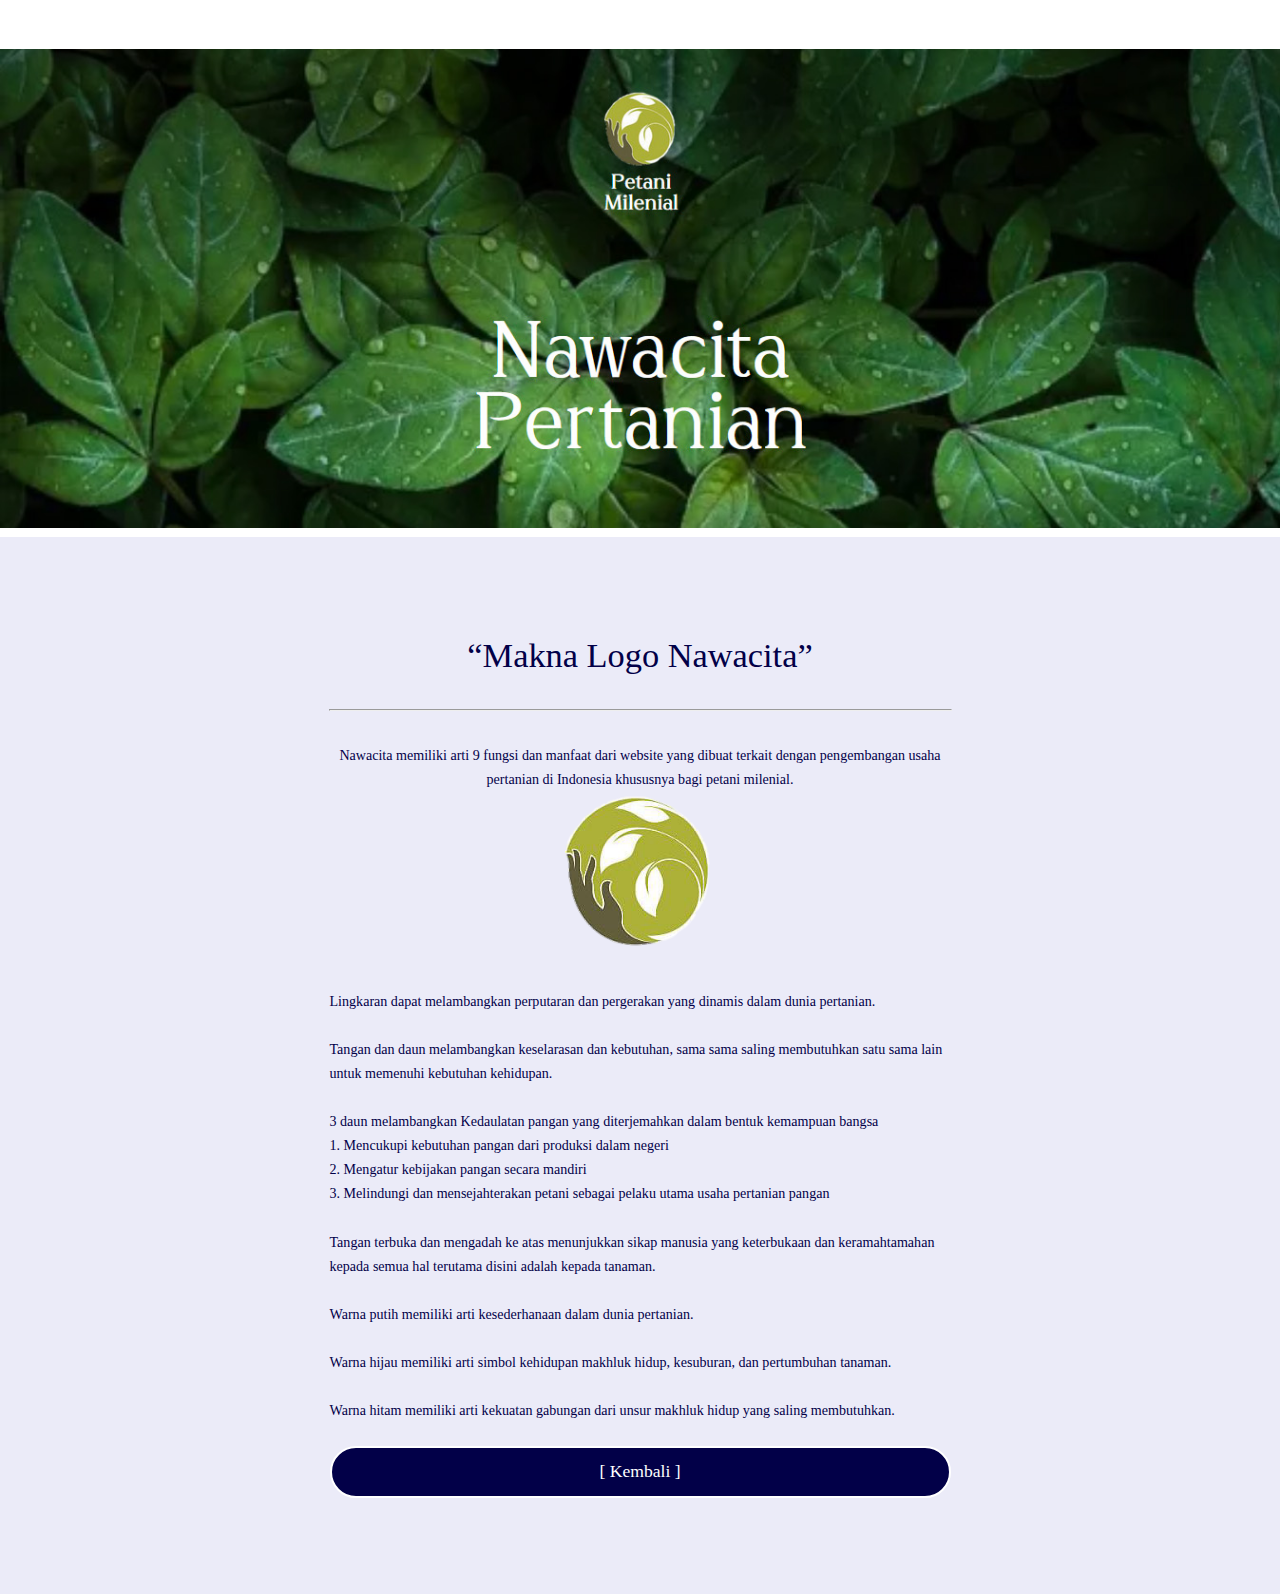
<file: page/logo.html>
<!DOCTYPE html>
<!-- saved from url=(0032)https://nawacita7.wordpress.com/ -->
<html lang="id-ID"><head><meta http-equiv="Content-Type" content="text/html; charset=UTF-8">
	
	<meta name="viewport" content="width=device-width, initial-scale=1">
<meta name="robots" content="max-image-preview:large">
<title>Petani Milenial</title>
<link rel="dns-prefetch" href="https://s0.wp.com/">
<link rel="alternate" type="application/rss+xml" title="Petani Milenial » Feed" href="https://nawacita7.wordpress.com/feed/">
<link rel="alternate" type="application/rss+xml" title="Petani Milenial » Feed Komentar" href="https://nawacita7.wordpress.com/comments/feed/">
	<script type="text/javascript">
		/* <![CDATA[ */
		function addLoadEvent(func) {
			var oldonload = window.onload;
			if (typeof window.onload != 'function') {
				window.onload = func;
			} else {
				window.onload = function () {
					oldonload();
					func();
				}
			}
		}
		/* ]]> */
	</script>
	<script>
window._wpemojiSettings = {"baseUrl":"https:\/\/s0.wp.com\/wp-content\/mu-plugins\/wpcom-smileys\/twemoji\/2\/72x72\/","ext":".png","svgUrl":"https:\/\/s0.wp.com\/wp-content\/mu-plugins\/wpcom-smileys\/twemoji\/2\/svg\/","svgExt":".svg","source":{"concatemoji":"https:\/\/s0.wp.com\/wp-includes\/js\/wp-emoji-release.min.js?m=1719498190i&ver=6.7.2-RC1-59780"}};
/*! This file is auto-generated */
!function(i,n){var o,s,e;function c(e){try{var t={supportTests:e,timestamp:(new Date).valueOf()};sessionStorage.setItem(o,JSON.stringify(t))}catch(e){}}function p(e,t,n){e.clearRect(0,0,e.canvas.width,e.canvas.height),e.fillText(t,0,0);var t=new Uint32Array(e.getImageData(0,0,e.canvas.width,e.canvas.height).data),r=(e.clearRect(0,0,e.canvas.width,e.canvas.height),e.fillText(n,0,0),new Uint32Array(e.getImageData(0,0,e.canvas.width,e.canvas.height).data));return t.every(function(e,t){return e===r[t]})}function u(e,t,n){switch(t){case"flag":return n(e,"\ud83c\udff3\ufe0f\u200d\u26a7\ufe0f","\ud83c\udff3\ufe0f\u200b\u26a7\ufe0f")?!1:!n(e,"\ud83c\uddfa\ud83c\uddf3","\ud83c\uddfa\u200b\ud83c\uddf3")&&!n(e,"\ud83c\udff4\udb40\udc67\udb40\udc62\udb40\udc65\udb40\udc6e\udb40\udc67\udb40\udc7f","\ud83c\udff4\u200b\udb40\udc67\u200b\udb40\udc62\u200b\udb40\udc65\u200b\udb40\udc6e\u200b\udb40\udc67\u200b\udb40\udc7f");case"emoji":return!n(e,"\ud83d\udc26\u200d\u2b1b","\ud83d\udc26\u200b\u2b1b")}return!1}function f(e,t,n){var r="undefined"!=typeof WorkerGlobalScope&&self instanceof WorkerGlobalScope?new OffscreenCanvas(300,150):i.createElement("canvas"),a=r.getContext("2d",{willReadFrequently:!0}),o=(a.textBaseline="top",a.font="600 32px Arial",{});return e.forEach(function(e){o[e]=t(a,e,n)}),o}function t(e){var t=i.createElement("script");t.src=e,t.defer=!0,i.head.appendChild(t)}"undefined"!=typeof Promise&&(o="wpEmojiSettingsSupports",s=["flag","emoji"],n.supports={everything:!0,everythingExceptFlag:!0},e=new Promise(function(e){i.addEventListener("DOMContentLoaded",e,{once:!0})}),new Promise(function(t){var n=function(){try{var e=JSON.parse(sessionStorage.getItem(o));if("object"==typeof e&&"number"==typeof e.timestamp&&(new Date).valueOf()<e.timestamp+604800&&"object"==typeof e.supportTests)return e.supportTests}catch(e){}return null}();if(!n){if("undefined"!=typeof Worker&&"undefined"!=typeof OffscreenCanvas&&"undefined"!=typeof URL&&URL.createObjectURL&&"undefined"!=typeof Blob)try{var e="postMessage("+f.toString()+"("+[JSON.stringify(s),u.toString(),p.toString()].join(",")+"));",r=new Blob([e],{type:"text/javascript"}),a=new Worker(URL.createObjectURL(r),{name:"wpTestEmojiSupports"});return void(a.onmessage=function(e){c(n=e.data),a.terminate(),t(n)})}catch(e){}c(n=f(s,u,p))}t(n)}).then(function(e){for(var t in e)n.supports[t]=e[t],n.supports.everything=n.supports.everything&&n.supports[t],"flag"!==t&&(n.supports.everythingExceptFlag=n.supports.everythingExceptFlag&&n.supports[t]);n.supports.everythingExceptFlag=n.supports.everythingExceptFlag&&!n.supports.flag,n.DOMReady=!1,n.readyCallback=function(){n.DOMReady=!0}}).then(function(){return e}).then(function(){var e;n.supports.everything||(n.readyCallback(),(e=n.source||{}).concatemoji?t(e.concatemoji):e.wpemoji&&e.twemoji&&(t(e.twemoji),t(e.wpemoji)))}))}((window,document),window._wpemojiSettings);
</script>
<link crossorigin="anonymous" rel="stylesheet" id="all-css-0-1" href="./index_files/marketing-bar.css" type="text/css" media="all">
<style id="wp-block-group-inline-css">
.wp-block-group{box-sizing:border-box}:where(.wp-block-group.wp-block-group-is-layout-constrained){position:relative}
</style>
<style id="wp-block-site-logo-inline-css">
.wp-block-site-logo{box-sizing:border-box;line-height:0}.wp-block-site-logo a{display:inline-block;line-height:0}.wp-block-site-logo.is-default-size img{height:auto;width:120px}.wp-block-site-logo img{height:auto;max-width:100%}.wp-block-site-logo a,.wp-block-site-logo img{border-radius:inherit}.wp-block-site-logo.aligncenter{margin-left:auto;margin-right:auto;text-align:center}:root :where(.wp-block-site-logo.is-style-rounded){border-radius:9999px}
</style>
<style id="wp-block-site-title-inline-css">
.wp-block-site-title{box-sizing:border-box}.wp-block-site-title :where(a){color:inherit;font-family:inherit;font-size:inherit;font-style:inherit;font-weight:inherit;letter-spacing:inherit;line-height:inherit;text-decoration:inherit}
</style>
<style id="wp-block-heading-inline-css">
h1.has-background,h2.has-background,h3.has-background,h4.has-background,h5.has-background,h6.has-background{padding:1.25em 2.375em}h1.has-text-align-left[style*=writing-mode]:where([style*=vertical-lr]),h1.has-text-align-right[style*=writing-mode]:where([style*=vertical-rl]),h2.has-text-align-left[style*=writing-mode]:where([style*=vertical-lr]),h2.has-text-align-right[style*=writing-mode]:where([style*=vertical-rl]),h3.has-text-align-left[style*=writing-mode]:where([style*=vertical-lr]),h3.has-text-align-right[style*=writing-mode]:where([style*=vertical-rl]),h4.has-text-align-left[style*=writing-mode]:where([style*=vertical-lr]),h4.has-text-align-right[style*=writing-mode]:where([style*=vertical-rl]),h5.has-text-align-left[style*=writing-mode]:where([style*=vertical-lr]),h5.has-text-align-right[style*=writing-mode]:where([style*=vertical-rl]),h6.has-text-align-left[style*=writing-mode]:where([style*=vertical-lr]),h6.has-text-align-right[style*=writing-mode]:where([style*=vertical-rl]){rotate:180deg}
</style>
<link crossorigin="anonymous" rel="stylesheet" id="all-css-8-1" href="./index_files/style.css" type="text/css" media="all">
<style id="wp-block-paragraph-inline-css">
.is-small-text{font-size:.875em}.is-regular-text{font-size:1em}.is-large-text{font-size:2.25em}.is-larger-text{font-size:3em}.has-drop-cap:not(:focus):first-letter{float:left;font-size:8.4em;font-style:normal;font-weight:100;line-height:.68;margin:.05em .1em 0 0;text-transform:uppercase}body.rtl .has-drop-cap:not(:focus):first-letter{float:none;margin-left:.1em}p.has-drop-cap.has-background{overflow:hidden}:root :where(p.has-background){padding:1.25em 2.375em}:where(p.has-text-color:not(.has-link-color)) a{color:inherit}p.has-text-align-left[style*="writing-mode:vertical-lr"],p.has-text-align-right[style*="writing-mode:vertical-rl"]{rotate:180deg}
</style>
<style id="wp-block-button-inline-css">
.wp-block-button__link{align-content:center;box-sizing:border-box;cursor:pointer;display:inline-block;height:100%;text-align:center;width:100%;word-break:break-word}.wp-block-button__link.aligncenter{text-align:center}.wp-block-button__link.alignright{text-align:right}:where(.wp-block-button__link){border-radius:9999px;box-shadow:none;padding:calc(.667em + 2px) calc(1.333em + 2px);text-decoration:none}.wp-block-button[style*=text-decoration] .wp-block-button__link{text-decoration:inherit}.wp-block-buttons>.wp-block-button.has-custom-width{max-width:none}.wp-block-buttons>.wp-block-button.has-custom-width .wp-block-button__link{width:100%}.wp-block-buttons>.wp-block-button.has-custom-font-size .wp-block-button__link{font-size:inherit}.wp-block-buttons>.wp-block-button.wp-block-button__width-25{width:calc(25% - var(--wp--style--block-gap, .5em)*.75)}.wp-block-buttons>.wp-block-button.wp-block-button__width-50{width:calc(50% - var(--wp--style--block-gap, .5em)*.5)}.wp-block-buttons>.wp-block-button.wp-block-button__width-75{width:calc(75% - var(--wp--style--block-gap, .5em)*.25)}.wp-block-buttons>.wp-block-button.wp-block-button__width-100{flex-basis:100%;width:100%}.wp-block-buttons.is-vertical>.wp-block-button.wp-block-button__width-25{width:25%}.wp-block-buttons.is-vertical>.wp-block-button.wp-block-button__width-50{width:50%}.wp-block-buttons.is-vertical>.wp-block-button.wp-block-button__width-75{width:75%}.wp-block-button.is-style-squared,.wp-block-button__link.wp-block-button.is-style-squared{border-radius:0}.wp-block-button.no-border-radius,.wp-block-button__link.no-border-radius{border-radius:0!important}:root :where(.wp-block-button .wp-block-button__link.is-style-outline),:root :where(.wp-block-button.is-style-outline>.wp-block-button__link){border:2px solid;padding:.667em 1.333em}:root :where(.wp-block-button .wp-block-button__link.is-style-outline:not(.has-text-color)),:root :where(.wp-block-button.is-style-outline>.wp-block-button__link:not(.has-text-color)){color:currentColor}:root :where(.wp-block-button .wp-block-button__link.is-style-outline:not(.has-background)),:root :where(.wp-block-button.is-style-outline>.wp-block-button__link:not(.has-background)){background-color:initial;background-image:none}
</style>
<style id="wp-block-buttons-inline-css">
.wp-block-buttons{box-sizing:border-box}.wp-block-buttons.is-vertical{flex-direction:column}.wp-block-buttons.is-vertical>.wp-block-button:last-child{margin-bottom:0}.wp-block-buttons>.wp-block-button{display:inline-block;margin:0}.wp-block-buttons.is-content-justification-left{justify-content:flex-start}.wp-block-buttons.is-content-justification-left.is-vertical{align-items:flex-start}.wp-block-buttons.is-content-justification-center{justify-content:center}.wp-block-buttons.is-content-justification-center.is-vertical{align-items:center}.wp-block-buttons.is-content-justification-right{justify-content:flex-end}.wp-block-buttons.is-content-justification-right.is-vertical{align-items:flex-end}.wp-block-buttons.is-content-justification-space-between{justify-content:space-between}.wp-block-buttons.aligncenter{text-align:center}.wp-block-buttons:not(.is-content-justification-space-between,.is-content-justification-right,.is-content-justification-left,.is-content-justification-center) .wp-block-button.aligncenter{margin-left:auto;margin-right:auto;width:100%}.wp-block-buttons[style*=text-decoration] .wp-block-button,.wp-block-buttons[style*=text-decoration] .wp-block-button__link{text-decoration:inherit}.wp-block-buttons.has-custom-font-size .wp-block-button__link{font-size:inherit}.wp-block-button.aligncenter{text-align:center}
</style>
<style id="wp-block-image-inline-css">
.wp-block-image>a,.wp-block-image>figure>a{display:inline-block}.wp-block-image img{box-sizing:border-box;height:auto;max-width:100%;vertical-align:bottom}@media (prefers-reduced-motion:no-preference){.wp-block-image img.hide{visibility:hidden}.wp-block-image img.show{animation:show-content-image .4s}}.wp-block-image[style*=border-radius] img,.wp-block-image[style*=border-radius]>a{border-radius:inherit}.wp-block-image.has-custom-border img{box-sizing:border-box}.wp-block-image.aligncenter{text-align:center}.wp-block-image.alignfull>a,.wp-block-image.alignwide>a{width:100%}.wp-block-image.alignfull img,.wp-block-image.alignwide img{height:auto;width:100%}.wp-block-image .aligncenter,.wp-block-image .alignleft,.wp-block-image .alignright,.wp-block-image.aligncenter,.wp-block-image.alignleft,.wp-block-image.alignright{display:table}.wp-block-image .aligncenter>figcaption,.wp-block-image .alignleft>figcaption,.wp-block-image .alignright>figcaption,.wp-block-image.aligncenter>figcaption,.wp-block-image.alignleft>figcaption,.wp-block-image.alignright>figcaption{caption-side:bottom;display:table-caption}.wp-block-image .alignleft{float:left;margin:.5em 1em .5em 0}.wp-block-image .alignright{float:right;margin:.5em 0 .5em 1em}.wp-block-image .aligncenter{margin-left:auto;margin-right:auto}.wp-block-image :where(figcaption){margin-bottom:1em;margin-top:.5em}.wp-block-image.is-style-circle-mask img{border-radius:9999px}@supports ((-webkit-mask-image:none) or (mask-image:none)) or (-webkit-mask-image:none){.wp-block-image.is-style-circle-mask img{border-radius:0;-webkit-mask-image:url('data:image/svg+xml;utf8,<svg viewBox="0 0 100 100" xmlns="http://www.w3.org/2000/svg"><circle cx="50" cy="50" r="50"/></svg>');mask-image:url('data:image/svg+xml;utf8,<svg viewBox="0 0 100 100" xmlns="http://www.w3.org/2000/svg"><circle cx="50" cy="50" r="50"/></svg>');mask-mode:alpha;-webkit-mask-position:center;mask-position:center;-webkit-mask-repeat:no-repeat;mask-repeat:no-repeat;-webkit-mask-size:contain;mask-size:contain}}:root :where(.wp-block-image.is-style-rounded img,.wp-block-image .is-style-rounded img){border-radius:9999px}.wp-block-image figure{margin:0}.wp-lightbox-container{display:flex;flex-direction:column;position:relative}.wp-lightbox-container img{cursor:zoom-in}.wp-lightbox-container img:hover+button{opacity:1}.wp-lightbox-container button{align-items:center;-webkit-backdrop-filter:blur(16px) saturate(180%);backdrop-filter:blur(16px) saturate(180%);background-color:#5a5a5a40;border:none;border-radius:4px;cursor:zoom-in;display:flex;height:20px;justify-content:center;opacity:0;padding:0;position:absolute;right:16px;text-align:center;top:16px;transition:opacity .2s ease;width:20px;z-index:100}.wp-lightbox-container button:focus-visible{outline:3px auto #5a5a5a40;outline:3px auto -webkit-focus-ring-color;outline-offset:3px}.wp-lightbox-container button:hover{cursor:pointer;opacity:1}.wp-lightbox-container button:focus{opacity:1}.wp-lightbox-container button:focus,.wp-lightbox-container button:hover,.wp-lightbox-container button:not(:hover):not(:active):not(.has-background){background-color:#5a5a5a40;border:none}.wp-lightbox-overlay{box-sizing:border-box;cursor:zoom-out;height:100vh;left:0;overflow:hidden;position:fixed;top:0;visibility:hidden;width:100%;z-index:100000}.wp-lightbox-overlay .close-button{align-items:center;cursor:pointer;display:flex;justify-content:center;min-height:40px;min-width:40px;padding:0;position:absolute;right:calc(env(safe-area-inset-right) + 16px);top:calc(env(safe-area-inset-top) + 16px);z-index:5000000}.wp-lightbox-overlay .close-button:focus,.wp-lightbox-overlay .close-button:hover,.wp-lightbox-overlay .close-button:not(:hover):not(:active):not(.has-background){background:none;border:none}.wp-lightbox-overlay .lightbox-image-container{height:var(--wp--lightbox-container-height);left:50%;overflow:hidden;position:absolute;top:50%;transform:translate(-50%,-50%);transform-origin:top left;width:var(--wp--lightbox-container-width);z-index:9999999999}.wp-lightbox-overlay .wp-block-image{align-items:center;box-sizing:border-box;display:flex;height:100%;justify-content:center;margin:0;position:relative;transform-origin:0 0;width:100%;z-index:3000000}.wp-lightbox-overlay .wp-block-image img{height:var(--wp--lightbox-image-height);min-height:var(--wp--lightbox-image-height);min-width:var(--wp--lightbox-image-width);width:var(--wp--lightbox-image-width)}.wp-lightbox-overlay .wp-block-image figcaption{display:none}.wp-lightbox-overlay button{background:none;border:none}.wp-lightbox-overlay .scrim{background-color:#fff;height:100%;opacity:.9;position:absolute;width:100%;z-index:2000000}.wp-lightbox-overlay.active{animation:turn-on-visibility .25s both;visibility:visible}.wp-lightbox-overlay.active img{animation:turn-on-visibility .35s both}.wp-lightbox-overlay.show-closing-animation:not(.active){animation:turn-off-visibility .35s both}.wp-lightbox-overlay.show-closing-animation:not(.active) img{animation:turn-off-visibility .25s both}@media (prefers-reduced-motion:no-preference){.wp-lightbox-overlay.zoom.active{animation:none;opacity:1;visibility:visible}.wp-lightbox-overlay.zoom.active .lightbox-image-container{animation:lightbox-zoom-in .4s}.wp-lightbox-overlay.zoom.active .lightbox-image-container img{animation:none}.wp-lightbox-overlay.zoom.active .scrim{animation:turn-on-visibility .4s forwards}.wp-lightbox-overlay.zoom.show-closing-animation:not(.active){animation:none}.wp-lightbox-overlay.zoom.show-closing-animation:not(.active) .lightbox-image-container{animation:lightbox-zoom-out .4s}.wp-lightbox-overlay.zoom.show-closing-animation:not(.active) .lightbox-image-container img{animation:none}.wp-lightbox-overlay.zoom.show-closing-animation:not(.active) .scrim{animation:turn-off-visibility .4s forwards}}@keyframes show-content-image{0%{visibility:hidden}99%{visibility:hidden}to{visibility:visible}}@keyframes turn-on-visibility{0%{opacity:0}to{opacity:1}}@keyframes turn-off-visibility{0%{opacity:1;visibility:visible}99%{opacity:0;visibility:visible}to{opacity:0;visibility:hidden}}@keyframes lightbox-zoom-in{0%{transform:translate(calc((-100vw + var(--wp--lightbox-scrollbar-width))/2 + var(--wp--lightbox-initial-left-position)),calc(-50vh + var(--wp--lightbox-initial-top-position))) scale(var(--wp--lightbox-scale))}to{transform:translate(-50%,-50%) scale(1)}}@keyframes lightbox-zoom-out{0%{transform:translate(-50%,-50%) scale(1);visibility:visible}99%{visibility:visible}to{transform:translate(calc((-100vw + var(--wp--lightbox-scrollbar-width))/2 + var(--wp--lightbox-initial-left-position)),calc(-50vh + var(--wp--lightbox-initial-top-position))) scale(var(--wp--lightbox-scale));visibility:hidden}}
</style>
<style id="wp-block-columns-inline-css">
.wp-block-columns{align-items:normal!important;box-sizing:border-box;display:flex;flex-wrap:wrap!important}@media (min-width:782px){.wp-block-columns{flex-wrap:nowrap!important}}.wp-block-columns.are-vertically-aligned-top{align-items:flex-start}.wp-block-columns.are-vertically-aligned-center{align-items:center}.wp-block-columns.are-vertically-aligned-bottom{align-items:flex-end}@media (max-width:781px){.wp-block-columns:not(.is-not-stacked-on-mobile)>.wp-block-column{flex-basis:100%!important}}@media (min-width:782px){.wp-block-columns:not(.is-not-stacked-on-mobile)>.wp-block-column{flex-basis:0;flex-grow:1}.wp-block-columns:not(.is-not-stacked-on-mobile)>.wp-block-column[style*=flex-basis]{flex-grow:0}}.wp-block-columns.is-not-stacked-on-mobile{flex-wrap:nowrap!important}.wp-block-columns.is-not-stacked-on-mobile>.wp-block-column{flex-basis:0;flex-grow:1}.wp-block-columns.is-not-stacked-on-mobile>.wp-block-column[style*=flex-basis]{flex-grow:0}:where(.wp-block-columns){margin-bottom:1.75em}:where(.wp-block-columns.has-background){padding:1.25em 2.375em}.wp-block-column{flex-grow:1;min-width:0;overflow-wrap:break-word;word-break:break-word}.wp-block-column.is-vertically-aligned-top{align-self:flex-start}.wp-block-column.is-vertically-aligned-center{align-self:center}.wp-block-column.is-vertically-aligned-bottom{align-self:flex-end}.wp-block-column.is-vertically-aligned-stretch{align-self:stretch}.wp-block-column.is-vertically-aligned-bottom,.wp-block-column.is-vertically-aligned-center,.wp-block-column.is-vertically-aligned-top{width:100%}
</style>
<link crossorigin="anonymous" rel="stylesheet" id="all-css-24-1" href="./index_files/style(1).css" type="text/css" media="all">
<style id="wp-block-library-inline-css">
:root{--wp-admin-theme-color:#007cba;--wp-admin-theme-color--rgb:0,124,186;--wp-admin-theme-color-darker-10:#006ba1;--wp-admin-theme-color-darker-10--rgb:0,107,161;--wp-admin-theme-color-darker-20:#005a87;--wp-admin-theme-color-darker-20--rgb:0,90,135;--wp-admin-border-width-focus:2px;--wp-block-synced-color:#7a00df;--wp-block-synced-color--rgb:122,0,223;--wp-bound-block-color:var(--wp-block-synced-color)}@media (min-resolution:192dpi){:root{--wp-admin-border-width-focus:1.5px}}.wp-element-button{cursor:pointer}:root{--wp--preset--font-size--normal:16px;--wp--preset--font-size--huge:42px}:root .has-very-light-gray-background-color{background-color:#eee}:root .has-very-dark-gray-background-color{background-color:#313131}:root .has-very-light-gray-color{color:#eee}:root .has-very-dark-gray-color{color:#313131}:root .has-vivid-green-cyan-to-vivid-cyan-blue-gradient-background{background:linear-gradient(135deg,#00d084,#0693e3)}:root .has-purple-crush-gradient-background{background:linear-gradient(135deg,#34e2e4,#4721fb 50%,#ab1dfe)}:root .has-hazy-dawn-gradient-background{background:linear-gradient(135deg,#faaca8,#dad0ec)}:root .has-subdued-olive-gradient-background{background:linear-gradient(135deg,#fafae1,#67a671)}:root .has-atomic-cream-gradient-background{background:linear-gradient(135deg,#fdd79a,#004a59)}:root .has-nightshade-gradient-background{background:linear-gradient(135deg,#330968,#31cdcf)}:root .has-midnight-gradient-background{background:linear-gradient(135deg,#020381,#2874fc)}.has-regular-font-size{font-size:1em}.has-larger-font-size{font-size:2.625em}.has-normal-font-size{font-size:var(--wp--preset--font-size--normal)}.has-huge-font-size{font-size:var(--wp--preset--font-size--huge)}.has-text-align-center{text-align:center}.has-text-align-left{text-align:left}.has-text-align-right{text-align:right}#end-resizable-editor-section{display:none}.aligncenter{clear:both}.items-justified-left{justify-content:flex-start}.items-justified-center{justify-content:center}.items-justified-right{justify-content:flex-end}.items-justified-space-between{justify-content:space-between}.screen-reader-text{word-wrap:normal!important;border:0;clip-path:inset(50%);height:1px;margin:-1px;overflow:hidden;padding:0;position:absolute;width:1px}.screen-reader-text:focus{background-color:#ddd;clip-path:none;color:#444;display:block;font-size:1em;height:auto;left:5px;line-height:normal;padding:15px 23px 14px;text-decoration:none;top:5px;width:auto;z-index:100000}html :where(.has-border-color){border-style:solid}html :where([style*=border-top-color]){border-top-style:solid}html :where([style*=border-right-color]){border-right-style:solid}html :where([style*=border-bottom-color]){border-bottom-style:solid}html :where([style*=border-left-color]){border-left-style:solid}html :where([style*=border-width]){border-style:solid}html :where([style*=border-top-width]){border-top-style:solid}html :where([style*=border-right-width]){border-right-style:solid}html :where([style*=border-bottom-width]){border-bottom-style:solid}html :where([style*=border-left-width]){border-left-style:solid}html :where(img[class*=wp-image-]){height:auto;max-width:100%}:where(figure){margin:0 0 1em}html :where(.is-position-sticky){--wp-admin--admin-bar--position-offset:var(--wp-admin--admin-bar--height,0px)}@media screen and (max-width:600px){html :where(.is-position-sticky){--wp-admin--admin-bar--position-offset:0px}}
.has-text-align-justify {
	text-align:justify;
}
.has-text-align-justify{text-align:justify;}
</style>
<style id="global-styles-inline-css">
:root{--wp--preset--aspect-ratio--square: 1;--wp--preset--aspect-ratio--4-3: 4/3;--wp--preset--aspect-ratio--3-4: 3/4;--wp--preset--aspect-ratio--3-2: 3/2;--wp--preset--aspect-ratio--2-3: 2/3;--wp--preset--aspect-ratio--16-9: 16/9;--wp--preset--aspect-ratio--9-16: 9/16;--wp--preset--color--black: #000000;--wp--preset--color--cyan-bluish-gray: #abb8c3;--wp--preset--color--white: #ffffff;--wp--preset--color--pale-pink: #f78da7;--wp--preset--color--vivid-red: #cf2e2e;--wp--preset--color--luminous-vivid-orange: #ff6900;--wp--preset--color--luminous-vivid-amber: #fcb900;--wp--preset--color--light-green-cyan: #7bdcb5;--wp--preset--color--vivid-green-cyan: #00d084;--wp--preset--color--pale-cyan-blue: #8ed1fc;--wp--preset--color--vivid-cyan-blue: #0693e3;--wp--preset--color--vivid-purple: #9b51e0;--wp--preset--color--base: #ffffff;--wp--preset--color--contrast: #232d3f;--wp--preset--color--primary: #020048;--wp--preset--color--secondary: #020070;--wp--preset--color--tertiary: #ebebf8;--wp--preset--gradient--vivid-cyan-blue-to-vivid-purple: linear-gradient(135deg,rgba(6,147,227,1) 0%,rgb(155,81,224) 100%);--wp--preset--gradient--light-green-cyan-to-vivid-green-cyan: linear-gradient(135deg,rgb(122,220,180) 0%,rgb(0,208,130) 100%);--wp--preset--gradient--luminous-vivid-amber-to-luminous-vivid-orange: linear-gradient(135deg,rgba(252,185,0,1) 0%,rgba(255,105,0,1) 100%);--wp--preset--gradient--luminous-vivid-orange-to-vivid-red: linear-gradient(135deg,rgba(255,105,0,1) 0%,rgb(207,46,46) 100%);--wp--preset--gradient--very-light-gray-to-cyan-bluish-gray: linear-gradient(135deg,rgb(238,238,238) 0%,rgb(169,184,195) 100%);--wp--preset--gradient--cool-to-warm-spectrum: linear-gradient(135deg,rgb(74,234,220) 0%,rgb(151,120,209) 20%,rgb(207,42,186) 40%,rgb(238,44,130) 60%,rgb(251,105,98) 80%,rgb(254,248,76) 100%);--wp--preset--gradient--blush-light-purple: linear-gradient(135deg,rgb(255,206,236) 0%,rgb(152,150,240) 100%);--wp--preset--gradient--blush-bordeaux: linear-gradient(135deg,rgb(254,205,165) 0%,rgb(254,45,45) 50%,rgb(107,0,62) 100%);--wp--preset--gradient--luminous-dusk: linear-gradient(135deg,rgb(255,203,112) 0%,rgb(199,81,192) 50%,rgb(65,88,208) 100%);--wp--preset--gradient--pale-ocean: linear-gradient(135deg,rgb(255,245,203) 0%,rgb(182,227,212) 50%,rgb(51,167,181) 100%);--wp--preset--gradient--electric-grass: linear-gradient(135deg,rgb(202,248,128) 0%,rgb(113,206,126) 100%);--wp--preset--gradient--midnight: linear-gradient(135deg,rgb(2,3,129) 0%,rgb(40,116,252) 100%);--wp--preset--font-size--small: clamp(0.88rem, 0.88rem + ((1vw - 0.2rem) * 0.369), 1.1rem);--wp--preset--font-size--medium: clamp(1.1rem, 1.1rem + ((1vw - 0.2rem) * 0.461), 1.375rem);--wp--preset--font-size--large: clamp(1.375rem, 1.375rem + ((1vw - 0.2rem) * 0.577), 1.719rem);--wp--preset--font-size--x-large: clamp(1.719rem, 1.719rem + ((1vw - 0.2rem) * 0.719), 2.148rem);--wp--preset--font-size--x-small: clamp(0.704rem, 0.704rem + ((1vw - 0.2rem) * 0.295), 0.88rem);--wp--preset--font-size--xx-large: clamp(2.148rem, 2.148rem + ((1vw - 0.2rem) * 0.902), 2.686rem);--wp--preset--font-size--xxx-large: clamp(2.686rem, 2.686rem + ((1vw - 0.2rem) * 2.532), 4.196rem);--wp--preset--font-size--xxxx-large: clamp(2.686rem, 2.686rem + ((1vw - 0.2rem) * 4.292), 5.245rem);--wp--preset--font-family--albert-sans: 'Albert Sans', sans-serif;--wp--preset--font-family--alegreya: Alegreya, serif;--wp--preset--font-family--arvo: Arvo, serif;--wp--preset--font-family--bodoni-moda: 'Bodoni Moda', serif;--wp--preset--font-family--bricolage-grotesque: 'Bricolage Grotesque', sans-serif;--wp--preset--font-family--cabin: Cabin, sans-serif;--wp--preset--font-family--chivo: Chivo, sans-serif;--wp--preset--font-family--commissioner: Commissioner, sans-serif;--wp--preset--font-family--cormorant: Cormorant, serif;--wp--preset--font-family--courier-prime: 'Courier Prime', monospace;--wp--preset--font-family--crimson-pro: 'Crimson Pro', serif;--wp--preset--font-family--dm-mono: 'DM Mono', monospace;--wp--preset--font-family--dm-sans: 'DM Sans', sans-serif;--wp--preset--font-family--dm-serif-display: 'DM Serif Display', serif;--wp--preset--font-family--domine: Domine, serif;--wp--preset--font-family--eb-garamond: 'EB Garamond', serif;--wp--preset--font-family--epilogue: Epilogue, sans-serif;--wp--preset--font-family--fahkwang: Fahkwang, sans-serif;--wp--preset--font-family--figtree: Figtree, sans-serif;--wp--preset--font-family--fira-sans: 'Fira Sans', sans-serif;--wp--preset--font-family--fjalla-one: 'Fjalla One', sans-serif;--wp--preset--font-family--fraunces: Fraunces, serif;--wp--preset--font-family--gabarito: Gabarito, system-ui;--wp--preset--font-family--ibm-plex-mono: 'IBM Plex Mono', monospace;--wp--preset--font-family--ibm-plex-sans: 'IBM Plex Sans', sans-serif;--wp--preset--font-family--ibarra-real-nova: 'Ibarra Real Nova', serif;--wp--preset--font-family--instrument-serif: 'Instrument Serif', serif;--wp--preset--font-family--inter: Inter, sans-serif;--wp--preset--font-family--josefin-sans: 'Josefin Sans', sans-serif;--wp--preset--font-family--jost: Jost, sans-serif;--wp--preset--font-family--libre-baskerville: 'Libre Baskerville', serif;--wp--preset--font-family--libre-franklin: 'Libre Franklin', sans-serif;--wp--preset--font-family--literata: Literata, serif;--wp--preset--font-family--lora: Lora, serif;--wp--preset--font-family--merriweather: Merriweather, serif;--wp--preset--font-family--montserrat: Montserrat, sans-serif;--wp--preset--font-family--newsreader: Newsreader, serif;--wp--preset--font-family--noto-sans-mono: 'Noto Sans Mono', sans-serif;--wp--preset--font-family--nunito: Nunito, sans-serif;--wp--preset--font-family--open-sans: 'Open Sans', sans-serif;--wp--preset--font-family--overpass: Overpass, sans-serif;--wp--preset--font-family--pt-serif: 'PT Serif', serif;--wp--preset--font-family--petrona: Petrona, serif;--wp--preset--font-family--piazzolla: Piazzolla, serif;--wp--preset--font-family--playfair-display: 'Playfair Display', serif;--wp--preset--font-family--plus-jakarta-sans: 'Plus Jakarta Sans', sans-serif;--wp--preset--font-family--poppins: Poppins, sans-serif;--wp--preset--font-family--raleway: Raleway, sans-serif;--wp--preset--font-family--roboto: Roboto, sans-serif;--wp--preset--font-family--roboto-slab: 'Roboto Slab', serif;--wp--preset--font-family--rubik: Rubik, sans-serif;--wp--preset--font-family--rufina: Rufina, serif;--wp--preset--font-family--sora: Sora, sans-serif;--wp--preset--font-family--source-sans-3: 'Source Sans 3', sans-serif;--wp--preset--font-family--source-serif-4: 'Source Serif 4', serif;--wp--preset--font-family--space-mono: 'Space Mono', monospace;--wp--preset--font-family--syne: Syne, sans-serif;--wp--preset--font-family--texturina: Texturina, serif;--wp--preset--font-family--urbanist: Urbanist, sans-serif;--wp--preset--font-family--work-sans: 'Work Sans', sans-serif;--wp--preset--font-family--alvarado: Alvarado;--wp--preset--spacing--20: 0.44rem;--wp--preset--spacing--30: 0.25rem;--wp--preset--spacing--40: min(1rem, 2.5vw);--wp--preset--spacing--50: min(2rem, 5vw);--wp--preset--spacing--60: min(4rem, 10vw);--wp--preset--spacing--70: min(6rem, 15vw);--wp--preset--spacing--80: min(8rem, 20vw);--wp--preset--shadow--natural: 6px 6px 9px rgba(0, 0, 0, 0.2);--wp--preset--shadow--deep: 12px 12px 50px rgba(0, 0, 0, 0.4);--wp--preset--shadow--sharp: 6px 6px 0px rgba(0, 0, 0, 0.2);--wp--preset--shadow--outlined: 6px 6px 0px -3px rgba(255, 255, 255, 1), 6px 6px rgba(0, 0, 0, 1);--wp--preset--shadow--crisp: 6px 6px 0px rgba(0, 0, 0, 1);}:root { --wp--style--global--content-size: 621px;--wp--style--global--wide-size: 1274px; }:where(body) { margin: 0; }.wp-site-blocks { padding-top: var(--wp--style--root--padding-top); padding-bottom: var(--wp--style--root--padding-bottom); }.has-global-padding { padding-right: var(--wp--style--root--padding-right); padding-left: var(--wp--style--root--padding-left); }.has-global-padding > .alignfull { margin-right: calc(var(--wp--style--root--padding-right) * -1); margin-left: calc(var(--wp--style--root--padding-left) * -1); }.has-global-padding :where(:not(.alignfull.is-layout-flow) > .has-global-padding:not(.wp-block-block, .alignfull)) { padding-right: 0; padding-left: 0; }.has-global-padding :where(:not(.alignfull.is-layout-flow) > .has-global-padding:not(.wp-block-block, .alignfull)) > .alignfull { margin-left: 0; margin-right: 0; }.wp-site-blocks > .alignleft { float: left; margin-right: 2em; }.wp-site-blocks > .alignright { float: right; margin-left: 2em; }.wp-site-blocks > .aligncenter { justify-content: center; margin-left: auto; margin-right: auto; }:where(.wp-site-blocks) > * { margin-block-start: var(--wp--preset--spacing--50); margin-block-end: 0; }:where(.wp-site-blocks) > :first-child { margin-block-start: 0; }:where(.wp-site-blocks) > :last-child { margin-block-end: 0; }:root { --wp--style--block-gap: var(--wp--preset--spacing--50); }:root :where(.is-layout-flow) > :first-child{margin-block-start: 0;}:root :where(.is-layout-flow) > :last-child{margin-block-end: 0;}:root :where(.is-layout-flow) > *{margin-block-start: var(--wp--preset--spacing--50);margin-block-end: 0;}:root :where(.is-layout-constrained) > :first-child{margin-block-start: 0;}:root :where(.is-layout-constrained) > :last-child{margin-block-end: 0;}:root :where(.is-layout-constrained) > *{margin-block-start: var(--wp--preset--spacing--50);margin-block-end: 0;}:root :where(.is-layout-flex){gap: var(--wp--preset--spacing--50);}:root :where(.is-layout-grid){gap: var(--wp--preset--spacing--50);}.is-layout-flow > .alignleft{float: left;margin-inline-start: 0;margin-inline-end: 2em;}.is-layout-flow > .alignright{float: right;margin-inline-start: 2em;margin-inline-end: 0;}.is-layout-flow > .aligncenter{margin-left: auto !important;margin-right: auto !important;}.is-layout-constrained > .alignleft{float: left;margin-inline-start: 0;margin-inline-end: 2em;}.is-layout-constrained > .alignright{float: right;margin-inline-start: 2em;margin-inline-end: 0;}.is-layout-constrained > .aligncenter{margin-left: auto !important;margin-right: auto !important;}.is-layout-constrained > :where(:not(.alignleft):not(.alignright):not(.alignfull)){max-width: var(--wp--style--global--content-size);margin-left: auto !important;margin-right: auto !important;}.is-layout-constrained > .alignwide{max-width: var(--wp--style--global--wide-size);}body .is-layout-flex{display: flex;}.is-layout-flex{flex-wrap: wrap;align-items: center;}.is-layout-flex > :is(*, div){margin: 0;}body .is-layout-grid{display: grid;}.is-layout-grid > :is(*, div){margin: 0;}body{background-color: var(--wp--preset--color--base);color: var(--wp--preset--color--contrast);font-family: var(--wp--preset--font-family--alvarado);font-size: var(--wp--preset--font-size--medium);font-style: normal;font-weight: 400;line-height: 1.454545455;--wp--style--root--padding-top: 0;--wp--style--root--padding-right: var(--wp--preset--spacing--50);--wp--style--root--padding-bottom: 0;--wp--style--root--padding-left: var(--wp--preset--spacing--50);}a:where(:not(.wp-element-button)){color: var(--wp--preset--color--primary);text-decoration: underline;}:root :where(a:where(:not(.wp-element-button)):hover){color: var(--wp--preset--color--contrast);text-decoration: none;}h1, h2, h3, h4, h5, h6{font-style: normal;font-weight: 400;line-height: 1;}h1{font-size: var(--wp--preset--font-size--xx-large);line-height: 1.116902457;}h2{font-size: var(--wp--preset--font-size--x-large);line-height: 1.105679702;}h3{font-size: var(--wp--preset--font-size--large);line-height: 1.308900524;}h4{font-size: var(--wp--preset--font-size--medium);line-height: 1.454545455;}h5{font-size: var(--wp--preset--font-size--small);line-height: 1.591;}h6{font-size: var(--wp--preset--font-size--x-small);line-height: 1.704545455;}:root :where(.wp-element-button, .wp-block-button__link){background-color: var(--wp--preset--color--primary);border-radius: 999px;border-width: 0;color: var(--wp--preset--color--base);font-family: inherit;font-size: var(--wp--preset--font-size--small);font-style: normal;font-weight: 400;line-height: 1;padding-top: 0.95rem;padding-right: 2.125rem;padding-bottom: 0.95rem;padding-left: 2.125rem;text-decoration: none;}:root :where(.wp-element-button:hover, .wp-block-button__link:hover){background-color: var(--wp--preset--color--secondary);color: var(--wp--preset--color--base);}:root :where(.wp-element-button:focus, .wp-block-button__link:focus){background-color: var(--wp--preset--color--secondary);color: var(--wp--preset--color--base);outline-color: var(--wp--preset--color--primary);outline-offset: 2px;outline-style: dotted;outline-width: 1px;}:root :where(.wp-element-button:active, .wp-block-button__link:active){background-color: var(--wp--preset--color--primary);color: var(--wp--preset--color--base);}:root :where(.wp-element-caption, .wp-block-audio figcaption, .wp-block-embed figcaption, .wp-block-gallery figcaption, .wp-block-image figcaption, .wp-block-table figcaption, .wp-block-video figcaption){color: var(--wp--preset--color--contrast);font-size: var(--wp--preset--font-size--x-small);}.has-black-color{color: var(--wp--preset--color--black) !important;}.has-cyan-bluish-gray-color{color: var(--wp--preset--color--cyan-bluish-gray) !important;}.has-white-color{color: var(--wp--preset--color--white) !important;}.has-pale-pink-color{color: var(--wp--preset--color--pale-pink) !important;}.has-vivid-red-color{color: var(--wp--preset--color--vivid-red) !important;}.has-luminous-vivid-orange-color{color: var(--wp--preset--color--luminous-vivid-orange) !important;}.has-luminous-vivid-amber-color{color: var(--wp--preset--color--luminous-vivid-amber) !important;}.has-light-green-cyan-color{color: var(--wp--preset--color--light-green-cyan) !important;}.has-vivid-green-cyan-color{color: var(--wp--preset--color--vivid-green-cyan) !important;}.has-pale-cyan-blue-color{color: var(--wp--preset--color--pale-cyan-blue) !important;}.has-vivid-cyan-blue-color{color: var(--wp--preset--color--vivid-cyan-blue) !important;}.has-vivid-purple-color{color: var(--wp--preset--color--vivid-purple) !important;}.has-base-color{color: var(--wp--preset--color--base) !important;}.has-contrast-color{color: var(--wp--preset--color--contrast) !important;}.has-primary-color{color: var(--wp--preset--color--primary) !important;}.has-secondary-color{color: var(--wp--preset--color--secondary) !important;}.has-tertiary-color{color: var(--wp--preset--color--tertiary) !important;}.has-black-background-color{background-color: var(--wp--preset--color--black) !important;}.has-cyan-bluish-gray-background-color{background-color: var(--wp--preset--color--cyan-bluish-gray) !important;}.has-white-background-color{background-color: var(--wp--preset--color--white) !important;}.has-pale-pink-background-color{background-color: var(--wp--preset--color--pale-pink) !important;}.has-vivid-red-background-color{background-color: var(--wp--preset--color--vivid-red) !important;}.has-luminous-vivid-orange-background-color{background-color: var(--wp--preset--color--luminous-vivid-orange) !important;}.has-luminous-vivid-amber-background-color{background-color: var(--wp--preset--color--luminous-vivid-amber) !important;}.has-light-green-cyan-background-color{background-color: var(--wp--preset--color--light-green-cyan) !important;}.has-vivid-green-cyan-background-color{background-color: var(--wp--preset--color--vivid-green-cyan) !important;}.has-pale-cyan-blue-background-color{background-color: var(--wp--preset--color--pale-cyan-blue) !important;}.has-vivid-cyan-blue-background-color{background-color: var(--wp--preset--color--vivid-cyan-blue) !important;}.has-vivid-purple-background-color{background-color: var(--wp--preset--color--vivid-purple) !important;}.has-base-background-color{background-color: var(--wp--preset--color--base) !important;}.has-contrast-background-color{background-color: var(--wp--preset--color--contrast) !important;}.has-primary-background-color{background-color: var(--wp--preset--color--primary) !important;}.has-secondary-background-color{background-color: var(--wp--preset--color--secondary) !important;}.has-tertiary-background-color{background-color: var(--wp--preset--color--tertiary) !important;}.has-black-border-color{border-color: var(--wp--preset--color--black) !important;}.has-cyan-bluish-gray-border-color{border-color: var(--wp--preset--color--cyan-bluish-gray) !important;}.has-white-border-color{border-color: var(--wp--preset--color--white) !important;}.has-pale-pink-border-color{border-color: var(--wp--preset--color--pale-pink) !important;}.has-vivid-red-border-color{border-color: var(--wp--preset--color--vivid-red) !important;}.has-luminous-vivid-orange-border-color{border-color: var(--wp--preset--color--luminous-vivid-orange) !important;}.has-luminous-vivid-amber-border-color{border-color: var(--wp--preset--color--luminous-vivid-amber) !important;}.has-light-green-cyan-border-color{border-color: var(--wp--preset--color--light-green-cyan) !important;}.has-vivid-green-cyan-border-color{border-color: var(--wp--preset--color--vivid-green-cyan) !important;}.has-pale-cyan-blue-border-color{border-color: var(--wp--preset--color--pale-cyan-blue) !important;}.has-vivid-cyan-blue-border-color{border-color: var(--wp--preset--color--vivid-cyan-blue) !important;}.has-vivid-purple-border-color{border-color: var(--wp--preset--color--vivid-purple) !important;}.has-base-border-color{border-color: var(--wp--preset--color--base) !important;}.has-contrast-border-color{border-color: var(--wp--preset--color--contrast) !important;}.has-primary-border-color{border-color: var(--wp--preset--color--primary) !important;}.has-secondary-border-color{border-color: var(--wp--preset--color--secondary) !important;}.has-tertiary-border-color{border-color: var(--wp--preset--color--tertiary) !important;}.has-vivid-cyan-blue-to-vivid-purple-gradient-background{background: var(--wp--preset--gradient--vivid-cyan-blue-to-vivid-purple) !important;}.has-light-green-cyan-to-vivid-green-cyan-gradient-background{background: var(--wp--preset--gradient--light-green-cyan-to-vivid-green-cyan) !important;}.has-luminous-vivid-amber-to-luminous-vivid-orange-gradient-background{background: var(--wp--preset--gradient--luminous-vivid-amber-to-luminous-vivid-orange) !important;}.has-luminous-vivid-orange-to-vivid-red-gradient-background{background: var(--wp--preset--gradient--luminous-vivid-orange-to-vivid-red) !important;}.has-very-light-gray-to-cyan-bluish-gray-gradient-background{background: var(--wp--preset--gradient--very-light-gray-to-cyan-bluish-gray) !important;}.has-cool-to-warm-spectrum-gradient-background{background: var(--wp--preset--gradient--cool-to-warm-spectrum) !important;}.has-blush-light-purple-gradient-background{background: var(--wp--preset--gradient--blush-light-purple) !important;}.has-blush-bordeaux-gradient-background{background: var(--wp--preset--gradient--blush-bordeaux) !important;}.has-luminous-dusk-gradient-background{background: var(--wp--preset--gradient--luminous-dusk) !important;}.has-pale-ocean-gradient-background{background: var(--wp--preset--gradient--pale-ocean) !important;}.has-electric-grass-gradient-background{background: var(--wp--preset--gradient--electric-grass) !important;}.has-midnight-gradient-background{background: var(--wp--preset--gradient--midnight) !important;}.has-small-font-size{font-size: var(--wp--preset--font-size--small) !important;}.has-medium-font-size{font-size: var(--wp--preset--font-size--medium) !important;}.has-large-font-size{font-size: var(--wp--preset--font-size--large) !important;}.has-x-large-font-size{font-size: var(--wp--preset--font-size--x-large) !important;}.has-x-small-font-size{font-size: var(--wp--preset--font-size--x-small) !important;}.has-xx-large-font-size{font-size: var(--wp--preset--font-size--xx-large) !important;}.has-xxx-large-font-size{font-size: var(--wp--preset--font-size--xxx-large) !important;}.has-xxxx-large-font-size{font-size: var(--wp--preset--font-size--xxxx-large) !important;}.has-albert-sans-font-family{font-family: var(--wp--preset--font-family--albert-sans) !important;}.has-alegreya-font-family{font-family: var(--wp--preset--font-family--alegreya) !important;}.has-arvo-font-family{font-family: var(--wp--preset--font-family--arvo) !important;}.has-bodoni-moda-font-family{font-family: var(--wp--preset--font-family--bodoni-moda) !important;}.has-bricolage-grotesque-font-family{font-family: var(--wp--preset--font-family--bricolage-grotesque) !important;}.has-cabin-font-family{font-family: var(--wp--preset--font-family--cabin) !important;}.has-chivo-font-family{font-family: var(--wp--preset--font-family--chivo) !important;}.has-commissioner-font-family{font-family: var(--wp--preset--font-family--commissioner) !important;}.has-cormorant-font-family{font-family: var(--wp--preset--font-family--cormorant) !important;}.has-courier-prime-font-family{font-family: var(--wp--preset--font-family--courier-prime) !important;}.has-crimson-pro-font-family{font-family: var(--wp--preset--font-family--crimson-pro) !important;}.has-dm-mono-font-family{font-family: var(--wp--preset--font-family--dm-mono) !important;}.has-dm-sans-font-family{font-family: var(--wp--preset--font-family--dm-sans) !important;}.has-dm-serif-display-font-family{font-family: var(--wp--preset--font-family--dm-serif-display) !important;}.has-domine-font-family{font-family: var(--wp--preset--font-family--domine) !important;}.has-eb-garamond-font-family{font-family: var(--wp--preset--font-family--eb-garamond) !important;}.has-epilogue-font-family{font-family: var(--wp--preset--font-family--epilogue) !important;}.has-fahkwang-font-family{font-family: var(--wp--preset--font-family--fahkwang) !important;}.has-figtree-font-family{font-family: var(--wp--preset--font-family--figtree) !important;}.has-fira-sans-font-family{font-family: var(--wp--preset--font-family--fira-sans) !important;}.has-fjalla-one-font-family{font-family: var(--wp--preset--font-family--fjalla-one) !important;}.has-fraunces-font-family{font-family: var(--wp--preset--font-family--fraunces) !important;}.has-gabarito-font-family{font-family: var(--wp--preset--font-family--gabarito) !important;}.has-ibm-plex-mono-font-family{font-family: var(--wp--preset--font-family--ibm-plex-mono) !important;}.has-ibm-plex-sans-font-family{font-family: var(--wp--preset--font-family--ibm-plex-sans) !important;}.has-ibarra-real-nova-font-family{font-family: var(--wp--preset--font-family--ibarra-real-nova) !important;}.has-instrument-serif-font-family{font-family: var(--wp--preset--font-family--instrument-serif) !important;}.has-inter-font-family{font-family: var(--wp--preset--font-family--inter) !important;}.has-josefin-sans-font-family{font-family: var(--wp--preset--font-family--josefin-sans) !important;}.has-jost-font-family{font-family: var(--wp--preset--font-family--jost) !important;}.has-libre-baskerville-font-family{font-family: var(--wp--preset--font-family--libre-baskerville) !important;}.has-libre-franklin-font-family{font-family: var(--wp--preset--font-family--libre-franklin) !important;}.has-literata-font-family{font-family: var(--wp--preset--font-family--literata) !important;}.has-lora-font-family{font-family: var(--wp--preset--font-family--lora) !important;}.has-merriweather-font-family{font-family: var(--wp--preset--font-family--merriweather) !important;}.has-montserrat-font-family{font-family: var(--wp--preset--font-family--montserrat) !important;}.has-newsreader-font-family{font-family: var(--wp--preset--font-family--newsreader) !important;}.has-noto-sans-mono-font-family{font-family: var(--wp--preset--font-family--noto-sans-mono) !important;}.has-nunito-font-family{font-family: var(--wp--preset--font-family--nunito) !important;}.has-open-sans-font-family{font-family: var(--wp--preset--font-family--open-sans) !important;}.has-overpass-font-family{font-family: var(--wp--preset--font-family--overpass) !important;}.has-pt-serif-font-family{font-family: var(--wp--preset--font-family--pt-serif) !important;}.has-petrona-font-family{font-family: var(--wp--preset--font-family--petrona) !important;}.has-piazzolla-font-family{font-family: var(--wp--preset--font-family--piazzolla) !important;}.has-playfair-display-font-family{font-family: var(--wp--preset--font-family--playfair-display) !important;}.has-plus-jakarta-sans-font-family{font-family: var(--wp--preset--font-family--plus-jakarta-sans) !important;}.has-poppins-font-family{font-family: var(--wp--preset--font-family--poppins) !important;}.has-raleway-font-family{font-family: var(--wp--preset--font-family--raleway) !important;}.has-roboto-font-family{font-family: var(--wp--preset--font-family--roboto) !important;}.has-roboto-slab-font-family{font-family: var(--wp--preset--font-family--roboto-slab) !important;}.has-rubik-font-family{font-family: var(--wp--preset--font-family--rubik) !important;}.has-rufina-font-family{font-family: var(--wp--preset--font-family--rufina) !important;}.has-sora-font-family{font-family: var(--wp--preset--font-family--sora) !important;}.has-source-sans-3-font-family{font-family: var(--wp--preset--font-family--source-sans-3) !important;}.has-source-serif-4-font-family{font-family: var(--wp--preset--font-family--source-serif-4) !important;}.has-space-mono-font-family{font-family: var(--wp--preset--font-family--space-mono) !important;}.has-syne-font-family{font-family: var(--wp--preset--font-family--syne) !important;}.has-texturina-font-family{font-family: var(--wp--preset--font-family--texturina) !important;}.has-urbanist-font-family{font-family: var(--wp--preset--font-family--urbanist) !important;}.has-work-sans-font-family{font-family: var(--wp--preset--font-family--work-sans) !important;}.has-alvarado-font-family{font-family: var(--wp--preset--font-family--alvarado) !important;}
:root :where(.wp-block-buttons-is-layout-flow) > :first-child{margin-block-start: 0;}:root :where(.wp-block-buttons-is-layout-flow) > :last-child{margin-block-end: 0;}:root :where(.wp-block-buttons-is-layout-flow) > *{margin-block-start: var(--wp--preset--spacing--40);margin-block-end: 0;}:root :where(.wp-block-buttons-is-layout-constrained) > :first-child{margin-block-start: 0;}:root :where(.wp-block-buttons-is-layout-constrained) > :last-child{margin-block-end: 0;}:root :where(.wp-block-buttons-is-layout-constrained) > *{margin-block-start: var(--wp--preset--spacing--40);margin-block-end: 0;}:root :where(.wp-block-buttons-is-layout-flex){gap: var(--wp--preset--spacing--40);}:root :where(.wp-block-buttons-is-layout-grid){gap: var(--wp--preset--spacing--40);}
:root :where(.wp-block-cover){color: var(--wp--preset--color--base);padding: var(--wp--preset--spacing--50);}
:root :where(.wp-block-image .wp-element-caption){text-align:center;}
:root :where(p){line-height: calc(1em + 0.625rem);}
:root :where(.wp-block-site-title){font-size: var(--wp--preset--font-size--medium);font-style: normal;font-weight: 400;line-height: 1;}
:root :where(.wp-block-site-title a:where(:not(.wp-element-button))){color: var(--wp--preset--color--base);text-decoration: none;}
:root :where(.wp-block-site-title a:where(:not(.wp-element-button)):hover){color: var(--wp--preset--color--base);text-decoration: underline;}
:root :where(.wp-block-social-links-is-layout-flow) > :first-child{margin-block-start: 0;}:root :where(.wp-block-social-links-is-layout-flow) > :last-child{margin-block-end: 0;}:root :where(.wp-block-social-links-is-layout-flow) > *{margin-block-start: var(--wp--preset--spacing--40);margin-block-end: 0;}:root :where(.wp-block-social-links-is-layout-constrained) > :first-child{margin-block-start: 0;}:root :where(.wp-block-social-links-is-layout-constrained) > :last-child{margin-block-end: 0;}:root :where(.wp-block-social-links-is-layout-constrained) > *{margin-block-start: var(--wp--preset--spacing--40);margin-block-end: 0;}:root :where(.wp-block-social-links-is-layout-flex){gap: var(--wp--preset--spacing--40);}:root :where(.wp-block-social-links-is-layout-grid){gap: var(--wp--preset--spacing--40);}
</style>
<style id="block-style-variation-styles-inline-css">
:root :where(.wp-block-button.is-style-outline--1 .wp-block-button__link){background: transparent none;border-color: var(--wp--preset--color--primary);border-width: 2px;border-style: solid;color: var(--wp--preset--color--primary);padding-top: 0.825rem;padding-right: 2rem;padding-bottom: 0.825rem;padding-left: 2rem;}
:root :where(.wp-block-button.is-style-outline--2 .wp-block-button__link){background: transparent none;border-color: var(--wp--preset--color--primary);border-width: 2px;border-style: solid;color: var(--wp--preset--color--primary);padding-top: 0.825rem;padding-right: 2rem;padding-bottom: 0.825rem;padding-left: 2rem;}
:root :where(.wp-block-button.is-style-outline--3 .wp-block-button__link){background: transparent none;border-color: var(--wp--preset--color--primary);border-width: 2px;border-style: solid;color: var(--wp--preset--color--primary);padding-top: 0.825rem;padding-right: 2rem;padding-bottom: 0.825rem;padding-left: 2rem;}
:root :where(.wp-block-button.is-style-outline--4 .wp-block-button__link){background: transparent none;border-color: var(--wp--preset--color--primary);border-width: 2px;border-style: solid;color: var(--wp--preset--color--primary);padding-top: 0.825rem;padding-right: 2rem;padding-bottom: 0.825rem;padding-left: 2rem;}
</style>
<style id="wp-emoji-styles-inline-css">

	img.wp-smiley, img.emoji {
		display: inline !important;
		border: none !important;
		box-shadow: none !important;
		height: 1em !important;
		width: 1em !important;
		margin: 0 0.07em !important;
		vertical-align: -0.1em !important;
		background: none !important;
		padding: 0 !important;
	}
</style>
<style id="wp-block-template-skip-link-inline-css">

		.skip-link.screen-reader-text {
			border: 0;
			clip: rect(1px,1px,1px,1px);
			clip-path: inset(50%);
			height: 1px;
			margin: -1px;
			overflow: hidden;
			padding: 0;
			position: absolute !important;
			width: 1px;
			word-wrap: normal !important;
		}

		.skip-link.screen-reader-text:focus {
			background-color: #eee;
			clip: auto !important;
			clip-path: none;
			color: #444;
			display: block;
			font-size: 1em;
			height: auto;
			left: 5px;
			line-height: normal;
			padding: 15px 23px 14px;
			text-decoration: none;
			top: 5px;
			width: auto;
			z-index: 100000;
		}
</style>
<link crossorigin="anonymous" rel="stylesheet" id="all-css-34-1" href="./index_files/saved_resource" type="text/css" media="all">
<style id="core-block-supports-inline-css">
.wp-elements-f172fd8b56fe4c11d76338dac74ac9fe a:where(:not(.wp-element-button)){color:var(--wp--preset--color--base);}.wp-elements-f172fd8b56fe4c11d76338dac74ac9fe a:where(:not(.wp-element-button)):hover{color:var(--wp--preset--color--base);}.wp-elements-abfa46c0d21fe303e06bf47079f48fd3 a:where(:not(.wp-element-button)){color:var(--wp--preset--color--base);}.wp-elements-abfa46c0d21fe303e06bf47079f48fd3 a:where(:not(.wp-element-button)):hover{color:var(--wp--preset--color--base);}.wp-container-content-1{flex-basis:45%;}.wp-container-core-group-is-layout-3{gap:var(--wp--preset--spacing--30);flex-direction:column;align-items:center;}.wp-container-core-group-is-layout-4{gap:var(--wp--preset--spacing--50);justify-content:center;}.wp-container-content-3{flex-basis:110px;}.wp-container-content-4{flex-basis:45%;}.wp-container-core-group-is-layout-7{flex-wrap:nowrap;gap:0px;justify-content:space-between;}.wp-container-core-group-is-layout-9{gap:0;flex-direction:column;align-items:stretch;}.wp-container-core-group-is-layout-11{gap:0;flex-direction:column;align-items:stretch;}.wp-container-core-group-is-layout-13{flex-direction:column;align-items:stretch;justify-content:space-between;}.wp-container-core-group-is-layout-14 > .alignfull{margin-right:calc(var(--wp--preset--spacing--50) * -1);margin-left:calc(var(--wp--preset--spacing--50) * -1);}.wp-elements-7c483020aff90ffab2e93f1f78ec2efb a:where(:not(.wp-element-button)){color:var(--wp--preset--color--base);}.wp-container-content-5{flex-grow:1;}.wp-elements-595fd8c074910a4dba464adf3b759760 a:where(:not(.wp-element-button)){color:var(--wp--preset--color--base);}.wp-container-core-group-is-layout-15{flex-direction:column;align-items:flex-start;justify-content:center;}.wp-container-core-group-is-layout-16{flex-direction:column;align-items:center;justify-content:center;}.wp-container-core-group-is-layout-17{flex-direction:column;align-items:stretch;justify-content:center;}.wp-container-core-columns-is-layout-1{flex-wrap:nowrap;gap:var(--wp--preset--spacing--40) var(--wp--preset--spacing--40);}.wp-container-core-column-is-layout-4 > *{margin-block-start:0;margin-block-end:0;}.wp-container-core-column-is-layout-4 > * + *{margin-block-start:var(--wp--preset--spacing--40);margin-block-end:0;}.wp-container-core-columns-is-layout-2{flex-wrap:nowrap;gap:var(--wp--preset--spacing--40) var(--wp--preset--spacing--40);}.wp-container-core-group-is-layout-18{flex-direction:column;align-items:flex-start;justify-content:center;}.wp-container-core-column-is-layout-5 > *{margin-block-start:0;margin-block-end:0;}.wp-container-core-column-is-layout-5 > * + *{margin-block-start:var(--wp--preset--spacing--40);margin-block-end:0;}.wp-container-content-7{flex-grow:1;}.wp-container-core-columns-is-layout-3{flex-wrap:nowrap;gap:var(--wp--preset--spacing--40) var(--wp--preset--spacing--40);}.wp-container-core-group-is-layout-19 > *{margin-block-start:0;margin-block-end:0;}.wp-container-core-group-is-layout-19 > * + *{margin-block-start:var(--wp--preset--spacing--40);margin-block-end:0;}.wp-container-core-group-is-layout-20 > .alignfull{margin-right:calc(var(--wp--preset--spacing--50) * -1);margin-left:calc(var(--wp--preset--spacing--50) * -1);}.wp-elements-27269283007bd3159eb786fa92e2ca7c a:where(:not(.wp-element-button)){color:var(--wp--preset--color--base);}.wp-container-core-group-is-layout-21 > .alignfull{margin-right:calc(10% * -1);margin-left:calc(10% * -1);}.wp-container-core-columns-is-layout-4{flex-wrap:nowrap;gap:2em 0;}.wp-elements-69ddf097fe02078e2bd023afaa6144b8 a:where(:not(.wp-element-button)){color:var(--wp--preset--color--base);}.wp-container-core-group-is-layout-23 > .alignfull{margin-right:calc(10% * -1);margin-left:calc(10% * -1);}.wp-container-core-columns-is-layout-5{flex-wrap:nowrap;gap:2em 0;}.wp-elements-88c18eef046199b202b33c02ab7eb12b a:where(:not(.wp-element-button)){color:var(--wp--preset--color--base);}.wp-container-core-group-is-layout-25{gap:var(--wp--preset--spacing--30);flex-direction:column;align-items:stretch;}.wp-container-core-group-is-layout-26{gap:0;flex-direction:column;align-items:flex-start;}.wp-container-core-columns-is-layout-6{flex-wrap:nowrap;}.wp-container-core-columns-is-layout-7{flex-wrap:nowrap;}.wp-container-core-social-links-is-layout-1{gap:0.5em var(--wp--preset--spacing--40);}.wp-container-core-group-is-layout-27{flex-wrap:nowrap;justify-content:space-between;}
</style>
<link crossorigin="anonymous" rel="stylesheet" id="all-css-36-1" href="./index_files/style(2).css" type="text/css" media="all">
<style id="akismet-widget-style-inline-css">

			.a-stats {
				--akismet-color-mid-green: #357b49;
				--akismet-color-white: #fff;
				--akismet-color-light-grey: #f6f7f7;

				max-width: 350px;
				width: auto;
			}

			.a-stats * {
				all: unset;
				box-sizing: border-box;
			}

			.a-stats strong {
				font-weight: 600;
			}

			.a-stats a.a-stats__link,
			.a-stats a.a-stats__link:visited,
			.a-stats a.a-stats__link:active {
				background: var(--akismet-color-mid-green);
				border: none;
				box-shadow: none;
				border-radius: 8px;
				color: var(--akismet-color-white);
				cursor: pointer;
				display: block;
				font-family: -apple-system, BlinkMacSystemFont, 'Segoe UI', 'Roboto', 'Oxygen-Sans', 'Ubuntu', 'Cantarell', 'Helvetica Neue', sans-serif;
				font-weight: 500;
				padding: 12px;
				text-align: center;
				text-decoration: none;
				transition: all 0.2s ease;
			}

			/* Extra specificity to deal with TwentyTwentyOne focus style */
			.widget .a-stats a.a-stats__link:focus {
				background: var(--akismet-color-mid-green);
				color: var(--akismet-color-white);
				text-decoration: none;
			}

			.a-stats a.a-stats__link:hover {
				filter: brightness(110%);
				box-shadow: 0 4px 12px rgba(0, 0, 0, 0.06), 0 0 2px rgba(0, 0, 0, 0.16);
			}

			.a-stats .count {
				color: var(--akismet-color-white);
				display: block;
				font-size: 1.5em;
				line-height: 1.4;
				padding: 0 13px;
				white-space: nowrap;
			}
		
</style>
<link crossorigin="anonymous" rel="stylesheet" id="all-css-38-1" href="./index_files/saved_resource(1)" type="text/css" media="all">
<style id="jetpack-global-styles-frontend-style-inline-css">
:root { --font-headings: unset; --font-base: unset; --font-headings-default: -apple-system,BlinkMacSystemFont,"Segoe UI",Roboto,Oxygen-Sans,Ubuntu,Cantarell,"Helvetica Neue",sans-serif; --font-base-default: -apple-system,BlinkMacSystemFont,"Segoe UI",Roboto,Oxygen-Sans,Ubuntu,Cantarell,"Helvetica Neue",sans-serif;}
</style>
<link crossorigin="anonymous" rel="stylesheet" id="all-css-40-1" href="./index_files/global.css" type="text/css" media="all">
<script id="wpcom-actionbar-placeholder-js-extra">
var actionbardata = {"siteID":"241358828","postID":"0","siteURL":"http:\/\/nawacita7.wordpress.com","xhrURL":"https:\/\/nawacita7.wordpress.com\/wp-admin\/admin-ajax.php","nonce":"eddc4b2c5b","isLoggedIn":"","statusMessage":"","subsEmailDefault":"instantly","proxyScriptUrl":"https:\/\/s0.wp.com\/wp-content\/js\/wpcom-proxy-request.js?ver=20211021","i18n":{"followedText":"Pos baru dari situs berikut sekarang akan muncul di <a href=\"https:\/\/wordpress.com\/read\">Reader<\/a> Anda","foldBar":"Ciutkan bilah ini","unfoldBar":"Perluas bilah ini","shortLinkCopied":"Tautan pendek disalin ke clipboard."}};
</script>
<script id="jetpack-mu-wpcom-settings-js-before">
var JETPACK_MU_WPCOM_SETTINGS = {"assetsUrl":"https:\/\/s0.wp.com\/wp-content\/mu-plugins\/jetpack-mu-wpcom-plugin\/moon\/jetpack_vendor\/automattic\/jetpack-mu-wpcom\/src\/build\/"};
</script>
<script crossorigin="anonymous" type="text/javascript" src="./index_files/rlt-proxy.js.download"></script>
<script id="rlt-proxy-js-after">
	rltInitialize( {"token":null,"iframeOrigins":["https:\/\/widgets.wp.com"]} );
</script>
<link rel="EditURI" type="application/rsd+xml" title="RSD" href="https://nawacita7.wordpress.com/xmlrpc.php?rsd">
<meta name="generator" content="WordPress.com">
<link rel="shortlink" href="https://wp.me/gkIsk">

<!-- Jetpack Open Graph Tags -->
<meta property="og:type" content="website">
<meta property="og:title" content="Petani Milenial">
<meta property="og:url" content="https://nawacita7.wordpress.com/">
<meta property="og:site_name" content="Petani Milenial">
<meta property="og:image" content="https://s0.wp.com/i/blank.jpg">
<meta property="og:image:alt" content="">
<meta property="og:locale" content="id_ID">
<meta property="fb:app_id" content="249643311490">

<!-- End Jetpack Open Graph Tags -->
<link rel="shortcut icon" type="image/x-icon" href="https://s0.wp.com/i/favicon.ico" sizes="16x16 24x24 32x32 48x48">
<link rel="icon" type="image/x-icon" href="https://s0.wp.com/i/favicon.ico" sizes="16x16 24x24 32x32 48x48">
<link rel="apple-touch-icon" href="https://s0.wp.com/i/webclip.png">
<link rel="search" type="application/opensearchdescription+xml" href="https://nawacita7.wordpress.com/osd.xml" title="Petani Milenial">
<link rel="search" type="application/opensearchdescription+xml" href="https://s1.wp.com/opensearch.xml" title="WordPress.com">
<style class="wp-fonts-local">
@font-face{font-family:Alvarado;font-style:normal;font-weight:300;font-display:fallback;src:url('https://s0.wp.com/wp-content/themes/pub/kentwood/assets/fonts/alvarado_normal_300.woff') format('woff');}
@font-face{font-family:Alvarado;font-style:italic;font-weight:300;font-display:fallback;src:url('https://s0.wp.com/wp-content/themes/pub/kentwood/assets/fonts/alvarado_italic_300.woff') format('woff');}
@font-face{font-family:Alvarado;font-style:normal;font-weight:400;font-display:fallback;src:url('https://s0.wp.com/wp-content/themes/pub/kentwood/assets/fonts/alvarado_normal_400.woff') format('woff');}
@font-face{font-family:Alvarado;font-style:italic;font-weight:400;font-display:fallback;src:url('https://s0.wp.com/wp-content/themes/pub/kentwood/assets/fonts/alvarado_italic_400.woff') format('woff');}
@font-face{font-family:Alvarado;font-style:normal;font-weight:500;font-display:fallback;src:url('https://s0.wp.com/wp-content/themes/pub/kentwood/assets/fonts/alvarado_normal_500.woff') format('woff');}
@font-face{font-family:Alvarado;font-style:italic;font-weight:500;font-display:fallback;src:url('https://s0.wp.com/wp-content/themes/pub/kentwood/assets/fonts/alvarado_italic_500.woff') format('woff');}
@font-face{font-family:Alvarado;font-style:normal;font-weight:700;font-display:fallback;src:url('https://s0.wp.com/wp-content/themes/pub/kentwood/assets/fonts/alvarado_normal_700.woff') format('woff');}
@font-face{font-family:Alvarado;font-style:italic;font-weight:700;font-display:fallback;src:url('https://s0.wp.com/wp-content/themes/pub/kentwood/assets/fonts/alvarado_italic_700.woff') format('woff');}
</style>
<script src="./index_files/wp-emoji-release.min.js.download" defer=""></script><link rel="stylesheet" id="gravatar-card-css" href="./index_files/hovercards.min.css"><link href="./index_files/actionbar.css" type="text/css" rel="stylesheet"></head>

<body class="home blog wp-custom-logo wp-embed-responsive customizer-styles-applied jetpack-reblog-enabled has-marketing-bar has-marketing-bar-theme-kentwood">



<a href="../index.html" >
<img loading="lazy" width="1350" height="200" class="wp-block-cover__image-background wp-image-19 size-large" alt="" src="../image/header.jpg" data-object-fit="cover">
</a>

 
</header>


<main class="wp-block-group alignfull is-layout-flow wp-block-group-is-layout-flow" style="margin-top:0px;margin-bottom:0px" id="wp--skip-link--target">
<div class="wp-block-group alignfull has-primary-color has-tertiary-background-color has-text-color has-background has-global-padding is-layout-constrained wp-container-core-group-is-layout-14 wp-block-group-is-layout-constrained" style="margin-top:0;margin-bottom:0;padding-top:var(--wp--preset--spacing--70);padding-right:var(--wp--preset--spacing--50);padding-bottom:var(--wp--preset--spacing--70);padding-left:var(--wp--preset--spacing--50)">
<p class="has-text-align-center has-x-large-font-size">“Makna Logo Nawacita”</p><hr>
<p class="has-text-align-center has-x-small-font-size">

Nawacita memiliki arti 9 fungsi dan manfaat dari website yang dibuat terkait dengan pengembangan usaha pertanian di Indonesia khususnya bagi petani milenial.
<br>
<img loading="lazy" width="150" height="150" class="wp-block-cover__image-background wp-image-19 size-large" alt="" src="logo.png" data-object-fit="cover">
<br>
</p>
<p class="has-text-align-left has-x-small-font-size">
Lingkaran dapat melambangkan perputaran dan pergerakan yang dinamis dalam dunia pertanian.
<br><br>
Tangan dan daun melambangkan keselarasan dan kebutuhan, sama sama saling membutuhkan satu sama lain untuk memenuhi kebutuhan kehidupan.
<br><br>
3 daun melambangkan Kedaulatan pangan yang diterjemahkan dalam bentuk kemampuan bangsa<br>
1. Mencukupi kebutuhan pangan dari produksi dalam negeri<br>
2. Mengatur kebijakan pangan secara mandiri<br>
3. Melindungi dan mensejahterakan petani sebagai pelaku utama usaha pertanian pangan<br>
<br> 
Tangan terbuka dan mengadah ke atas menunjukkan sikap manusia yang keterbukaan dan keramahtamahan kepada semua hal terutama disini adalah kepada tanaman.
<br><br>
Warna putih memiliki arti kesederhanaan dalam dunia pertanian.
<br><br>
Warna hijau memiliki arti simbol kehidupan makhluk hidup, kesuburan, dan pertumbuhan tanaman.
<br><br>
Warna hitam memiliki arti kekuatan gabungan dari unsur makhluk hidup yang saling membutuhkan.
<br>
<br>
<a class="wp-block-button__link has-base-color has-text-color has-link-color has-border-color has-base-border-color has-text-align-center wp-element-button" href="../index.html" style="border-width:2px">[ Kembali ]</a>
</p>

</div>





<!-- wpcom_wp_footer -->
<script src="./index_files/hovercards.min.js.download" id="grofiles-cards-js"></script>
<script id="wpgroho-js-extra">
var WPGroHo = {"my_hash":""};
</script>
<script crossorigin="anonymous" type="text/javascript" src="./index_files/wpgroho.js.download"></script>

	<script>
		// Initialize and attach hovercards to all gravatars
		( function() {
			function init() {
				if ( typeof Gravatar === 'undefined' ) {
					return;
				}

				if ( typeof Gravatar.init !== 'function' ) {
					return;
				}

				Gravatar.profile_cb = function ( hash, id ) {
					WPGroHo.syncProfileData( hash, id );
				};

				Gravatar.my_hash = WPGroHo.my_hash;
				Gravatar.init(
					'body',
					'#wp-admin-bar-my-account',
					{
						i18n: {
							'Edit your profile →': 'Sunting Profil Anda',
							'View profile →': 'View profile →',
							'Contact': 'Kontak',
							'Send money': 'Kirim Uang',
							'Sorry, we are unable to load this Gravatar profile.': 'Sorry, we are unable to load this Gravatar profile.',
							'Profile not found.': 'Profile not found.',
							'Too Many Requests.': 'Too Many Requests.',
							'Internal Server Error.': 'Internal Server Error.',
						},
					}
				);
			}

			if ( document.readyState !== 'loading' ) {
				init();
			} else {
				document.addEventListener( 'DOMContentLoaded', init );
			}
		} )();
	</script>

		<div style="display:none">
	</div>
		 
	
<script>
window.addEventListener( "load", function( event ) {
	var link = document.createElement( "link" );
	link.href = "https://s0.wp.com/wp-content/mu-plugins/actionbar/actionbar.css?v=20250116";
	link.type = "text/css";
	link.rel = "stylesheet";
	document.head.appendChild( link );

	var script = document.createElement( "script" );
	script.src = "https://s0.wp.com/wp-content/mu-plugins/actionbar/actionbar.js?v=20250204";
	script.defer = true;
	document.body.appendChild( script );
} );
</script>

	<script id="custom-content-types-data-js-before">
var CUSTOM_CONTENT_TYPE__INITIAL_STATE; typeof CUSTOM_CONTENT_TYPE__INITIAL_STATE === "object" || (CUSTOM_CONTENT_TYPE__INITIAL_STATE = JSON.parse(decodeURIComponent("%7B%22active%22%3Atrue%2C%22over_ride%22%3Afalse%7D")));
</script>
<script crossorigin="anonymous" type="text/javascript" src="./index_files/mobile-useragent-info.js.download"></script>
<script id="wp-block-template-skip-link-js-after">
	( function() {
		var skipLinkTarget = document.querySelector( 'main' ),
			sibling,
			skipLinkTargetID,
			skipLink;

		// Early exit if a skip-link target can't be located.
		if ( ! skipLinkTarget ) {
			return;
		}

		/*
		 * Get the site wrapper.
		 * The skip-link will be injected in the beginning of it.
		 */
		sibling = document.querySelector( '.wp-site-blocks' );

		// Early exit if the root element was not found.
		if ( ! sibling ) {
			return;
		}

		// Get the skip-link target's ID, and generate one if it doesn't exist.
		skipLinkTargetID = skipLinkTarget.id;
		if ( ! skipLinkTargetID ) {
			skipLinkTargetID = 'wp--skip-link--target';
			skipLinkTarget.id = skipLinkTargetID;
		}

		// Create the skip link.
		skipLink = document.createElement( 'a' );
		skipLink.classList.add( 'skip-link', 'screen-reader-text' );
		skipLink.href = '#' + skipLinkTargetID;
		skipLink.innerHTML = 'Lanjut ke konten';

		// Inject the skip link.
		sibling.parentElement.insertBefore( skipLink, sibling );
	}() );
	
</script>

	 
		
		
		</body></html>
</file>
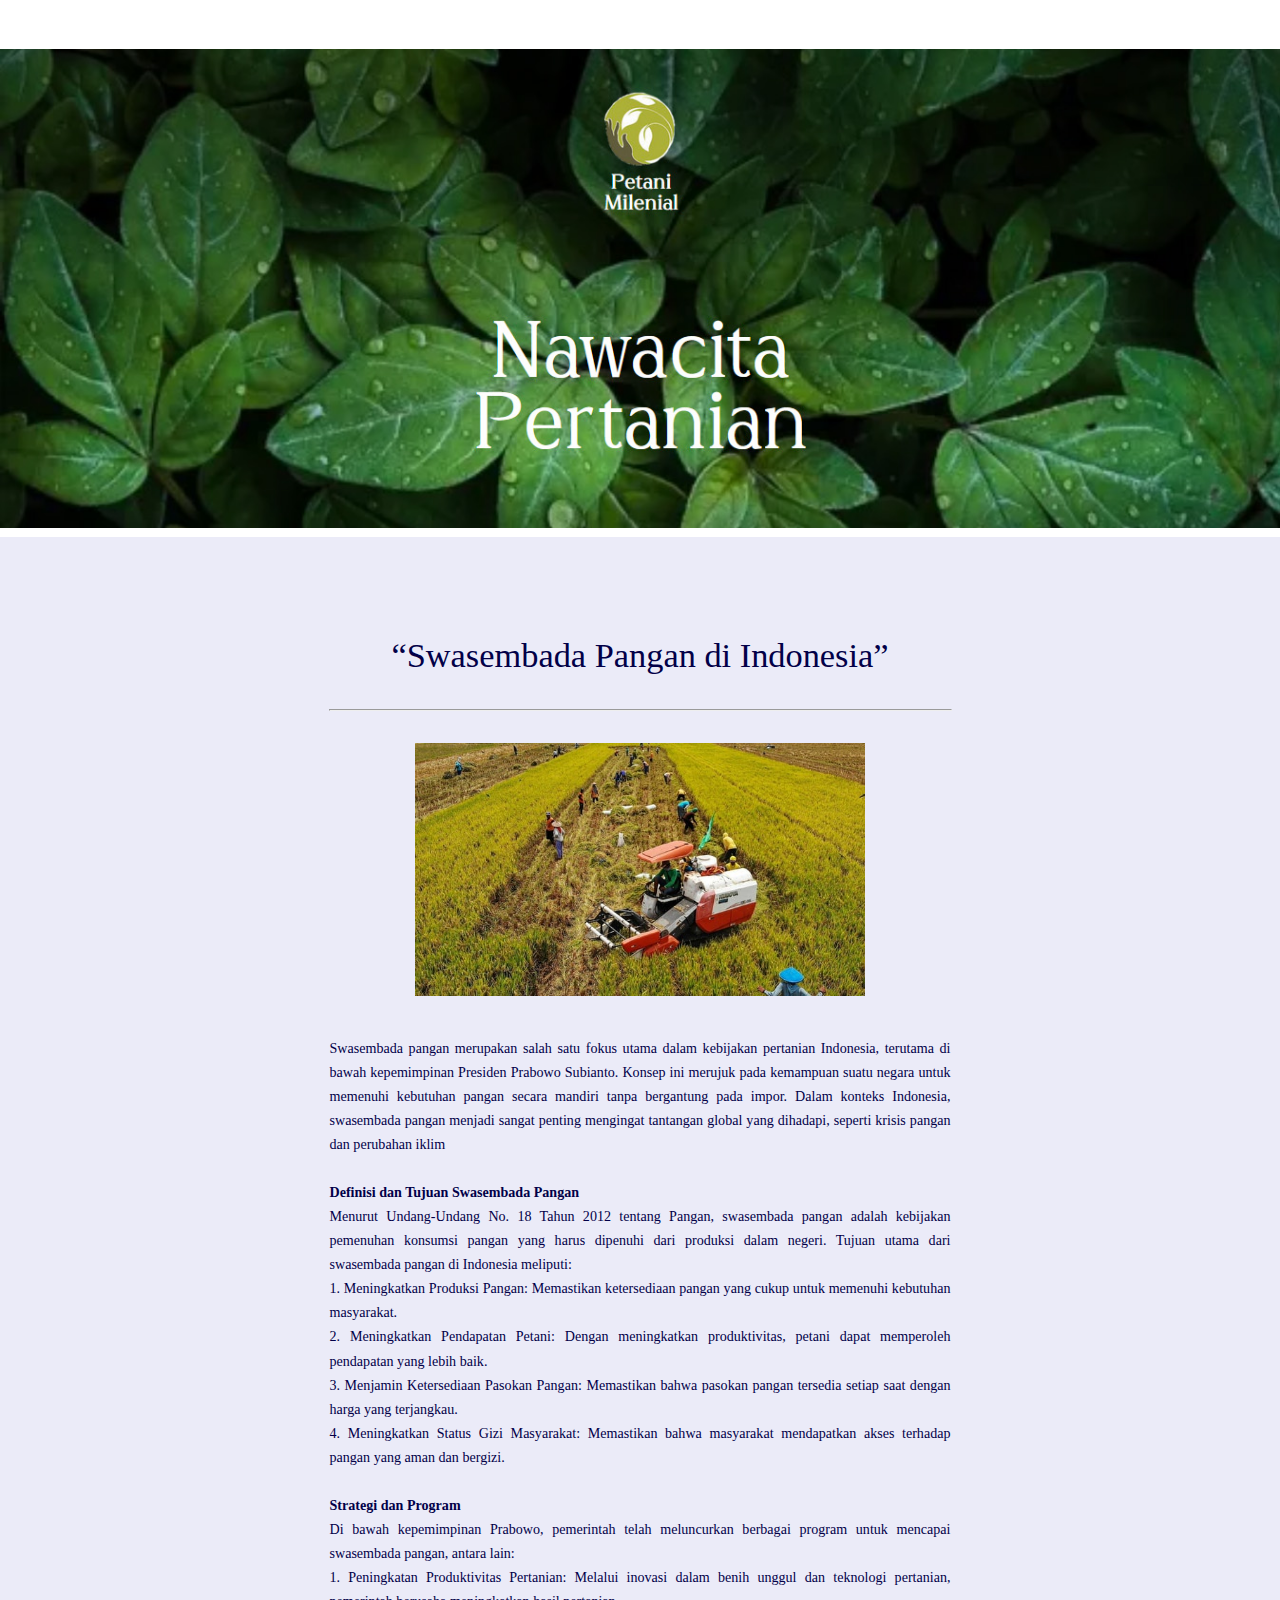
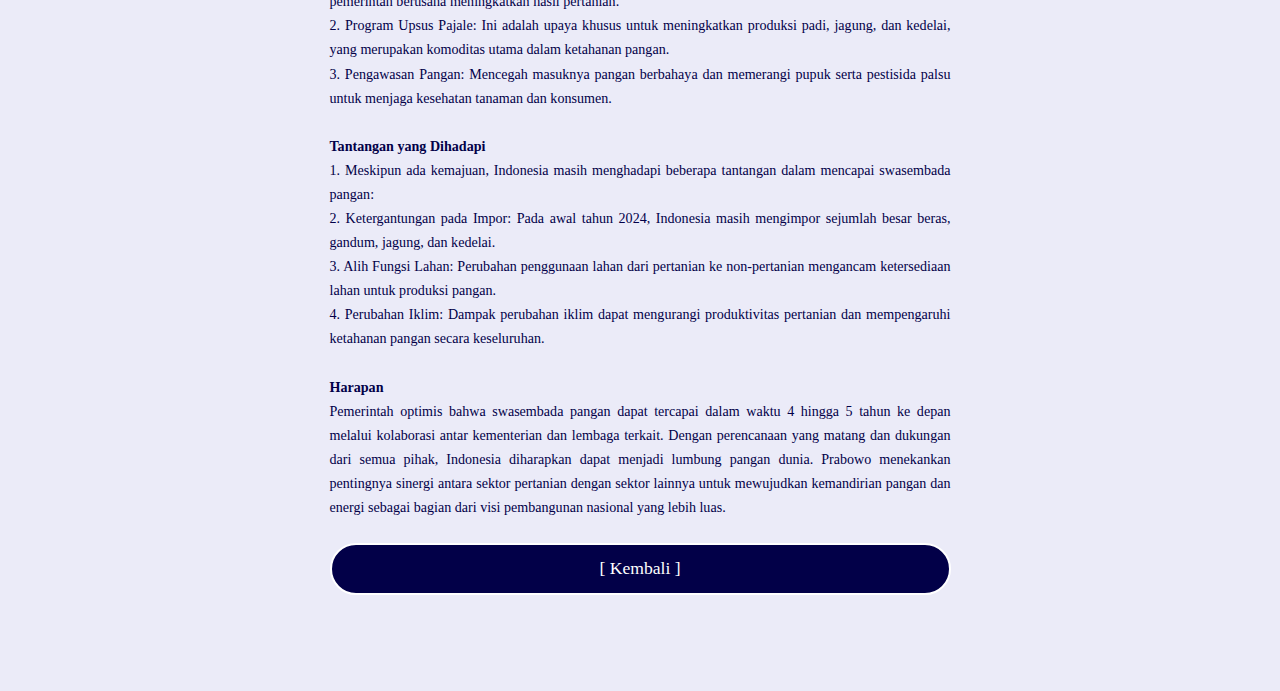
<file: page/swasembada.html>
<!DOCTYPE html>
<!-- saved from url=(0032)https://nawacita7.wordpress.com/ -->
<html lang="id-ID"><head><meta http-equiv="Content-Type" content="text/html; charset=UTF-8">
	
	<meta name="viewport" content="width=device-width, initial-scale=1">
<meta name="robots" content="max-image-preview:large">
<title>Petani Milenial</title>
<link rel="dns-prefetch" href="https://s0.wp.com/">
<link rel="alternate" type="application/rss+xml" title="Petani Milenial » Feed" href="https://nawacita7.wordpress.com/feed/">
<link rel="alternate" type="application/rss+xml" title="Petani Milenial » Feed Komentar" href="https://nawacita7.wordpress.com/comments/feed/">
	<script type="text/javascript">
		/* <![CDATA[ */
		function addLoadEvent(func) {
			var oldonload = window.onload;
			if (typeof window.onload != 'function') {
				window.onload = func;
			} else {
				window.onload = function () {
					oldonload();
					func();
				}
			}
		}
		/* ]]> */
	</script>
	<script>
window._wpemojiSettings = {"baseUrl":"https:\/\/s0.wp.com\/wp-content\/mu-plugins\/wpcom-smileys\/twemoji\/2\/72x72\/","ext":".png","svgUrl":"https:\/\/s0.wp.com\/wp-content\/mu-plugins\/wpcom-smileys\/twemoji\/2\/svg\/","svgExt":".svg","source":{"concatemoji":"https:\/\/s0.wp.com\/wp-includes\/js\/wp-emoji-release.min.js?m=1719498190i&ver=6.7.2-RC1-59780"}};
/*! This file is auto-generated */
!function(i,n){var o,s,e;function c(e){try{var t={supportTests:e,timestamp:(new Date).valueOf()};sessionStorage.setItem(o,JSON.stringify(t))}catch(e){}}function p(e,t,n){e.clearRect(0,0,e.canvas.width,e.canvas.height),e.fillText(t,0,0);var t=new Uint32Array(e.getImageData(0,0,e.canvas.width,e.canvas.height).data),r=(e.clearRect(0,0,e.canvas.width,e.canvas.height),e.fillText(n,0,0),new Uint32Array(e.getImageData(0,0,e.canvas.width,e.canvas.height).data));return t.every(function(e,t){return e===r[t]})}function u(e,t,n){switch(t){case"flag":return n(e,"\ud83c\udff3\ufe0f\u200d\u26a7\ufe0f","\ud83c\udff3\ufe0f\u200b\u26a7\ufe0f")?!1:!n(e,"\ud83c\uddfa\ud83c\uddf3","\ud83c\uddfa\u200b\ud83c\uddf3")&&!n(e,"\ud83c\udff4\udb40\udc67\udb40\udc62\udb40\udc65\udb40\udc6e\udb40\udc67\udb40\udc7f","\ud83c\udff4\u200b\udb40\udc67\u200b\udb40\udc62\u200b\udb40\udc65\u200b\udb40\udc6e\u200b\udb40\udc67\u200b\udb40\udc7f");case"emoji":return!n(e,"\ud83d\udc26\u200d\u2b1b","\ud83d\udc26\u200b\u2b1b")}return!1}function f(e,t,n){var r="undefined"!=typeof WorkerGlobalScope&&self instanceof WorkerGlobalScope?new OffscreenCanvas(300,150):i.createElement("canvas"),a=r.getContext("2d",{willReadFrequently:!0}),o=(a.textBaseline="top",a.font="600 32px Arial",{});return e.forEach(function(e){o[e]=t(a,e,n)}),o}function t(e){var t=i.createElement("script");t.src=e,t.defer=!0,i.head.appendChild(t)}"undefined"!=typeof Promise&&(o="wpEmojiSettingsSupports",s=["flag","emoji"],n.supports={everything:!0,everythingExceptFlag:!0},e=new Promise(function(e){i.addEventListener("DOMContentLoaded",e,{once:!0})}),new Promise(function(t){var n=function(){try{var e=JSON.parse(sessionStorage.getItem(o));if("object"==typeof e&&"number"==typeof e.timestamp&&(new Date).valueOf()<e.timestamp+604800&&"object"==typeof e.supportTests)return e.supportTests}catch(e){}return null}();if(!n){if("undefined"!=typeof Worker&&"undefined"!=typeof OffscreenCanvas&&"undefined"!=typeof URL&&URL.createObjectURL&&"undefined"!=typeof Blob)try{var e="postMessage("+f.toString()+"("+[JSON.stringify(s),u.toString(),p.toString()].join(",")+"));",r=new Blob([e],{type:"text/javascript"}),a=new Worker(URL.createObjectURL(r),{name:"wpTestEmojiSupports"});return void(a.onmessage=function(e){c(n=e.data),a.terminate(),t(n)})}catch(e){}c(n=f(s,u,p))}t(n)}).then(function(e){for(var t in e)n.supports[t]=e[t],n.supports.everything=n.supports.everything&&n.supports[t],"flag"!==t&&(n.supports.everythingExceptFlag=n.supports.everythingExceptFlag&&n.supports[t]);n.supports.everythingExceptFlag=n.supports.everythingExceptFlag&&!n.supports.flag,n.DOMReady=!1,n.readyCallback=function(){n.DOMReady=!0}}).then(function(){return e}).then(function(){var e;n.supports.everything||(n.readyCallback(),(e=n.source||{}).concatemoji?t(e.concatemoji):e.wpemoji&&e.twemoji&&(t(e.twemoji),t(e.wpemoji)))}))}((window,document),window._wpemojiSettings);
</script>
<link crossorigin="anonymous" rel="stylesheet" id="all-css-0-1" href="./index_files/marketing-bar.css" type="text/css" media="all">
<style id="wp-block-group-inline-css">
.wp-block-group{box-sizing:border-box}:where(.wp-block-group.wp-block-group-is-layout-constrained){position:relative}
</style>
<style id="wp-block-site-logo-inline-css">
.wp-block-site-logo{box-sizing:border-box;line-height:0}.wp-block-site-logo a{display:inline-block;line-height:0}.wp-block-site-logo.is-default-size img{height:auto;width:120px}.wp-block-site-logo img{height:auto;max-width:100%}.wp-block-site-logo a,.wp-block-site-logo img{border-radius:inherit}.wp-block-site-logo.aligncenter{margin-left:auto;margin-right:auto;text-align:center}:root :where(.wp-block-site-logo.is-style-rounded){border-radius:9999px}
</style>
<style id="wp-block-site-title-inline-css">
.wp-block-site-title{box-sizing:border-box}.wp-block-site-title :where(a){color:inherit;font-family:inherit;font-size:inherit;font-style:inherit;font-weight:inherit;letter-spacing:inherit;line-height:inherit;text-decoration:inherit}
</style>
<style id="wp-block-heading-inline-css">
h1.has-background,h2.has-background,h3.has-background,h4.has-background,h5.has-background,h6.has-background{padding:1.25em 2.375em}h1.has-text-align-left[style*=writing-mode]:where([style*=vertical-lr]),h1.has-text-align-right[style*=writing-mode]:where([style*=vertical-rl]),h2.has-text-align-left[style*=writing-mode]:where([style*=vertical-lr]),h2.has-text-align-right[style*=writing-mode]:where([style*=vertical-rl]),h3.has-text-align-left[style*=writing-mode]:where([style*=vertical-lr]),h3.has-text-align-right[style*=writing-mode]:where([style*=vertical-rl]),h4.has-text-align-left[style*=writing-mode]:where([style*=vertical-lr]),h4.has-text-align-right[style*=writing-mode]:where([style*=vertical-rl]),h5.has-text-align-left[style*=writing-mode]:where([style*=vertical-lr]),h5.has-text-align-right[style*=writing-mode]:where([style*=vertical-rl]),h6.has-text-align-left[style*=writing-mode]:where([style*=vertical-lr]),h6.has-text-align-right[style*=writing-mode]:where([style*=vertical-rl]){rotate:180deg}
</style>
<link crossorigin="anonymous" rel="stylesheet" id="all-css-8-1" href="./index_files/style.css" type="text/css" media="all">
<style id="wp-block-paragraph-inline-css">
.is-small-text{font-size:.875em}.is-regular-text{font-size:1em}.is-large-text{font-size:2.25em}.is-larger-text{font-size:3em}.has-drop-cap:not(:focus):first-letter{float:left;font-size:8.4em;font-style:normal;font-weight:100;line-height:.68;margin:.05em .1em 0 0;text-transform:uppercase}body.rtl .has-drop-cap:not(:focus):first-letter{float:none;margin-left:.1em}p.has-drop-cap.has-background{overflow:hidden}:root :where(p.has-background){padding:1.25em 2.375em}:where(p.has-text-color:not(.has-link-color)) a{color:inherit}p.has-text-align-left[style*="writing-mode:vertical-lr"],p.has-text-align-right[style*="writing-mode:vertical-rl"]{rotate:180deg}
</style>
<style id="wp-block-button-inline-css">
.wp-block-button__link{align-content:center;box-sizing:border-box;cursor:pointer;display:inline-block;height:100%;text-align:center;width:100%;word-break:break-word}.wp-block-button__link.aligncenter{text-align:center}.wp-block-button__link.alignright{text-align:right}:where(.wp-block-button__link){border-radius:9999px;box-shadow:none;padding:calc(.667em + 2px) calc(1.333em + 2px);text-decoration:none}.wp-block-button[style*=text-decoration] .wp-block-button__link{text-decoration:inherit}.wp-block-buttons>.wp-block-button.has-custom-width{max-width:none}.wp-block-buttons>.wp-block-button.has-custom-width .wp-block-button__link{width:100%}.wp-block-buttons>.wp-block-button.has-custom-font-size .wp-block-button__link{font-size:inherit}.wp-block-buttons>.wp-block-button.wp-block-button__width-25{width:calc(25% - var(--wp--style--block-gap, .5em)*.75)}.wp-block-buttons>.wp-block-button.wp-block-button__width-50{width:calc(50% - var(--wp--style--block-gap, .5em)*.5)}.wp-block-buttons>.wp-block-button.wp-block-button__width-75{width:calc(75% - var(--wp--style--block-gap, .5em)*.25)}.wp-block-buttons>.wp-block-button.wp-block-button__width-100{flex-basis:100%;width:100%}.wp-block-buttons.is-vertical>.wp-block-button.wp-block-button__width-25{width:25%}.wp-block-buttons.is-vertical>.wp-block-button.wp-block-button__width-50{width:50%}.wp-block-buttons.is-vertical>.wp-block-button.wp-block-button__width-75{width:75%}.wp-block-button.is-style-squared,.wp-block-button__link.wp-block-button.is-style-squared{border-radius:0}.wp-block-button.no-border-radius,.wp-block-button__link.no-border-radius{border-radius:0!important}:root :where(.wp-block-button .wp-block-button__link.is-style-outline),:root :where(.wp-block-button.is-style-outline>.wp-block-button__link){border:2px solid;padding:.667em 1.333em}:root :where(.wp-block-button .wp-block-button__link.is-style-outline:not(.has-text-color)),:root :where(.wp-block-button.is-style-outline>.wp-block-button__link:not(.has-text-color)){color:currentColor}:root :where(.wp-block-button .wp-block-button__link.is-style-outline:not(.has-background)),:root :where(.wp-block-button.is-style-outline>.wp-block-button__link:not(.has-background)){background-color:initial;background-image:none}
</style>
<style id="wp-block-buttons-inline-css">
.wp-block-buttons{box-sizing:border-box}.wp-block-buttons.is-vertical{flex-direction:column}.wp-block-buttons.is-vertical>.wp-block-button:last-child{margin-bottom:0}.wp-block-buttons>.wp-block-button{display:inline-block;margin:0}.wp-block-buttons.is-content-justification-left{justify-content:flex-start}.wp-block-buttons.is-content-justification-left.is-vertical{align-items:flex-start}.wp-block-buttons.is-content-justification-center{justify-content:center}.wp-block-buttons.is-content-justification-center.is-vertical{align-items:center}.wp-block-buttons.is-content-justification-right{justify-content:flex-end}.wp-block-buttons.is-content-justification-right.is-vertical{align-items:flex-end}.wp-block-buttons.is-content-justification-space-between{justify-content:space-between}.wp-block-buttons.aligncenter{text-align:center}.wp-block-buttons:not(.is-content-justification-space-between,.is-content-justification-right,.is-content-justification-left,.is-content-justification-center) .wp-block-button.aligncenter{margin-left:auto;margin-right:auto;width:100%}.wp-block-buttons[style*=text-decoration] .wp-block-button,.wp-block-buttons[style*=text-decoration] .wp-block-button__link{text-decoration:inherit}.wp-block-buttons.has-custom-font-size .wp-block-button__link{font-size:inherit}.wp-block-button.aligncenter{text-align:center}
</style>
<style id="wp-block-image-inline-css">
.wp-block-image>a,.wp-block-image>figure>a{display:inline-block}.wp-block-image img{box-sizing:border-box;height:auto;max-width:100%;vertical-align:bottom}@media (prefers-reduced-motion:no-preference){.wp-block-image img.hide{visibility:hidden}.wp-block-image img.show{animation:show-content-image .4s}}.wp-block-image[style*=border-radius] img,.wp-block-image[style*=border-radius]>a{border-radius:inherit}.wp-block-image.has-custom-border img{box-sizing:border-box}.wp-block-image.aligncenter{text-align:center}.wp-block-image.alignfull>a,.wp-block-image.alignwide>a{width:100%}.wp-block-image.alignfull img,.wp-block-image.alignwide img{height:auto;width:100%}.wp-block-image .aligncenter,.wp-block-image .alignleft,.wp-block-image .alignright,.wp-block-image.aligncenter,.wp-block-image.alignleft,.wp-block-image.alignright{display:table}.wp-block-image .aligncenter>figcaption,.wp-block-image .alignleft>figcaption,.wp-block-image .alignright>figcaption,.wp-block-image.aligncenter>figcaption,.wp-block-image.alignleft>figcaption,.wp-block-image.alignright>figcaption{caption-side:bottom;display:table-caption}.wp-block-image .alignleft{float:left;margin:.5em 1em .5em 0}.wp-block-image .alignright{float:right;margin:.5em 0 .5em 1em}.wp-block-image .aligncenter{margin-left:auto;margin-right:auto}.wp-block-image :where(figcaption){margin-bottom:1em;margin-top:.5em}.wp-block-image.is-style-circle-mask img{border-radius:9999px}@supports ((-webkit-mask-image:none) or (mask-image:none)) or (-webkit-mask-image:none){.wp-block-image.is-style-circle-mask img{border-radius:0;-webkit-mask-image:url('data:image/svg+xml;utf8,<svg viewBox="0 0 100 100" xmlns="http://www.w3.org/2000/svg"><circle cx="50" cy="50" r="50"/></svg>');mask-image:url('data:image/svg+xml;utf8,<svg viewBox="0 0 100 100" xmlns="http://www.w3.org/2000/svg"><circle cx="50" cy="50" r="50"/></svg>');mask-mode:alpha;-webkit-mask-position:center;mask-position:center;-webkit-mask-repeat:no-repeat;mask-repeat:no-repeat;-webkit-mask-size:contain;mask-size:contain}}:root :where(.wp-block-image.is-style-rounded img,.wp-block-image .is-style-rounded img){border-radius:9999px}.wp-block-image figure{margin:0}.wp-lightbox-container{display:flex;flex-direction:column;position:relative}.wp-lightbox-container img{cursor:zoom-in}.wp-lightbox-container img:hover+button{opacity:1}.wp-lightbox-container button{align-items:center;-webkit-backdrop-filter:blur(16px) saturate(180%);backdrop-filter:blur(16px) saturate(180%);background-color:#5a5a5a40;border:none;border-radius:4px;cursor:zoom-in;display:flex;height:20px;justify-content:center;opacity:0;padding:0;position:absolute;right:16px;text-align:center;top:16px;transition:opacity .2s ease;width:20px;z-index:100}.wp-lightbox-container button:focus-visible{outline:3px auto #5a5a5a40;outline:3px auto -webkit-focus-ring-color;outline-offset:3px}.wp-lightbox-container button:hover{cursor:pointer;opacity:1}.wp-lightbox-container button:focus{opacity:1}.wp-lightbox-container button:focus,.wp-lightbox-container button:hover,.wp-lightbox-container button:not(:hover):not(:active):not(.has-background){background-color:#5a5a5a40;border:none}.wp-lightbox-overlay{box-sizing:border-box;cursor:zoom-out;height:100vh;left:0;overflow:hidden;position:fixed;top:0;visibility:hidden;width:100%;z-index:100000}.wp-lightbox-overlay .close-button{align-items:center;cursor:pointer;display:flex;justify-content:center;min-height:40px;min-width:40px;padding:0;position:absolute;right:calc(env(safe-area-inset-right) + 16px);top:calc(env(safe-area-inset-top) + 16px);z-index:5000000}.wp-lightbox-overlay .close-button:focus,.wp-lightbox-overlay .close-button:hover,.wp-lightbox-overlay .close-button:not(:hover):not(:active):not(.has-background){background:none;border:none}.wp-lightbox-overlay .lightbox-image-container{height:var(--wp--lightbox-container-height);left:50%;overflow:hidden;position:absolute;top:50%;transform:translate(-50%,-50%);transform-origin:top left;width:var(--wp--lightbox-container-width);z-index:9999999999}.wp-lightbox-overlay .wp-block-image{align-items:center;box-sizing:border-box;display:flex;height:100%;justify-content:center;margin:0;position:relative;transform-origin:0 0;width:100%;z-index:3000000}.wp-lightbox-overlay .wp-block-image img{height:var(--wp--lightbox-image-height);min-height:var(--wp--lightbox-image-height);min-width:var(--wp--lightbox-image-width);width:var(--wp--lightbox-image-width)}.wp-lightbox-overlay .wp-block-image figcaption{display:none}.wp-lightbox-overlay button{background:none;border:none}.wp-lightbox-overlay .scrim{background-color:#fff;height:100%;opacity:.9;position:absolute;width:100%;z-index:2000000}.wp-lightbox-overlay.active{animation:turn-on-visibility .25s both;visibility:visible}.wp-lightbox-overlay.active img{animation:turn-on-visibility .35s both}.wp-lightbox-overlay.show-closing-animation:not(.active){animation:turn-off-visibility .35s both}.wp-lightbox-overlay.show-closing-animation:not(.active) img{animation:turn-off-visibility .25s both}@media (prefers-reduced-motion:no-preference){.wp-lightbox-overlay.zoom.active{animation:none;opacity:1;visibility:visible}.wp-lightbox-overlay.zoom.active .lightbox-image-container{animation:lightbox-zoom-in .4s}.wp-lightbox-overlay.zoom.active .lightbox-image-container img{animation:none}.wp-lightbox-overlay.zoom.active .scrim{animation:turn-on-visibility .4s forwards}.wp-lightbox-overlay.zoom.show-closing-animation:not(.active){animation:none}.wp-lightbox-overlay.zoom.show-closing-animation:not(.active) .lightbox-image-container{animation:lightbox-zoom-out .4s}.wp-lightbox-overlay.zoom.show-closing-animation:not(.active) .lightbox-image-container img{animation:none}.wp-lightbox-overlay.zoom.show-closing-animation:not(.active) .scrim{animation:turn-off-visibility .4s forwards}}@keyframes show-content-image{0%{visibility:hidden}99%{visibility:hidden}to{visibility:visible}}@keyframes turn-on-visibility{0%{opacity:0}to{opacity:1}}@keyframes turn-off-visibility{0%{opacity:1;visibility:visible}99%{opacity:0;visibility:visible}to{opacity:0;visibility:hidden}}@keyframes lightbox-zoom-in{0%{transform:translate(calc((-100vw + var(--wp--lightbox-scrollbar-width))/2 + var(--wp--lightbox-initial-left-position)),calc(-50vh + var(--wp--lightbox-initial-top-position))) scale(var(--wp--lightbox-scale))}to{transform:translate(-50%,-50%) scale(1)}}@keyframes lightbox-zoom-out{0%{transform:translate(-50%,-50%) scale(1);visibility:visible}99%{visibility:visible}to{transform:translate(calc((-100vw + var(--wp--lightbox-scrollbar-width))/2 + var(--wp--lightbox-initial-left-position)),calc(-50vh + var(--wp--lightbox-initial-top-position))) scale(var(--wp--lightbox-scale));visibility:hidden}}
</style>
<style id="wp-block-columns-inline-css">
.wp-block-columns{align-items:normal!important;box-sizing:border-box;display:flex;flex-wrap:wrap!important}@media (min-width:782px){.wp-block-columns{flex-wrap:nowrap!important}}.wp-block-columns.are-vertically-aligned-top{align-items:flex-start}.wp-block-columns.are-vertically-aligned-center{align-items:center}.wp-block-columns.are-vertically-aligned-bottom{align-items:flex-end}@media (max-width:781px){.wp-block-columns:not(.is-not-stacked-on-mobile)>.wp-block-column{flex-basis:100%!important}}@media (min-width:782px){.wp-block-columns:not(.is-not-stacked-on-mobile)>.wp-block-column{flex-basis:0;flex-grow:1}.wp-block-columns:not(.is-not-stacked-on-mobile)>.wp-block-column[style*=flex-basis]{flex-grow:0}}.wp-block-columns.is-not-stacked-on-mobile{flex-wrap:nowrap!important}.wp-block-columns.is-not-stacked-on-mobile>.wp-block-column{flex-basis:0;flex-grow:1}.wp-block-columns.is-not-stacked-on-mobile>.wp-block-column[style*=flex-basis]{flex-grow:0}:where(.wp-block-columns){margin-bottom:1.75em}:where(.wp-block-columns.has-background){padding:1.25em 2.375em}.wp-block-column{flex-grow:1;min-width:0;overflow-wrap:break-word;word-break:break-word}.wp-block-column.is-vertically-aligned-top{align-self:flex-start}.wp-block-column.is-vertically-aligned-center{align-self:center}.wp-block-column.is-vertically-aligned-bottom{align-self:flex-end}.wp-block-column.is-vertically-aligned-stretch{align-self:stretch}.wp-block-column.is-vertically-aligned-bottom,.wp-block-column.is-vertically-aligned-center,.wp-block-column.is-vertically-aligned-top{width:100%}
</style>
<link crossorigin="anonymous" rel="stylesheet" id="all-css-24-1" href="./index_files/style(1).css" type="text/css" media="all">
<style id="wp-block-library-inline-css">
:root{--wp-admin-theme-color:#007cba;--wp-admin-theme-color--rgb:0,124,186;--wp-admin-theme-color-darker-10:#006ba1;--wp-admin-theme-color-darker-10--rgb:0,107,161;--wp-admin-theme-color-darker-20:#005a87;--wp-admin-theme-color-darker-20--rgb:0,90,135;--wp-admin-border-width-focus:2px;--wp-block-synced-color:#7a00df;--wp-block-synced-color--rgb:122,0,223;--wp-bound-block-color:var(--wp-block-synced-color)}@media (min-resolution:192dpi){:root{--wp-admin-border-width-focus:1.5px}}.wp-element-button{cursor:pointer}:root{--wp--preset--font-size--normal:16px;--wp--preset--font-size--huge:42px}:root .has-very-light-gray-background-color{background-color:#eee}:root .has-very-dark-gray-background-color{background-color:#313131}:root .has-very-light-gray-color{color:#eee}:root .has-very-dark-gray-color{color:#313131}:root .has-vivid-green-cyan-to-vivid-cyan-blue-gradient-background{background:linear-gradient(135deg,#00d084,#0693e3)}:root .has-purple-crush-gradient-background{background:linear-gradient(135deg,#34e2e4,#4721fb 50%,#ab1dfe)}:root .has-hazy-dawn-gradient-background{background:linear-gradient(135deg,#faaca8,#dad0ec)}:root .has-subdued-olive-gradient-background{background:linear-gradient(135deg,#fafae1,#67a671)}:root .has-atomic-cream-gradient-background{background:linear-gradient(135deg,#fdd79a,#004a59)}:root .has-nightshade-gradient-background{background:linear-gradient(135deg,#330968,#31cdcf)}:root .has-midnight-gradient-background{background:linear-gradient(135deg,#020381,#2874fc)}.has-regular-font-size{font-size:1em}.has-larger-font-size{font-size:2.625em}.has-normal-font-size{font-size:var(--wp--preset--font-size--normal)}.has-huge-font-size{font-size:var(--wp--preset--font-size--huge)}.has-text-align-center{text-align:center}.has-text-align-left{text-align:left}.has-text-align-right{text-align:right}#end-resizable-editor-section{display:none}.aligncenter{clear:both}.items-justified-left{justify-content:flex-start}.items-justified-center{justify-content:center}.items-justified-right{justify-content:flex-end}.items-justified-space-between{justify-content:space-between}.screen-reader-text{word-wrap:normal!important;border:0;clip-path:inset(50%);height:1px;margin:-1px;overflow:hidden;padding:0;position:absolute;width:1px}.screen-reader-text:focus{background-color:#ddd;clip-path:none;color:#444;display:block;font-size:1em;height:auto;left:5px;line-height:normal;padding:15px 23px 14px;text-decoration:none;top:5px;width:auto;z-index:100000}html :where(.has-border-color){border-style:solid}html :where([style*=border-top-color]){border-top-style:solid}html :where([style*=border-right-color]){border-right-style:solid}html :where([style*=border-bottom-color]){border-bottom-style:solid}html :where([style*=border-left-color]){border-left-style:solid}html :where([style*=border-width]){border-style:solid}html :where([style*=border-top-width]){border-top-style:solid}html :where([style*=border-right-width]){border-right-style:solid}html :where([style*=border-bottom-width]){border-bottom-style:solid}html :where([style*=border-left-width]){border-left-style:solid}html :where(img[class*=wp-image-]){height:auto;max-width:100%}:where(figure){margin:0 0 1em}html :where(.is-position-sticky){--wp-admin--admin-bar--position-offset:var(--wp-admin--admin-bar--height,0px)}@media screen and (max-width:600px){html :where(.is-position-sticky){--wp-admin--admin-bar--position-offset:0px}}
.has-text-align-justify {
	text-align:justify;
}
.has-text-align-justify{text-align:justify;}
</style>
<style id="global-styles-inline-css">
:root{--wp--preset--aspect-ratio--square: 1;--wp--preset--aspect-ratio--4-3: 4/3;--wp--preset--aspect-ratio--3-4: 3/4;--wp--preset--aspect-ratio--3-2: 3/2;--wp--preset--aspect-ratio--2-3: 2/3;--wp--preset--aspect-ratio--16-9: 16/9;--wp--preset--aspect-ratio--9-16: 9/16;--wp--preset--color--black: #000000;--wp--preset--color--cyan-bluish-gray: #abb8c3;--wp--preset--color--white: #ffffff;--wp--preset--color--pale-pink: #f78da7;--wp--preset--color--vivid-red: #cf2e2e;--wp--preset--color--luminous-vivid-orange: #ff6900;--wp--preset--color--luminous-vivid-amber: #fcb900;--wp--preset--color--light-green-cyan: #7bdcb5;--wp--preset--color--vivid-green-cyan: #00d084;--wp--preset--color--pale-cyan-blue: #8ed1fc;--wp--preset--color--vivid-cyan-blue: #0693e3;--wp--preset--color--vivid-purple: #9b51e0;--wp--preset--color--base: #ffffff;--wp--preset--color--contrast: #232d3f;--wp--preset--color--primary: #020048;--wp--preset--color--secondary: #020070;--wp--preset--color--tertiary: #ebebf8;--wp--preset--gradient--vivid-cyan-blue-to-vivid-purple: linear-gradient(135deg,rgba(6,147,227,1) 0%,rgb(155,81,224) 100%);--wp--preset--gradient--light-green-cyan-to-vivid-green-cyan: linear-gradient(135deg,rgb(122,220,180) 0%,rgb(0,208,130) 100%);--wp--preset--gradient--luminous-vivid-amber-to-luminous-vivid-orange: linear-gradient(135deg,rgba(252,185,0,1) 0%,rgba(255,105,0,1) 100%);--wp--preset--gradient--luminous-vivid-orange-to-vivid-red: linear-gradient(135deg,rgba(255,105,0,1) 0%,rgb(207,46,46) 100%);--wp--preset--gradient--very-light-gray-to-cyan-bluish-gray: linear-gradient(135deg,rgb(238,238,238) 0%,rgb(169,184,195) 100%);--wp--preset--gradient--cool-to-warm-spectrum: linear-gradient(135deg,rgb(74,234,220) 0%,rgb(151,120,209) 20%,rgb(207,42,186) 40%,rgb(238,44,130) 60%,rgb(251,105,98) 80%,rgb(254,248,76) 100%);--wp--preset--gradient--blush-light-purple: linear-gradient(135deg,rgb(255,206,236) 0%,rgb(152,150,240) 100%);--wp--preset--gradient--blush-bordeaux: linear-gradient(135deg,rgb(254,205,165) 0%,rgb(254,45,45) 50%,rgb(107,0,62) 100%);--wp--preset--gradient--luminous-dusk: linear-gradient(135deg,rgb(255,203,112) 0%,rgb(199,81,192) 50%,rgb(65,88,208) 100%);--wp--preset--gradient--pale-ocean: linear-gradient(135deg,rgb(255,245,203) 0%,rgb(182,227,212) 50%,rgb(51,167,181) 100%);--wp--preset--gradient--electric-grass: linear-gradient(135deg,rgb(202,248,128) 0%,rgb(113,206,126) 100%);--wp--preset--gradient--midnight: linear-gradient(135deg,rgb(2,3,129) 0%,rgb(40,116,252) 100%);--wp--preset--font-size--small: clamp(0.88rem, 0.88rem + ((1vw - 0.2rem) * 0.369), 1.1rem);--wp--preset--font-size--medium: clamp(1.1rem, 1.1rem + ((1vw - 0.2rem) * 0.461), 1.375rem);--wp--preset--font-size--large: clamp(1.375rem, 1.375rem + ((1vw - 0.2rem) * 0.577), 1.719rem);--wp--preset--font-size--x-large: clamp(1.719rem, 1.719rem + ((1vw - 0.2rem) * 0.719), 2.148rem);--wp--preset--font-size--x-small: clamp(0.704rem, 0.704rem + ((1vw - 0.2rem) * 0.295), 0.88rem);--wp--preset--font-size--xx-large: clamp(2.148rem, 2.148rem + ((1vw - 0.2rem) * 0.902), 2.686rem);--wp--preset--font-size--xxx-large: clamp(2.686rem, 2.686rem + ((1vw - 0.2rem) * 2.532), 4.196rem);--wp--preset--font-size--xxxx-large: clamp(2.686rem, 2.686rem + ((1vw - 0.2rem) * 4.292), 5.245rem);--wp--preset--font-family--albert-sans: 'Albert Sans', sans-serif;--wp--preset--font-family--alegreya: Alegreya, serif;--wp--preset--font-family--arvo: Arvo, serif;--wp--preset--font-family--bodoni-moda: 'Bodoni Moda', serif;--wp--preset--font-family--bricolage-grotesque: 'Bricolage Grotesque', sans-serif;--wp--preset--font-family--cabin: Cabin, sans-serif;--wp--preset--font-family--chivo: Chivo, sans-serif;--wp--preset--font-family--commissioner: Commissioner, sans-serif;--wp--preset--font-family--cormorant: Cormorant, serif;--wp--preset--font-family--courier-prime: 'Courier Prime', monospace;--wp--preset--font-family--crimson-pro: 'Crimson Pro', serif;--wp--preset--font-family--dm-mono: 'DM Mono', monospace;--wp--preset--font-family--dm-sans: 'DM Sans', sans-serif;--wp--preset--font-family--dm-serif-display: 'DM Serif Display', serif;--wp--preset--font-family--domine: Domine, serif;--wp--preset--font-family--eb-garamond: 'EB Garamond', serif;--wp--preset--font-family--epilogue: Epilogue, sans-serif;--wp--preset--font-family--fahkwang: Fahkwang, sans-serif;--wp--preset--font-family--figtree: Figtree, sans-serif;--wp--preset--font-family--fira-sans: 'Fira Sans', sans-serif;--wp--preset--font-family--fjalla-one: 'Fjalla One', sans-serif;--wp--preset--font-family--fraunces: Fraunces, serif;--wp--preset--font-family--gabarito: Gabarito, system-ui;--wp--preset--font-family--ibm-plex-mono: 'IBM Plex Mono', monospace;--wp--preset--font-family--ibm-plex-sans: 'IBM Plex Sans', sans-serif;--wp--preset--font-family--ibarra-real-nova: 'Ibarra Real Nova', serif;--wp--preset--font-family--instrument-serif: 'Instrument Serif', serif;--wp--preset--font-family--inter: Inter, sans-serif;--wp--preset--font-family--josefin-sans: 'Josefin Sans', sans-serif;--wp--preset--font-family--jost: Jost, sans-serif;--wp--preset--font-family--libre-baskerville: 'Libre Baskerville', serif;--wp--preset--font-family--libre-franklin: 'Libre Franklin', sans-serif;--wp--preset--font-family--literata: Literata, serif;--wp--preset--font-family--lora: Lora, serif;--wp--preset--font-family--merriweather: Merriweather, serif;--wp--preset--font-family--montserrat: Montserrat, sans-serif;--wp--preset--font-family--newsreader: Newsreader, serif;--wp--preset--font-family--noto-sans-mono: 'Noto Sans Mono', sans-serif;--wp--preset--font-family--nunito: Nunito, sans-serif;--wp--preset--font-family--open-sans: 'Open Sans', sans-serif;--wp--preset--font-family--overpass: Overpass, sans-serif;--wp--preset--font-family--pt-serif: 'PT Serif', serif;--wp--preset--font-family--petrona: Petrona, serif;--wp--preset--font-family--piazzolla: Piazzolla, serif;--wp--preset--font-family--playfair-display: 'Playfair Display', serif;--wp--preset--font-family--plus-jakarta-sans: 'Plus Jakarta Sans', sans-serif;--wp--preset--font-family--poppins: Poppins, sans-serif;--wp--preset--font-family--raleway: Raleway, sans-serif;--wp--preset--font-family--roboto: Roboto, sans-serif;--wp--preset--font-family--roboto-slab: 'Roboto Slab', serif;--wp--preset--font-family--rubik: Rubik, sans-serif;--wp--preset--font-family--rufina: Rufina, serif;--wp--preset--font-family--sora: Sora, sans-serif;--wp--preset--font-family--source-sans-3: 'Source Sans 3', sans-serif;--wp--preset--font-family--source-serif-4: 'Source Serif 4', serif;--wp--preset--font-family--space-mono: 'Space Mono', monospace;--wp--preset--font-family--syne: Syne, sans-serif;--wp--preset--font-family--texturina: Texturina, serif;--wp--preset--font-family--urbanist: Urbanist, sans-serif;--wp--preset--font-family--work-sans: 'Work Sans', sans-serif;--wp--preset--font-family--alvarado: Alvarado;--wp--preset--spacing--20: 0.44rem;--wp--preset--spacing--30: 0.25rem;--wp--preset--spacing--40: min(1rem, 2.5vw);--wp--preset--spacing--50: min(2rem, 5vw);--wp--preset--spacing--60: min(4rem, 10vw);--wp--preset--spacing--70: min(6rem, 15vw);--wp--preset--spacing--80: min(8rem, 20vw);--wp--preset--shadow--natural: 6px 6px 9px rgba(0, 0, 0, 0.2);--wp--preset--shadow--deep: 12px 12px 50px rgba(0, 0, 0, 0.4);--wp--preset--shadow--sharp: 6px 6px 0px rgba(0, 0, 0, 0.2);--wp--preset--shadow--outlined: 6px 6px 0px -3px rgba(255, 255, 255, 1), 6px 6px rgba(0, 0, 0, 1);--wp--preset--shadow--crisp: 6px 6px 0px rgba(0, 0, 0, 1);}:root { --wp--style--global--content-size: 621px;--wp--style--global--wide-size: 1274px; }:where(body) { margin: 0; }.wp-site-blocks { padding-top: var(--wp--style--root--padding-top); padding-bottom: var(--wp--style--root--padding-bottom); }.has-global-padding { padding-right: var(--wp--style--root--padding-right); padding-left: var(--wp--style--root--padding-left); }.has-global-padding > .alignfull { margin-right: calc(var(--wp--style--root--padding-right) * -1); margin-left: calc(var(--wp--style--root--padding-left) * -1); }.has-global-padding :where(:not(.alignfull.is-layout-flow) > .has-global-padding:not(.wp-block-block, .alignfull)) { padding-right: 0; padding-left: 0; }.has-global-padding :where(:not(.alignfull.is-layout-flow) > .has-global-padding:not(.wp-block-block, .alignfull)) > .alignfull { margin-left: 0; margin-right: 0; }.wp-site-blocks > .alignleft { float: left; margin-right: 2em; }.wp-site-blocks > .alignright { float: right; margin-left: 2em; }.wp-site-blocks > .aligncenter { justify-content: center; margin-left: auto; margin-right: auto; }:where(.wp-site-blocks) > * { margin-block-start: var(--wp--preset--spacing--50); margin-block-end: 0; }:where(.wp-site-blocks) > :first-child { margin-block-start: 0; }:where(.wp-site-blocks) > :last-child { margin-block-end: 0; }:root { --wp--style--block-gap: var(--wp--preset--spacing--50); }:root :where(.is-layout-flow) > :first-child{margin-block-start: 0;}:root :where(.is-layout-flow) > :last-child{margin-block-end: 0;}:root :where(.is-layout-flow) > *{margin-block-start: var(--wp--preset--spacing--50);margin-block-end: 0;}:root :where(.is-layout-constrained) > :first-child{margin-block-start: 0;}:root :where(.is-layout-constrained) > :last-child{margin-block-end: 0;}:root :where(.is-layout-constrained) > *{margin-block-start: var(--wp--preset--spacing--50);margin-block-end: 0;}:root :where(.is-layout-flex){gap: var(--wp--preset--spacing--50);}:root :where(.is-layout-grid){gap: var(--wp--preset--spacing--50);}.is-layout-flow > .alignleft{float: left;margin-inline-start: 0;margin-inline-end: 2em;}.is-layout-flow > .alignright{float: right;margin-inline-start: 2em;margin-inline-end: 0;}.is-layout-flow > .aligncenter{margin-left: auto !important;margin-right: auto !important;}.is-layout-constrained > .alignleft{float: left;margin-inline-start: 0;margin-inline-end: 2em;}.is-layout-constrained > .alignright{float: right;margin-inline-start: 2em;margin-inline-end: 0;}.is-layout-constrained > .aligncenter{margin-left: auto !important;margin-right: auto !important;}.is-layout-constrained > :where(:not(.alignleft):not(.alignright):not(.alignfull)){max-width: var(--wp--style--global--content-size);margin-left: auto !important;margin-right: auto !important;}.is-layout-constrained > .alignwide{max-width: var(--wp--style--global--wide-size);}body .is-layout-flex{display: flex;}.is-layout-flex{flex-wrap: wrap;align-items: center;}.is-layout-flex > :is(*, div){margin: 0;}body .is-layout-grid{display: grid;}.is-layout-grid > :is(*, div){margin: 0;}body{background-color: var(--wp--preset--color--base);color: var(--wp--preset--color--contrast);font-family: var(--wp--preset--font-family--alvarado);font-size: var(--wp--preset--font-size--medium);font-style: normal;font-weight: 400;line-height: 1.454545455;--wp--style--root--padding-top: 0;--wp--style--root--padding-right: var(--wp--preset--spacing--50);--wp--style--root--padding-bottom: 0;--wp--style--root--padding-left: var(--wp--preset--spacing--50);}a:where(:not(.wp-element-button)){color: var(--wp--preset--color--primary);text-decoration: underline;}:root :where(a:where(:not(.wp-element-button)):hover){color: var(--wp--preset--color--contrast);text-decoration: none;}h1, h2, h3, h4, h5, h6{font-style: normal;font-weight: 400;line-height: 1;}h1{font-size: var(--wp--preset--font-size--xx-large);line-height: 1.116902457;}h2{font-size: var(--wp--preset--font-size--x-large);line-height: 1.105679702;}h3{font-size: var(--wp--preset--font-size--large);line-height: 1.308900524;}h4{font-size: var(--wp--preset--font-size--medium);line-height: 1.454545455;}h5{font-size: var(--wp--preset--font-size--small);line-height: 1.591;}h6{font-size: var(--wp--preset--font-size--x-small);line-height: 1.704545455;}:root :where(.wp-element-button, .wp-block-button__link){background-color: var(--wp--preset--color--primary);border-radius: 999px;border-width: 0;color: var(--wp--preset--color--base);font-family: inherit;font-size: var(--wp--preset--font-size--small);font-style: normal;font-weight: 400;line-height: 1;padding-top: 0.95rem;padding-right: 2.125rem;padding-bottom: 0.95rem;padding-left: 2.125rem;text-decoration: none;}:root :where(.wp-element-button:hover, .wp-block-button__link:hover){background-color: var(--wp--preset--color--secondary);color: var(--wp--preset--color--base);}:root :where(.wp-element-button:focus, .wp-block-button__link:focus){background-color: var(--wp--preset--color--secondary);color: var(--wp--preset--color--base);outline-color: var(--wp--preset--color--primary);outline-offset: 2px;outline-style: dotted;outline-width: 1px;}:root :where(.wp-element-button:active, .wp-block-button__link:active){background-color: var(--wp--preset--color--primary);color: var(--wp--preset--color--base);}:root :where(.wp-element-caption, .wp-block-audio figcaption, .wp-block-embed figcaption, .wp-block-gallery figcaption, .wp-block-image figcaption, .wp-block-table figcaption, .wp-block-video figcaption){color: var(--wp--preset--color--contrast);font-size: var(--wp--preset--font-size--x-small);}.has-black-color{color: var(--wp--preset--color--black) !important;}.has-cyan-bluish-gray-color{color: var(--wp--preset--color--cyan-bluish-gray) !important;}.has-white-color{color: var(--wp--preset--color--white) !important;}.has-pale-pink-color{color: var(--wp--preset--color--pale-pink) !important;}.has-vivid-red-color{color: var(--wp--preset--color--vivid-red) !important;}.has-luminous-vivid-orange-color{color: var(--wp--preset--color--luminous-vivid-orange) !important;}.has-luminous-vivid-amber-color{color: var(--wp--preset--color--luminous-vivid-amber) !important;}.has-light-green-cyan-color{color: var(--wp--preset--color--light-green-cyan) !important;}.has-vivid-green-cyan-color{color: var(--wp--preset--color--vivid-green-cyan) !important;}.has-pale-cyan-blue-color{color: var(--wp--preset--color--pale-cyan-blue) !important;}.has-vivid-cyan-blue-color{color: var(--wp--preset--color--vivid-cyan-blue) !important;}.has-vivid-purple-color{color: var(--wp--preset--color--vivid-purple) !important;}.has-base-color{color: var(--wp--preset--color--base) !important;}.has-contrast-color{color: var(--wp--preset--color--contrast) !important;}.has-primary-color{color: var(--wp--preset--color--primary) !important;}.has-secondary-color{color: var(--wp--preset--color--secondary) !important;}.has-tertiary-color{color: var(--wp--preset--color--tertiary) !important;}.has-black-background-color{background-color: var(--wp--preset--color--black) !important;}.has-cyan-bluish-gray-background-color{background-color: var(--wp--preset--color--cyan-bluish-gray) !important;}.has-white-background-color{background-color: var(--wp--preset--color--white) !important;}.has-pale-pink-background-color{background-color: var(--wp--preset--color--pale-pink) !important;}.has-vivid-red-background-color{background-color: var(--wp--preset--color--vivid-red) !important;}.has-luminous-vivid-orange-background-color{background-color: var(--wp--preset--color--luminous-vivid-orange) !important;}.has-luminous-vivid-amber-background-color{background-color: var(--wp--preset--color--luminous-vivid-amber) !important;}.has-light-green-cyan-background-color{background-color: var(--wp--preset--color--light-green-cyan) !important;}.has-vivid-green-cyan-background-color{background-color: var(--wp--preset--color--vivid-green-cyan) !important;}.has-pale-cyan-blue-background-color{background-color: var(--wp--preset--color--pale-cyan-blue) !important;}.has-vivid-cyan-blue-background-color{background-color: var(--wp--preset--color--vivid-cyan-blue) !important;}.has-vivid-purple-background-color{background-color: var(--wp--preset--color--vivid-purple) !important;}.has-base-background-color{background-color: var(--wp--preset--color--base) !important;}.has-contrast-background-color{background-color: var(--wp--preset--color--contrast) !important;}.has-primary-background-color{background-color: var(--wp--preset--color--primary) !important;}.has-secondary-background-color{background-color: var(--wp--preset--color--secondary) !important;}.has-tertiary-background-color{background-color: var(--wp--preset--color--tertiary) !important;}.has-black-border-color{border-color: var(--wp--preset--color--black) !important;}.has-cyan-bluish-gray-border-color{border-color: var(--wp--preset--color--cyan-bluish-gray) !important;}.has-white-border-color{border-color: var(--wp--preset--color--white) !important;}.has-pale-pink-border-color{border-color: var(--wp--preset--color--pale-pink) !important;}.has-vivid-red-border-color{border-color: var(--wp--preset--color--vivid-red) !important;}.has-luminous-vivid-orange-border-color{border-color: var(--wp--preset--color--luminous-vivid-orange) !important;}.has-luminous-vivid-amber-border-color{border-color: var(--wp--preset--color--luminous-vivid-amber) !important;}.has-light-green-cyan-border-color{border-color: var(--wp--preset--color--light-green-cyan) !important;}.has-vivid-green-cyan-border-color{border-color: var(--wp--preset--color--vivid-green-cyan) !important;}.has-pale-cyan-blue-border-color{border-color: var(--wp--preset--color--pale-cyan-blue) !important;}.has-vivid-cyan-blue-border-color{border-color: var(--wp--preset--color--vivid-cyan-blue) !important;}.has-vivid-purple-border-color{border-color: var(--wp--preset--color--vivid-purple) !important;}.has-base-border-color{border-color: var(--wp--preset--color--base) !important;}.has-contrast-border-color{border-color: var(--wp--preset--color--contrast) !important;}.has-primary-border-color{border-color: var(--wp--preset--color--primary) !important;}.has-secondary-border-color{border-color: var(--wp--preset--color--secondary) !important;}.has-tertiary-border-color{border-color: var(--wp--preset--color--tertiary) !important;}.has-vivid-cyan-blue-to-vivid-purple-gradient-background{background: var(--wp--preset--gradient--vivid-cyan-blue-to-vivid-purple) !important;}.has-light-green-cyan-to-vivid-green-cyan-gradient-background{background: var(--wp--preset--gradient--light-green-cyan-to-vivid-green-cyan) !important;}.has-luminous-vivid-amber-to-luminous-vivid-orange-gradient-background{background: var(--wp--preset--gradient--luminous-vivid-amber-to-luminous-vivid-orange) !important;}.has-luminous-vivid-orange-to-vivid-red-gradient-background{background: var(--wp--preset--gradient--luminous-vivid-orange-to-vivid-red) !important;}.has-very-light-gray-to-cyan-bluish-gray-gradient-background{background: var(--wp--preset--gradient--very-light-gray-to-cyan-bluish-gray) !important;}.has-cool-to-warm-spectrum-gradient-background{background: var(--wp--preset--gradient--cool-to-warm-spectrum) !important;}.has-blush-light-purple-gradient-background{background: var(--wp--preset--gradient--blush-light-purple) !important;}.has-blush-bordeaux-gradient-background{background: var(--wp--preset--gradient--blush-bordeaux) !important;}.has-luminous-dusk-gradient-background{background: var(--wp--preset--gradient--luminous-dusk) !important;}.has-pale-ocean-gradient-background{background: var(--wp--preset--gradient--pale-ocean) !important;}.has-electric-grass-gradient-background{background: var(--wp--preset--gradient--electric-grass) !important;}.has-midnight-gradient-background{background: var(--wp--preset--gradient--midnight) !important;}.has-small-font-size{font-size: var(--wp--preset--font-size--small) !important;}.has-medium-font-size{font-size: var(--wp--preset--font-size--medium) !important;}.has-large-font-size{font-size: var(--wp--preset--font-size--large) !important;}.has-x-large-font-size{font-size: var(--wp--preset--font-size--x-large) !important;}.has-x-small-font-size{font-size: var(--wp--preset--font-size--x-small) !important;}.has-xx-large-font-size{font-size: var(--wp--preset--font-size--xx-large) !important;}.has-xxx-large-font-size{font-size: var(--wp--preset--font-size--xxx-large) !important;}.has-xxxx-large-font-size{font-size: var(--wp--preset--font-size--xxxx-large) !important;}.has-albert-sans-font-family{font-family: var(--wp--preset--font-family--albert-sans) !important;}.has-alegreya-font-family{font-family: var(--wp--preset--font-family--alegreya) !important;}.has-arvo-font-family{font-family: var(--wp--preset--font-family--arvo) !important;}.has-bodoni-moda-font-family{font-family: var(--wp--preset--font-family--bodoni-moda) !important;}.has-bricolage-grotesque-font-family{font-family: var(--wp--preset--font-family--bricolage-grotesque) !important;}.has-cabin-font-family{font-family: var(--wp--preset--font-family--cabin) !important;}.has-chivo-font-family{font-family: var(--wp--preset--font-family--chivo) !important;}.has-commissioner-font-family{font-family: var(--wp--preset--font-family--commissioner) !important;}.has-cormorant-font-family{font-family: var(--wp--preset--font-family--cormorant) !important;}.has-courier-prime-font-family{font-family: var(--wp--preset--font-family--courier-prime) !important;}.has-crimson-pro-font-family{font-family: var(--wp--preset--font-family--crimson-pro) !important;}.has-dm-mono-font-family{font-family: var(--wp--preset--font-family--dm-mono) !important;}.has-dm-sans-font-family{font-family: var(--wp--preset--font-family--dm-sans) !important;}.has-dm-serif-display-font-family{font-family: var(--wp--preset--font-family--dm-serif-display) !important;}.has-domine-font-family{font-family: var(--wp--preset--font-family--domine) !important;}.has-eb-garamond-font-family{font-family: var(--wp--preset--font-family--eb-garamond) !important;}.has-epilogue-font-family{font-family: var(--wp--preset--font-family--epilogue) !important;}.has-fahkwang-font-family{font-family: var(--wp--preset--font-family--fahkwang) !important;}.has-figtree-font-family{font-family: var(--wp--preset--font-family--figtree) !important;}.has-fira-sans-font-family{font-family: var(--wp--preset--font-family--fira-sans) !important;}.has-fjalla-one-font-family{font-family: var(--wp--preset--font-family--fjalla-one) !important;}.has-fraunces-font-family{font-family: var(--wp--preset--font-family--fraunces) !important;}.has-gabarito-font-family{font-family: var(--wp--preset--font-family--gabarito) !important;}.has-ibm-plex-mono-font-family{font-family: var(--wp--preset--font-family--ibm-plex-mono) !important;}.has-ibm-plex-sans-font-family{font-family: var(--wp--preset--font-family--ibm-plex-sans) !important;}.has-ibarra-real-nova-font-family{font-family: var(--wp--preset--font-family--ibarra-real-nova) !important;}.has-instrument-serif-font-family{font-family: var(--wp--preset--font-family--instrument-serif) !important;}.has-inter-font-family{font-family: var(--wp--preset--font-family--inter) !important;}.has-josefin-sans-font-family{font-family: var(--wp--preset--font-family--josefin-sans) !important;}.has-jost-font-family{font-family: var(--wp--preset--font-family--jost) !important;}.has-libre-baskerville-font-family{font-family: var(--wp--preset--font-family--libre-baskerville) !important;}.has-libre-franklin-font-family{font-family: var(--wp--preset--font-family--libre-franklin) !important;}.has-literata-font-family{font-family: var(--wp--preset--font-family--literata) !important;}.has-lora-font-family{font-family: var(--wp--preset--font-family--lora) !important;}.has-merriweather-font-family{font-family: var(--wp--preset--font-family--merriweather) !important;}.has-montserrat-font-family{font-family: var(--wp--preset--font-family--montserrat) !important;}.has-newsreader-font-family{font-family: var(--wp--preset--font-family--newsreader) !important;}.has-noto-sans-mono-font-family{font-family: var(--wp--preset--font-family--noto-sans-mono) !important;}.has-nunito-font-family{font-family: var(--wp--preset--font-family--nunito) !important;}.has-open-sans-font-family{font-family: var(--wp--preset--font-family--open-sans) !important;}.has-overpass-font-family{font-family: var(--wp--preset--font-family--overpass) !important;}.has-pt-serif-font-family{font-family: var(--wp--preset--font-family--pt-serif) !important;}.has-petrona-font-family{font-family: var(--wp--preset--font-family--petrona) !important;}.has-piazzolla-font-family{font-family: var(--wp--preset--font-family--piazzolla) !important;}.has-playfair-display-font-family{font-family: var(--wp--preset--font-family--playfair-display) !important;}.has-plus-jakarta-sans-font-family{font-family: var(--wp--preset--font-family--plus-jakarta-sans) !important;}.has-poppins-font-family{font-family: var(--wp--preset--font-family--poppins) !important;}.has-raleway-font-family{font-family: var(--wp--preset--font-family--raleway) !important;}.has-roboto-font-family{font-family: var(--wp--preset--font-family--roboto) !important;}.has-roboto-slab-font-family{font-family: var(--wp--preset--font-family--roboto-slab) !important;}.has-rubik-font-family{font-family: var(--wp--preset--font-family--rubik) !important;}.has-rufina-font-family{font-family: var(--wp--preset--font-family--rufina) !important;}.has-sora-font-family{font-family: var(--wp--preset--font-family--sora) !important;}.has-source-sans-3-font-family{font-family: var(--wp--preset--font-family--source-sans-3) !important;}.has-source-serif-4-font-family{font-family: var(--wp--preset--font-family--source-serif-4) !important;}.has-space-mono-font-family{font-family: var(--wp--preset--font-family--space-mono) !important;}.has-syne-font-family{font-family: var(--wp--preset--font-family--syne) !important;}.has-texturina-font-family{font-family: var(--wp--preset--font-family--texturina) !important;}.has-urbanist-font-family{font-family: var(--wp--preset--font-family--urbanist) !important;}.has-work-sans-font-family{font-family: var(--wp--preset--font-family--work-sans) !important;}.has-alvarado-font-family{font-family: var(--wp--preset--font-family--alvarado) !important;}
:root :where(.wp-block-buttons-is-layout-flow) > :first-child{margin-block-start: 0;}:root :where(.wp-block-buttons-is-layout-flow) > :last-child{margin-block-end: 0;}:root :where(.wp-block-buttons-is-layout-flow) > *{margin-block-start: var(--wp--preset--spacing--40);margin-block-end: 0;}:root :where(.wp-block-buttons-is-layout-constrained) > :first-child{margin-block-start: 0;}:root :where(.wp-block-buttons-is-layout-constrained) > :last-child{margin-block-end: 0;}:root :where(.wp-block-buttons-is-layout-constrained) > *{margin-block-start: var(--wp--preset--spacing--40);margin-block-end: 0;}:root :where(.wp-block-buttons-is-layout-flex){gap: var(--wp--preset--spacing--40);}:root :where(.wp-block-buttons-is-layout-grid){gap: var(--wp--preset--spacing--40);}
:root :where(.wp-block-cover){color: var(--wp--preset--color--base);padding: var(--wp--preset--spacing--50);}
:root :where(.wp-block-image .wp-element-caption){text-align:center;}
:root :where(p){line-height: calc(1em + 0.625rem);}
:root :where(.wp-block-site-title){font-size: var(--wp--preset--font-size--medium);font-style: normal;font-weight: 400;line-height: 1;}
:root :where(.wp-block-site-title a:where(:not(.wp-element-button))){color: var(--wp--preset--color--base);text-decoration: none;}
:root :where(.wp-block-site-title a:where(:not(.wp-element-button)):hover){color: var(--wp--preset--color--base);text-decoration: underline;}
:root :where(.wp-block-social-links-is-layout-flow) > :first-child{margin-block-start: 0;}:root :where(.wp-block-social-links-is-layout-flow) > :last-child{margin-block-end: 0;}:root :where(.wp-block-social-links-is-layout-flow) > *{margin-block-start: var(--wp--preset--spacing--40);margin-block-end: 0;}:root :where(.wp-block-social-links-is-layout-constrained) > :first-child{margin-block-start: 0;}:root :where(.wp-block-social-links-is-layout-constrained) > :last-child{margin-block-end: 0;}:root :where(.wp-block-social-links-is-layout-constrained) > *{margin-block-start: var(--wp--preset--spacing--40);margin-block-end: 0;}:root :where(.wp-block-social-links-is-layout-flex){gap: var(--wp--preset--spacing--40);}:root :where(.wp-block-social-links-is-layout-grid){gap: var(--wp--preset--spacing--40);}
</style>
<style id="block-style-variation-styles-inline-css">
:root :where(.wp-block-button.is-style-outline--1 .wp-block-button__link){background: transparent none;border-color: var(--wp--preset--color--primary);border-width: 2px;border-style: solid;color: var(--wp--preset--color--primary);padding-top: 0.825rem;padding-right: 2rem;padding-bottom: 0.825rem;padding-left: 2rem;}
:root :where(.wp-block-button.is-style-outline--2 .wp-block-button__link){background: transparent none;border-color: var(--wp--preset--color--primary);border-width: 2px;border-style: solid;color: var(--wp--preset--color--primary);padding-top: 0.825rem;padding-right: 2rem;padding-bottom: 0.825rem;padding-left: 2rem;}
:root :where(.wp-block-button.is-style-outline--3 .wp-block-button__link){background: transparent none;border-color: var(--wp--preset--color--primary);border-width: 2px;border-style: solid;color: var(--wp--preset--color--primary);padding-top: 0.825rem;padding-right: 2rem;padding-bottom: 0.825rem;padding-left: 2rem;}
:root :where(.wp-block-button.is-style-outline--4 .wp-block-button__link){background: transparent none;border-color: var(--wp--preset--color--primary);border-width: 2px;border-style: solid;color: var(--wp--preset--color--primary);padding-top: 0.825rem;padding-right: 2rem;padding-bottom: 0.825rem;padding-left: 2rem;}
</style>
<style id="wp-emoji-styles-inline-css">

	img.wp-smiley, img.emoji {
		display: inline !important;
		border: none !important;
		box-shadow: none !important;
		height: 1em !important;
		width: 1em !important;
		margin: 0 0.07em !important;
		vertical-align: -0.1em !important;
		background: none !important;
		padding: 0 !important;
	}
</style>
<style id="wp-block-template-skip-link-inline-css">

		.skip-link.screen-reader-text {
			border: 0;
			clip: rect(1px,1px,1px,1px);
			clip-path: inset(50%);
			height: 1px;
			margin: -1px;
			overflow: hidden;
			padding: 0;
			position: absolute !important;
			width: 1px;
			word-wrap: normal !important;
		}

		.skip-link.screen-reader-text:focus {
			background-color: #eee;
			clip: auto !important;
			clip-path: none;
			color: #444;
			display: block;
			font-size: 1em;
			height: auto;
			left: 5px;
			line-height: normal;
			padding: 15px 23px 14px;
			text-decoration: none;
			top: 5px;
			width: auto;
			z-index: 100000;
		}
</style>
<link crossorigin="anonymous" rel="stylesheet" id="all-css-34-1" href="./index_files/saved_resource" type="text/css" media="all">
<style id="core-block-supports-inline-css">
.wp-elements-f172fd8b56fe4c11d76338dac74ac9fe a:where(:not(.wp-element-button)){color:var(--wp--preset--color--base);}.wp-elements-f172fd8b56fe4c11d76338dac74ac9fe a:where(:not(.wp-element-button)):hover{color:var(--wp--preset--color--base);}.wp-elements-abfa46c0d21fe303e06bf47079f48fd3 a:where(:not(.wp-element-button)){color:var(--wp--preset--color--base);}.wp-elements-abfa46c0d21fe303e06bf47079f48fd3 a:where(:not(.wp-element-button)):hover{color:var(--wp--preset--color--base);}.wp-container-content-1{flex-basis:45%;}.wp-container-core-group-is-layout-3{gap:var(--wp--preset--spacing--30);flex-direction:column;align-items:center;}.wp-container-core-group-is-layout-4{gap:var(--wp--preset--spacing--50);justify-content:center;}.wp-container-content-3{flex-basis:110px;}.wp-container-content-4{flex-basis:45%;}.wp-container-core-group-is-layout-7{flex-wrap:nowrap;gap:0px;justify-content:space-between;}.wp-container-core-group-is-layout-9{gap:0;flex-direction:column;align-items:stretch;}.wp-container-core-group-is-layout-11{gap:0;flex-direction:column;align-items:stretch;}.wp-container-core-group-is-layout-13{flex-direction:column;align-items:stretch;justify-content:space-between;}.wp-container-core-group-is-layout-14 > .alignfull{margin-right:calc(var(--wp--preset--spacing--50) * -1);margin-left:calc(var(--wp--preset--spacing--50) * -1);}.wp-elements-7c483020aff90ffab2e93f1f78ec2efb a:where(:not(.wp-element-button)){color:var(--wp--preset--color--base);}.wp-container-content-5{flex-grow:1;}.wp-elements-595fd8c074910a4dba464adf3b759760 a:where(:not(.wp-element-button)){color:var(--wp--preset--color--base);}.wp-container-core-group-is-layout-15{flex-direction:column;align-items:flex-start;justify-content:center;}.wp-container-core-group-is-layout-16{flex-direction:column;align-items:center;justify-content:center;}.wp-container-core-group-is-layout-17{flex-direction:column;align-items:stretch;justify-content:center;}.wp-container-core-columns-is-layout-1{flex-wrap:nowrap;gap:var(--wp--preset--spacing--40) var(--wp--preset--spacing--40);}.wp-container-core-column-is-layout-4 > *{margin-block-start:0;margin-block-end:0;}.wp-container-core-column-is-layout-4 > * + *{margin-block-start:var(--wp--preset--spacing--40);margin-block-end:0;}.wp-container-core-columns-is-layout-2{flex-wrap:nowrap;gap:var(--wp--preset--spacing--40) var(--wp--preset--spacing--40);}.wp-container-core-group-is-layout-18{flex-direction:column;align-items:flex-start;justify-content:center;}.wp-container-core-column-is-layout-5 > *{margin-block-start:0;margin-block-end:0;}.wp-container-core-column-is-layout-5 > * + *{margin-block-start:var(--wp--preset--spacing--40);margin-block-end:0;}.wp-container-content-7{flex-grow:1;}.wp-container-core-columns-is-layout-3{flex-wrap:nowrap;gap:var(--wp--preset--spacing--40) var(--wp--preset--spacing--40);}.wp-container-core-group-is-layout-19 > *{margin-block-start:0;margin-block-end:0;}.wp-container-core-group-is-layout-19 > * + *{margin-block-start:var(--wp--preset--spacing--40);margin-block-end:0;}.wp-container-core-group-is-layout-20 > .alignfull{margin-right:calc(var(--wp--preset--spacing--50) * -1);margin-left:calc(var(--wp--preset--spacing--50) * -1);}.wp-elements-27269283007bd3159eb786fa92e2ca7c a:where(:not(.wp-element-button)){color:var(--wp--preset--color--base);}.wp-container-core-group-is-layout-21 > .alignfull{margin-right:calc(10% * -1);margin-left:calc(10% * -1);}.wp-container-core-columns-is-layout-4{flex-wrap:nowrap;gap:2em 0;}.wp-elements-69ddf097fe02078e2bd023afaa6144b8 a:where(:not(.wp-element-button)){color:var(--wp--preset--color--base);}.wp-container-core-group-is-layout-23 > .alignfull{margin-right:calc(10% * -1);margin-left:calc(10% * -1);}.wp-container-core-columns-is-layout-5{flex-wrap:nowrap;gap:2em 0;}.wp-elements-88c18eef046199b202b33c02ab7eb12b a:where(:not(.wp-element-button)){color:var(--wp--preset--color--base);}.wp-container-core-group-is-layout-25{gap:var(--wp--preset--spacing--30);flex-direction:column;align-items:stretch;}.wp-container-core-group-is-layout-26{gap:0;flex-direction:column;align-items:flex-start;}.wp-container-core-columns-is-layout-6{flex-wrap:nowrap;}.wp-container-core-columns-is-layout-7{flex-wrap:nowrap;}.wp-container-core-social-links-is-layout-1{gap:0.5em var(--wp--preset--spacing--40);}.wp-container-core-group-is-layout-27{flex-wrap:nowrap;justify-content:space-between;}
</style>
<link crossorigin="anonymous" rel="stylesheet" id="all-css-36-1" href="./index_files/style(2).css" type="text/css" media="all">
<style id="akismet-widget-style-inline-css">

			.a-stats {
				--akismet-color-mid-green: #357b49;
				--akismet-color-white: #fff;
				--akismet-color-light-grey: #f6f7f7;

				max-width: 350px;
				width: auto;
			}

			.a-stats * {
				all: unset;
				box-sizing: border-box;
			}

			.a-stats strong {
				font-weight: 600;
			}

			.a-stats a.a-stats__link,
			.a-stats a.a-stats__link:visited,
			.a-stats a.a-stats__link:active {
				background: var(--akismet-color-mid-green);
				border: none;
				box-shadow: none;
				border-radius: 8px;
				color: var(--akismet-color-white);
				cursor: pointer;
				display: block;
				font-family: -apple-system, BlinkMacSystemFont, 'Segoe UI', 'Roboto', 'Oxygen-Sans', 'Ubuntu', 'Cantarell', 'Helvetica Neue', sans-serif;
				font-weight: 500;
				padding: 12px;
				text-align: center;
				text-decoration: none;
				transition: all 0.2s ease;
			}

			/* Extra specificity to deal with TwentyTwentyOne focus style */
			.widget .a-stats a.a-stats__link:focus {
				background: var(--akismet-color-mid-green);
				color: var(--akismet-color-white);
				text-decoration: none;
			}

			.a-stats a.a-stats__link:hover {
				filter: brightness(110%);
				box-shadow: 0 4px 12px rgba(0, 0, 0, 0.06), 0 0 2px rgba(0, 0, 0, 0.16);
			}

			.a-stats .count {
				color: var(--akismet-color-white);
				display: block;
				font-size: 1.5em;
				line-height: 1.4;
				padding: 0 13px;
				white-space: nowrap;
			}
		
</style>
<link crossorigin="anonymous" rel="stylesheet" id="all-css-38-1" href="./index_files/saved_resource(1)" type="text/css" media="all">
<style id="jetpack-global-styles-frontend-style-inline-css">
:root { --font-headings: unset; --font-base: unset; --font-headings-default: -apple-system,BlinkMacSystemFont,"Segoe UI",Roboto,Oxygen-Sans,Ubuntu,Cantarell,"Helvetica Neue",sans-serif; --font-base-default: -apple-system,BlinkMacSystemFont,"Segoe UI",Roboto,Oxygen-Sans,Ubuntu,Cantarell,"Helvetica Neue",sans-serif;}
</style>
<link crossorigin="anonymous" rel="stylesheet" id="all-css-40-1" href="./index_files/global.css" type="text/css" media="all">
<script id="wpcom-actionbar-placeholder-js-extra">
var actionbardata = {"siteID":"241358828","postID":"0","siteURL":"http:\/\/nawacita7.wordpress.com","xhrURL":"https:\/\/nawacita7.wordpress.com\/wp-admin\/admin-ajax.php","nonce":"eddc4b2c5b","isLoggedIn":"","statusMessage":"","subsEmailDefault":"instantly","proxyScriptUrl":"https:\/\/s0.wp.com\/wp-content\/js\/wpcom-proxy-request.js?ver=20211021","i18n":{"followedText":"Pos baru dari situs berikut sekarang akan muncul di <a href=\"https:\/\/wordpress.com\/read\">Reader<\/a> Anda","foldBar":"Ciutkan bilah ini","unfoldBar":"Perluas bilah ini","shortLinkCopied":"Tautan pendek disalin ke clipboard."}};
</script>
<script id="jetpack-mu-wpcom-settings-js-before">
var JETPACK_MU_WPCOM_SETTINGS = {"assetsUrl":"https:\/\/s0.wp.com\/wp-content\/mu-plugins\/jetpack-mu-wpcom-plugin\/moon\/jetpack_vendor\/automattic\/jetpack-mu-wpcom\/src\/build\/"};
</script>
<script crossorigin="anonymous" type="text/javascript" src="./index_files/rlt-proxy.js.download"></script>
<script id="rlt-proxy-js-after">
	rltInitialize( {"token":null,"iframeOrigins":["https:\/\/widgets.wp.com"]} );
</script>
<link rel="EditURI" type="application/rsd+xml" title="RSD" href="https://nawacita7.wordpress.com/xmlrpc.php?rsd">
<meta name="generator" content="WordPress.com">
<link rel="shortlink" href="https://wp.me/gkIsk">

<!-- Jetpack Open Graph Tags -->
<meta property="og:type" content="website">
<meta property="og:title" content="Petani Milenial">
<meta property="og:url" content="https://nawacita7.wordpress.com/">
<meta property="og:site_name" content="Petani Milenial">
<meta property="og:image" content="https://s0.wp.com/i/blank.jpg">
<meta property="og:image:alt" content="">
<meta property="og:locale" content="id_ID">
<meta property="fb:app_id" content="249643311490">

<!-- End Jetpack Open Graph Tags -->
<link rel="shortcut icon" type="image/x-icon" href="https://s0.wp.com/i/favicon.ico" sizes="16x16 24x24 32x32 48x48">
<link rel="icon" type="image/x-icon" href="https://s0.wp.com/i/favicon.ico" sizes="16x16 24x24 32x32 48x48">
<link rel="apple-touch-icon" href="https://s0.wp.com/i/webclip.png">
<link rel="search" type="application/opensearchdescription+xml" href="https://nawacita7.wordpress.com/osd.xml" title="Petani Milenial">
<link rel="search" type="application/opensearchdescription+xml" href="https://s1.wp.com/opensearch.xml" title="WordPress.com">
<style class="wp-fonts-local">
@font-face{font-family:Alvarado;font-style:normal;font-weight:300;font-display:fallback;src:url('https://s0.wp.com/wp-content/themes/pub/kentwood/assets/fonts/alvarado_normal_300.woff') format('woff');}
@font-face{font-family:Alvarado;font-style:italic;font-weight:300;font-display:fallback;src:url('https://s0.wp.com/wp-content/themes/pub/kentwood/assets/fonts/alvarado_italic_300.woff') format('woff');}
@font-face{font-family:Alvarado;font-style:normal;font-weight:400;font-display:fallback;src:url('https://s0.wp.com/wp-content/themes/pub/kentwood/assets/fonts/alvarado_normal_400.woff') format('woff');}
@font-face{font-family:Alvarado;font-style:italic;font-weight:400;font-display:fallback;src:url('https://s0.wp.com/wp-content/themes/pub/kentwood/assets/fonts/alvarado_italic_400.woff') format('woff');}
@font-face{font-family:Alvarado;font-style:normal;font-weight:500;font-display:fallback;src:url('https://s0.wp.com/wp-content/themes/pub/kentwood/assets/fonts/alvarado_normal_500.woff') format('woff');}
@font-face{font-family:Alvarado;font-style:italic;font-weight:500;font-display:fallback;src:url('https://s0.wp.com/wp-content/themes/pub/kentwood/assets/fonts/alvarado_italic_500.woff') format('woff');}
@font-face{font-family:Alvarado;font-style:normal;font-weight:700;font-display:fallback;src:url('https://s0.wp.com/wp-content/themes/pub/kentwood/assets/fonts/alvarado_normal_700.woff') format('woff');}
@font-face{font-family:Alvarado;font-style:italic;font-weight:700;font-display:fallback;src:url('https://s0.wp.com/wp-content/themes/pub/kentwood/assets/fonts/alvarado_italic_700.woff') format('woff');}
</style>
<script src="./index_files/wp-emoji-release.min.js.download" defer=""></script><link rel="stylesheet" id="gravatar-card-css" href="./index_files/hovercards.min.css"><link href="./index_files/actionbar.css" type="text/css" rel="stylesheet"></head>

<body class="home blog wp-custom-logo wp-embed-responsive customizer-styles-applied jetpack-reblog-enabled has-marketing-bar has-marketing-bar-theme-kentwood">



<a href="../index.html" >
<img loading="lazy" width="1350" height="200" class="wp-block-cover__image-background wp-image-19 size-large" alt="" src="../image/header.jpg" data-object-fit="cover">
</a>

 
</header>


<main class="wp-block-group alignfull is-layout-flow wp-block-group-is-layout-flow" style="margin-top:0px;margin-bottom:0px" id="wp--skip-link--target">
<div class="wp-block-group alignfull has-primary-color has-tertiary-background-color has-text-color has-background has-global-padding is-layout-constrained wp-container-core-group-is-layout-14 wp-block-group-is-layout-constrained" style="margin-top:0;margin-bottom:0;padding-top:var(--wp--preset--spacing--70);padding-right:var(--wp--preset--spacing--50);padding-bottom:var(--wp--preset--spacing--70);padding-left:var(--wp--preset--spacing--50)">
<p class="has-text-align-center has-x-large-font-size">“Swasembada Pangan di Indonesia”</p><hr>
<p class="has-text-align-center has-x-small-font-size">
<img loading="lazy" width="450" height="250" class="wp-block-cover__image-background wp-image-19 size-large" alt="" src="../index_files/pangan.jpg" data-object-fit="cover">
</p>
<p class="has-text-align-justify has-x-small-font-size">
Swasembada pangan merupakan salah satu fokus utama dalam kebijakan pertanian Indonesia, terutama di bawah kepemimpinan Presiden Prabowo Subianto. Konsep ini merujuk pada kemampuan suatu negara untuk memenuhi kebutuhan pangan secara mandiri tanpa bergantung pada impor. Dalam konteks Indonesia, swasembada pangan menjadi sangat penting mengingat tantangan global yang dihadapi, seperti krisis pangan dan perubahan iklim
<br> <br> 
<b>Definisi dan Tujuan Swasembada Pangan</b>
<br>
Menurut Undang-Undang No. 18 Tahun 2012 tentang Pangan, swasembada pangan adalah kebijakan pemenuhan konsumsi pangan yang harus dipenuhi dari produksi dalam negeri. Tujuan utama dari swasembada pangan di Indonesia meliputi:
<br>
1. Meningkatkan Produksi Pangan: Memastikan ketersediaan pangan yang cukup untuk memenuhi kebutuhan masyarakat.
<br>
2. Meningkatkan Pendapatan Petani: Dengan meningkatkan produktivitas, petani dapat memperoleh pendapatan yang lebih baik.
<br>
3. Menjamin Ketersediaan Pasokan Pangan: Memastikan bahwa pasokan pangan tersedia setiap saat dengan harga yang terjangkau.
<br>
4. Meningkatkan Status Gizi Masyarakat: Memastikan bahwa masyarakat mendapatkan akses terhadap pangan yang aman dan bergizi.
<br><br>
<b>Strategi dan Program</b>
<br>
Di bawah kepemimpinan Prabowo, pemerintah telah meluncurkan berbagai program untuk mencapai swasembada pangan, antara lain:
<br>
1. Peningkatan Produktivitas Pertanian: Melalui inovasi dalam benih unggul dan teknologi pertanian, pemerintah berusaha meningkatkan hasil pertanian.
<br>
2. Program Upsus Pajale: Ini adalah upaya khusus untuk meningkatkan produksi padi, jagung, dan kedelai, yang merupakan komoditas utama dalam ketahanan pangan.
<br>
3. Pengawasan Pangan: Mencegah masuknya pangan berbahaya dan memerangi pupuk serta pestisida palsu untuk menjaga kesehatan tanaman dan konsumen.
<br><br>
<b>Tantangan yang Dihadapi</b>
<br>
1. Meskipun ada kemajuan, Indonesia masih menghadapi beberapa tantangan dalam mencapai swasembada pangan:
<br>
2. Ketergantungan pada Impor: Pada awal tahun 2024, Indonesia masih mengimpor sejumlah besar beras, gandum, jagung, dan kedelai.
<br>
3. Alih Fungsi Lahan: Perubahan penggunaan lahan dari pertanian ke non-pertanian mengancam ketersediaan lahan untuk produksi pangan.
<br>
4. Perubahan Iklim: Dampak perubahan iklim dapat mengurangi produktivitas pertanian dan mempengaruhi ketahanan pangan secara keseluruhan.
<br><br>
<b>Harapan</b>
<br>
Pemerintah optimis bahwa swasembada pangan dapat tercapai dalam waktu 4 hingga 5 tahun ke depan melalui kolaborasi antar kementerian dan lembaga terkait. Dengan perencanaan yang matang dan dukungan dari semua pihak, Indonesia diharapkan dapat menjadi lumbung pangan dunia.
Prabowo menekankan pentingnya sinergi antara sektor pertanian dengan sektor lainnya untuk mewujudkan kemandirian pangan dan energi sebagai bagian dari visi pembangunan nasional yang lebih luas.
<br>
<br>
<a class="wp-block-button__link has-base-color has-text-color has-link-color has-border-color has-base-border-color has-text-align-center wp-element-button" href="../index.html" style="border-width:2px">[ Kembali ]</a>
</p>

</div>





<!-- wpcom_wp_footer -->
<script src="./index_files/hovercards.min.js.download" id="grofiles-cards-js"></script>
<script id="wpgroho-js-extra">
var WPGroHo = {"my_hash":""};
</script>
<script crossorigin="anonymous" type="text/javascript" src="./index_files/wpgroho.js.download"></script>

	<script>
		// Initialize and attach hovercards to all gravatars
		( function() {
			function init() {
				if ( typeof Gravatar === 'undefined' ) {
					return;
				}

				if ( typeof Gravatar.init !== 'function' ) {
					return;
				}

				Gravatar.profile_cb = function ( hash, id ) {
					WPGroHo.syncProfileData( hash, id );
				};

				Gravatar.my_hash = WPGroHo.my_hash;
				Gravatar.init(
					'body',
					'#wp-admin-bar-my-account',
					{
						i18n: {
							'Edit your profile →': 'Sunting Profil Anda',
							'View profile →': 'View profile →',
							'Contact': 'Kontak',
							'Send money': 'Kirim Uang',
							'Sorry, we are unable to load this Gravatar profile.': 'Sorry, we are unable to load this Gravatar profile.',
							'Profile not found.': 'Profile not found.',
							'Too Many Requests.': 'Too Many Requests.',
							'Internal Server Error.': 'Internal Server Error.',
						},
					}
				);
			}

			if ( document.readyState !== 'loading' ) {
				init();
			} else {
				document.addEventListener( 'DOMContentLoaded', init );
			}
		} )();
	</script>

		<div style="display:none">
	</div>
		 
	
<script>
window.addEventListener( "load", function( event ) {
	var link = document.createElement( "link" );
	link.href = "https://s0.wp.com/wp-content/mu-plugins/actionbar/actionbar.css?v=20250116";
	link.type = "text/css";
	link.rel = "stylesheet";
	document.head.appendChild( link );

	var script = document.createElement( "script" );
	script.src = "https://s0.wp.com/wp-content/mu-plugins/actionbar/actionbar.js?v=20250204";
	script.defer = true;
	document.body.appendChild( script );
} );
</script>

	<script id="custom-content-types-data-js-before">
var CUSTOM_CONTENT_TYPE__INITIAL_STATE; typeof CUSTOM_CONTENT_TYPE__INITIAL_STATE === "object" || (CUSTOM_CONTENT_TYPE__INITIAL_STATE = JSON.parse(decodeURIComponent("%7B%22active%22%3Atrue%2C%22over_ride%22%3Afalse%7D")));
</script>
<script crossorigin="anonymous" type="text/javascript" src="./index_files/mobile-useragent-info.js.download"></script>
<script id="wp-block-template-skip-link-js-after">
	( function() {
		var skipLinkTarget = document.querySelector( 'main' ),
			sibling,
			skipLinkTargetID,
			skipLink;

		// Early exit if a skip-link target can't be located.
		if ( ! skipLinkTarget ) {
			return;
		}

		/*
		 * Get the site wrapper.
		 * The skip-link will be injected in the beginning of it.
		 */
		sibling = document.querySelector( '.wp-site-blocks' );

		// Early exit if the root element was not found.
		if ( ! sibling ) {
			return;
		}

		// Get the skip-link target's ID, and generate one if it doesn't exist.
		skipLinkTargetID = skipLinkTarget.id;
		if ( ! skipLinkTargetID ) {
			skipLinkTargetID = 'wp--skip-link--target';
			skipLinkTarget.id = skipLinkTargetID;
		}

		// Create the skip link.
		skipLink = document.createElement( 'a' );
		skipLink.classList.add( 'skip-link', 'screen-reader-text' );
		skipLink.href = '#' + skipLinkTargetID;
		skipLink.innerHTML = 'Lanjut ke konten';

		// Inject the skip link.
		sibling.parentElement.insertBefore( skipLink, sibling );
	}() );
	
</script>

	 
		
		
		</body></html>
</file>
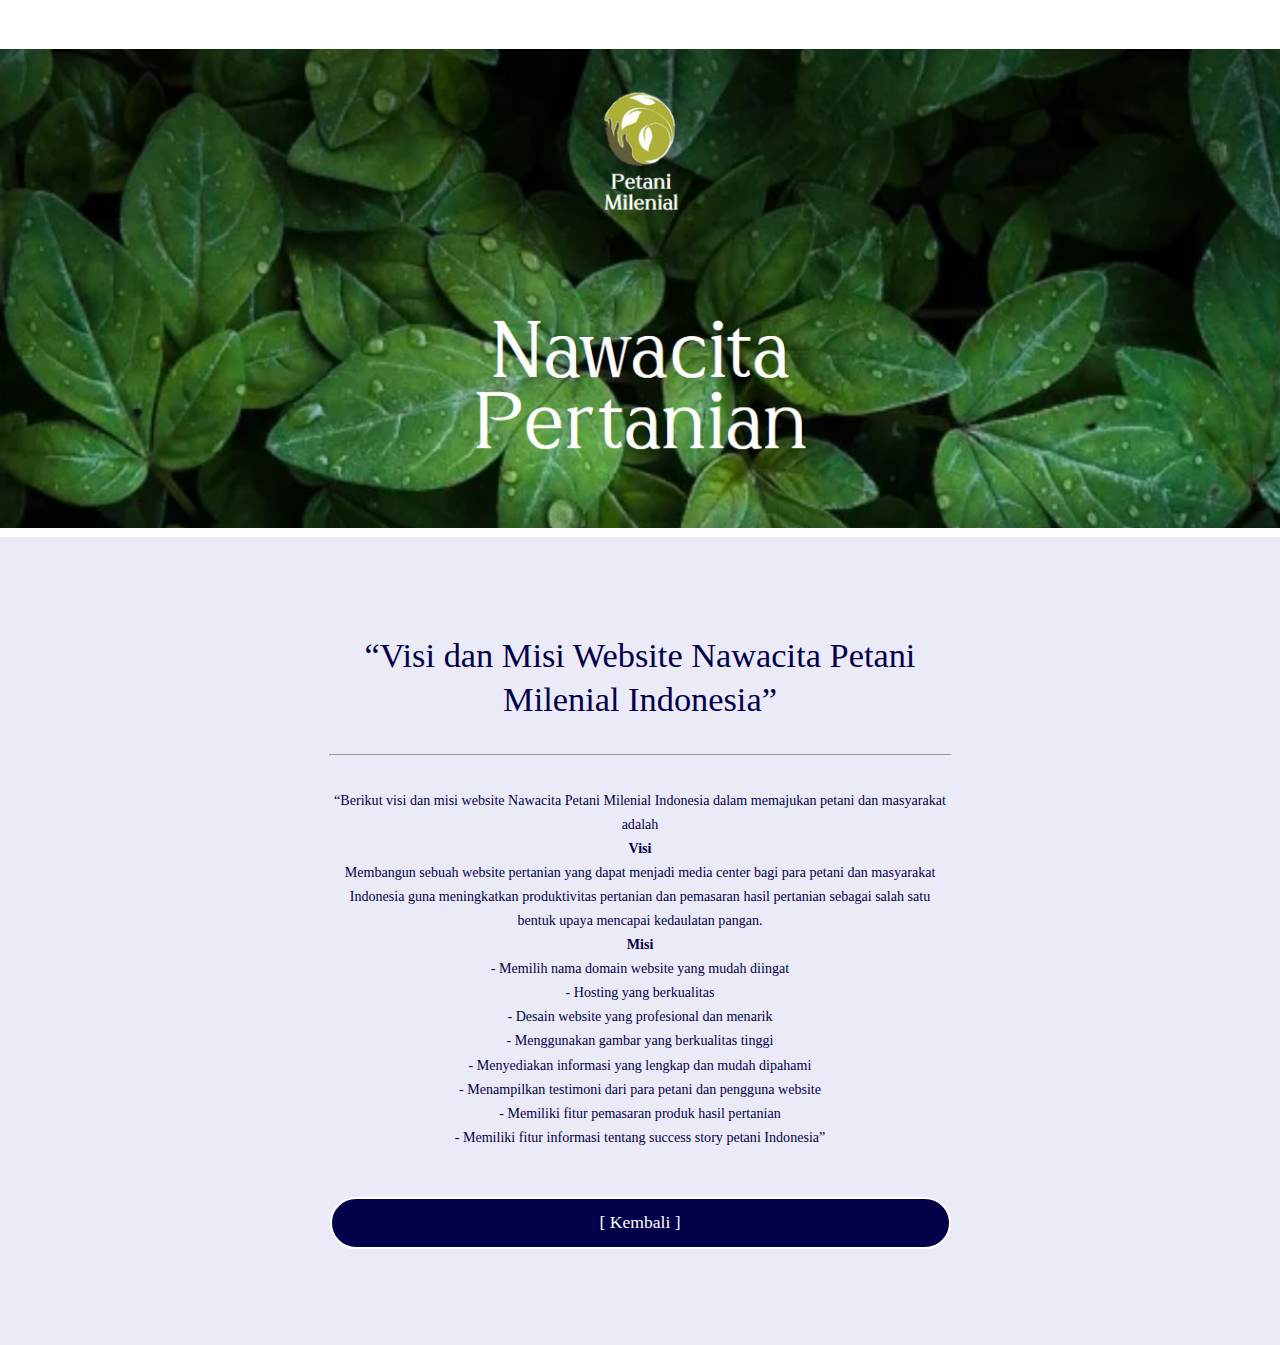
<file: page/visi.html>
<!DOCTYPE html>
<!-- saved from url=(0032)https://nawacita7.wordpress.com/ -->
<html lang="id-ID"><head><meta http-equiv="Content-Type" content="text/html; charset=UTF-8">
	
	<meta name="viewport" content="width=device-width, initial-scale=1">
<meta name="robots" content="max-image-preview:large">
<title>Petani Milenial</title>
<link rel="dns-prefetch" href="https://s0.wp.com/">
<link rel="alternate" type="application/rss+xml" title="Petani Milenial » Feed" href="https://nawacita7.wordpress.com/feed/">
<link rel="alternate" type="application/rss+xml" title="Petani Milenial » Feed Komentar" href="https://nawacita7.wordpress.com/comments/feed/">
	<script type="text/javascript">
		/* <![CDATA[ */
		function addLoadEvent(func) {
			var oldonload = window.onload;
			if (typeof window.onload != 'function') {
				window.onload = func;
			} else {
				window.onload = function () {
					oldonload();
					func();
				}
			}
		}
		/* ]]> */
	</script>
	<script>
window._wpemojiSettings = {"baseUrl":"https:\/\/s0.wp.com\/wp-content\/mu-plugins\/wpcom-smileys\/twemoji\/2\/72x72\/","ext":".png","svgUrl":"https:\/\/s0.wp.com\/wp-content\/mu-plugins\/wpcom-smileys\/twemoji\/2\/svg\/","svgExt":".svg","source":{"concatemoji":"https:\/\/s0.wp.com\/wp-includes\/js\/wp-emoji-release.min.js?m=1719498190i&ver=6.7.2-RC1-59780"}};
/*! This file is auto-generated */
!function(i,n){var o,s,e;function c(e){try{var t={supportTests:e,timestamp:(new Date).valueOf()};sessionStorage.setItem(o,JSON.stringify(t))}catch(e){}}function p(e,t,n){e.clearRect(0,0,e.canvas.width,e.canvas.height),e.fillText(t,0,0);var t=new Uint32Array(e.getImageData(0,0,e.canvas.width,e.canvas.height).data),r=(e.clearRect(0,0,e.canvas.width,e.canvas.height),e.fillText(n,0,0),new Uint32Array(e.getImageData(0,0,e.canvas.width,e.canvas.height).data));return t.every(function(e,t){return e===r[t]})}function u(e,t,n){switch(t){case"flag":return n(e,"\ud83c\udff3\ufe0f\u200d\u26a7\ufe0f","\ud83c\udff3\ufe0f\u200b\u26a7\ufe0f")?!1:!n(e,"\ud83c\uddfa\ud83c\uddf3","\ud83c\uddfa\u200b\ud83c\uddf3")&&!n(e,"\ud83c\udff4\udb40\udc67\udb40\udc62\udb40\udc65\udb40\udc6e\udb40\udc67\udb40\udc7f","\ud83c\udff4\u200b\udb40\udc67\u200b\udb40\udc62\u200b\udb40\udc65\u200b\udb40\udc6e\u200b\udb40\udc67\u200b\udb40\udc7f");case"emoji":return!n(e,"\ud83d\udc26\u200d\u2b1b","\ud83d\udc26\u200b\u2b1b")}return!1}function f(e,t,n){var r="undefined"!=typeof WorkerGlobalScope&&self instanceof WorkerGlobalScope?new OffscreenCanvas(300,150):i.createElement("canvas"),a=r.getContext("2d",{willReadFrequently:!0}),o=(a.textBaseline="top",a.font="600 32px Arial",{});return e.forEach(function(e){o[e]=t(a,e,n)}),o}function t(e){var t=i.createElement("script");t.src=e,t.defer=!0,i.head.appendChild(t)}"undefined"!=typeof Promise&&(o="wpEmojiSettingsSupports",s=["flag","emoji"],n.supports={everything:!0,everythingExceptFlag:!0},e=new Promise(function(e){i.addEventListener("DOMContentLoaded",e,{once:!0})}),new Promise(function(t){var n=function(){try{var e=JSON.parse(sessionStorage.getItem(o));if("object"==typeof e&&"number"==typeof e.timestamp&&(new Date).valueOf()<e.timestamp+604800&&"object"==typeof e.supportTests)return e.supportTests}catch(e){}return null}();if(!n){if("undefined"!=typeof Worker&&"undefined"!=typeof OffscreenCanvas&&"undefined"!=typeof URL&&URL.createObjectURL&&"undefined"!=typeof Blob)try{var e="postMessage("+f.toString()+"("+[JSON.stringify(s),u.toString(),p.toString()].join(",")+"));",r=new Blob([e],{type:"text/javascript"}),a=new Worker(URL.createObjectURL(r),{name:"wpTestEmojiSupports"});return void(a.onmessage=function(e){c(n=e.data),a.terminate(),t(n)})}catch(e){}c(n=f(s,u,p))}t(n)}).then(function(e){for(var t in e)n.supports[t]=e[t],n.supports.everything=n.supports.everything&&n.supports[t],"flag"!==t&&(n.supports.everythingExceptFlag=n.supports.everythingExceptFlag&&n.supports[t]);n.supports.everythingExceptFlag=n.supports.everythingExceptFlag&&!n.supports.flag,n.DOMReady=!1,n.readyCallback=function(){n.DOMReady=!0}}).then(function(){return e}).then(function(){var e;n.supports.everything||(n.readyCallback(),(e=n.source||{}).concatemoji?t(e.concatemoji):e.wpemoji&&e.twemoji&&(t(e.twemoji),t(e.wpemoji)))}))}((window,document),window._wpemojiSettings);
</script>
<link crossorigin="anonymous" rel="stylesheet" id="all-css-0-1" href="./index_files/marketing-bar.css" type="text/css" media="all">
<style id="wp-block-group-inline-css">
.wp-block-group{box-sizing:border-box}:where(.wp-block-group.wp-block-group-is-layout-constrained){position:relative}
</style>
<style id="wp-block-site-logo-inline-css">
.wp-block-site-logo{box-sizing:border-box;line-height:0}.wp-block-site-logo a{display:inline-block;line-height:0}.wp-block-site-logo.is-default-size img{height:auto;width:120px}.wp-block-site-logo img{height:auto;max-width:100%}.wp-block-site-logo a,.wp-block-site-logo img{border-radius:inherit}.wp-block-site-logo.aligncenter{margin-left:auto;margin-right:auto;text-align:center}:root :where(.wp-block-site-logo.is-style-rounded){border-radius:9999px}
</style>
<style id="wp-block-site-title-inline-css">
.wp-block-site-title{box-sizing:border-box}.wp-block-site-title :where(a){color:inherit;font-family:inherit;font-size:inherit;font-style:inherit;font-weight:inherit;letter-spacing:inherit;line-height:inherit;text-decoration:inherit}
</style>
<style id="wp-block-heading-inline-css">
h1.has-background,h2.has-background,h3.has-background,h4.has-background,h5.has-background,h6.has-background{padding:1.25em 2.375em}h1.has-text-align-left[style*=writing-mode]:where([style*=vertical-lr]),h1.has-text-align-right[style*=writing-mode]:where([style*=vertical-rl]),h2.has-text-align-left[style*=writing-mode]:where([style*=vertical-lr]),h2.has-text-align-right[style*=writing-mode]:where([style*=vertical-rl]),h3.has-text-align-left[style*=writing-mode]:where([style*=vertical-lr]),h3.has-text-align-right[style*=writing-mode]:where([style*=vertical-rl]),h4.has-text-align-left[style*=writing-mode]:where([style*=vertical-lr]),h4.has-text-align-right[style*=writing-mode]:where([style*=vertical-rl]),h5.has-text-align-left[style*=writing-mode]:where([style*=vertical-lr]),h5.has-text-align-right[style*=writing-mode]:where([style*=vertical-rl]),h6.has-text-align-left[style*=writing-mode]:where([style*=vertical-lr]),h6.has-text-align-right[style*=writing-mode]:where([style*=vertical-rl]){rotate:180deg}
</style>
<link crossorigin="anonymous" rel="stylesheet" id="all-css-8-1" href="./index_files/style.css" type="text/css" media="all">
<style id="wp-block-paragraph-inline-css">
.is-small-text{font-size:.875em}.is-regular-text{font-size:1em}.is-large-text{font-size:2.25em}.is-larger-text{font-size:3em}.has-drop-cap:not(:focus):first-letter{float:left;font-size:8.4em;font-style:normal;font-weight:100;line-height:.68;margin:.05em .1em 0 0;text-transform:uppercase}body.rtl .has-drop-cap:not(:focus):first-letter{float:none;margin-left:.1em}p.has-drop-cap.has-background{overflow:hidden}:root :where(p.has-background){padding:1.25em 2.375em}:where(p.has-text-color:not(.has-link-color)) a{color:inherit}p.has-text-align-left[style*="writing-mode:vertical-lr"],p.has-text-align-right[style*="writing-mode:vertical-rl"]{rotate:180deg}
</style>
<style id="wp-block-button-inline-css">
.wp-block-button__link{align-content:center;box-sizing:border-box;cursor:pointer;display:inline-block;height:100%;text-align:center;width:100%;word-break:break-word}.wp-block-button__link.aligncenter{text-align:center}.wp-block-button__link.alignright{text-align:right}:where(.wp-block-button__link){border-radius:9999px;box-shadow:none;padding:calc(.667em + 2px) calc(1.333em + 2px);text-decoration:none}.wp-block-button[style*=text-decoration] .wp-block-button__link{text-decoration:inherit}.wp-block-buttons>.wp-block-button.has-custom-width{max-width:none}.wp-block-buttons>.wp-block-button.has-custom-width .wp-block-button__link{width:100%}.wp-block-buttons>.wp-block-button.has-custom-font-size .wp-block-button__link{font-size:inherit}.wp-block-buttons>.wp-block-button.wp-block-button__width-25{width:calc(25% - var(--wp--style--block-gap, .5em)*.75)}.wp-block-buttons>.wp-block-button.wp-block-button__width-50{width:calc(50% - var(--wp--style--block-gap, .5em)*.5)}.wp-block-buttons>.wp-block-button.wp-block-button__width-75{width:calc(75% - var(--wp--style--block-gap, .5em)*.25)}.wp-block-buttons>.wp-block-button.wp-block-button__width-100{flex-basis:100%;width:100%}.wp-block-buttons.is-vertical>.wp-block-button.wp-block-button__width-25{width:25%}.wp-block-buttons.is-vertical>.wp-block-button.wp-block-button__width-50{width:50%}.wp-block-buttons.is-vertical>.wp-block-button.wp-block-button__width-75{width:75%}.wp-block-button.is-style-squared,.wp-block-button__link.wp-block-button.is-style-squared{border-radius:0}.wp-block-button.no-border-radius,.wp-block-button__link.no-border-radius{border-radius:0!important}:root :where(.wp-block-button .wp-block-button__link.is-style-outline),:root :where(.wp-block-button.is-style-outline>.wp-block-button__link){border:2px solid;padding:.667em 1.333em}:root :where(.wp-block-button .wp-block-button__link.is-style-outline:not(.has-text-color)),:root :where(.wp-block-button.is-style-outline>.wp-block-button__link:not(.has-text-color)){color:currentColor}:root :where(.wp-block-button .wp-block-button__link.is-style-outline:not(.has-background)),:root :where(.wp-block-button.is-style-outline>.wp-block-button__link:not(.has-background)){background-color:initial;background-image:none}
</style>
<style id="wp-block-buttons-inline-css">
.wp-block-buttons{box-sizing:border-box}.wp-block-buttons.is-vertical{flex-direction:column}.wp-block-buttons.is-vertical>.wp-block-button:last-child{margin-bottom:0}.wp-block-buttons>.wp-block-button{display:inline-block;margin:0}.wp-block-buttons.is-content-justification-left{justify-content:flex-start}.wp-block-buttons.is-content-justification-left.is-vertical{align-items:flex-start}.wp-block-buttons.is-content-justification-center{justify-content:center}.wp-block-buttons.is-content-justification-center.is-vertical{align-items:center}.wp-block-buttons.is-content-justification-right{justify-content:flex-end}.wp-block-buttons.is-content-justification-right.is-vertical{align-items:flex-end}.wp-block-buttons.is-content-justification-space-between{justify-content:space-between}.wp-block-buttons.aligncenter{text-align:center}.wp-block-buttons:not(.is-content-justification-space-between,.is-content-justification-right,.is-content-justification-left,.is-content-justification-center) .wp-block-button.aligncenter{margin-left:auto;margin-right:auto;width:100%}.wp-block-buttons[style*=text-decoration] .wp-block-button,.wp-block-buttons[style*=text-decoration] .wp-block-button__link{text-decoration:inherit}.wp-block-buttons.has-custom-font-size .wp-block-button__link{font-size:inherit}.wp-block-button.aligncenter{text-align:center}
</style>
<style id="wp-block-image-inline-css">
.wp-block-image>a,.wp-block-image>figure>a{display:inline-block}.wp-block-image img{box-sizing:border-box;height:auto;max-width:100%;vertical-align:bottom}@media (prefers-reduced-motion:no-preference){.wp-block-image img.hide{visibility:hidden}.wp-block-image img.show{animation:show-content-image .4s}}.wp-block-image[style*=border-radius] img,.wp-block-image[style*=border-radius]>a{border-radius:inherit}.wp-block-image.has-custom-border img{box-sizing:border-box}.wp-block-image.aligncenter{text-align:center}.wp-block-image.alignfull>a,.wp-block-image.alignwide>a{width:100%}.wp-block-image.alignfull img,.wp-block-image.alignwide img{height:auto;width:100%}.wp-block-image .aligncenter,.wp-block-image .alignleft,.wp-block-image .alignright,.wp-block-image.aligncenter,.wp-block-image.alignleft,.wp-block-image.alignright{display:table}.wp-block-image .aligncenter>figcaption,.wp-block-image .alignleft>figcaption,.wp-block-image .alignright>figcaption,.wp-block-image.aligncenter>figcaption,.wp-block-image.alignleft>figcaption,.wp-block-image.alignright>figcaption{caption-side:bottom;display:table-caption}.wp-block-image .alignleft{float:left;margin:.5em 1em .5em 0}.wp-block-image .alignright{float:right;margin:.5em 0 .5em 1em}.wp-block-image .aligncenter{margin-left:auto;margin-right:auto}.wp-block-image :where(figcaption){margin-bottom:1em;margin-top:.5em}.wp-block-image.is-style-circle-mask img{border-radius:9999px}@supports ((-webkit-mask-image:none) or (mask-image:none)) or (-webkit-mask-image:none){.wp-block-image.is-style-circle-mask img{border-radius:0;-webkit-mask-image:url('data:image/svg+xml;utf8,<svg viewBox="0 0 100 100" xmlns="http://www.w3.org/2000/svg"><circle cx="50" cy="50" r="50"/></svg>');mask-image:url('data:image/svg+xml;utf8,<svg viewBox="0 0 100 100" xmlns="http://www.w3.org/2000/svg"><circle cx="50" cy="50" r="50"/></svg>');mask-mode:alpha;-webkit-mask-position:center;mask-position:center;-webkit-mask-repeat:no-repeat;mask-repeat:no-repeat;-webkit-mask-size:contain;mask-size:contain}}:root :where(.wp-block-image.is-style-rounded img,.wp-block-image .is-style-rounded img){border-radius:9999px}.wp-block-image figure{margin:0}.wp-lightbox-container{display:flex;flex-direction:column;position:relative}.wp-lightbox-container img{cursor:zoom-in}.wp-lightbox-container img:hover+button{opacity:1}.wp-lightbox-container button{align-items:center;-webkit-backdrop-filter:blur(16px) saturate(180%);backdrop-filter:blur(16px) saturate(180%);background-color:#5a5a5a40;border:none;border-radius:4px;cursor:zoom-in;display:flex;height:20px;justify-content:center;opacity:0;padding:0;position:absolute;right:16px;text-align:center;top:16px;transition:opacity .2s ease;width:20px;z-index:100}.wp-lightbox-container button:focus-visible{outline:3px auto #5a5a5a40;outline:3px auto -webkit-focus-ring-color;outline-offset:3px}.wp-lightbox-container button:hover{cursor:pointer;opacity:1}.wp-lightbox-container button:focus{opacity:1}.wp-lightbox-container button:focus,.wp-lightbox-container button:hover,.wp-lightbox-container button:not(:hover):not(:active):not(.has-background){background-color:#5a5a5a40;border:none}.wp-lightbox-overlay{box-sizing:border-box;cursor:zoom-out;height:100vh;left:0;overflow:hidden;position:fixed;top:0;visibility:hidden;width:100%;z-index:100000}.wp-lightbox-overlay .close-button{align-items:center;cursor:pointer;display:flex;justify-content:center;min-height:40px;min-width:40px;padding:0;position:absolute;right:calc(env(safe-area-inset-right) + 16px);top:calc(env(safe-area-inset-top) + 16px);z-index:5000000}.wp-lightbox-overlay .close-button:focus,.wp-lightbox-overlay .close-button:hover,.wp-lightbox-overlay .close-button:not(:hover):not(:active):not(.has-background){background:none;border:none}.wp-lightbox-overlay .lightbox-image-container{height:var(--wp--lightbox-container-height);left:50%;overflow:hidden;position:absolute;top:50%;transform:translate(-50%,-50%);transform-origin:top left;width:var(--wp--lightbox-container-width);z-index:9999999999}.wp-lightbox-overlay .wp-block-image{align-items:center;box-sizing:border-box;display:flex;height:100%;justify-content:center;margin:0;position:relative;transform-origin:0 0;width:100%;z-index:3000000}.wp-lightbox-overlay .wp-block-image img{height:var(--wp--lightbox-image-height);min-height:var(--wp--lightbox-image-height);min-width:var(--wp--lightbox-image-width);width:var(--wp--lightbox-image-width)}.wp-lightbox-overlay .wp-block-image figcaption{display:none}.wp-lightbox-overlay button{background:none;border:none}.wp-lightbox-overlay .scrim{background-color:#fff;height:100%;opacity:.9;position:absolute;width:100%;z-index:2000000}.wp-lightbox-overlay.active{animation:turn-on-visibility .25s both;visibility:visible}.wp-lightbox-overlay.active img{animation:turn-on-visibility .35s both}.wp-lightbox-overlay.show-closing-animation:not(.active){animation:turn-off-visibility .35s both}.wp-lightbox-overlay.show-closing-animation:not(.active) img{animation:turn-off-visibility .25s both}@media (prefers-reduced-motion:no-preference){.wp-lightbox-overlay.zoom.active{animation:none;opacity:1;visibility:visible}.wp-lightbox-overlay.zoom.active .lightbox-image-container{animation:lightbox-zoom-in .4s}.wp-lightbox-overlay.zoom.active .lightbox-image-container img{animation:none}.wp-lightbox-overlay.zoom.active .scrim{animation:turn-on-visibility .4s forwards}.wp-lightbox-overlay.zoom.show-closing-animation:not(.active){animation:none}.wp-lightbox-overlay.zoom.show-closing-animation:not(.active) .lightbox-image-container{animation:lightbox-zoom-out .4s}.wp-lightbox-overlay.zoom.show-closing-animation:not(.active) .lightbox-image-container img{animation:none}.wp-lightbox-overlay.zoom.show-closing-animation:not(.active) .scrim{animation:turn-off-visibility .4s forwards}}@keyframes show-content-image{0%{visibility:hidden}99%{visibility:hidden}to{visibility:visible}}@keyframes turn-on-visibility{0%{opacity:0}to{opacity:1}}@keyframes turn-off-visibility{0%{opacity:1;visibility:visible}99%{opacity:0;visibility:visible}to{opacity:0;visibility:hidden}}@keyframes lightbox-zoom-in{0%{transform:translate(calc((-100vw + var(--wp--lightbox-scrollbar-width))/2 + var(--wp--lightbox-initial-left-position)),calc(-50vh + var(--wp--lightbox-initial-top-position))) scale(var(--wp--lightbox-scale))}to{transform:translate(-50%,-50%) scale(1)}}@keyframes lightbox-zoom-out{0%{transform:translate(-50%,-50%) scale(1);visibility:visible}99%{visibility:visible}to{transform:translate(calc((-100vw + var(--wp--lightbox-scrollbar-width))/2 + var(--wp--lightbox-initial-left-position)),calc(-50vh + var(--wp--lightbox-initial-top-position))) scale(var(--wp--lightbox-scale));visibility:hidden}}
</style>
<style id="wp-block-columns-inline-css">
.wp-block-columns{align-items:normal!important;box-sizing:border-box;display:flex;flex-wrap:wrap!important}@media (min-width:782px){.wp-block-columns{flex-wrap:nowrap!important}}.wp-block-columns.are-vertically-aligned-top{align-items:flex-start}.wp-block-columns.are-vertically-aligned-center{align-items:center}.wp-block-columns.are-vertically-aligned-bottom{align-items:flex-end}@media (max-width:781px){.wp-block-columns:not(.is-not-stacked-on-mobile)>.wp-block-column{flex-basis:100%!important}}@media (min-width:782px){.wp-block-columns:not(.is-not-stacked-on-mobile)>.wp-block-column{flex-basis:0;flex-grow:1}.wp-block-columns:not(.is-not-stacked-on-mobile)>.wp-block-column[style*=flex-basis]{flex-grow:0}}.wp-block-columns.is-not-stacked-on-mobile{flex-wrap:nowrap!important}.wp-block-columns.is-not-stacked-on-mobile>.wp-block-column{flex-basis:0;flex-grow:1}.wp-block-columns.is-not-stacked-on-mobile>.wp-block-column[style*=flex-basis]{flex-grow:0}:where(.wp-block-columns){margin-bottom:1.75em}:where(.wp-block-columns.has-background){padding:1.25em 2.375em}.wp-block-column{flex-grow:1;min-width:0;overflow-wrap:break-word;word-break:break-word}.wp-block-column.is-vertically-aligned-top{align-self:flex-start}.wp-block-column.is-vertically-aligned-center{align-self:center}.wp-block-column.is-vertically-aligned-bottom{align-self:flex-end}.wp-block-column.is-vertically-aligned-stretch{align-self:stretch}.wp-block-column.is-vertically-aligned-bottom,.wp-block-column.is-vertically-aligned-center,.wp-block-column.is-vertically-aligned-top{width:100%}
</style>
<link crossorigin="anonymous" rel="stylesheet" id="all-css-24-1" href="./index_files/style(1).css" type="text/css" media="all">
<style id="wp-block-library-inline-css">
:root{--wp-admin-theme-color:#007cba;--wp-admin-theme-color--rgb:0,124,186;--wp-admin-theme-color-darker-10:#006ba1;--wp-admin-theme-color-darker-10--rgb:0,107,161;--wp-admin-theme-color-darker-20:#005a87;--wp-admin-theme-color-darker-20--rgb:0,90,135;--wp-admin-border-width-focus:2px;--wp-block-synced-color:#7a00df;--wp-block-synced-color--rgb:122,0,223;--wp-bound-block-color:var(--wp-block-synced-color)}@media (min-resolution:192dpi){:root{--wp-admin-border-width-focus:1.5px}}.wp-element-button{cursor:pointer}:root{--wp--preset--font-size--normal:16px;--wp--preset--font-size--huge:42px}:root .has-very-light-gray-background-color{background-color:#eee}:root .has-very-dark-gray-background-color{background-color:#313131}:root .has-very-light-gray-color{color:#eee}:root .has-very-dark-gray-color{color:#313131}:root .has-vivid-green-cyan-to-vivid-cyan-blue-gradient-background{background:linear-gradient(135deg,#00d084,#0693e3)}:root .has-purple-crush-gradient-background{background:linear-gradient(135deg,#34e2e4,#4721fb 50%,#ab1dfe)}:root .has-hazy-dawn-gradient-background{background:linear-gradient(135deg,#faaca8,#dad0ec)}:root .has-subdued-olive-gradient-background{background:linear-gradient(135deg,#fafae1,#67a671)}:root .has-atomic-cream-gradient-background{background:linear-gradient(135deg,#fdd79a,#004a59)}:root .has-nightshade-gradient-background{background:linear-gradient(135deg,#330968,#31cdcf)}:root .has-midnight-gradient-background{background:linear-gradient(135deg,#020381,#2874fc)}.has-regular-font-size{font-size:1em}.has-larger-font-size{font-size:2.625em}.has-normal-font-size{font-size:var(--wp--preset--font-size--normal)}.has-huge-font-size{font-size:var(--wp--preset--font-size--huge)}.has-text-align-center{text-align:center}.has-text-align-left{text-align:left}.has-text-align-right{text-align:right}#end-resizable-editor-section{display:none}.aligncenter{clear:both}.items-justified-left{justify-content:flex-start}.items-justified-center{justify-content:center}.items-justified-right{justify-content:flex-end}.items-justified-space-between{justify-content:space-between}.screen-reader-text{word-wrap:normal!important;border:0;clip-path:inset(50%);height:1px;margin:-1px;overflow:hidden;padding:0;position:absolute;width:1px}.screen-reader-text:focus{background-color:#ddd;clip-path:none;color:#444;display:block;font-size:1em;height:auto;left:5px;line-height:normal;padding:15px 23px 14px;text-decoration:none;top:5px;width:auto;z-index:100000}html :where(.has-border-color){border-style:solid}html :where([style*=border-top-color]){border-top-style:solid}html :where([style*=border-right-color]){border-right-style:solid}html :where([style*=border-bottom-color]){border-bottom-style:solid}html :where([style*=border-left-color]){border-left-style:solid}html :where([style*=border-width]){border-style:solid}html :where([style*=border-top-width]){border-top-style:solid}html :where([style*=border-right-width]){border-right-style:solid}html :where([style*=border-bottom-width]){border-bottom-style:solid}html :where([style*=border-left-width]){border-left-style:solid}html :where(img[class*=wp-image-]){height:auto;max-width:100%}:where(figure){margin:0 0 1em}html :where(.is-position-sticky){--wp-admin--admin-bar--position-offset:var(--wp-admin--admin-bar--height,0px)}@media screen and (max-width:600px){html :where(.is-position-sticky){--wp-admin--admin-bar--position-offset:0px}}
.has-text-align-justify {
	text-align:justify;
}
.has-text-align-justify{text-align:justify;}
</style>
<style id="global-styles-inline-css">
:root{--wp--preset--aspect-ratio--square: 1;--wp--preset--aspect-ratio--4-3: 4/3;--wp--preset--aspect-ratio--3-4: 3/4;--wp--preset--aspect-ratio--3-2: 3/2;--wp--preset--aspect-ratio--2-3: 2/3;--wp--preset--aspect-ratio--16-9: 16/9;--wp--preset--aspect-ratio--9-16: 9/16;--wp--preset--color--black: #000000;--wp--preset--color--cyan-bluish-gray: #abb8c3;--wp--preset--color--white: #ffffff;--wp--preset--color--pale-pink: #f78da7;--wp--preset--color--vivid-red: #cf2e2e;--wp--preset--color--luminous-vivid-orange: #ff6900;--wp--preset--color--luminous-vivid-amber: #fcb900;--wp--preset--color--light-green-cyan: #7bdcb5;--wp--preset--color--vivid-green-cyan: #00d084;--wp--preset--color--pale-cyan-blue: #8ed1fc;--wp--preset--color--vivid-cyan-blue: #0693e3;--wp--preset--color--vivid-purple: #9b51e0;--wp--preset--color--base: #ffffff;--wp--preset--color--contrast: #232d3f;--wp--preset--color--primary: #020048;--wp--preset--color--secondary: #020070;--wp--preset--color--tertiary: #ebebf8;--wp--preset--gradient--vivid-cyan-blue-to-vivid-purple: linear-gradient(135deg,rgba(6,147,227,1) 0%,rgb(155,81,224) 100%);--wp--preset--gradient--light-green-cyan-to-vivid-green-cyan: linear-gradient(135deg,rgb(122,220,180) 0%,rgb(0,208,130) 100%);--wp--preset--gradient--luminous-vivid-amber-to-luminous-vivid-orange: linear-gradient(135deg,rgba(252,185,0,1) 0%,rgba(255,105,0,1) 100%);--wp--preset--gradient--luminous-vivid-orange-to-vivid-red: linear-gradient(135deg,rgba(255,105,0,1) 0%,rgb(207,46,46) 100%);--wp--preset--gradient--very-light-gray-to-cyan-bluish-gray: linear-gradient(135deg,rgb(238,238,238) 0%,rgb(169,184,195) 100%);--wp--preset--gradient--cool-to-warm-spectrum: linear-gradient(135deg,rgb(74,234,220) 0%,rgb(151,120,209) 20%,rgb(207,42,186) 40%,rgb(238,44,130) 60%,rgb(251,105,98) 80%,rgb(254,248,76) 100%);--wp--preset--gradient--blush-light-purple: linear-gradient(135deg,rgb(255,206,236) 0%,rgb(152,150,240) 100%);--wp--preset--gradient--blush-bordeaux: linear-gradient(135deg,rgb(254,205,165) 0%,rgb(254,45,45) 50%,rgb(107,0,62) 100%);--wp--preset--gradient--luminous-dusk: linear-gradient(135deg,rgb(255,203,112) 0%,rgb(199,81,192) 50%,rgb(65,88,208) 100%);--wp--preset--gradient--pale-ocean: linear-gradient(135deg,rgb(255,245,203) 0%,rgb(182,227,212) 50%,rgb(51,167,181) 100%);--wp--preset--gradient--electric-grass: linear-gradient(135deg,rgb(202,248,128) 0%,rgb(113,206,126) 100%);--wp--preset--gradient--midnight: linear-gradient(135deg,rgb(2,3,129) 0%,rgb(40,116,252) 100%);--wp--preset--font-size--small: clamp(0.88rem, 0.88rem + ((1vw - 0.2rem) * 0.369), 1.1rem);--wp--preset--font-size--medium: clamp(1.1rem, 1.1rem + ((1vw - 0.2rem) * 0.461), 1.375rem);--wp--preset--font-size--large: clamp(1.375rem, 1.375rem + ((1vw - 0.2rem) * 0.577), 1.719rem);--wp--preset--font-size--x-large: clamp(1.719rem, 1.719rem + ((1vw - 0.2rem) * 0.719), 2.148rem);--wp--preset--font-size--x-small: clamp(0.704rem, 0.704rem + ((1vw - 0.2rem) * 0.295), 0.88rem);--wp--preset--font-size--xx-large: clamp(2.148rem, 2.148rem + ((1vw - 0.2rem) * 0.902), 2.686rem);--wp--preset--font-size--xxx-large: clamp(2.686rem, 2.686rem + ((1vw - 0.2rem) * 2.532), 4.196rem);--wp--preset--font-size--xxxx-large: clamp(2.686rem, 2.686rem + ((1vw - 0.2rem) * 4.292), 5.245rem);--wp--preset--font-family--albert-sans: 'Albert Sans', sans-serif;--wp--preset--font-family--alegreya: Alegreya, serif;--wp--preset--font-family--arvo: Arvo, serif;--wp--preset--font-family--bodoni-moda: 'Bodoni Moda', serif;--wp--preset--font-family--bricolage-grotesque: 'Bricolage Grotesque', sans-serif;--wp--preset--font-family--cabin: Cabin, sans-serif;--wp--preset--font-family--chivo: Chivo, sans-serif;--wp--preset--font-family--commissioner: Commissioner, sans-serif;--wp--preset--font-family--cormorant: Cormorant, serif;--wp--preset--font-family--courier-prime: 'Courier Prime', monospace;--wp--preset--font-family--crimson-pro: 'Crimson Pro', serif;--wp--preset--font-family--dm-mono: 'DM Mono', monospace;--wp--preset--font-family--dm-sans: 'DM Sans', sans-serif;--wp--preset--font-family--dm-serif-display: 'DM Serif Display', serif;--wp--preset--font-family--domine: Domine, serif;--wp--preset--font-family--eb-garamond: 'EB Garamond', serif;--wp--preset--font-family--epilogue: Epilogue, sans-serif;--wp--preset--font-family--fahkwang: Fahkwang, sans-serif;--wp--preset--font-family--figtree: Figtree, sans-serif;--wp--preset--font-family--fira-sans: 'Fira Sans', sans-serif;--wp--preset--font-family--fjalla-one: 'Fjalla One', sans-serif;--wp--preset--font-family--fraunces: Fraunces, serif;--wp--preset--font-family--gabarito: Gabarito, system-ui;--wp--preset--font-family--ibm-plex-mono: 'IBM Plex Mono', monospace;--wp--preset--font-family--ibm-plex-sans: 'IBM Plex Sans', sans-serif;--wp--preset--font-family--ibarra-real-nova: 'Ibarra Real Nova', serif;--wp--preset--font-family--instrument-serif: 'Instrument Serif', serif;--wp--preset--font-family--inter: Inter, sans-serif;--wp--preset--font-family--josefin-sans: 'Josefin Sans', sans-serif;--wp--preset--font-family--jost: Jost, sans-serif;--wp--preset--font-family--libre-baskerville: 'Libre Baskerville', serif;--wp--preset--font-family--libre-franklin: 'Libre Franklin', sans-serif;--wp--preset--font-family--literata: Literata, serif;--wp--preset--font-family--lora: Lora, serif;--wp--preset--font-family--merriweather: Merriweather, serif;--wp--preset--font-family--montserrat: Montserrat, sans-serif;--wp--preset--font-family--newsreader: Newsreader, serif;--wp--preset--font-family--noto-sans-mono: 'Noto Sans Mono', sans-serif;--wp--preset--font-family--nunito: Nunito, sans-serif;--wp--preset--font-family--open-sans: 'Open Sans', sans-serif;--wp--preset--font-family--overpass: Overpass, sans-serif;--wp--preset--font-family--pt-serif: 'PT Serif', serif;--wp--preset--font-family--petrona: Petrona, serif;--wp--preset--font-family--piazzolla: Piazzolla, serif;--wp--preset--font-family--playfair-display: 'Playfair Display', serif;--wp--preset--font-family--plus-jakarta-sans: 'Plus Jakarta Sans', sans-serif;--wp--preset--font-family--poppins: Poppins, sans-serif;--wp--preset--font-family--raleway: Raleway, sans-serif;--wp--preset--font-family--roboto: Roboto, sans-serif;--wp--preset--font-family--roboto-slab: 'Roboto Slab', serif;--wp--preset--font-family--rubik: Rubik, sans-serif;--wp--preset--font-family--rufina: Rufina, serif;--wp--preset--font-family--sora: Sora, sans-serif;--wp--preset--font-family--source-sans-3: 'Source Sans 3', sans-serif;--wp--preset--font-family--source-serif-4: 'Source Serif 4', serif;--wp--preset--font-family--space-mono: 'Space Mono', monospace;--wp--preset--font-family--syne: Syne, sans-serif;--wp--preset--font-family--texturina: Texturina, serif;--wp--preset--font-family--urbanist: Urbanist, sans-serif;--wp--preset--font-family--work-sans: 'Work Sans', sans-serif;--wp--preset--font-family--alvarado: Alvarado;--wp--preset--spacing--20: 0.44rem;--wp--preset--spacing--30: 0.25rem;--wp--preset--spacing--40: min(1rem, 2.5vw);--wp--preset--spacing--50: min(2rem, 5vw);--wp--preset--spacing--60: min(4rem, 10vw);--wp--preset--spacing--70: min(6rem, 15vw);--wp--preset--spacing--80: min(8rem, 20vw);--wp--preset--shadow--natural: 6px 6px 9px rgba(0, 0, 0, 0.2);--wp--preset--shadow--deep: 12px 12px 50px rgba(0, 0, 0, 0.4);--wp--preset--shadow--sharp: 6px 6px 0px rgba(0, 0, 0, 0.2);--wp--preset--shadow--outlined: 6px 6px 0px -3px rgba(255, 255, 255, 1), 6px 6px rgba(0, 0, 0, 1);--wp--preset--shadow--crisp: 6px 6px 0px rgba(0, 0, 0, 1);}:root { --wp--style--global--content-size: 621px;--wp--style--global--wide-size: 1274px; }:where(body) { margin: 0; }.wp-site-blocks { padding-top: var(--wp--style--root--padding-top); padding-bottom: var(--wp--style--root--padding-bottom); }.has-global-padding { padding-right: var(--wp--style--root--padding-right); padding-left: var(--wp--style--root--padding-left); }.has-global-padding > .alignfull { margin-right: calc(var(--wp--style--root--padding-right) * -1); margin-left: calc(var(--wp--style--root--padding-left) * -1); }.has-global-padding :where(:not(.alignfull.is-layout-flow) > .has-global-padding:not(.wp-block-block, .alignfull)) { padding-right: 0; padding-left: 0; }.has-global-padding :where(:not(.alignfull.is-layout-flow) > .has-global-padding:not(.wp-block-block, .alignfull)) > .alignfull { margin-left: 0; margin-right: 0; }.wp-site-blocks > .alignleft { float: left; margin-right: 2em; }.wp-site-blocks > .alignright { float: right; margin-left: 2em; }.wp-site-blocks > .aligncenter { justify-content: center; margin-left: auto; margin-right: auto; }:where(.wp-site-blocks) > * { margin-block-start: var(--wp--preset--spacing--50); margin-block-end: 0; }:where(.wp-site-blocks) > :first-child { margin-block-start: 0; }:where(.wp-site-blocks) > :last-child { margin-block-end: 0; }:root { --wp--style--block-gap: var(--wp--preset--spacing--50); }:root :where(.is-layout-flow) > :first-child{margin-block-start: 0;}:root :where(.is-layout-flow) > :last-child{margin-block-end: 0;}:root :where(.is-layout-flow) > *{margin-block-start: var(--wp--preset--spacing--50);margin-block-end: 0;}:root :where(.is-layout-constrained) > :first-child{margin-block-start: 0;}:root :where(.is-layout-constrained) > :last-child{margin-block-end: 0;}:root :where(.is-layout-constrained) > *{margin-block-start: var(--wp--preset--spacing--50);margin-block-end: 0;}:root :where(.is-layout-flex){gap: var(--wp--preset--spacing--50);}:root :where(.is-layout-grid){gap: var(--wp--preset--spacing--50);}.is-layout-flow > .alignleft{float: left;margin-inline-start: 0;margin-inline-end: 2em;}.is-layout-flow > .alignright{float: right;margin-inline-start: 2em;margin-inline-end: 0;}.is-layout-flow > .aligncenter{margin-left: auto !important;margin-right: auto !important;}.is-layout-constrained > .alignleft{float: left;margin-inline-start: 0;margin-inline-end: 2em;}.is-layout-constrained > .alignright{float: right;margin-inline-start: 2em;margin-inline-end: 0;}.is-layout-constrained > .aligncenter{margin-left: auto !important;margin-right: auto !important;}.is-layout-constrained > :where(:not(.alignleft):not(.alignright):not(.alignfull)){max-width: var(--wp--style--global--content-size);margin-left: auto !important;margin-right: auto !important;}.is-layout-constrained > .alignwide{max-width: var(--wp--style--global--wide-size);}body .is-layout-flex{display: flex;}.is-layout-flex{flex-wrap: wrap;align-items: center;}.is-layout-flex > :is(*, div){margin: 0;}body .is-layout-grid{display: grid;}.is-layout-grid > :is(*, div){margin: 0;}body{background-color: var(--wp--preset--color--base);color: var(--wp--preset--color--contrast);font-family: var(--wp--preset--font-family--alvarado);font-size: var(--wp--preset--font-size--medium);font-style: normal;font-weight: 400;line-height: 1.454545455;--wp--style--root--padding-top: 0;--wp--style--root--padding-right: var(--wp--preset--spacing--50);--wp--style--root--padding-bottom: 0;--wp--style--root--padding-left: var(--wp--preset--spacing--50);}a:where(:not(.wp-element-button)){color: var(--wp--preset--color--primary);text-decoration: underline;}:root :where(a:where(:not(.wp-element-button)):hover){color: var(--wp--preset--color--contrast);text-decoration: none;}h1, h2, h3, h4, h5, h6{font-style: normal;font-weight: 400;line-height: 1;}h1{font-size: var(--wp--preset--font-size--xx-large);line-height: 1.116902457;}h2{font-size: var(--wp--preset--font-size--x-large);line-height: 1.105679702;}h3{font-size: var(--wp--preset--font-size--large);line-height: 1.308900524;}h4{font-size: var(--wp--preset--font-size--medium);line-height: 1.454545455;}h5{font-size: var(--wp--preset--font-size--small);line-height: 1.591;}h6{font-size: var(--wp--preset--font-size--x-small);line-height: 1.704545455;}:root :where(.wp-element-button, .wp-block-button__link){background-color: var(--wp--preset--color--primary);border-radius: 999px;border-width: 0;color: var(--wp--preset--color--base);font-family: inherit;font-size: var(--wp--preset--font-size--small);font-style: normal;font-weight: 400;line-height: 1;padding-top: 0.95rem;padding-right: 2.125rem;padding-bottom: 0.95rem;padding-left: 2.125rem;text-decoration: none;}:root :where(.wp-element-button:hover, .wp-block-button__link:hover){background-color: var(--wp--preset--color--secondary);color: var(--wp--preset--color--base);}:root :where(.wp-element-button:focus, .wp-block-button__link:focus){background-color: var(--wp--preset--color--secondary);color: var(--wp--preset--color--base);outline-color: var(--wp--preset--color--primary);outline-offset: 2px;outline-style: dotted;outline-width: 1px;}:root :where(.wp-element-button:active, .wp-block-button__link:active){background-color: var(--wp--preset--color--primary);color: var(--wp--preset--color--base);}:root :where(.wp-element-caption, .wp-block-audio figcaption, .wp-block-embed figcaption, .wp-block-gallery figcaption, .wp-block-image figcaption, .wp-block-table figcaption, .wp-block-video figcaption){color: var(--wp--preset--color--contrast);font-size: var(--wp--preset--font-size--x-small);}.has-black-color{color: var(--wp--preset--color--black) !important;}.has-cyan-bluish-gray-color{color: var(--wp--preset--color--cyan-bluish-gray) !important;}.has-white-color{color: var(--wp--preset--color--white) !important;}.has-pale-pink-color{color: var(--wp--preset--color--pale-pink) !important;}.has-vivid-red-color{color: var(--wp--preset--color--vivid-red) !important;}.has-luminous-vivid-orange-color{color: var(--wp--preset--color--luminous-vivid-orange) !important;}.has-luminous-vivid-amber-color{color: var(--wp--preset--color--luminous-vivid-amber) !important;}.has-light-green-cyan-color{color: var(--wp--preset--color--light-green-cyan) !important;}.has-vivid-green-cyan-color{color: var(--wp--preset--color--vivid-green-cyan) !important;}.has-pale-cyan-blue-color{color: var(--wp--preset--color--pale-cyan-blue) !important;}.has-vivid-cyan-blue-color{color: var(--wp--preset--color--vivid-cyan-blue) !important;}.has-vivid-purple-color{color: var(--wp--preset--color--vivid-purple) !important;}.has-base-color{color: var(--wp--preset--color--base) !important;}.has-contrast-color{color: var(--wp--preset--color--contrast) !important;}.has-primary-color{color: var(--wp--preset--color--primary) !important;}.has-secondary-color{color: var(--wp--preset--color--secondary) !important;}.has-tertiary-color{color: var(--wp--preset--color--tertiary) !important;}.has-black-background-color{background-color: var(--wp--preset--color--black) !important;}.has-cyan-bluish-gray-background-color{background-color: var(--wp--preset--color--cyan-bluish-gray) !important;}.has-white-background-color{background-color: var(--wp--preset--color--white) !important;}.has-pale-pink-background-color{background-color: var(--wp--preset--color--pale-pink) !important;}.has-vivid-red-background-color{background-color: var(--wp--preset--color--vivid-red) !important;}.has-luminous-vivid-orange-background-color{background-color: var(--wp--preset--color--luminous-vivid-orange) !important;}.has-luminous-vivid-amber-background-color{background-color: var(--wp--preset--color--luminous-vivid-amber) !important;}.has-light-green-cyan-background-color{background-color: var(--wp--preset--color--light-green-cyan) !important;}.has-vivid-green-cyan-background-color{background-color: var(--wp--preset--color--vivid-green-cyan) !important;}.has-pale-cyan-blue-background-color{background-color: var(--wp--preset--color--pale-cyan-blue) !important;}.has-vivid-cyan-blue-background-color{background-color: var(--wp--preset--color--vivid-cyan-blue) !important;}.has-vivid-purple-background-color{background-color: var(--wp--preset--color--vivid-purple) !important;}.has-base-background-color{background-color: var(--wp--preset--color--base) !important;}.has-contrast-background-color{background-color: var(--wp--preset--color--contrast) !important;}.has-primary-background-color{background-color: var(--wp--preset--color--primary) !important;}.has-secondary-background-color{background-color: var(--wp--preset--color--secondary) !important;}.has-tertiary-background-color{background-color: var(--wp--preset--color--tertiary) !important;}.has-black-border-color{border-color: var(--wp--preset--color--black) !important;}.has-cyan-bluish-gray-border-color{border-color: var(--wp--preset--color--cyan-bluish-gray) !important;}.has-white-border-color{border-color: var(--wp--preset--color--white) !important;}.has-pale-pink-border-color{border-color: var(--wp--preset--color--pale-pink) !important;}.has-vivid-red-border-color{border-color: var(--wp--preset--color--vivid-red) !important;}.has-luminous-vivid-orange-border-color{border-color: var(--wp--preset--color--luminous-vivid-orange) !important;}.has-luminous-vivid-amber-border-color{border-color: var(--wp--preset--color--luminous-vivid-amber) !important;}.has-light-green-cyan-border-color{border-color: var(--wp--preset--color--light-green-cyan) !important;}.has-vivid-green-cyan-border-color{border-color: var(--wp--preset--color--vivid-green-cyan) !important;}.has-pale-cyan-blue-border-color{border-color: var(--wp--preset--color--pale-cyan-blue) !important;}.has-vivid-cyan-blue-border-color{border-color: var(--wp--preset--color--vivid-cyan-blue) !important;}.has-vivid-purple-border-color{border-color: var(--wp--preset--color--vivid-purple) !important;}.has-base-border-color{border-color: var(--wp--preset--color--base) !important;}.has-contrast-border-color{border-color: var(--wp--preset--color--contrast) !important;}.has-primary-border-color{border-color: var(--wp--preset--color--primary) !important;}.has-secondary-border-color{border-color: var(--wp--preset--color--secondary) !important;}.has-tertiary-border-color{border-color: var(--wp--preset--color--tertiary) !important;}.has-vivid-cyan-blue-to-vivid-purple-gradient-background{background: var(--wp--preset--gradient--vivid-cyan-blue-to-vivid-purple) !important;}.has-light-green-cyan-to-vivid-green-cyan-gradient-background{background: var(--wp--preset--gradient--light-green-cyan-to-vivid-green-cyan) !important;}.has-luminous-vivid-amber-to-luminous-vivid-orange-gradient-background{background: var(--wp--preset--gradient--luminous-vivid-amber-to-luminous-vivid-orange) !important;}.has-luminous-vivid-orange-to-vivid-red-gradient-background{background: var(--wp--preset--gradient--luminous-vivid-orange-to-vivid-red) !important;}.has-very-light-gray-to-cyan-bluish-gray-gradient-background{background: var(--wp--preset--gradient--very-light-gray-to-cyan-bluish-gray) !important;}.has-cool-to-warm-spectrum-gradient-background{background: var(--wp--preset--gradient--cool-to-warm-spectrum) !important;}.has-blush-light-purple-gradient-background{background: var(--wp--preset--gradient--blush-light-purple) !important;}.has-blush-bordeaux-gradient-background{background: var(--wp--preset--gradient--blush-bordeaux) !important;}.has-luminous-dusk-gradient-background{background: var(--wp--preset--gradient--luminous-dusk) !important;}.has-pale-ocean-gradient-background{background: var(--wp--preset--gradient--pale-ocean) !important;}.has-electric-grass-gradient-background{background: var(--wp--preset--gradient--electric-grass) !important;}.has-midnight-gradient-background{background: var(--wp--preset--gradient--midnight) !important;}.has-small-font-size{font-size: var(--wp--preset--font-size--small) !important;}.has-medium-font-size{font-size: var(--wp--preset--font-size--medium) !important;}.has-large-font-size{font-size: var(--wp--preset--font-size--large) !important;}.has-x-large-font-size{font-size: var(--wp--preset--font-size--x-large) !important;}.has-x-small-font-size{font-size: var(--wp--preset--font-size--x-small) !important;}.has-xx-large-font-size{font-size: var(--wp--preset--font-size--xx-large) !important;}.has-xxx-large-font-size{font-size: var(--wp--preset--font-size--xxx-large) !important;}.has-xxxx-large-font-size{font-size: var(--wp--preset--font-size--xxxx-large) !important;}.has-albert-sans-font-family{font-family: var(--wp--preset--font-family--albert-sans) !important;}.has-alegreya-font-family{font-family: var(--wp--preset--font-family--alegreya) !important;}.has-arvo-font-family{font-family: var(--wp--preset--font-family--arvo) !important;}.has-bodoni-moda-font-family{font-family: var(--wp--preset--font-family--bodoni-moda) !important;}.has-bricolage-grotesque-font-family{font-family: var(--wp--preset--font-family--bricolage-grotesque) !important;}.has-cabin-font-family{font-family: var(--wp--preset--font-family--cabin) !important;}.has-chivo-font-family{font-family: var(--wp--preset--font-family--chivo) !important;}.has-commissioner-font-family{font-family: var(--wp--preset--font-family--commissioner) !important;}.has-cormorant-font-family{font-family: var(--wp--preset--font-family--cormorant) !important;}.has-courier-prime-font-family{font-family: var(--wp--preset--font-family--courier-prime) !important;}.has-crimson-pro-font-family{font-family: var(--wp--preset--font-family--crimson-pro) !important;}.has-dm-mono-font-family{font-family: var(--wp--preset--font-family--dm-mono) !important;}.has-dm-sans-font-family{font-family: var(--wp--preset--font-family--dm-sans) !important;}.has-dm-serif-display-font-family{font-family: var(--wp--preset--font-family--dm-serif-display) !important;}.has-domine-font-family{font-family: var(--wp--preset--font-family--domine) !important;}.has-eb-garamond-font-family{font-family: var(--wp--preset--font-family--eb-garamond) !important;}.has-epilogue-font-family{font-family: var(--wp--preset--font-family--epilogue) !important;}.has-fahkwang-font-family{font-family: var(--wp--preset--font-family--fahkwang) !important;}.has-figtree-font-family{font-family: var(--wp--preset--font-family--figtree) !important;}.has-fira-sans-font-family{font-family: var(--wp--preset--font-family--fira-sans) !important;}.has-fjalla-one-font-family{font-family: var(--wp--preset--font-family--fjalla-one) !important;}.has-fraunces-font-family{font-family: var(--wp--preset--font-family--fraunces) !important;}.has-gabarito-font-family{font-family: var(--wp--preset--font-family--gabarito) !important;}.has-ibm-plex-mono-font-family{font-family: var(--wp--preset--font-family--ibm-plex-mono) !important;}.has-ibm-plex-sans-font-family{font-family: var(--wp--preset--font-family--ibm-plex-sans) !important;}.has-ibarra-real-nova-font-family{font-family: var(--wp--preset--font-family--ibarra-real-nova) !important;}.has-instrument-serif-font-family{font-family: var(--wp--preset--font-family--instrument-serif) !important;}.has-inter-font-family{font-family: var(--wp--preset--font-family--inter) !important;}.has-josefin-sans-font-family{font-family: var(--wp--preset--font-family--josefin-sans) !important;}.has-jost-font-family{font-family: var(--wp--preset--font-family--jost) !important;}.has-libre-baskerville-font-family{font-family: var(--wp--preset--font-family--libre-baskerville) !important;}.has-libre-franklin-font-family{font-family: var(--wp--preset--font-family--libre-franklin) !important;}.has-literata-font-family{font-family: var(--wp--preset--font-family--literata) !important;}.has-lora-font-family{font-family: var(--wp--preset--font-family--lora) !important;}.has-merriweather-font-family{font-family: var(--wp--preset--font-family--merriweather) !important;}.has-montserrat-font-family{font-family: var(--wp--preset--font-family--montserrat) !important;}.has-newsreader-font-family{font-family: var(--wp--preset--font-family--newsreader) !important;}.has-noto-sans-mono-font-family{font-family: var(--wp--preset--font-family--noto-sans-mono) !important;}.has-nunito-font-family{font-family: var(--wp--preset--font-family--nunito) !important;}.has-open-sans-font-family{font-family: var(--wp--preset--font-family--open-sans) !important;}.has-overpass-font-family{font-family: var(--wp--preset--font-family--overpass) !important;}.has-pt-serif-font-family{font-family: var(--wp--preset--font-family--pt-serif) !important;}.has-petrona-font-family{font-family: var(--wp--preset--font-family--petrona) !important;}.has-piazzolla-font-family{font-family: var(--wp--preset--font-family--piazzolla) !important;}.has-playfair-display-font-family{font-family: var(--wp--preset--font-family--playfair-display) !important;}.has-plus-jakarta-sans-font-family{font-family: var(--wp--preset--font-family--plus-jakarta-sans) !important;}.has-poppins-font-family{font-family: var(--wp--preset--font-family--poppins) !important;}.has-raleway-font-family{font-family: var(--wp--preset--font-family--raleway) !important;}.has-roboto-font-family{font-family: var(--wp--preset--font-family--roboto) !important;}.has-roboto-slab-font-family{font-family: var(--wp--preset--font-family--roboto-slab) !important;}.has-rubik-font-family{font-family: var(--wp--preset--font-family--rubik) !important;}.has-rufina-font-family{font-family: var(--wp--preset--font-family--rufina) !important;}.has-sora-font-family{font-family: var(--wp--preset--font-family--sora) !important;}.has-source-sans-3-font-family{font-family: var(--wp--preset--font-family--source-sans-3) !important;}.has-source-serif-4-font-family{font-family: var(--wp--preset--font-family--source-serif-4) !important;}.has-space-mono-font-family{font-family: var(--wp--preset--font-family--space-mono) !important;}.has-syne-font-family{font-family: var(--wp--preset--font-family--syne) !important;}.has-texturina-font-family{font-family: var(--wp--preset--font-family--texturina) !important;}.has-urbanist-font-family{font-family: var(--wp--preset--font-family--urbanist) !important;}.has-work-sans-font-family{font-family: var(--wp--preset--font-family--work-sans) !important;}.has-alvarado-font-family{font-family: var(--wp--preset--font-family--alvarado) !important;}
:root :where(.wp-block-buttons-is-layout-flow) > :first-child{margin-block-start: 0;}:root :where(.wp-block-buttons-is-layout-flow) > :last-child{margin-block-end: 0;}:root :where(.wp-block-buttons-is-layout-flow) > *{margin-block-start: var(--wp--preset--spacing--40);margin-block-end: 0;}:root :where(.wp-block-buttons-is-layout-constrained) > :first-child{margin-block-start: 0;}:root :where(.wp-block-buttons-is-layout-constrained) > :last-child{margin-block-end: 0;}:root :where(.wp-block-buttons-is-layout-constrained) > *{margin-block-start: var(--wp--preset--spacing--40);margin-block-end: 0;}:root :where(.wp-block-buttons-is-layout-flex){gap: var(--wp--preset--spacing--40);}:root :where(.wp-block-buttons-is-layout-grid){gap: var(--wp--preset--spacing--40);}
:root :where(.wp-block-cover){color: var(--wp--preset--color--base);padding: var(--wp--preset--spacing--50);}
:root :where(.wp-block-image .wp-element-caption){text-align:center;}
:root :where(p){line-height: calc(1em + 0.625rem);}
:root :where(.wp-block-site-title){font-size: var(--wp--preset--font-size--medium);font-style: normal;font-weight: 400;line-height: 1;}
:root :where(.wp-block-site-title a:where(:not(.wp-element-button))){color: var(--wp--preset--color--base);text-decoration: none;}
:root :where(.wp-block-site-title a:where(:not(.wp-element-button)):hover){color: var(--wp--preset--color--base);text-decoration: underline;}
:root :where(.wp-block-social-links-is-layout-flow) > :first-child{margin-block-start: 0;}:root :where(.wp-block-social-links-is-layout-flow) > :last-child{margin-block-end: 0;}:root :where(.wp-block-social-links-is-layout-flow) > *{margin-block-start: var(--wp--preset--spacing--40);margin-block-end: 0;}:root :where(.wp-block-social-links-is-layout-constrained) > :first-child{margin-block-start: 0;}:root :where(.wp-block-social-links-is-layout-constrained) > :last-child{margin-block-end: 0;}:root :where(.wp-block-social-links-is-layout-constrained) > *{margin-block-start: var(--wp--preset--spacing--40);margin-block-end: 0;}:root :where(.wp-block-social-links-is-layout-flex){gap: var(--wp--preset--spacing--40);}:root :where(.wp-block-social-links-is-layout-grid){gap: var(--wp--preset--spacing--40);}
</style>
<style id="block-style-variation-styles-inline-css">
:root :where(.wp-block-button.is-style-outline--1 .wp-block-button__link){background: transparent none;border-color: var(--wp--preset--color--primary);border-width: 2px;border-style: solid;color: var(--wp--preset--color--primary);padding-top: 0.825rem;padding-right: 2rem;padding-bottom: 0.825rem;padding-left: 2rem;}
:root :where(.wp-block-button.is-style-outline--2 .wp-block-button__link){background: transparent none;border-color: var(--wp--preset--color--primary);border-width: 2px;border-style: solid;color: var(--wp--preset--color--primary);padding-top: 0.825rem;padding-right: 2rem;padding-bottom: 0.825rem;padding-left: 2rem;}
:root :where(.wp-block-button.is-style-outline--3 .wp-block-button__link){background: transparent none;border-color: var(--wp--preset--color--primary);border-width: 2px;border-style: solid;color: var(--wp--preset--color--primary);padding-top: 0.825rem;padding-right: 2rem;padding-bottom: 0.825rem;padding-left: 2rem;}
:root :where(.wp-block-button.is-style-outline--4 .wp-block-button__link){background: transparent none;border-color: var(--wp--preset--color--primary);border-width: 2px;border-style: solid;color: var(--wp--preset--color--primary);padding-top: 0.825rem;padding-right: 2rem;padding-bottom: 0.825rem;padding-left: 2rem;}
</style>
<style id="wp-emoji-styles-inline-css">

	img.wp-smiley, img.emoji {
		display: inline !important;
		border: none !important;
		box-shadow: none !important;
		height: 1em !important;
		width: 1em !important;
		margin: 0 0.07em !important;
		vertical-align: -0.1em !important;
		background: none !important;
		padding: 0 !important;
	}
</style>
<style id="wp-block-template-skip-link-inline-css">

		.skip-link.screen-reader-text {
			border: 0;
			clip: rect(1px,1px,1px,1px);
			clip-path: inset(50%);
			height: 1px;
			margin: -1px;
			overflow: hidden;
			padding: 0;
			position: absolute !important;
			width: 1px;
			word-wrap: normal !important;
		}

		.skip-link.screen-reader-text:focus {
			background-color: #eee;
			clip: auto !important;
			clip-path: none;
			color: #444;
			display: block;
			font-size: 1em;
			height: auto;
			left: 5px;
			line-height: normal;
			padding: 15px 23px 14px;
			text-decoration: none;
			top: 5px;
			width: auto;
			z-index: 100000;
		}
</style>
<link crossorigin="anonymous" rel="stylesheet" id="all-css-34-1" href="./index_files/saved_resource" type="text/css" media="all">
<style id="core-block-supports-inline-css">
.wp-elements-f172fd8b56fe4c11d76338dac74ac9fe a:where(:not(.wp-element-button)){color:var(--wp--preset--color--base);}.wp-elements-f172fd8b56fe4c11d76338dac74ac9fe a:where(:not(.wp-element-button)):hover{color:var(--wp--preset--color--base);}.wp-elements-abfa46c0d21fe303e06bf47079f48fd3 a:where(:not(.wp-element-button)){color:var(--wp--preset--color--base);}.wp-elements-abfa46c0d21fe303e06bf47079f48fd3 a:where(:not(.wp-element-button)):hover{color:var(--wp--preset--color--base);}.wp-container-content-1{flex-basis:45%;}.wp-container-core-group-is-layout-3{gap:var(--wp--preset--spacing--30);flex-direction:column;align-items:center;}.wp-container-core-group-is-layout-4{gap:var(--wp--preset--spacing--50);justify-content:center;}.wp-container-content-3{flex-basis:110px;}.wp-container-content-4{flex-basis:45%;}.wp-container-core-group-is-layout-7{flex-wrap:nowrap;gap:0px;justify-content:space-between;}.wp-container-core-group-is-layout-9{gap:0;flex-direction:column;align-items:stretch;}.wp-container-core-group-is-layout-11{gap:0;flex-direction:column;align-items:stretch;}.wp-container-core-group-is-layout-13{flex-direction:column;align-items:stretch;justify-content:space-between;}.wp-container-core-group-is-layout-14 > .alignfull{margin-right:calc(var(--wp--preset--spacing--50) * -1);margin-left:calc(var(--wp--preset--spacing--50) * -1);}.wp-elements-7c483020aff90ffab2e93f1f78ec2efb a:where(:not(.wp-element-button)){color:var(--wp--preset--color--base);}.wp-container-content-5{flex-grow:1;}.wp-elements-595fd8c074910a4dba464adf3b759760 a:where(:not(.wp-element-button)){color:var(--wp--preset--color--base);}.wp-container-core-group-is-layout-15{flex-direction:column;align-items:flex-start;justify-content:center;}.wp-container-core-group-is-layout-16{flex-direction:column;align-items:center;justify-content:center;}.wp-container-core-group-is-layout-17{flex-direction:column;align-items:stretch;justify-content:center;}.wp-container-core-columns-is-layout-1{flex-wrap:nowrap;gap:var(--wp--preset--spacing--40) var(--wp--preset--spacing--40);}.wp-container-core-column-is-layout-4 > *{margin-block-start:0;margin-block-end:0;}.wp-container-core-column-is-layout-4 > * + *{margin-block-start:var(--wp--preset--spacing--40);margin-block-end:0;}.wp-container-core-columns-is-layout-2{flex-wrap:nowrap;gap:var(--wp--preset--spacing--40) var(--wp--preset--spacing--40);}.wp-container-core-group-is-layout-18{flex-direction:column;align-items:flex-start;justify-content:center;}.wp-container-core-column-is-layout-5 > *{margin-block-start:0;margin-block-end:0;}.wp-container-core-column-is-layout-5 > * + *{margin-block-start:var(--wp--preset--spacing--40);margin-block-end:0;}.wp-container-content-7{flex-grow:1;}.wp-container-core-columns-is-layout-3{flex-wrap:nowrap;gap:var(--wp--preset--spacing--40) var(--wp--preset--spacing--40);}.wp-container-core-group-is-layout-19 > *{margin-block-start:0;margin-block-end:0;}.wp-container-core-group-is-layout-19 > * + *{margin-block-start:var(--wp--preset--spacing--40);margin-block-end:0;}.wp-container-core-group-is-layout-20 > .alignfull{margin-right:calc(var(--wp--preset--spacing--50) * -1);margin-left:calc(var(--wp--preset--spacing--50) * -1);}.wp-elements-27269283007bd3159eb786fa92e2ca7c a:where(:not(.wp-element-button)){color:var(--wp--preset--color--base);}.wp-container-core-group-is-layout-21 > .alignfull{margin-right:calc(10% * -1);margin-left:calc(10% * -1);}.wp-container-core-columns-is-layout-4{flex-wrap:nowrap;gap:2em 0;}.wp-elements-69ddf097fe02078e2bd023afaa6144b8 a:where(:not(.wp-element-button)){color:var(--wp--preset--color--base);}.wp-container-core-group-is-layout-23 > .alignfull{margin-right:calc(10% * -1);margin-left:calc(10% * -1);}.wp-container-core-columns-is-layout-5{flex-wrap:nowrap;gap:2em 0;}.wp-elements-88c18eef046199b202b33c02ab7eb12b a:where(:not(.wp-element-button)){color:var(--wp--preset--color--base);}.wp-container-core-group-is-layout-25{gap:var(--wp--preset--spacing--30);flex-direction:column;align-items:stretch;}.wp-container-core-group-is-layout-26{gap:0;flex-direction:column;align-items:flex-start;}.wp-container-core-columns-is-layout-6{flex-wrap:nowrap;}.wp-container-core-columns-is-layout-7{flex-wrap:nowrap;}.wp-container-core-social-links-is-layout-1{gap:0.5em var(--wp--preset--spacing--40);}.wp-container-core-group-is-layout-27{flex-wrap:nowrap;justify-content:space-between;}
</style>
<link crossorigin="anonymous" rel="stylesheet" id="all-css-36-1" href="./index_files/style(2).css" type="text/css" media="all">
<style id="akismet-widget-style-inline-css">

			.a-stats {
				--akismet-color-mid-green: #357b49;
				--akismet-color-white: #fff;
				--akismet-color-light-grey: #f6f7f7;

				max-width: 350px;
				width: auto;
			}

			.a-stats * {
				all: unset;
				box-sizing: border-box;
			}

			.a-stats strong {
				font-weight: 600;
			}

			.a-stats a.a-stats__link,
			.a-stats a.a-stats__link:visited,
			.a-stats a.a-stats__link:active {
				background: var(--akismet-color-mid-green);
				border: none;
				box-shadow: none;
				border-radius: 8px;
				color: var(--akismet-color-white);
				cursor: pointer;
				display: block;
				font-family: -apple-system, BlinkMacSystemFont, 'Segoe UI', 'Roboto', 'Oxygen-Sans', 'Ubuntu', 'Cantarell', 'Helvetica Neue', sans-serif;
				font-weight: 500;
				padding: 12px;
				text-align: center;
				text-decoration: none;
				transition: all 0.2s ease;
			}

			/* Extra specificity to deal with TwentyTwentyOne focus style */
			.widget .a-stats a.a-stats__link:focus {
				background: var(--akismet-color-mid-green);
				color: var(--akismet-color-white);
				text-decoration: none;
			}

			.a-stats a.a-stats__link:hover {
				filter: brightness(110%);
				box-shadow: 0 4px 12px rgba(0, 0, 0, 0.06), 0 0 2px rgba(0, 0, 0, 0.16);
			}

			.a-stats .count {
				color: var(--akismet-color-white);
				display: block;
				font-size: 1.5em;
				line-height: 1.4;
				padding: 0 13px;
				white-space: nowrap;
			}
		
</style>
<link crossorigin="anonymous" rel="stylesheet" id="all-css-38-1" href="./index_files/saved_resource(1)" type="text/css" media="all">
<style id="jetpack-global-styles-frontend-style-inline-css">
:root { --font-headings: unset; --font-base: unset; --font-headings-default: -apple-system,BlinkMacSystemFont,"Segoe UI",Roboto,Oxygen-Sans,Ubuntu,Cantarell,"Helvetica Neue",sans-serif; --font-base-default: -apple-system,BlinkMacSystemFont,"Segoe UI",Roboto,Oxygen-Sans,Ubuntu,Cantarell,"Helvetica Neue",sans-serif;}
</style>
<link crossorigin="anonymous" rel="stylesheet" id="all-css-40-1" href="./index_files/global.css" type="text/css" media="all">
<script id="wpcom-actionbar-placeholder-js-extra">
var actionbardata = {"siteID":"241358828","postID":"0","siteURL":"http:\/\/nawacita7.wordpress.com","xhrURL":"https:\/\/nawacita7.wordpress.com\/wp-admin\/admin-ajax.php","nonce":"eddc4b2c5b","isLoggedIn":"","statusMessage":"","subsEmailDefault":"instantly","proxyScriptUrl":"https:\/\/s0.wp.com\/wp-content\/js\/wpcom-proxy-request.js?ver=20211021","i18n":{"followedText":"Pos baru dari situs berikut sekarang akan muncul di <a href=\"https:\/\/wordpress.com\/read\">Reader<\/a> Anda","foldBar":"Ciutkan bilah ini","unfoldBar":"Perluas bilah ini","shortLinkCopied":"Tautan pendek disalin ke clipboard."}};
</script>
<script id="jetpack-mu-wpcom-settings-js-before">
var JETPACK_MU_WPCOM_SETTINGS = {"assetsUrl":"https:\/\/s0.wp.com\/wp-content\/mu-plugins\/jetpack-mu-wpcom-plugin\/moon\/jetpack_vendor\/automattic\/jetpack-mu-wpcom\/src\/build\/"};
</script>
<script crossorigin="anonymous" type="text/javascript" src="./index_files/rlt-proxy.js.download"></script>
<script id="rlt-proxy-js-after">
	rltInitialize( {"token":null,"iframeOrigins":["https:\/\/widgets.wp.com"]} );
</script>
<link rel="EditURI" type="application/rsd+xml" title="RSD" href="https://nawacita7.wordpress.com/xmlrpc.php?rsd">
<meta name="generator" content="WordPress.com">
<link rel="shortlink" href="https://wp.me/gkIsk">

<!-- Jetpack Open Graph Tags -->
<meta property="og:type" content="website">
<meta property="og:title" content="Petani Milenial">
<meta property="og:url" content="https://nawacita7.wordpress.com/">
<meta property="og:site_name" content="Petani Milenial">
<meta property="og:image" content="https://s0.wp.com/i/blank.jpg">
<meta property="og:image:alt" content="">
<meta property="og:locale" content="id_ID">
<meta property="fb:app_id" content="249643311490">

<!-- End Jetpack Open Graph Tags -->
<link rel="shortcut icon" type="image/x-icon" href="https://s0.wp.com/i/favicon.ico" sizes="16x16 24x24 32x32 48x48">
<link rel="icon" type="image/x-icon" href="https://s0.wp.com/i/favicon.ico" sizes="16x16 24x24 32x32 48x48">
<link rel="apple-touch-icon" href="https://s0.wp.com/i/webclip.png">
<link rel="search" type="application/opensearchdescription+xml" href="https://nawacita7.wordpress.com/osd.xml" title="Petani Milenial">
<link rel="search" type="application/opensearchdescription+xml" href="https://s1.wp.com/opensearch.xml" title="WordPress.com">
<style class="wp-fonts-local">
@font-face{font-family:Alvarado;font-style:normal;font-weight:300;font-display:fallback;src:url('https://s0.wp.com/wp-content/themes/pub/kentwood/assets/fonts/alvarado_normal_300.woff') format('woff');}
@font-face{font-family:Alvarado;font-style:italic;font-weight:300;font-display:fallback;src:url('https://s0.wp.com/wp-content/themes/pub/kentwood/assets/fonts/alvarado_italic_300.woff') format('woff');}
@font-face{font-family:Alvarado;font-style:normal;font-weight:400;font-display:fallback;src:url('https://s0.wp.com/wp-content/themes/pub/kentwood/assets/fonts/alvarado_normal_400.woff') format('woff');}
@font-face{font-family:Alvarado;font-style:italic;font-weight:400;font-display:fallback;src:url('https://s0.wp.com/wp-content/themes/pub/kentwood/assets/fonts/alvarado_italic_400.woff') format('woff');}
@font-face{font-family:Alvarado;font-style:normal;font-weight:500;font-display:fallback;src:url('https://s0.wp.com/wp-content/themes/pub/kentwood/assets/fonts/alvarado_normal_500.woff') format('woff');}
@font-face{font-family:Alvarado;font-style:italic;font-weight:500;font-display:fallback;src:url('https://s0.wp.com/wp-content/themes/pub/kentwood/assets/fonts/alvarado_italic_500.woff') format('woff');}
@font-face{font-family:Alvarado;font-style:normal;font-weight:700;font-display:fallback;src:url('https://s0.wp.com/wp-content/themes/pub/kentwood/assets/fonts/alvarado_normal_700.woff') format('woff');}
@font-face{font-family:Alvarado;font-style:italic;font-weight:700;font-display:fallback;src:url('https://s0.wp.com/wp-content/themes/pub/kentwood/assets/fonts/alvarado_italic_700.woff') format('woff');}
</style>
<script src="./index_files/wp-emoji-release.min.js.download" defer=""></script><link rel="stylesheet" id="gravatar-card-css" href="./index_files/hovercards.min.css"><link href="./index_files/actionbar.css" type="text/css" rel="stylesheet"></head>

<body class="home blog wp-custom-logo wp-embed-responsive customizer-styles-applied jetpack-reblog-enabled has-marketing-bar has-marketing-bar-theme-kentwood">



<a href="../index.html" >
<img loading="lazy" width="1350" height="200" class="wp-block-cover__image-background wp-image-19 size-large" alt="" src="../image/header.jpg" data-object-fit="cover">
</a>

 
</header>


<main class="wp-block-group alignfull is-layout-flow wp-block-group-is-layout-flow" style="margin-top:0px;margin-bottom:0px" id="wp--skip-link--target">
<div class="wp-block-group alignfull has-primary-color has-tertiary-background-color has-text-color has-background has-global-padding is-layout-constrained wp-container-core-group-is-layout-14 wp-block-group-is-layout-constrained" style="margin-top:0;margin-bottom:0;padding-top:var(--wp--preset--spacing--70);padding-right:var(--wp--preset--spacing--50);padding-bottom:var(--wp--preset--spacing--70);padding-left:var(--wp--preset--spacing--50)">
<p class="has-text-align-center has-x-large-font-size">“Visi dan Misi Website Nawacita Petani Milenial Indonesia”</p><hr>
<p class="has-text-align-center has-x-small-font-size">“Berikut visi dan misi website Nawacita Petani Milenial Indonesia dalam memajukan petani dan masyarakat adalah

<br>
<b>Visi</b>
<br>
Membangun sebuah website pertanian yang dapat menjadi media center bagi para petani dan masyarakat Indonesia guna meningkatkan produktivitas pertanian dan pemasaran hasil pertanian sebagai salah satu bentuk upaya mencapai kedaulatan pangan.
<br>
<b>Misi</b>
<br>
- Memilih nama domain website yang mudah diingat
<br>
- Hosting yang berkualitas
<br>
- Desain website yang profesional dan menarik
<br>
- Menggunakan gambar yang berkualitas tinggi
<br>
- Menyediakan informasi yang lengkap dan mudah dipahami
<br>
- Menampilkan testimoni dari para petani dan pengguna website
<br>
- Memiliki fitur pemasaran produk hasil pertanian
<br>
- Memiliki fitur informasi tentang success story petani Indonesia”
<br>
 


<br><br>
<a class="wp-block-button__link has-base-color has-text-color has-link-color has-border-color has-base-border-color has-text-align-center wp-element-button" href="../index.html" style="border-width:2px">[ Kembali ]</a>
</p>

</div>





<!-- wpcom_wp_footer -->
<script src="./index_files/hovercards.min.js.download" id="grofiles-cards-js"></script>
<script id="wpgroho-js-extra">
var WPGroHo = {"my_hash":""};
</script>
<script crossorigin="anonymous" type="text/javascript" src="./index_files/wpgroho.js.download"></script>

	<script>
		// Initialize and attach hovercards to all gravatars
		( function() {
			function init() {
				if ( typeof Gravatar === 'undefined' ) {
					return;
				}

				if ( typeof Gravatar.init !== 'function' ) {
					return;
				}

				Gravatar.profile_cb = function ( hash, id ) {
					WPGroHo.syncProfileData( hash, id );
				};

				Gravatar.my_hash = WPGroHo.my_hash;
				Gravatar.init(
					'body',
					'#wp-admin-bar-my-account',
					{
						i18n: {
							'Edit your profile →': 'Sunting Profil Anda',
							'View profile →': 'View profile →',
							'Contact': 'Kontak',
							'Send money': 'Kirim Uang',
							'Sorry, we are unable to load this Gravatar profile.': 'Sorry, we are unable to load this Gravatar profile.',
							'Profile not found.': 'Profile not found.',
							'Too Many Requests.': 'Too Many Requests.',
							'Internal Server Error.': 'Internal Server Error.',
						},
					}
				);
			}

			if ( document.readyState !== 'loading' ) {
				init();
			} else {
				document.addEventListener( 'DOMContentLoaded', init );
			}
		} )();
	</script>

		<div style="display:none">
	</div>
		 
	
<script>
window.addEventListener( "load", function( event ) {
	var link = document.createElement( "link" );
	link.href = "https://s0.wp.com/wp-content/mu-plugins/actionbar/actionbar.css?v=20250116";
	link.type = "text/css";
	link.rel = "stylesheet";
	document.head.appendChild( link );

	var script = document.createElement( "script" );
	script.src = "https://s0.wp.com/wp-content/mu-plugins/actionbar/actionbar.js?v=20250204";
	script.defer = true;
	document.body.appendChild( script );
} );
</script>

	<script id="custom-content-types-data-js-before">
var CUSTOM_CONTENT_TYPE__INITIAL_STATE; typeof CUSTOM_CONTENT_TYPE__INITIAL_STATE === "object" || (CUSTOM_CONTENT_TYPE__INITIAL_STATE = JSON.parse(decodeURIComponent("%7B%22active%22%3Atrue%2C%22over_ride%22%3Afalse%7D")));
</script>
<script crossorigin="anonymous" type="text/javascript" src="./index_files/mobile-useragent-info.js.download"></script>
<script id="wp-block-template-skip-link-js-after">
	( function() {
		var skipLinkTarget = document.querySelector( 'main' ),
			sibling,
			skipLinkTargetID,
			skipLink;

		// Early exit if a skip-link target can't be located.
		if ( ! skipLinkTarget ) {
			return;
		}

		/*
		 * Get the site wrapper.
		 * The skip-link will be injected in the beginning of it.
		 */
		sibling = document.querySelector( '.wp-site-blocks' );

		// Early exit if the root element was not found.
		if ( ! sibling ) {
			return;
		}

		// Get the skip-link target's ID, and generate one if it doesn't exist.
		skipLinkTargetID = skipLinkTarget.id;
		if ( ! skipLinkTargetID ) {
			skipLinkTargetID = 'wp--skip-link--target';
			skipLinkTarget.id = skipLinkTargetID;
		}

		// Create the skip link.
		skipLink = document.createElement( 'a' );
		skipLink.classList.add( 'skip-link', 'screen-reader-text' );
		skipLink.href = '#' + skipLinkTargetID;
		skipLink.innerHTML = 'Lanjut ke konten';

		// Inject the skip link.
		sibling.parentElement.insertBefore( skipLink, sibling );
	}() );
	
</script>

	 
		
		
		</body></html>
</file>
<file: page/index_files/marketing-bar.css>
body.has-marketing-bar{position:inherit!important;top:auto!important;--wp-admin--marketing-bar--height:49px;--wp-admin--admin-bar--height:var(--wp-admin--marketing-bar--height);margin-top:var(--wp-admin--marketing-bar--height)}body.admin-bar.has-marketing-bar{--wp-admin--admin-bar--actual-height:32px;--wp-admin--admin-bar--height:calc(var(--wp-admin--admin-bar--actual-height) + var(--wp-admin--marketing-bar--height))}body.admin-bar.has-marketing-bar #marketingbar.marketing-bar{top:var(--wp-admin--admin-bar--actual-height)}body.admin-bar.has-marketing-bar .entry-content>[id]{scroll-margin-top:var(--wp-admin--admin-bar--height)}#marketingbar.marketing-bar{display:flex;align-items:center;justify-content:center;position:absolute;top:0;left:0;box-sizing:border-box;height:var(--wp-admin--marketing-bar--height);width:100%;padding:0 12px;z-index:99997;overflow:hidden;background:#fff;color:#171717;margin:0;font-family:-apple-system,BlinkMacSystemFont,"Segoe UI",Roboto,Oxygen-Sans,Ubuntu,Cantarell,"Helvetica Neue",sans-serif;font-size:14px;text-align:center;box-shadow:1px 3px rgba(0,0,0,.08),0 1px 2px rgba(0,0,0,.05)}.marketing-bar.variation-gray{background:#f3f6f8;color:#4f748e}.marketing-bar .marketing-bar-text{position:relative;display:flex;align-items:center;line-height:1.5;margin-left:32px}.marketing-bar .marketing-bar-text:before{content:"";position:absolute;left:-36px;width:24px;height:24px;background-image:url(../images/wpcom-mark.svg);background-size:24px}.marketing-bar.is-jetpack-app-link .marketing-bar-text:before{background-image:url(../images/jp-app.svg);background-size:24px;left:-44px;background-repeat:no-repeat;background-size:40px 20px;width:40px}.marketing-bar.is-jetpack-app-link .marketing-bar-text{margin-left:38px}.marketing-bar .marketing-bar-button{background:#111;color:#f6f7f7;display:inline-block;margin:0 0 0 16px;padding:8px 16px;font-size:12px;font-weight:500;line-height:20px;cursor:pointer;outline:0;overflow:hidden;text-overflow:ellipsis;text-decoration:none;vertical-align:top;box-sizing:border-box;font-family:-apple-system,BlinkMacSystemFont,"Segoe UI",Roboto,Oxygen-Sans,Ubuntu,Cantarell,"Helvetica Neue",sans-serif;border-radius:3px;-webkit-appearance:none;appearance:none;transition:opacity .15s ease-out;-webkit-font-smoothing:none;-webkit-font-smoothing:auto}.marketing-bar .marketing-bar-button:hover,.marketing-bar .marketing-bar-button:focus{opacity:.8}.marketing-bar .marketing-bar-button:focus{box-shadow:0 0 0 2px #78dcfa}.marketing-bar-link{display:none}@media screen and (min-width:601px){#marketingbar.marketing-bar{position:fixed}}@media screen and (max-width:782px){body.has-marketing-bar{--wp-admin--marketing-bar--height:45px}body.admin-bar.has-marketing-bar{--wp-admin--admin-bar--actual-height:46px}#marketingbar.marketing-bar{justify-content:flex-start}.marketing-bar .marketing-bar-text,.marketing-bar .marketing-bar-button{font-size:14px}.marketing-bar .marketing-bar-text{margin-left:28px}.marketing-bar .marketing-bar-text:before{left:-28px;width:20px;height:20px;background-size:20px}.marketing-bar .marketing-bar-button{width:17px;height:17px;margin:0 0 0 8px;padding:0;border:0;background:no-repeat center url(../images/arrow.svg);background-size:24px;text-indent:17px;white-space:nowrap;overflow:hidden;margin-left:auto}.marketing-bar-link{display:block;position:absolute;top:0;right:0;bottom:0;left:0;z-index:99999}}@media screen and (max-width:480px){html{scroll-padding-top:0}.admin-bar.has-marketing-bar .entry-content>[id]{scroll-margin-top:0}}@media print{#marketingbar.marketing-bar{display:none!important}html{margin-top:0!important}}@media only screen and (max-width:480px){.has-marketing-bar-theme-twenty-twenty-one .primary-navigation{top:var(--wp-admin--marketing-bar--height)}.admin-bar.has-marketing-bar-theme-twenty-twenty-one .primary-navigation{top:calc(var(--global--admin-bar--height) + var(--wp-admin--marketing-bar--height))}}.has-marketing-bar-theme-fotograma .wp-site-blocks>.wp-block-group:where(.is-position-sticky){min-height:calc(100vh - var(--wp-admin--admin-bar--height))!important}body.custom-background.has-marketing-bar-theme-ixion{background-position-y:var(--wp-admin--marketing-bar--height)}@media only screen and (min-width:1201px){.has-marketing-bar-theme-dyad .site-banner,.has-marketing-bar-theme-dyad-2 .site-banner{top:var(--wp-admin--marketing-bar--height)}.has-marketing-bar-theme-dyad.admin-bar .site-banner,.has-marketing-bar-theme-dyad-2.admin-bar .site-banner{top:calc(32px + var(--wp-admin--marketing-bar--height))}}@media only screen and (min-width:1400px){.has-marketing-bar-theme-dyad .site-header{top:var(--wp-admin--marketing-bar--height)}.has-marketing-bar-theme-dyad.admin-bar .site-header{top:var(--wp-admin--admin-bar--height)}}@media screen and (min-width:46em){.has-marketing-bar-theme-affinity .header-wrapper{top:var(--wp-admin--marketing-bar--height)}.has-marketing-bar-theme-affinity.admin-bar .header-wrapper{top:var(--wp-admin--admin-bar--height)}}@media (min-width:841px){.has-marketing-bar-theme-editor .site-header{top:var(--wp-admin--marketing-bar--height)}}.has-marketing-bar-theme-twenty-ten #wrapper{margin-top:calc(20px + var(--wp-admin--marketing-bar--height))}@media screen and (min-width:44.375em){.has-marketing-bar-theme-twenty-sixteen .site{margin-top:calc(21px + var(--wp-admin--marketing-bar--height))}}@media screen and (min-width:960px){body.has-marketing-bar-theme-twenty-twelve .site{margin-top:calc(3.428571429rem + var(--wp-admin--marketing-bar--height))}}.has-marketing-bar-theme-kubrick #page{margin-top:calc(20px + var(--wp-admin--marketing-bar--height))}.has-marketing-bar-theme-twenty-eleven #page{margin-top:calc(2em + var(--wp-admin--marketing-bar--height))}@media screen and (min-width:1008px){.has-marketing-bar-theme-twenty-fourteen .site-description{margin-top:var(--wp-admin--marketing-bar--height)}}@media screen and (min-width:1100px){.has-marketing-bar-theme-karuna .sticking.sticky-wrapper{top:var(--wp-admin--marketing-bar--height)}.has-marketing-bar-theme-karuna.admin-bar .sticking.sticky-wrapper{top:calc(32px + var(--wp-admin--marketing-bar--height))}}@media screen and (min-width:55em){.has-marketing-bar-theme-penscratch .site{margin-top:calc(54px + var(--wp-admin--marketing-bar--height))}}.has-marketing-bar-theme-splendio #wrapper{margin-top:calc(1.7rem + var(--wp-admin--marketing-bar--height))}@media screen and (min-width:75em){.has-marketing-bar-theme-sketch .site{margin-top:calc(27px + var(--wp-admin--marketing-bar--height))}}@media screen and (min-width:784px){.has-marketing-bar-theme-intergalactic-2 .slide-menu.expanded,.has-marketing-bar-theme-intergalactic-2.singular .slide-menu.expanded{top:var(--wp-admin--marketing-bar--height)}.has-marketing-bar-theme-intergalactic-2.admin-bar .slide-menu.expanded,.has-marketing-bar-theme-intergalactic-2.admin-bar.singular .slide-menu.expanded{top:var(--wp-admin--admin-bar--height)}}.has-marketing-bar-theme-mistylook #navigation{margin-top:calc(20px + var(--wp-admin--marketing-bar--height))}@media screen and (min-width:35em){.has-marketing-bar-theme-minnow .slide-menu.expanded,.has-marketing-bar-theme-minnow.singular .slide-menu.expanded{top:var(--wp-admin--marketing-bar--height)}.has-marketing-bar-theme-minnow.admin-bar .slide-menu.expanded,.has-marketing-bar-theme-minnow.admin-bar.singular .slide-menu.expanded{top:var(--wp-admin--admin-bar--height)}}.has-marketing-bar-theme-superhero #masthead-wrap{top:var(--wp-admin--marketing-bar--height)}.has-marketing-bar-theme-superhero.logged-in #masthead-wrap{top:var(--wp-admin--admin-bar--height)}
</file>
<file: page/index_files/style.css>
.wp-block-cover,.wp-block-cover-image{align-items:center;background-position:50%;box-sizing:border-box;display:flex;justify-content:center;min-height:430px;overflow:hidden;overflow:clip;padding:1em;position:relative}.wp-block-cover .has-background-dim:not([class*=-background-color]),.wp-block-cover-image .has-background-dim:not([class*=-background-color]),.wp-block-cover-image.has-background-dim:not([class*=-background-color]),.wp-block-cover.has-background-dim:not([class*=-background-color]){background-color:#000}.wp-block-cover .has-background-dim.has-background-gradient,.wp-block-cover-image .has-background-dim.has-background-gradient{background-color:initial}.wp-block-cover-image.has-background-dim:before,.wp-block-cover.has-background-dim:before{background-color:inherit;content:""}.wp-block-cover .wp-block-cover__background,.wp-block-cover .wp-block-cover__gradient-background,.wp-block-cover-image .wp-block-cover__background,.wp-block-cover-image .wp-block-cover__gradient-background,.wp-block-cover-image.has-background-dim:not(.has-background-gradient):before,.wp-block-cover.has-background-dim:not(.has-background-gradient):before{bottom:0;left:0;opacity:.5;position:absolute;right:0;top:0}.wp-block-cover-image.has-background-dim.has-background-dim-10 .wp-block-cover__background,.wp-block-cover-image.has-background-dim.has-background-dim-10 .wp-block-cover__gradient-background,.wp-block-cover-image.has-background-dim.has-background-dim-10:not(.has-background-gradient):before,.wp-block-cover.has-background-dim.has-background-dim-10 .wp-block-cover__background,.wp-block-cover.has-background-dim.has-background-dim-10 .wp-block-cover__gradient-background,.wp-block-cover.has-background-dim.has-background-dim-10:not(.has-background-gradient):before{opacity:.1}.wp-block-cover-image.has-background-dim.has-background-dim-20 .wp-block-cover__background,.wp-block-cover-image.has-background-dim.has-background-dim-20 .wp-block-cover__gradient-background,.wp-block-cover-image.has-background-dim.has-background-dim-20:not(.has-background-gradient):before,.wp-block-cover.has-background-dim.has-background-dim-20 .wp-block-cover__background,.wp-block-cover.has-background-dim.has-background-dim-20 .wp-block-cover__gradient-background,.wp-block-cover.has-background-dim.has-background-dim-20:not(.has-background-gradient):before{opacity:.2}.wp-block-cover-image.has-background-dim.has-background-dim-30 .wp-block-cover__background,.wp-block-cover-image.has-background-dim.has-background-dim-30 .wp-block-cover__gradient-background,.wp-block-cover-image.has-background-dim.has-background-dim-30:not(.has-background-gradient):before,.wp-block-cover.has-background-dim.has-background-dim-30 .wp-block-cover__background,.wp-block-cover.has-background-dim.has-background-dim-30 .wp-block-cover__gradient-background,.wp-block-cover.has-background-dim.has-background-dim-30:not(.has-background-gradient):before{opacity:.3}.wp-block-cover-image.has-background-dim.has-background-dim-40 .wp-block-cover__background,.wp-block-cover-image.has-background-dim.has-background-dim-40 .wp-block-cover__gradient-background,.wp-block-cover-image.has-background-dim.has-background-dim-40:not(.has-background-gradient):before,.wp-block-cover.has-background-dim.has-background-dim-40 .wp-block-cover__background,.wp-block-cover.has-background-dim.has-background-dim-40 .wp-block-cover__gradient-background,.wp-block-cover.has-background-dim.has-background-dim-40:not(.has-background-gradient):before{opacity:.4}.wp-block-cover-image.has-background-dim.has-background-dim-50 .wp-block-cover__background,.wp-block-cover-image.has-background-dim.has-background-dim-50 .wp-block-cover__gradient-background,.wp-block-cover-image.has-background-dim.has-background-dim-50:not(.has-background-gradient):before,.wp-block-cover.has-background-dim.has-background-dim-50 .wp-block-cover__background,.wp-block-cover.has-background-dim.has-background-dim-50 .wp-block-cover__gradient-background,.wp-block-cover.has-background-dim.has-background-dim-50:not(.has-background-gradient):before{opacity:.5}.wp-block-cover-image.has-background-dim.has-background-dim-60 .wp-block-cover__background,.wp-block-cover-image.has-background-dim.has-background-dim-60 .wp-block-cover__gradient-background,.wp-block-cover-image.has-background-dim.has-background-dim-60:not(.has-background-gradient):before,.wp-block-cover.has-background-dim.has-background-dim-60 .wp-block-cover__background,.wp-block-cover.has-background-dim.has-background-dim-60 .wp-block-cover__gradient-background,.wp-block-cover.has-background-dim.has-background-dim-60:not(.has-background-gradient):before{opacity:.6}.wp-block-cover-image.has-background-dim.has-background-dim-70 .wp-block-cover__background,.wp-block-cover-image.has-background-dim.has-background-dim-70 .wp-block-cover__gradient-background,.wp-block-cover-image.has-background-dim.has-background-dim-70:not(.has-background-gradient):before,.wp-block-cover.has-background-dim.has-background-dim-70 .wp-block-cover__background,.wp-block-cover.has-background-dim.has-background-dim-70 .wp-block-cover__gradient-background,.wp-block-cover.has-background-dim.has-background-dim-70:not(.has-background-gradient):before{opacity:.7}.wp-block-cover-image.has-background-dim.has-background-dim-80 .wp-block-cover__background,.wp-block-cover-image.has-background-dim.has-background-dim-80 .wp-block-cover__gradient-background,.wp-block-cover-image.has-background-dim.has-background-dim-80:not(.has-background-gradient):before,.wp-block-cover.has-background-dim.has-background-dim-80 .wp-block-cover__background,.wp-block-cover.has-background-dim.has-background-dim-80 .wp-block-cover__gradient-background,.wp-block-cover.has-background-dim.has-background-dim-80:not(.has-background-gradient):before{opacity:.8}.wp-block-cover-image.has-background-dim.has-background-dim-90 .wp-block-cover__background,.wp-block-cover-image.has-background-dim.has-background-dim-90 .wp-block-cover__gradient-background,.wp-block-cover-image.has-background-dim.has-background-dim-90:not(.has-background-gradient):before,.wp-block-cover.has-background-dim.has-background-dim-90 .wp-block-cover__background,.wp-block-cover.has-background-dim.has-background-dim-90 .wp-block-cover__gradient-background,.wp-block-cover.has-background-dim.has-background-dim-90:not(.has-background-gradient):before{opacity:.9}.wp-block-cover-image.has-background-dim.has-background-dim-100 .wp-block-cover__background,.wp-block-cover-image.has-background-dim.has-background-dim-100 .wp-block-cover__gradient-background,.wp-block-cover-image.has-background-dim.has-background-dim-100:not(.has-background-gradient):before,.wp-block-cover.has-background-dim.has-background-dim-100 .wp-block-cover__background,.wp-block-cover.has-background-dim.has-background-dim-100 .wp-block-cover__gradient-background,.wp-block-cover.has-background-dim.has-background-dim-100:not(.has-background-gradient):before{opacity:1}.wp-block-cover .wp-block-cover__background.has-background-dim.has-background-dim-0,.wp-block-cover .wp-block-cover__gradient-background.has-background-dim.has-background-dim-0,.wp-block-cover-image .wp-block-cover__background.has-background-dim.has-background-dim-0,.wp-block-cover-image .wp-block-cover__gradient-background.has-background-dim.has-background-dim-0{opacity:0}.wp-block-cover .wp-block-cover__background.has-background-dim.has-background-dim-10,.wp-block-cover .wp-block-cover__gradient-background.has-background-dim.has-background-dim-10,.wp-block-cover-image .wp-block-cover__background.has-background-dim.has-background-dim-10,.wp-block-cover-image .wp-block-cover__gradient-background.has-background-dim.has-background-dim-10{opacity:.1}.wp-block-cover .wp-block-cover__background.has-background-dim.has-background-dim-20,.wp-block-cover .wp-block-cover__gradient-background.has-background-dim.has-background-dim-20,.wp-block-cover-image .wp-block-cover__background.has-background-dim.has-background-dim-20,.wp-block-cover-image .wp-block-cover__gradient-background.has-background-dim.has-background-dim-20{opacity:.2}.wp-block-cover .wp-block-cover__background.has-background-dim.has-background-dim-30,.wp-block-cover .wp-block-cover__gradient-background.has-background-dim.has-background-dim-30,.wp-block-cover-image .wp-block-cover__background.has-background-dim.has-background-dim-30,.wp-block-cover-image .wp-block-cover__gradient-background.has-background-dim.has-background-dim-30{opacity:.3}.wp-block-cover .wp-block-cover__background.has-background-dim.has-background-dim-40,.wp-block-cover .wp-block-cover__gradient-background.has-background-dim.has-background-dim-40,.wp-block-cover-image .wp-block-cover__background.has-background-dim.has-background-dim-40,.wp-block-cover-image .wp-block-cover__gradient-background.has-background-dim.has-background-dim-40{opacity:.4}.wp-block-cover .wp-block-cover__background.has-background-dim.has-background-dim-50,.wp-block-cover .wp-block-cover__gradient-background.has-background-dim.has-background-dim-50,.wp-block-cover-image .wp-block-cover__background.has-background-dim.has-background-dim-50,.wp-block-cover-image .wp-block-cover__gradient-background.has-background-dim.has-background-dim-50{opacity:.5}.wp-block-cover .wp-block-cover__background.has-background-dim.has-background-dim-60,.wp-block-cover .wp-block-cover__gradient-background.has-background-dim.has-background-dim-60,.wp-block-cover-image .wp-block-cover__background.has-background-dim.has-background-dim-60,.wp-block-cover-image .wp-block-cover__gradient-background.has-background-dim.has-background-dim-60{opacity:.6}.wp-block-cover .wp-block-cover__background.has-background-dim.has-background-dim-70,.wp-block-cover .wp-block-cover__gradient-background.has-background-dim.has-background-dim-70,.wp-block-cover-image .wp-block-cover__background.has-background-dim.has-background-dim-70,.wp-block-cover-image .wp-block-cover__gradient-background.has-background-dim.has-background-dim-70{opacity:.7}.wp-block-cover .wp-block-cover__background.has-background-dim.has-background-dim-80,.wp-block-cover .wp-block-cover__gradient-background.has-background-dim.has-background-dim-80,.wp-block-cover-image .wp-block-cover__background.has-background-dim.has-background-dim-80,.wp-block-cover-image .wp-block-cover__gradient-background.has-background-dim.has-background-dim-80{opacity:.8}.wp-block-cover .wp-block-cover__background.has-background-dim.has-background-dim-90,.wp-block-cover .wp-block-cover__gradient-background.has-background-dim.has-background-dim-90,.wp-block-cover-image .wp-block-cover__background.has-background-dim.has-background-dim-90,.wp-block-cover-image .wp-block-cover__gradient-background.has-background-dim.has-background-dim-90{opacity:.9}.wp-block-cover .wp-block-cover__background.has-background-dim.has-background-dim-100,.wp-block-cover .wp-block-cover__gradient-background.has-background-dim.has-background-dim-100,.wp-block-cover-image .wp-block-cover__background.has-background-dim.has-background-dim-100,.wp-block-cover-image .wp-block-cover__gradient-background.has-background-dim.has-background-dim-100{opacity:1}.wp-block-cover-image.alignleft,.wp-block-cover-image.alignright,.wp-block-cover.alignleft,.wp-block-cover.alignright{max-width:420px;width:100%}.wp-block-cover-image.aligncenter,.wp-block-cover-image.alignleft,.wp-block-cover-image.alignright,.wp-block-cover.aligncenter,.wp-block-cover.alignleft,.wp-block-cover.alignright{display:flex}.wp-block-cover .wp-block-cover__inner-container,.wp-block-cover-image .wp-block-cover__inner-container{color:inherit;position:relative;width:100%}.wp-block-cover-image.is-position-top-left,.wp-block-cover.is-position-top-left{align-items:flex-start;justify-content:flex-start}.wp-block-cover-image.is-position-top-center,.wp-block-cover.is-position-top-center{align-items:flex-start;justify-content:center}.wp-block-cover-image.is-position-top-right,.wp-block-cover.is-position-top-right{align-items:flex-start;justify-content:flex-end}.wp-block-cover-image.is-position-center-left,.wp-block-cover.is-position-center-left{align-items:center;justify-content:flex-start}.wp-block-cover-image.is-position-center-center,.wp-block-cover.is-position-center-center{align-items:center;justify-content:center}.wp-block-cover-image.is-position-center-right,.wp-block-cover.is-position-center-right{align-items:center;justify-content:flex-end}.wp-block-cover-image.is-position-bottom-left,.wp-block-cover.is-position-bottom-left{align-items:flex-end;justify-content:flex-start}.wp-block-cover-image.is-position-bottom-center,.wp-block-cover.is-position-bottom-center{align-items:flex-end;justify-content:center}.wp-block-cover-image.is-position-bottom-right,.wp-block-cover.is-position-bottom-right{align-items:flex-end;justify-content:flex-end}.wp-block-cover-image.has-custom-content-position.has-custom-content-position .wp-block-cover__inner-container,.wp-block-cover.has-custom-content-position.has-custom-content-position .wp-block-cover__inner-container{margin:0}.wp-block-cover-image.has-custom-content-position.has-custom-content-position.is-position-bottom-left .wp-block-cover__inner-container,.wp-block-cover-image.has-custom-content-position.has-custom-content-position.is-position-bottom-right .wp-block-cover__inner-container,.wp-block-cover-image.has-custom-content-position.has-custom-content-position.is-position-center-left .wp-block-cover__inner-container,.wp-block-cover-image.has-custom-content-position.has-custom-content-position.is-position-center-right .wp-block-cover__inner-container,.wp-block-cover-image.has-custom-content-position.has-custom-content-position.is-position-top-left .wp-block-cover__inner-container,.wp-block-cover-image.has-custom-content-position.has-custom-content-position.is-position-top-right .wp-block-cover__inner-container,.wp-block-cover.has-custom-content-position.has-custom-content-position.is-position-bottom-left .wp-block-cover__inner-container,.wp-block-cover.has-custom-content-position.has-custom-content-position.is-position-bottom-right .wp-block-cover__inner-container,.wp-block-cover.has-custom-content-position.has-custom-content-position.is-position-center-left .wp-block-cover__inner-container,.wp-block-cover.has-custom-content-position.has-custom-content-position.is-position-center-right .wp-block-cover__inner-container,.wp-block-cover.has-custom-content-position.has-custom-content-position.is-position-top-left .wp-block-cover__inner-container,.wp-block-cover.has-custom-content-position.has-custom-content-position.is-position-top-right .wp-block-cover__inner-container{margin:0;width:auto}.wp-block-cover .wp-block-cover__image-background,.wp-block-cover video.wp-block-cover__video-background,.wp-block-cover-image .wp-block-cover__image-background,.wp-block-cover-image video.wp-block-cover__video-background{border:none;bottom:0;box-shadow:none;height:100%;left:0;margin:0;max-height:none;max-width:none;object-fit:cover;outline:none;padding:0;position:absolute;right:0;top:0;width:100%}.wp-block-cover-image.has-parallax,.wp-block-cover.has-parallax,.wp-block-cover__image-background.has-parallax,video.wp-block-cover__video-background.has-parallax{background-attachment:fixed;background-repeat:no-repeat;background-size:cover}@supports (-webkit-touch-callout:inherit){.wp-block-cover-image.has-parallax,.wp-block-cover.has-parallax,.wp-block-cover__image-background.has-parallax,video.wp-block-cover__video-background.has-parallax{background-attachment:scroll}}@media (prefers-reduced-motion:reduce){.wp-block-cover-image.has-parallax,.wp-block-cover.has-parallax,.wp-block-cover__image-background.has-parallax,video.wp-block-cover__video-background.has-parallax{background-attachment:scroll}}.wp-block-cover-image.is-repeated,.wp-block-cover.is-repeated,.wp-block-cover__image-background.is-repeated,video.wp-block-cover__video-background.is-repeated{background-repeat:repeat;background-size:auto}.wp-block-cover-image-text,.wp-block-cover-image-text a,.wp-block-cover-image-text a:active,.wp-block-cover-image-text a:focus,.wp-block-cover-image-text a:hover,.wp-block-cover-text,.wp-block-cover-text a,.wp-block-cover-text a:active,.wp-block-cover-text a:focus,.wp-block-cover-text a:hover,section.wp-block-cover-image h2,section.wp-block-cover-image h2 a,section.wp-block-cover-image h2 a:active,section.wp-block-cover-image h2 a:focus,section.wp-block-cover-image h2 a:hover{color:#fff}.wp-block-cover-image .wp-block-cover.has-left-content{justify-content:flex-start}.wp-block-cover-image .wp-block-cover.has-right-content{justify-content:flex-end}.wp-block-cover-image.has-left-content .wp-block-cover-image-text,.wp-block-cover.has-left-content .wp-block-cover-text,section.wp-block-cover-image.has-left-content>h2{margin-left:0;text-align:left}.wp-block-cover-image.has-right-content .wp-block-cover-image-text,.wp-block-cover.has-right-content .wp-block-cover-text,section.wp-block-cover-image.has-right-content>h2{margin-right:0;text-align:right}.wp-block-cover .wp-block-cover-text,.wp-block-cover-image .wp-block-cover-image-text,section.wp-block-cover-image>h2{font-size:2em;line-height:1.25;margin-bottom:0;max-width:840px;padding:.44em;text-align:center;z-index:1}:where(.wp-block-cover-image:not(.has-text-color)),:where(.wp-block-cover:not(.has-text-color)){color:#fff}:where(.wp-block-cover-image.is-light:not(.has-text-color)),:where(.wp-block-cover.is-light:not(.has-text-color)){color:#000}:root :where(.wp-block-cover h1:not(.has-text-color)),:root :where(.wp-block-cover h2:not(.has-text-color)),:root :where(.wp-block-cover h3:not(.has-text-color)),:root :where(.wp-block-cover h4:not(.has-text-color)),:root :where(.wp-block-cover h5:not(.has-text-color)),:root :where(.wp-block-cover h6:not(.has-text-color)),:root :where(.wp-block-cover p:not(.has-text-color)){color:inherit}body:not(.editor-styles-wrapper) .wp-block-cover:not(.wp-block-cover:has(.wp-block-cover__background+.wp-block-cover__inner-container)) .wp-block-cover__video-background{z-index:0}body:not(.editor-styles-wrapper) .wp-block-cover:not(.wp-block-cover:has(.wp-block-cover__background+.wp-block-cover__inner-container)) .wp-block-cover__image-background{z-index:0}body:not(.editor-styles-wrapper) .wp-block-cover:not(.wp-block-cover:has(.wp-block-cover__background+.wp-block-cover__inner-container)) .wp-block-cover__background,body:not(.editor-styles-wrapper) .wp-block-cover:not(.wp-block-cover:has(.wp-block-cover__background+.wp-block-cover__inner-container)) .wp-block-cover__gradient-background,body:not(.editor-styles-wrapper) .wp-block-cover:not(.wp-block-cover:has(.wp-block-cover__background+.wp-block-cover__inner-container)).has-background-dim:not(.has-background-gradient):before{z-index:1}body:not(.editor-styles-wrapper) .wp-block-cover:not(.wp-block-cover:has(.wp-block-cover__background+.wp-block-cover__inner-container)) .wp-block-cover__inner-container{z-index:1}.has-modal-open body:not(.editor-styles-wrapper) .wp-block-cover:not(.wp-block-cover:has(.wp-block-cover__background+.wp-block-cover__inner-container)) .wp-block-cover__inner-container{z-index:auto}
</file>
<file: page/index_files/style(1).css>
.wp-block-social-links{background:none;box-sizing:border-box;margin-left:0;padding-left:0;padding-right:0;text-indent:0}.wp-block-social-links .wp-social-link a,.wp-block-social-links .wp-social-link a:hover{border-bottom:0;box-shadow:none;text-decoration:none}.wp-block-social-links .wp-social-link svg{height:1em;width:1em}.wp-block-social-links .wp-social-link span:not(.screen-reader-text){font-size:.65em;margin-left:.5em;margin-right:.5em}.wp-block-social-links.has-small-icon-size{font-size:16px}.wp-block-social-links,.wp-block-social-links.has-normal-icon-size{font-size:24px}.wp-block-social-links.has-large-icon-size{font-size:36px}.wp-block-social-links.has-huge-icon-size{font-size:48px}.wp-block-social-links.aligncenter{display:flex;justify-content:center}.wp-block-social-links.alignright{justify-content:flex-end}.wp-block-social-link{border-radius:9999px;display:block;height:auto;transition:transform .1s ease}@media (prefers-reduced-motion:reduce){.wp-block-social-link{transition-delay:0s;transition-duration:0s}}.wp-block-social-link a{align-items:center;display:flex;line-height:0;transition:transform .1s ease}.wp-block-social-link:hover{transform:scale(1.1)}.wp-block-social-links .wp-block-social-link.wp-social-link{display:inline-block;margin:0;padding:0}.wp-block-social-links .wp-block-social-link.wp-social-link .wp-block-social-link-anchor,.wp-block-social-links .wp-block-social-link.wp-social-link .wp-block-social-link-anchor svg,.wp-block-social-links .wp-block-social-link.wp-social-link .wp-block-social-link-anchor:active,.wp-block-social-links .wp-block-social-link.wp-social-link .wp-block-social-link-anchor:hover,.wp-block-social-links .wp-block-social-link.wp-social-link .wp-block-social-link-anchor:visited{fill:currentColor;color:currentColor}:where(.wp-block-social-links:not(.is-style-logos-only)) .wp-social-link{background-color:#f0f0f0;color:#444}:where(.wp-block-social-links:not(.is-style-logos-only)) .wp-social-link-amazon{background-color:#f90;color:#fff}:where(.wp-block-social-links:not(.is-style-logos-only)) .wp-social-link-bandcamp{background-color:#1ea0c3;color:#fff}:where(.wp-block-social-links:not(.is-style-logos-only)) .wp-social-link-behance{background-color:#0757fe;color:#fff}:where(.wp-block-social-links:not(.is-style-logos-only)) .wp-social-link-bluesky{background-color:#0a7aff;color:#fff}:where(.wp-block-social-links:not(.is-style-logos-only)) .wp-social-link-codepen{background-color:#1e1f26;color:#fff}:where(.wp-block-social-links:not(.is-style-logos-only)) .wp-social-link-deviantart{background-color:#02e49b;color:#fff}:where(.wp-block-social-links:not(.is-style-logos-only)) .wp-social-link-dribbble{background-color:#e94c89;color:#fff}:where(.wp-block-social-links:not(.is-style-logos-only)) .wp-social-link-dropbox{background-color:#4280ff;color:#fff}:where(.wp-block-social-links:not(.is-style-logos-only)) .wp-social-link-etsy{background-color:#f45800;color:#fff}:where(.wp-block-social-links:not(.is-style-logos-only)) .wp-social-link-facebook{background-color:#0866ff;color:#fff}:where(.wp-block-social-links:not(.is-style-logos-only)) .wp-social-link-fivehundredpx{background-color:#000;color:#fff}:where(.wp-block-social-links:not(.is-style-logos-only)) .wp-social-link-flickr{background-color:#0461dd;color:#fff}:where(.wp-block-social-links:not(.is-style-logos-only)) .wp-social-link-foursquare{background-color:#e65678;color:#fff}:where(.wp-block-social-links:not(.is-style-logos-only)) .wp-social-link-github{background-color:#24292d;color:#fff}:where(.wp-block-social-links:not(.is-style-logos-only)) .wp-social-link-goodreads{background-color:#eceadd;color:#382110}:where(.wp-block-social-links:not(.is-style-logos-only)) .wp-social-link-google{background-color:#ea4434;color:#fff}:where(.wp-block-social-links:not(.is-style-logos-only)) .wp-social-link-gravatar{background-color:#1d4fc4;color:#fff}:where(.wp-block-social-links:not(.is-style-logos-only)) .wp-social-link-instagram{background-color:#f00075;color:#fff}:where(.wp-block-social-links:not(.is-style-logos-only)) .wp-social-link-lastfm{background-color:#e21b24;color:#fff}:where(.wp-block-social-links:not(.is-style-logos-only)) .wp-social-link-linkedin{background-color:#0d66c2;color:#fff}:where(.wp-block-social-links:not(.is-style-logos-only)) .wp-social-link-mastodon{background-color:#3288d4;color:#fff}:where(.wp-block-social-links:not(.is-style-logos-only)) .wp-social-link-medium{background-color:#000;color:#fff}:where(.wp-block-social-links:not(.is-style-logos-only)) .wp-social-link-meetup{background-color:#f6405f;color:#fff}:where(.wp-block-social-links:not(.is-style-logos-only)) .wp-social-link-patreon{background-color:#000;color:#fff}:where(.wp-block-social-links:not(.is-style-logos-only)) .wp-social-link-pinterest{background-color:#e60122;color:#fff}:where(.wp-block-social-links:not(.is-style-logos-only)) .wp-social-link-pocket{background-color:#ef4155;color:#fff}:where(.wp-block-social-links:not(.is-style-logos-only)) .wp-social-link-reddit{background-color:#ff4500;color:#fff}:where(.wp-block-social-links:not(.is-style-logos-only)) .wp-social-link-skype{background-color:#0478d7;color:#fff}:where(.wp-block-social-links:not(.is-style-logos-only)) .wp-social-link-snapchat{stroke:#000;background-color:#fefc00;color:#fff}:where(.wp-block-social-links:not(.is-style-logos-only)) .wp-social-link-soundcloud{background-color:#ff5600;color:#fff}:where(.wp-block-social-links:not(.is-style-logos-only)) .wp-social-link-spotify{background-color:#1bd760;color:#fff}:where(.wp-block-social-links:not(.is-style-logos-only)) .wp-social-link-telegram{background-color:#2aabee;color:#fff}:where(.wp-block-social-links:not(.is-style-logos-only)) .wp-social-link-threads{background-color:#000;color:#fff}:where(.wp-block-social-links:not(.is-style-logos-only)) .wp-social-link-tiktok{background-color:#000;color:#fff}:where(.wp-block-social-links:not(.is-style-logos-only)) .wp-social-link-tumblr{background-color:#011835;color:#fff}:where(.wp-block-social-links:not(.is-style-logos-only)) .wp-social-link-twitch{background-color:#6440a4;color:#fff}:where(.wp-block-social-links:not(.is-style-logos-only)) .wp-social-link-twitter{background-color:#1da1f2;color:#fff}:where(.wp-block-social-links:not(.is-style-logos-only)) .wp-social-link-vimeo{background-color:#1eb7ea;color:#fff}:where(.wp-block-social-links:not(.is-style-logos-only)) .wp-social-link-vk{background-color:#4680c2;color:#fff}:where(.wp-block-social-links:not(.is-style-logos-only)) .wp-social-link-wordpress{background-color:#3499cd;color:#fff}:where(.wp-block-social-links:not(.is-style-logos-only)) .wp-social-link-whatsapp{background-color:#25d366;color:#fff}:where(.wp-block-social-links:not(.is-style-logos-only)) .wp-social-link-x{background-color:#000;color:#fff}:where(.wp-block-social-links:not(.is-style-logos-only)) .wp-social-link-yelp{background-color:#d32422;color:#fff}:where(.wp-block-social-links:not(.is-style-logos-only)) .wp-social-link-youtube{background-color:red;color:#fff}:where(.wp-block-social-links.is-style-logos-only) .wp-social-link{background:none}:where(.wp-block-social-links.is-style-logos-only) .wp-social-link svg{height:1.25em;width:1.25em}:where(.wp-block-social-links.is-style-logos-only) .wp-social-link-amazon{color:#f90}:where(.wp-block-social-links.is-style-logos-only) .wp-social-link-bandcamp{color:#1ea0c3}:where(.wp-block-social-links.is-style-logos-only) .wp-social-link-behance{color:#0757fe}:where(.wp-block-social-links.is-style-logos-only) .wp-social-link-bluesky{color:#0a7aff}:where(.wp-block-social-links.is-style-logos-only) .wp-social-link-codepen{color:#1e1f26}:where(.wp-block-social-links.is-style-logos-only) .wp-social-link-deviantart{color:#02e49b}:where(.wp-block-social-links.is-style-logos-only) .wp-social-link-dribbble{color:#e94c89}:where(.wp-block-social-links.is-style-logos-only) .wp-social-link-dropbox{color:#4280ff}:where(.wp-block-social-links.is-style-logos-only) .wp-social-link-etsy{color:#f45800}:where(.wp-block-social-links.is-style-logos-only) .wp-social-link-facebook{color:#0866ff}:where(.wp-block-social-links.is-style-logos-only) .wp-social-link-fivehundredpx{color:#000}:where(.wp-block-social-links.is-style-logos-only) .wp-social-link-flickr{color:#0461dd}:where(.wp-block-social-links.is-style-logos-only) .wp-social-link-foursquare{color:#e65678}:where(.wp-block-social-links.is-style-logos-only) .wp-social-link-github{color:#24292d}:where(.wp-block-social-links.is-style-logos-only) .wp-social-link-goodreads{color:#382110}:where(.wp-block-social-links.is-style-logos-only) .wp-social-link-google{color:#ea4434}:where(.wp-block-social-links.is-style-logos-only) .wp-social-link-gravatar{color:#1d4fc4}:where(.wp-block-social-links.is-style-logos-only) .wp-social-link-instagram{color:#f00075}:where(.wp-block-social-links.is-style-logos-only) .wp-social-link-lastfm{color:#e21b24}:where(.wp-block-social-links.is-style-logos-only) .wp-social-link-linkedin{color:#0d66c2}:where(.wp-block-social-links.is-style-logos-only) .wp-social-link-mastodon{color:#3288d4}:where(.wp-block-social-links.is-style-logos-only) .wp-social-link-medium{color:#000}:where(.wp-block-social-links.is-style-logos-only) .wp-social-link-meetup{color:#f6405f}:where(.wp-block-social-links.is-style-logos-only) .wp-social-link-patreon{color:#000}:where(.wp-block-social-links.is-style-logos-only) .wp-social-link-pinterest{color:#e60122}:where(.wp-block-social-links.is-style-logos-only) .wp-social-link-pocket{color:#ef4155}:where(.wp-block-social-links.is-style-logos-only) .wp-social-link-reddit{color:#ff4500}:where(.wp-block-social-links.is-style-logos-only) .wp-social-link-skype{color:#0478d7}:where(.wp-block-social-links.is-style-logos-only) .wp-social-link-snapchat{stroke:#000;color:#fff}:where(.wp-block-social-links.is-style-logos-only) .wp-social-link-soundcloud{color:#ff5600}:where(.wp-block-social-links.is-style-logos-only) .wp-social-link-spotify{color:#1bd760}:where(.wp-block-social-links.is-style-logos-only) .wp-social-link-telegram{color:#2aabee}:where(.wp-block-social-links.is-style-logos-only) .wp-social-link-threads{color:#000}:where(.wp-block-social-links.is-style-logos-only) .wp-social-link-tiktok{color:#000}:where(.wp-block-social-links.is-style-logos-only) .wp-social-link-tumblr{color:#011835}:where(.wp-block-social-links.is-style-logos-only) .wp-social-link-twitch{color:#6440a4}:where(.wp-block-social-links.is-style-logos-only) .wp-social-link-twitter{color:#1da1f2}:where(.wp-block-social-links.is-style-logos-only) .wp-social-link-vimeo{color:#1eb7ea}:where(.wp-block-social-links.is-style-logos-only) .wp-social-link-vk{color:#4680c2}:where(.wp-block-social-links.is-style-logos-only) .wp-social-link-whatsapp{color:#25d366}:where(.wp-block-social-links.is-style-logos-only) .wp-social-link-wordpress{color:#3499cd}:where(.wp-block-social-links.is-style-logos-only) .wp-social-link-x{color:#000}:where(.wp-block-social-links.is-style-logos-only) .wp-social-link-yelp{color:#d32422}:where(.wp-block-social-links.is-style-logos-only) .wp-social-link-youtube{color:red}.wp-block-social-links.is-style-pill-shape .wp-social-link{width:auto}:root :where(.wp-block-social-links .wp-social-link a){padding:.25em}:root :where(.wp-block-social-links.is-style-logos-only .wp-social-link a){padding:0}:root :where(.wp-block-social-links.is-style-pill-shape .wp-social-link a){padding-left:.6666666667em;padding-right:.6666666667em}.wp-block-social-links:not(.has-icon-color):not(.has-icon-background-color) .wp-social-link-snapchat .wp-block-social-link-label{color:#000}
</file>
<file: page/index_files/style(2).css>
.wp-block-button.is-style-outline>.wp-block-button__link:not(.has-background):hover,.wp-block-button.is-style-outline>.wp-block-button__link:not(.has-background):focus{background-color:var(--wp--preset--color--secondary);border-color:var(--wp--preset--color--secondary);color:var(--wp--preset--color--base)}a{text-decoration-thickness:.5px!important;text-underline-offset:.1em}.wp-block-navigation ul{padding:unset}.wp-block-pullquote blockquote,.wp-block-pullquote p{margin:0}
</file>
<file: page/index_files/global.css>
img.latex{border:0;vertical-align:middle}.video-player{border:0;margin:auto;padding:5px;text-align:center;max-width:100%}.hidden{display:none}.screen-reader-text{position:absolute;left:-1000em}.comment object,.comment embed,.embed-vimeo iframe,.embed-youtube iframe{max-width:100%}.simple-homepage{display:none}
</file>
<file: page/index_files/actionbar.css>
div#actionbar .no-display{display:none!important}div#actionbar *{box-sizing:border-box;outline:0;-webkit-tap-highlight-color:transparent;user-select:none;-webkit-user-select:none}div#actionbar{background:#fff;position:fixed;bottom:10px;right:10px;border:solid 1px #dcdcde;border-radius:3px;opacity:.98;height:35px;margin:0;padding:0;box-sizing:border-box;line-height:1;z-index:50000;font-family:-apple-system,BlinkMacSystemFont,"Segoe UI","Roboto","Oxygen-Sans","Ubuntu","Cantarell","Helvetica Neue",sans-serif;-webkit-transform:translate3d(0,0,0);-moz-transform:translate3d(0,0,0);-o-transform:translate3d(0,0,0);-ms-transform:translate3d(0,0,0);transform:translate3d(0,0,0);transition:all .2s ease-in-out;-webkit-backface-visibility:hidden;-webkit-perspective:1000;-webkit-tap-highlight-color:transparent;user-select:none;-webkit-user-select:none}div#actionbar.actnbr-hidden{-webkit-transform:translate3d(0,150px,0);-moz-transform:translate3d(0,150px,0);-o-transform:translate3d(0,150px,0);-ms-transform:translate3d(0,150px,0);transform:translate3d(0,150px,0)}div#actionbar.actnbr-folded{opacity:.7}div#actionbar.actnbr-folded:hover{opacity:1}div#actionbar ul{margin:0;padding:0;line-height:1;text-align:left;font-size:1rem}div#actionbar li{list-style-type:none;display:inline-block;min-width:30px;margin:0;padding:0;vertical-align:middle;line-height:1}div#actionbar li:before{display:none}div#actionbar li.actnbr-btn{margin:0 2px 0 6px}div#actionbar.actnbr-folded li.actnbr-btn{margin-right:-5px}div#actionbar li.actnbr-btn>a{display:block;color:#787c82;font-size:13px;font-weight:400;text-decoration:none;font-family:-apple-system,BlinkMacSystemFont,"Segoe UI","Roboto","Oxygen-Sans","Ubuntu","Cantarell","Helvetica Neue",sans-serif;line-height:1;vertical-align:middle;transition:none;position:relative;padding:10px 8px 10px 32px;border:0;box-shadow:none}div#actionbar li.actnbr-btn>a:hover{color:#3c434a;background:0 0}div#actionbar li.actnbr-btn>a .gridicon{fill:#787c82;position:absolute;top:6px;left:5px}div#actionbar li.actnbr-btn a:hover .gridicon{fill:#3c434a}div#actionbar li.actnbr-btn a.actnbr-actn-following,div#actionbar li.actnbr-btn a.actnbr-actn-following:hover{color:#008a20}div#actionbar li.actnbr-btn a.actnbr-actn-following .gridicon,div#actionbar li.actnbr-btn a.actnbr-actn-following:hover .gridicon{fill:#008a20}div#actionbar.actnbr-folded li.actnbr-btn a.actnbr-action .gridicon{top:2px}div#actionbar.actnbr-folded li.actnbr-btn a .gridicon{top:2px}div#actionbar.actnbr-folded .actnbr-btn span{display:none}div#actionbar li.actnbr-ellipsis{position:relative;top:-1px;right:2px;cursor:pointer;padding:3px 5px 0 8px}div#actionbar.actnbr-folded li.actnbr-ellipsis{top:2px}div#actionbar .actnbr-ellipsis>.gridicon{fill:#3c434a;transition:all .15s cubic-bezier(.175,.885,.32,1.275);-webkit-transform:rotate(90deg);-moz-transform:rotate(90deg);-o-transform:rotate(90deg);-ms-transform:rotate(90deg);transform:rotate(90deg)}div#actionbar:not(.actnbr-has-actions) .actnbr-ellipsis>.gridicon{margin-top:3px}div#actionbar.actnbr-folded:not(.actnbr-has-actions) .actnbr-ellipsis>.gridicon{margin-top:0}div#actionbar .actnbr-ellipsis.actnbr-hidden>.gridicon{fill:#787c82;-webkit-transform:rotate(0);-moz-transform:rotate(0);-o-transform:rotate(0);-ms-transform:rotate(0);transform:rotate(0)}div#actionbar .actnbr-ellipsis.actnbr-hidden>.gridicon:hover{fill:#3c434a}div#actionbar .actnbr-ellipsis .tip-inner .gridicon{margin:0 5px 0 0;vertical-align:middle;position:relative}div#actionbar .actnbr-popover{font-size:14px;padding:10px;z-index:1000;margin-left:15px;position:absolute;bottom:40px;right:-13px;max-width:320px;font-family:-apple-system,BlinkMacSystemFont,"Segoe UI","Roboto","Oxygen-Sans","Ubuntu","Cantarell","Helvetica Neue",sans-serif}div#actionbar li.actnbr-btn .actnbr-popover{bottom:47px;right:26px}div#actionbar.actnbr-folded li.actnbr-btn .actnbr-popover{right:21px}div#actionbar .actnbr-hidden .actnbr-popover{display:none}div#actionbar .actnbr-popover.tip-top-left .tip-arrow{bottom:0;right:21px;margin-left:-7px;border-top-style:solid;border-bottom:none;border-left-color:transparent;border-right-color:transparent}div#actionbar li.actnbr-btn .actnbr-popover.tip-top-left .tip-arrow{left:74%}div#actionbar.actnbr-folded li.actnbr-btn .actnbr-popover.tip-top-left .tip-arrow{left:85%}div#actionbar .actnbr-popover .tip-arrow{border:10px dashed #dcdcde;height:0;line-height:0;position:absolute;width:0}div#actionbar .actnbr-popover.tip-top-left .tip-arrow::before{bottom:2px;border:10px solid #fff;content:" ";position:absolute;left:50%;margin-left:-10px;border-top-style:solid;border-bottom:none;border-left-color:transparent;border-right-color:transparent}div#actionbar .actnbr-popover .tip-inner{background-color:#fff;border:1px solid #dcdcde;border-radius:4px;box-shadow:0 2px 5px rgba(0,0,0,.1),0 0 56px rgba(0,0,0,.075);text-align:center}div#actionbar li.actnbr-btn .actnbr-popover .tip-inner .actnbr-reader a{display:block;margin:0 0 4px 0;font-weight:400;text-decoration:none;color:#3c434a;border:0}div#actionbar li.actnbr-btn .actnbr-popover .tip-inner .actnbr-reader a:before{content:"";font-family:"Noticons";font-size:25px;margin-right:3px;line-height:1;top:7px;position:relative}div#actionbar .tip ul{margin-bottom:10px}div#actionbar .tip li{display:block;border:0}div#actionbar .tip li>a{position:relative;background:inherit;border:0;box-shadow:none;border-radius:0;color:#2e4453;cursor:pointer;display:block;font-size:14px;font-weight:400;margin:0;padding:10px 16px;text-align:left;transition:all .05s ease-in-out;min-width:250px;outline:0;text-decoration:none}div#actionbar li.actnbr-sitename{border-bottom:1px solid #f0f0f0;margin-bottom:10px}div#actionbar .actnbr-ellipsis .actnbr-fold,div#actionbar .actnbr-notice .actnbr-login-nudge{border-top:1px solid #f0f0f0;margin-top:10px}div#actionbar .actnbr-ellipsis .actnbr-folded-following,div#actionbar .actnbr-ellipsis .actnbr-folded-follow{border-bottom:1px solid #f0f0f0;padding-bottom:10px;margin-bottom:10px}div#actionbar .actnbr-notice .actnbr-follow-count{margin-bottom:10px}div#actionbar .actnbr-ellipsis li a:hover .gridicon{fill:#fff}div#actionbar .actnbr-ellipsis li .actnbr-actn-following:hover .gridicon path{fill:#fff}div#actionbar .actnbr-ellipsis li .actnbr-actn-following:hover .gridicon .following-icon-tick{fill:none;stroke:#fff}div#actionbar .actnbr-notice form,div#actionbar .actnbr-notice .actnbr-login-nudge{font-size:12px;color:#2e4453;line-height:17px}div#actionbar .actnbr-notice form{padding:2px 16px 6px}div#actionbar .actnbr-notice .actnbr-login-nudge{padding:10px 16px 5px}div#actionbar .actnbr-notice form input{background:#fff;color:#2e4453;border:1px solid #dcdcde;font-family:inherit;font-size:14px;text-indent:10px;height:40px;width:100%;margin-bottom:12px;padding:0;user-select:text;-webkit-user-select:text}div#actionbar .actnbr-notice form button{background:#3c434a;border-color:#dcdcde;color:#fff;border-style:solid;border-width:1px 1px 2px;cursor:pointer;display:inline-block;margin:0;outline:0;overflow:hidden;font-weight:500;text-overflow:ellipsis;text-decoration:none;vertical-align:top;box-sizing:border-box;font-size:14px;line-height:21px;border-radius:4px;padding:7px 14px 9px;-webkit-appearance:none;-moz-appearance:none;appearance:none;font-family:inherit;text-transform:none;-webkit-font-smoothing:auto;height:auto;width:100%}div#actionbar .actnbr-notice form button[disabled]{background:#bceefd;border-color:#dcdcde;color:#fff}div#actionbar .actnbr-notice .actnbr-button-wrap{text-align:right}div#actionbar .actnbr-notice form button:hover{border-color:#3c434a;color:#fff}div#actionbar .actnbr-notice form button:focus{border-color:#3c434a;box-shadow:0 0 0 2px #dcdcde}div#actionbar .actnbr-notice .actnbr-login-nudge a{color:inherit;text-decoration:underline}div#actionbar .actnbr-notice .actnbr-login-nudge a:hover{color:#3c434a}div#actionbar li.actnbr-sitename a{font-size:14px;font-weight:700;font-family:-apple-system,BlinkMacSystemFont,"Segoe UI","Roboto","Oxygen-Sans","Ubuntu","Cantarell","Helvetica Neue",sans-serif;color:#2e4453;text-decoration:none;text-align:left;border:0;vertical-align:middle;white-space:nowrap;overflow:hidden;text-overflow:ellipsis;line-height:1.7}div#actionbar li.actnbr-sitename img{width:25px;height:25px;vertical-align:middle;margin:-1px 5px 0 0;display:inline;border-radius:0;padding:0}div#actionbar .actnbr-ellipsis li a:hover{background:#3c434a;color:#fff;text-decoration:none;border:0;box-shadow:none}div#actionbar li.actnbr-sitename a:hover{background:0 0;color:#2e4453;margin:0}div#actionbar .actnbr-fold{padding-top:10px}div#actionbar .actnbr-ellipsis li.actnbr-folded-follow a{align-items:center;display:flex}div#actionbar.actnbr-has-follow .actnbr-ellipsis li.actnbr-folded-follow{display:none}div#actionbar .actnbr-notice .tip-inner{padding:0}div#actionbar .actnbr-notice .actnbr-message{padding:15px 20px 20px;width:250px;text-align:center;line-height:20px;color:#2e4453}div#actionbar .actnbr-notice .actnbr-message h3{margin:0 0 10px;font-size:22px;font-weight:400;font-family:inherit;font-style:normal;font-variant:normal;text-transform:none;text-decoration:none;color:#2e4453;padding:0;line-height:1em}div#actionbar .actnbr-notice .actnbr-message a{color:inherit;text-decoration:underline}div#actionbar .actnbr-notice .actnbr-message a:hover{color:#3c434a}div#actionbar .actnbr-theme a{text-overflow:ellipsis;overflow:hidden;white-space:nowrap}div#actionbar .actnbr-follow-bubble .actnbr-site-settings{display:flex;flex-direction:column;color:#2e4453}div#actionbar .actnbr-follow-bubble .actnbr-site-settings a,div#actionbar .actnbr-follow-bubble .actnbr-site-settings a:hover{color:#3c434a}div#actionbar .actnbr-follow-bubble .actnbr-site-settings__setting{padding:10px 15px;display:flex;flex-direction:row;align-items:center}div#actionbar .actnbr-follow-bubble .actnbr-site-settings__setting label.components-toggle-control__label{color:#2e4453;margin:0;font-style:normal;font-size:14px;font-weight:300;width:100%}div#actionbar .actnbr-follow-bubble .actnbr-site-settings p.actnbr-site-settings__details{margin:12px 0;line-height:1.5}div#actionbar .actnbr-follow-bubble span.actnbr-site-settings__toggle{position:relative;display:inline-block;margin-right:12px}div#actionbar .actnbr-follow-bubble .actnbr-site-settings__toggle__input[type=checkbox]{position:absolute;top:0;left:0;width:100%;height:100%;opacity:0;margin:0;padding:0;z-index:1;border:0;cursor:pointer}div#actionbar .actnbr-follow-bubble span.actnbr-site-settings__toggle__track{content:"";display:inline-block;box-sizing:border-box;vertical-align:top;background-color:#fff;border:1px solid #1e1e1e;width:36px;height:18px;border-radius:9px;transition:.2s background ease}div#actionbar .actnbr-follow-bubble .actnbr-site-settings__toggle.is-checked span.actnbr-site-settings__toggle__track{background-color:#000}div#actionbar .actnbr-follow-bubble span.actnbr-site-settings__toggle__thumb{display:block;position:absolute;box-sizing:border-box;top:3px;left:3px;width:12px;height:12px;border-radius:50%;transition:.1s transform ease;background-color:#1e1e1e;border:5px solid #1e1e1e}div#actionbar .actnbr-follow-bubble .actnbr-site-settings__toggle.is-checked span.actnbr-site-settings__toggle__thumb{background-color:#fff;border-width:0;transform:translateX(18px)}div#actionbar .actnbr-site-settings__toggle__input[type=checkbox]::before{content:""}div#actionbar .actnbr-follow-bubble .actnbr-site-settings__toggle__input[type=checkbox]:checked{background:0 0}div#actionbar .actnbr-site-settings__details{font-size:12px;padding:0 15px}div#actionbar .actnbr-site-settings__details#email-new-posts-details{display:none}div#actionbar .actnbr-site-settings__details.is-visible#email-new-posts-details{display:block}div#actionbar .segmented-control{display:flex;margin:0;border-radius:2px;list-style:none}div#actionbar .segmented-control__item{flex:1 1 auto;cursor:pointer}div#actionbar .actnbr-follow-bubble .actnbr-site-settings .segmented-control__item:first-of-type a.segmented-control__link{border-top-left-radius:2px;border-bottom-left-radius:2px}div#actionbar .actnbr-follow-bubble .actnbr-site-settings .segmented-control__item:last-of-type a.segmented-control__link{border-right:solid 1px #c3c4c7;border-top-right-radius:2px;border-bottom-right-radius:2px}div#actionbar .segmented-control__item.is-selected+.segmented-control__item .segmented-control__link{border-left:none}div#actionbar .actnbr-follow-bubble .actnbr-site-settings a.segmented-control__link{display:block;padding:8px 12px;border:solid 1px #c3c4c7;border-right:none;line-height:18px;color:#646970;text-align:center;transition:color .1s linear,background-color .1s linear;min-width:0}div#actionbar .actnbr-follow-bubble .actnbr-site-settings a.segmented-control__link:focus{color:#3c434a;outline:0}div#actionbar .actnbr-follow-bubble .actnbr-site-settings .segmented-control__item.is-selected a.segmented-control__link{border:1px solid #3c434a;color:#3c434a}div#actionbar .segmented-control__text{display:block;max-width:100%;color:inherit;white-space:nowrap;text-overflow:ellipsis;overflow:hidden}div#actionbar .actnbr-shortlink .actnbr-shortlink__icon{display:none;vertical-align:middle;margin-left:5px;transition:opacity .2s ease-in-out;float:right;margin-top:-2px}div#actionbar .actnbr-shortlink textarea{position:fixed;opacity:0;z-index:-1;left:-9999px}div#actionbar .actnbr-shortlink .actnbr-shortlink__copied{pointer-events:none;opacity:.5}div#actionbar .actnbr-shortlink .actnbr-shortlink__copied .actnbr-shortlink__icon{display:inline-block}div#actionbar .actnbr-shortlink .actnbr-shortlink__copied .actnbr-shortlink__text,div#actionbar .actnbr-shortlink .actnbr-shortlink__copied:hover .actnbr-shortlink__text{color:#008a20}div#actionbar .actnbr-shortlink .actnbr-shortlink__copied .gridicon,div#actionbar .actnbr-shortlink .actnbr-shortlink__copied:hover .gridicon{fill:#008a20}@media (max-width:660px){div#actionbar{bottom:0;right:0;padding:5px 13px;border-radius:0;width:100%;height:44px}div#actionbar.actnbr-folded{opacity:.9;width:auto;padding:5px 10px}div#actionbar>ul{text-align:right}div#actionbar .actnbr-popover{right:-10px}div#actionbar .actnbr-popover.tip-top-left .tip-arrow{right:17px}div#actionbar li.actnbr-btn .actnbr-popover{right:-3px}div#actionbar li.actnbr-btn .actnbr-popover.tip-top-left .tip-arrow{left:53%}div#actionbar.actnbr-folded li.actnbr-btn{margin-right:3px!important}}div#actionbar.actnbr-premium-espresso{right:70px}div#actionbar.actnbr-premium-shelf{left:10px;right:auto}div#actionbar.actnbr-premium-shelf .actnbr-popover{right:auto;left:-35px}div#actionbar.actnbr-premium-shelf .actnbr-popover.tip-top-left .tip-arrow{right:auto;left:29px}div#actionbar.actnbr-premium-shelf li.actnbr-btn .actnbr-popover.tip-top-left .tip-arrow,div#actionbar.actnbr-premium-shelf.actnbr-folded li.actnbr-btn .actnbr-popover.tip-top-left .tip-arrow{left:26px}div#actionbar.actnbr-premium-shelf li.actnbr-btn .actnbr-popover,div#actionbar.actnbr-premium-shelf.actnbr-folded li.actnbr-btn .actnbr-popover{right:102px;left:-26px}body.has-playbar div#actionbar.actnbr-premium-obsidian{bottom:50px}div#actionbar.actnbr-pub-boardwalk{display:none}body #habla_window_div.habla_window_div_base{margin-right:160px!important}div#translator-launcher{bottom:67px;right:10px;left:auto}@media (min-width:876px){div#o2-dock{right:230px}}@media (max-width:876px){div#o2-dock{z-index:50001}}#scrollUp,.to-top,#back-to-top{bottom:55px;right:18px}#colophon #searchform input.search-field{bottom:65px}#container #masthead #site-branding{z-index:49999;bottom:65px}li#wp-admin-bar-follow,ul#wp-admin-bar-blog-secondary{display:none!important}@media print{#actionbar{display:none!important}}@media (prefers-reduced-motion:reduce){div#actionbar,div#actionbar .actnbr-ellipsis>.gridicon,div#actionbar .tip li>a{transition-duration:1ms!important}}
</file>
<file: page/index_files/hovercards.min.css>
.gravatar-hovercard{display:inline-block;z-index:10000000}.gravatar-hovercard h4,.gravatar-hovercard p{margin:0}.gravatar-hovercard a,.gravatar-hovercard i,.gravatar-hovercard p,.gravatar-hovercard span{color:#000;font-family:SF Pro Text,-apple-system,BlinkMacSystemFont,Segoe UI,Roboto,Oxygen-Sans,Ubuntu,Cantarell,Helvetica Neue,sans-serif;font-size:14px;line-height:1.5}.gravatar-hovercard .gravatar-hovercard__inner{background-color:#fff;border:1px solid #d8dbdd;border-radius:4px;box-shadow:0 2px 6px rgba(0,0,0,.08);box-sizing:border-box;display:flex;flex-direction:column;justify-content:space-between;min-height:273px;overflow:hidden;padding:24px 24px 16px;position:relative;width:336px}.gravatar-hovercard .gravatar-hovercard__header-image{height:75px;left:50%;position:absolute;top:0;transform:translateX(-50%);width:100%}.gravatar-hovercard .gravatar-hovercard__header{display:flex;flex-direction:column;gap:8px;z-index:1}.gravatar-hovercard .gravatar-hovercard__avatar-link,.gravatar-hovercard .gravatar-hovercard__social-link{display:inline-flex}.gravatar-hovercard .gravatar-hovercard__avatar{background-color:#eee;border-radius:50%}.gravatar-hovercard .gravatar-hovercard__personal-info-link{text-decoration:none}.gravatar-hovercard .gravatar-hovercard__name{display:-webkit-box;-webkit-line-clamp:2;-webkit-box-orient:vertical;color:#000;font-family:SF Pro Text,-apple-system,BlinkMacSystemFont,Segoe UI,Roboto,Oxygen-Sans,Ubuntu,Cantarell,Helvetica Neue,sans-serif;font-size:32px;font-weight:700;line-height:38px;overflow:hidden;text-overflow:ellipsis;word-break:break-word}.gravatar-hovercard .gravatar-hovercard__job,.gravatar-hovercard .gravatar-hovercard__location{display:-webkit-box;-webkit-line-clamp:1;-webkit-box-orient:vertical;color:#707070;overflow:hidden;text-overflow:ellipsis;word-break:break-word}.gravatar-hovercard .gravatar-hovercard__body{margin-top:8px;min-height:42px}.gravatar-hovercard .gravatar-hovercard__description{display:-webkit-box;-webkit-line-clamp:2;-webkit-box-orient:vertical;overflow:hidden;text-overflow:ellipsis;word-break:break-word}.gravatar-hovercard .gravatar-hovercard__social-links{align-items:center;display:flex;gap:4px;margin-top:16px}.gravatar-hovercard .gravatar-hovercard__buttons{display:flex;gap:16px;margin-top:16px}.gravatar-hovercard .gravatar-hovercard__button{background:unset;border:1px solid rgba(29,79,196,.3);border-radius:4px;color:#1d4fc4;cursor:pointer;font-family:SF Pro Text,-apple-system,BlinkMacSystemFont,Segoe UI,Roboto,Oxygen-Sans,Ubuntu,Cantarell,Helvetica Neue,sans-serif;font-size:15px;font-weight:600;line-height:21px;min-height:42px;padding:8px;width:100%}.gravatar-hovercard .gravatar-hovercard__button:hover{border:1px solid rgba(29,79,196,.6)}.gravatar-hovercard .gravatar-hovercard__footer{align-items:center;display:flex;gap:12px;justify-content:space-between;margin-top:12px}.gravatar-hovercard .gravatar-hovercard__profile-url{display:-webkit-box;-webkit-line-clamp:1;-webkit-box-orient:vertical;color:#707070;overflow:hidden;text-decoration:none;text-overflow:ellipsis;word-break:break-word;word-break:break-all}.gravatar-hovercard .gravatar-hovercard__profile-link{color:#707070;flex-shrink:0;text-decoration:none}.gravatar-hovercard .gravatar-hovercard__profile-color{bottom:0;height:4px;left:0;position:absolute;width:100%}.gravatar-hovercard--skeleton .gravatar-hovercard__avatar-link,.gravatar-hovercard--skeleton .gravatar-hovercard__personal-info-link,.gravatar-hovercard--skeleton .gravatar-hovercard__profile-link,.gravatar-hovercard--skeleton .gravatar-hovercard__profile-url,.gravatar-hovercard--skeleton .gravatar-hovercard__social-link{background-color:#eee}.gravatar-hovercard--skeleton .gravatar-hovercard__avatar-link{border-radius:50%;height:104px;width:104px}.gravatar-hovercard--skeleton .gravatar-hovercard__personal-info-link{height:38px;width:70%}.gravatar-hovercard--skeleton .gravatar-hovercard__social-link{border-radius:50%;height:32px;width:32px}.gravatar-hovercard--skeleton .gravatar-hovercard__profile-url{height:21px;width:50%}.gravatar-hovercard--skeleton .gravatar-hovercard__profile-link{height:21px;width:96px}.gravatar-hovercard--error .gravatar-hovercard__inner{align-items:center;gap:34px;justify-content:center}.gravatar-hovercard--error .gravatar-hovercard__error-message{color:#707070}.gravatar-hovercard__drawer{bottom:0;left:0;overflow:hidden;position:absolute;right:0;top:0;visibility:hidden;z-index:1}.gravatar-hovercard__drawer .gravatar-hovercard__drawer-backdrop{background-color:rgba(0,0,0,.4);bottom:0;left:0;opacity:0;position:absolute;right:0;top:0;transition:opacity .3s ease-in-out}.gravatar-hovercard__drawer .gravatar-hovercard__drawer-card{background-color:#fff;border-top-left-radius:4px;border-top-right-radius:4px;bottom:0;box-sizing:border-box;display:flex;flex-direction:column;left:0;max-height:100%;padding:20px 0;position:absolute;transform:translate3d(0,100%,0);transition:transform .3s ease-in-out;width:100%}.gravatar-hovercard__drawer .gravatar-hovercard__drawer-header{align-items:center;display:flex;justify-content:space-between;margin-bottom:16px;padding:0 20px}.gravatar-hovercard__drawer .gravatar-hovercard__drawer-title{font-family:SF Pro Text,-apple-system,BlinkMacSystemFont,Segoe UI,Roboto,Oxygen-Sans,Ubuntu,Cantarell,Helvetica Neue,sans-serif;font-size:18px;font-weight:700;line-height:27px;margin:0}.gravatar-hovercard__drawer .gravatar-hovercard__drawer-close{align-items:center;background:none;border:none;cursor:pointer;display:flex;justify-content:center;padding:0}.gravatar-hovercard__drawer .gravatar-hovercard__drawer-items{display:flex;flex-direction:column;gap:12px;list-style:none;margin:0;overflow:auto;padding:0 20px}.gravatar-hovercard__drawer .gravatar-hovercard__drawer-item{display:flex;gap:8px}.gravatar-hovercard__drawer .gravatar-hovercard__drawer-item-info{display:flex;flex-direction:column}.gravatar-hovercard__drawer .gravatar-hovercard__drawer-item-label{font-weight:600;line-height:24px;text-transform:capitalize}.gravatar-hovercard__drawer .gravatar-hovercard__drawer-item-link{color:#1d4fc4;text-decoration:none}.gravatar-hovercard__drawer .gravatar-hovercard__drawer-item-link:hover{text-decoration:underline}.gravatar-hovercard__drawer--open{visibility:visible}.gravatar-hovercard__drawer--open .gravatar-hovercard__drawer-backdrop{opacity:1}.gravatar-hovercard__drawer--open .gravatar-hovercard__drawer-card{transform:translateZ(0)}.gravatar-hovercard__drawer--closing{visibility:visible}.gravatar-hovercard__drawer--closing .gravatar-hovercard__drawer-backdrop{opacity:0}.gravatar-hovercard__drawer--closing .gravatar-hovercard__drawer-card{transform:translate3d(0,100%,0)}
.wp-hovercard a{border-bottom:none;cursor:pointer}.wp-hovercard .gravatar-hovercard__avatar{max-width:104px}.wp-hovercard .gravatar-hovercard__description,.wp-hovercard .gravatar-hovercard__job,.wp-hovercard .gravatar-hovercard__location{padding:0}.wp-hovercard-attachment{cursor:default}
</file>
